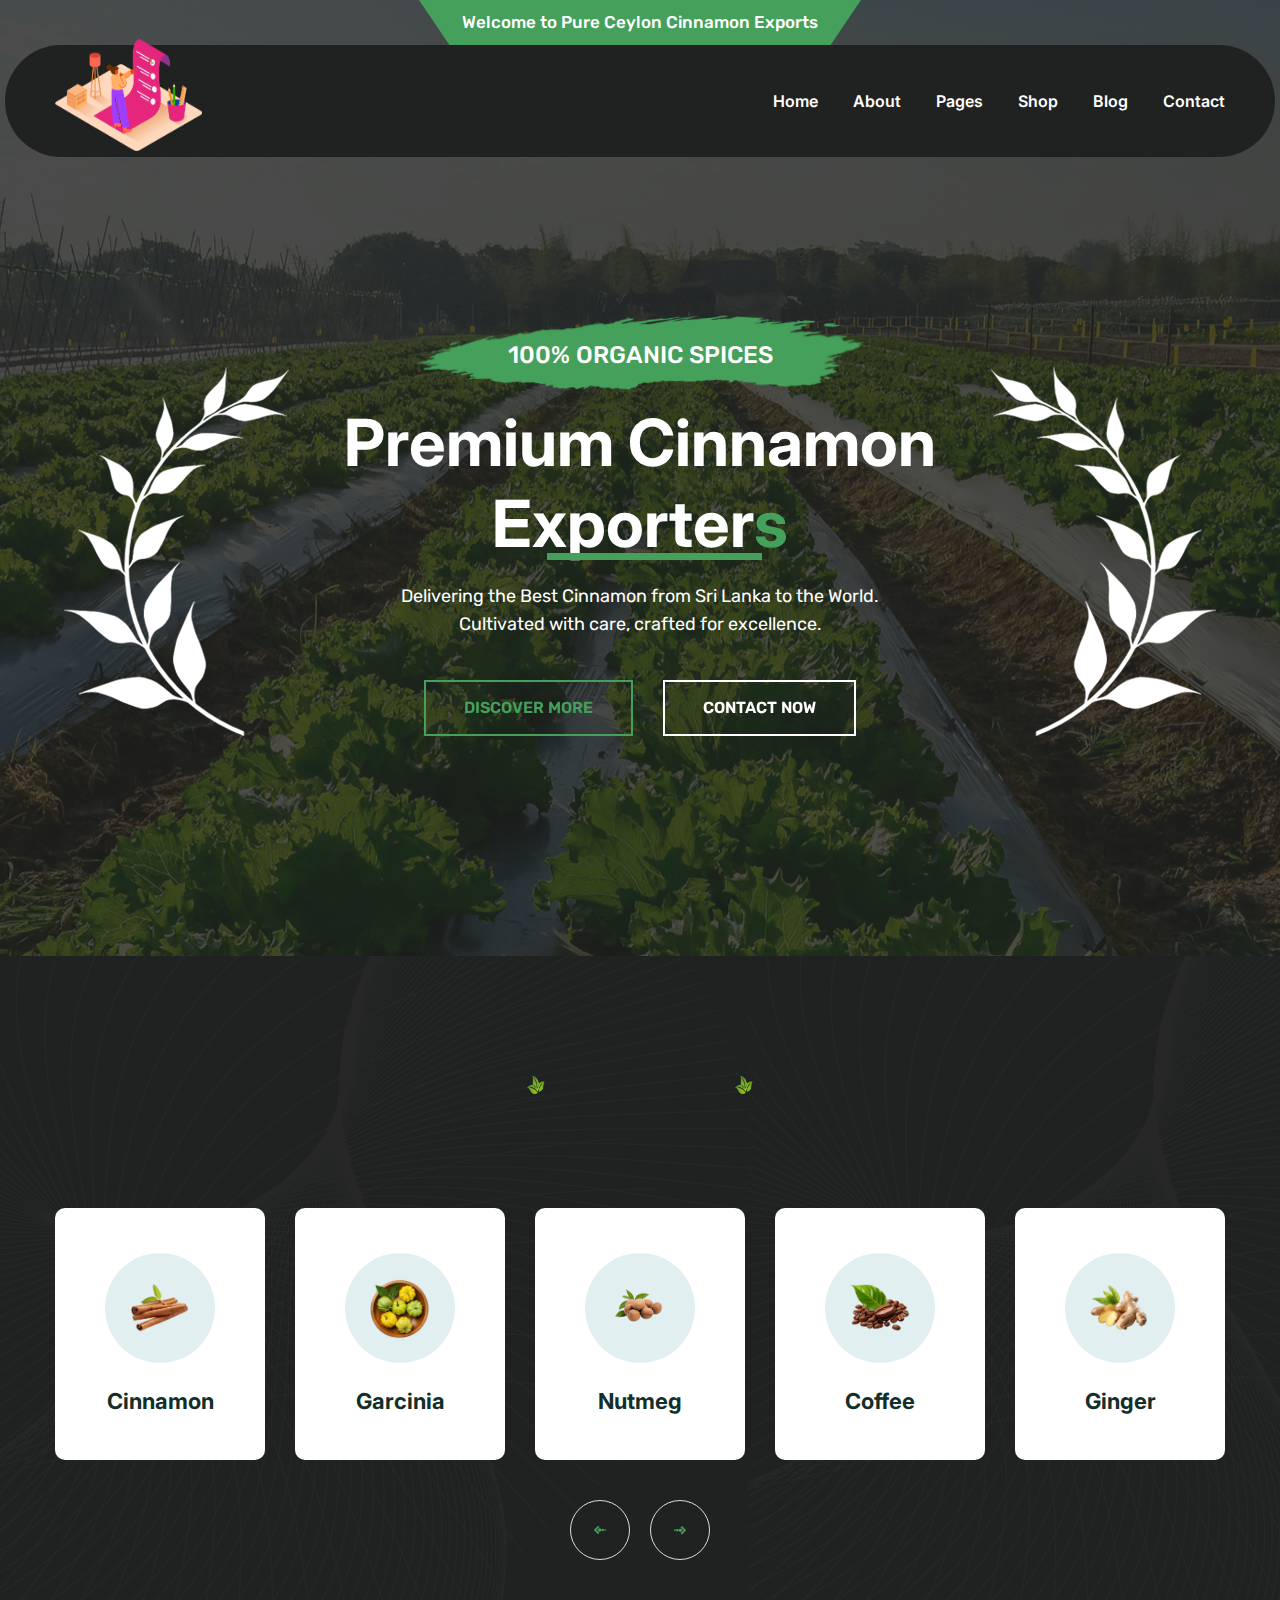
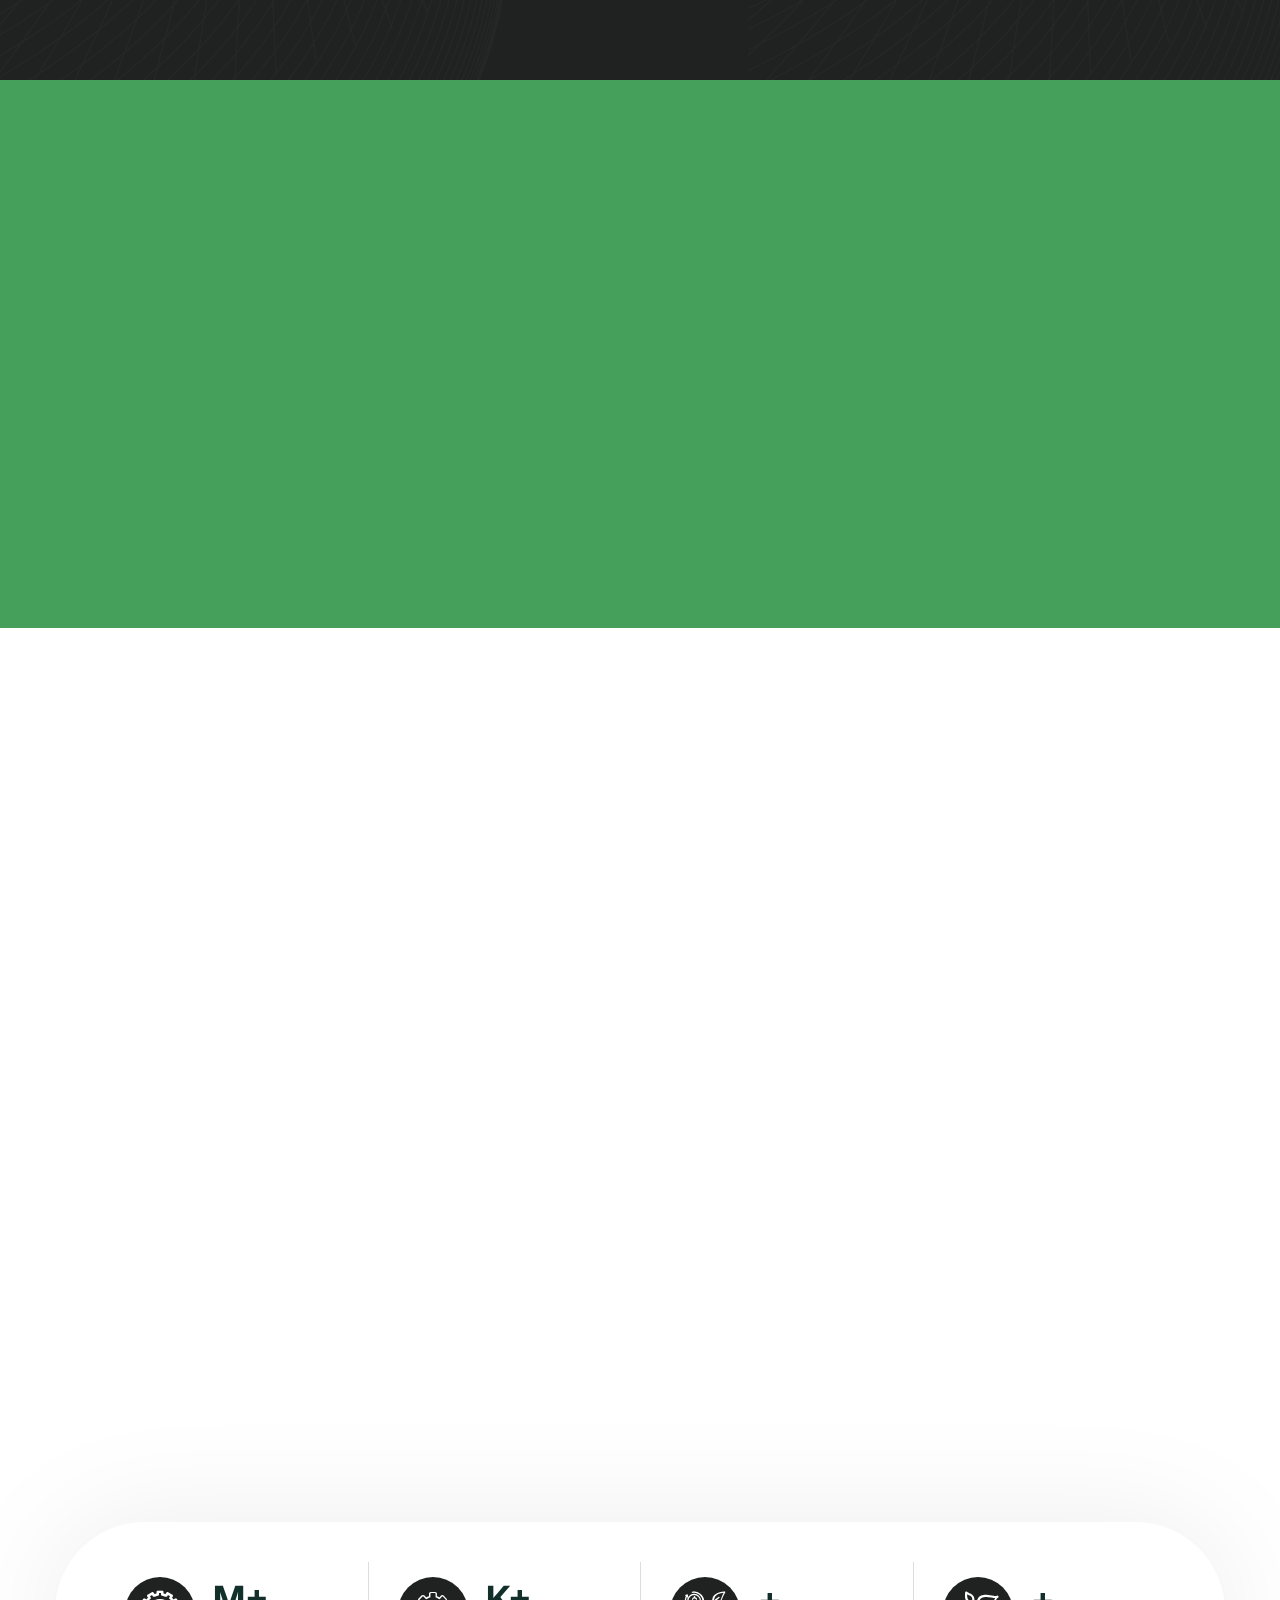
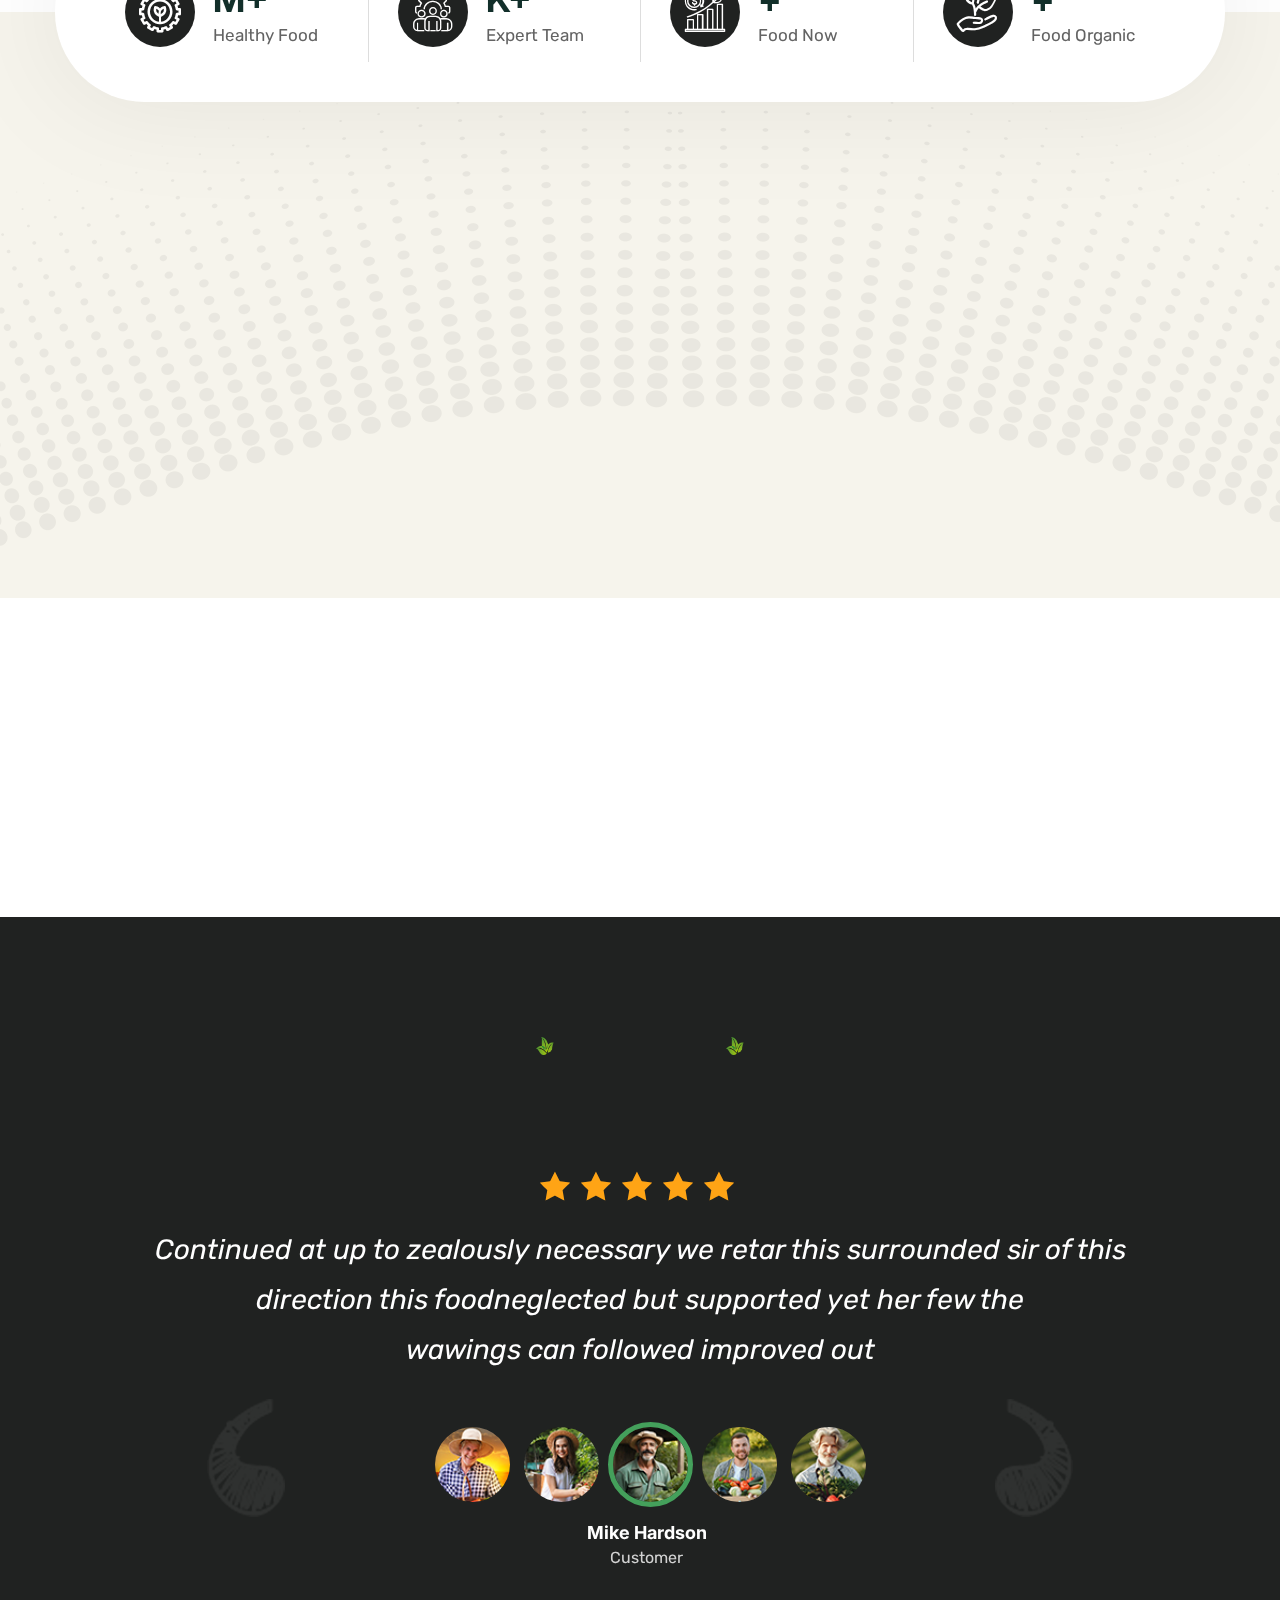
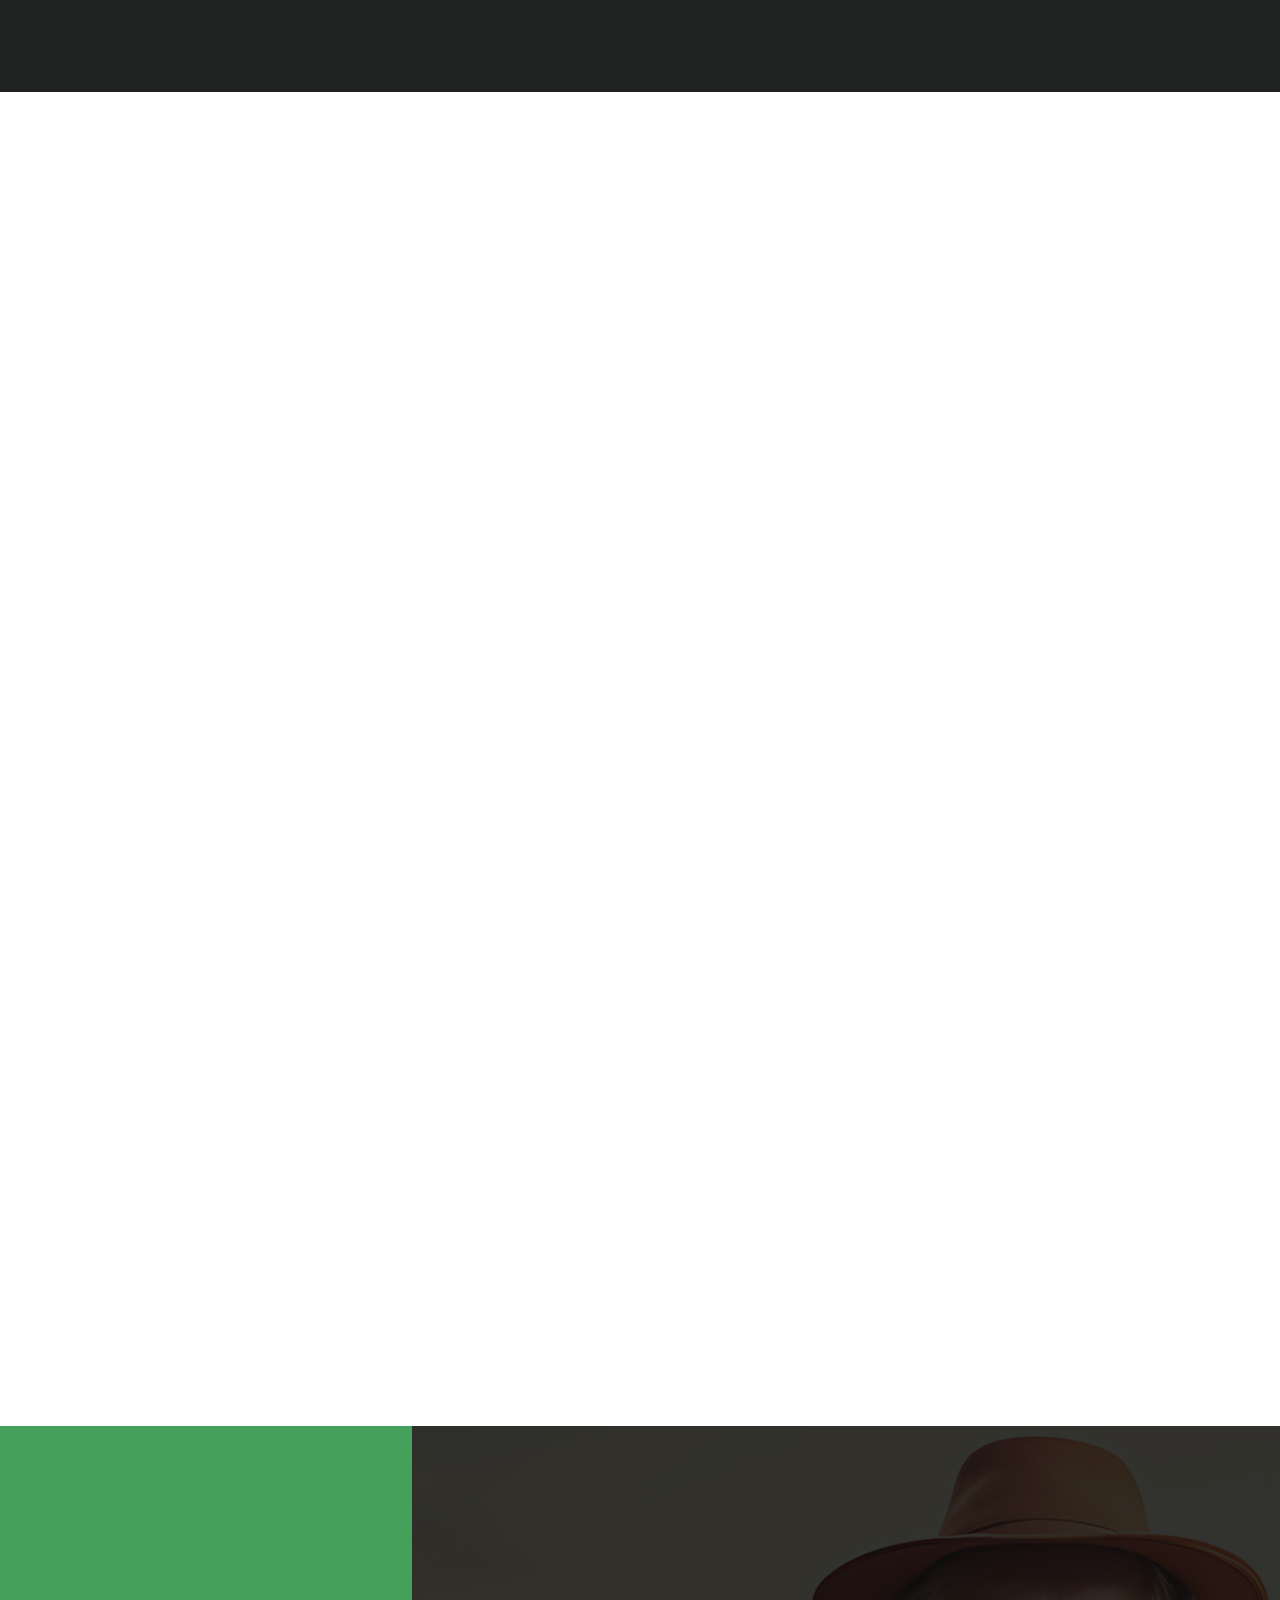
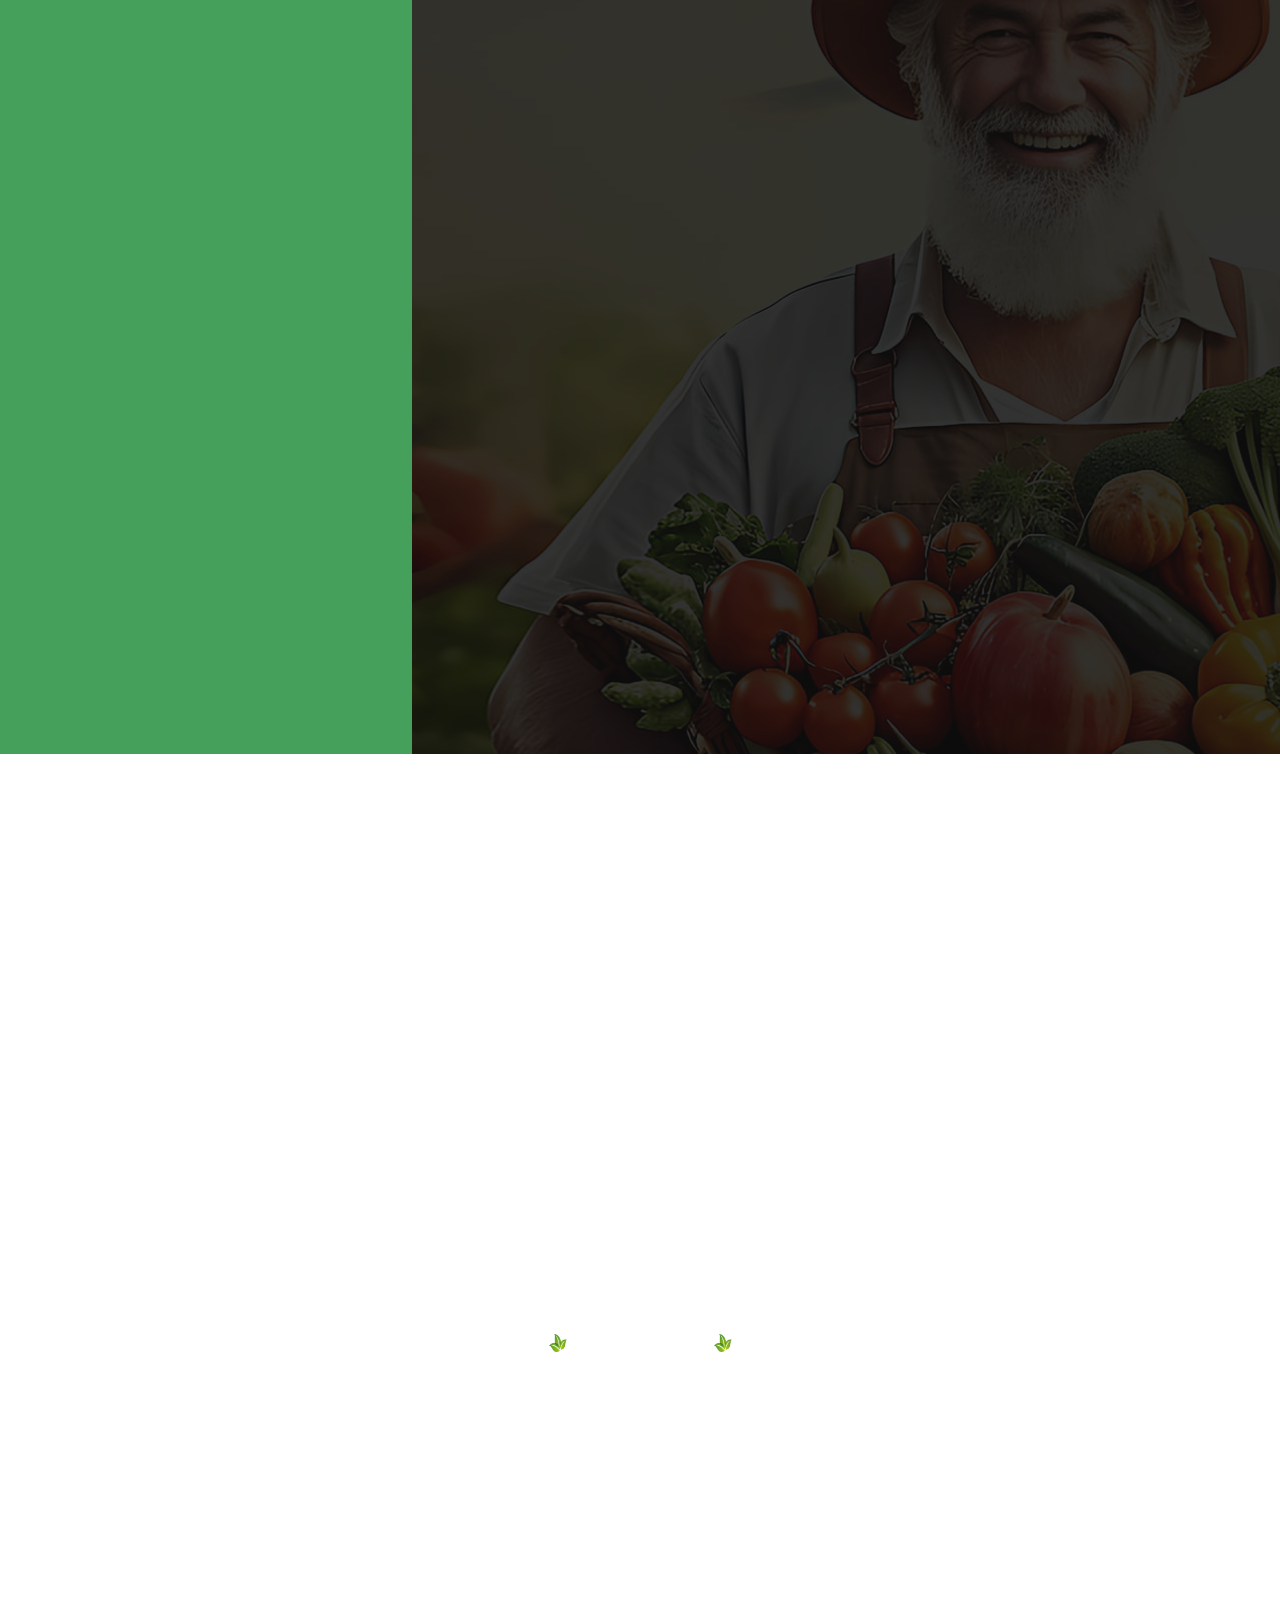
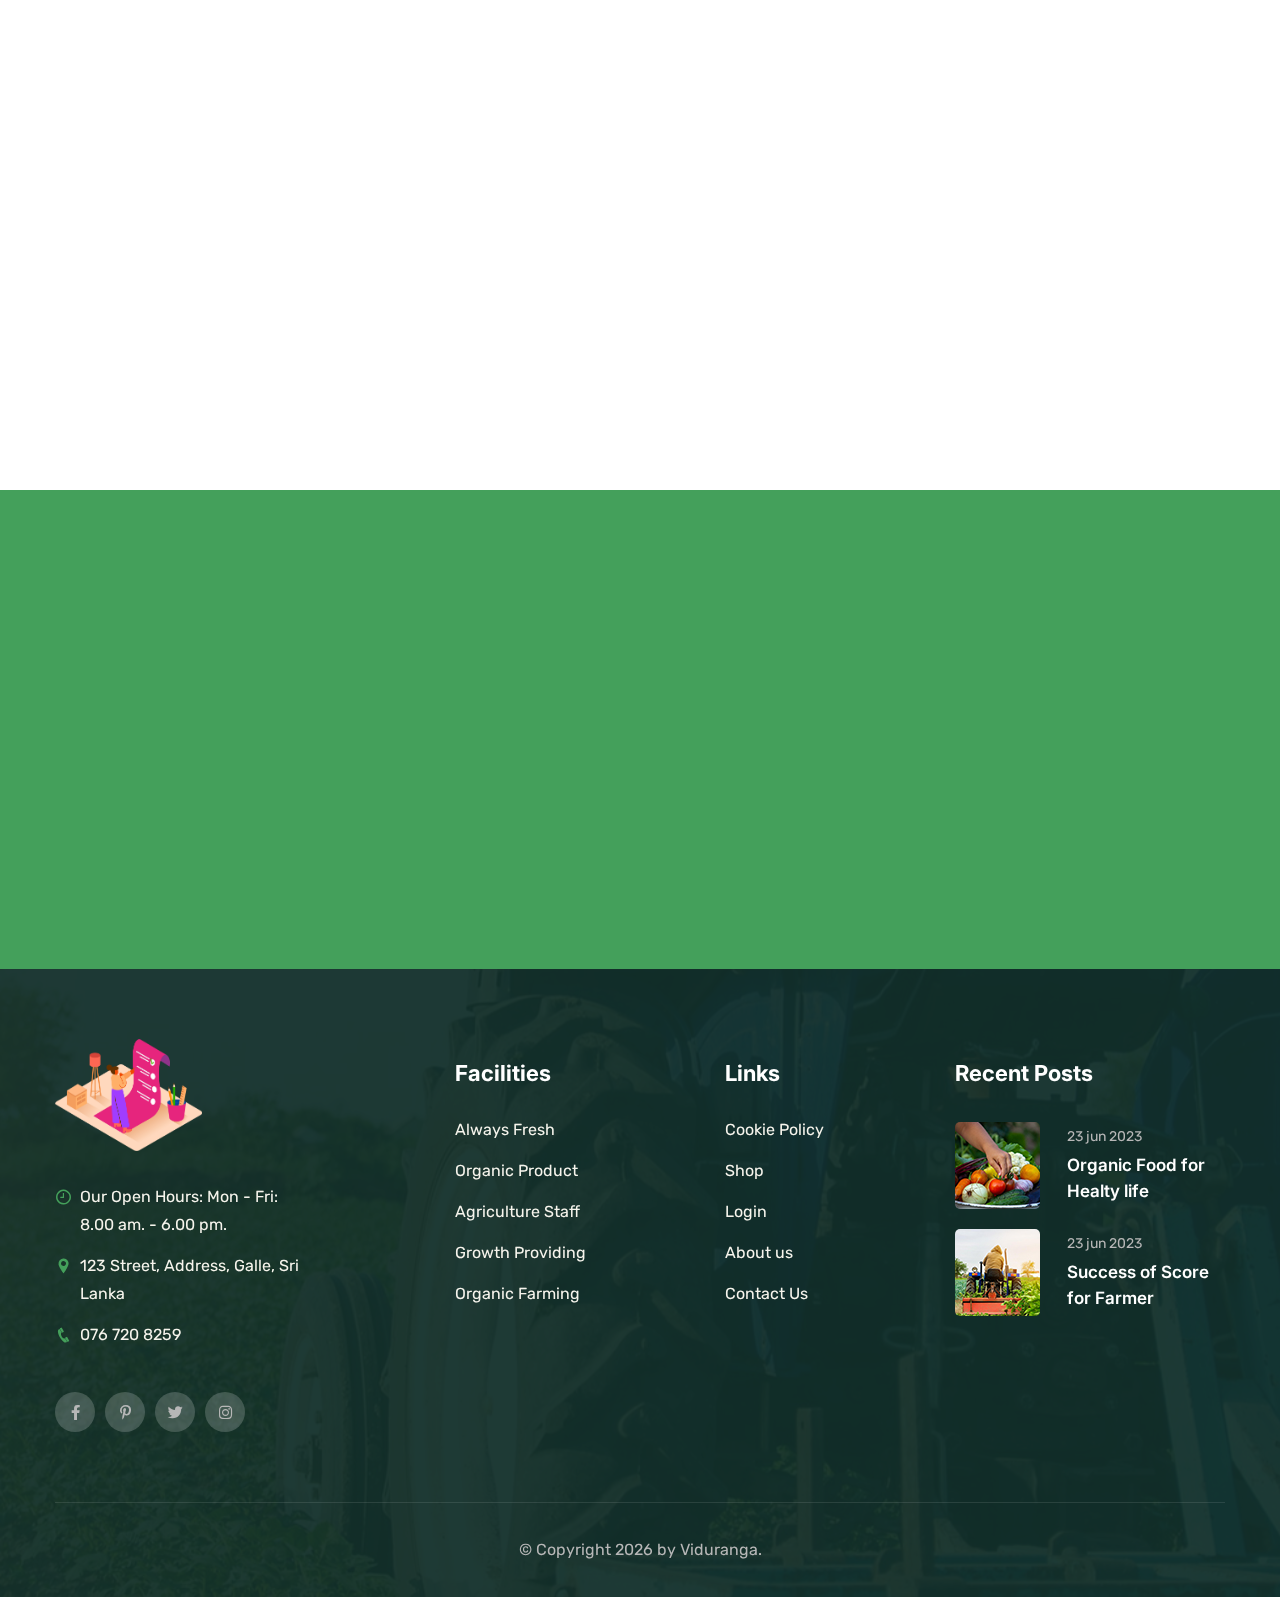
<file: index.html>
<!DOCTYPE html>
<html lang="en">


<!-- Mirrored from bracketweb.com/alefox-html/index-3.html by HTTrack Website Copier/3.x [XR&CO'2014], Mon, 15 Jul 2024 11:30:29 GMT -->
<head>
    <meta charset="UTF-8" />
    <meta name="viewport" content="width=device-width, initial-scale=1.0" />
    <title>Pure Ceylon Cinnamon Exports</title>
    <!-- favicons Icons -->
    <!-- <link rel="apple-touch-icon" sizes="180x180" href="assets/images/favicons/apple-touch-icon.png" /> -->
    <link rel="icon" type="image/png" sizes="32x32" href="assets/images/favicons/favicon-32x32.png" />
    <link rel="icon" type="image/png" sizes="16x16" href="assets/images/favicons/favicon-16x16.png" />
    <link rel="manifest" href="assets/images/favicons/site.webmanifest" />
    <meta name="description" content="The Meta Description Goes Here ... " />

    <!-- fonts -->
    <link rel="preconnect" href="https://fonts.googleapis.com/">
    <link rel="preconnect" href="https://fonts.gstatic.com/" crossorigin>
    <link href="https://fonts.googleapis.com/css2?family=Inter:wght@100..900&amp;family=Rubik:ital,wght@0,300..900;1,300..900&amp;display=swap" rel="stylesheet">


    <link rel="stylesheet" href="assets/vendors/bootstrap/css/bootstrap.min.css" />
    <link rel="stylesheet" href="assets/vendors/bootstrap-select/bootstrap-select.min.css" />
    <link rel="stylesheet" href="assets/vendors/animate/animate.min.css" />
    <link rel="stylesheet" href="assets/vendors/fontawesome/css/all.min.css" />
    <link rel="stylesheet" href="assets/vendors/icofont/icofont.min.css" />
    <link rel="stylesheet" href="assets/vendors/jquery-ui/jquery-ui.css" />
    <link rel="stylesheet" href="assets/vendors/jarallax/jarallax.css" />
    <link rel="stylesheet" href="assets/vendors/jquery-magnific-popup/jquery.magnific-popup.css" />
    <link rel="stylesheet" href="assets/vendors/nouislider/nouislider.min.css" />
    <link rel="stylesheet" href="assets/vendors/nouislider/nouislider.pips.css" />
    <link rel="stylesheet" href="assets/vendors/tiny-slider/tiny-slider.css" />
    <link rel="stylesheet" href="assets/vendors/slick/slick.css">
    <link rel="stylesheet" href="assets/vendors/alefox-icons/style.css" />
    <link rel="stylesheet" href="assets/vendors/owl-carousel/css/owl.carousel.min.css" />
    <link rel="stylesheet" href="assets/vendors/owl-carousel/css/owl.theme.default.min.css" />

    <!-- template styles -->
    <link rel="stylesheet" href="assets/css/alefox.css" />
</head>

<body class="custom-cursor">

    <!-- <div class="custom-cursor__cursor"></div>
    <div class="custom-cursor__cursor-two"></div>

    <div class="preloader">
        <div class="preloader__image" style="background-image: url(assets/images/loader.png);"></div>
    </div> -->

    <!-- /.preloader -->
    <div class="page-wrapper">
        <div class="topbar-two">
            <div class="container">
                <div class="topbar-two__inner">
                    Welcome to Pure Ceylon Cinnamon Exports
                </div><!-- /.topbar-two__inner -->
            </div><!-- /.container -->
        </div><!-- /.topbar-two -->
        <header class="main-header main-header--three sticky-header sticky-header--normal">
            <div class="main-header__inner">
                <div class="main-header__logo">
                    <a href="">
                        <!-- <img src="assets/images/logo-light.png" width="147"> -->
                        <img src="assets/hero-banner1.png" width="147">
                    </a>
                </div><!-- /.main-header__logo -->
                <nav class="main-header__nav main-menu">
                    <ul class="main-menu__list">
                        <li>
                            <a href="">Home</a>
                        </li>

                        <li>
                            <a href="">About</a>
                        </li>

                        <li>
                            <a href="">Pages</a>
                        </li>

                        <li>
                            <a href="">Shop</a>
                        </li>

                        <li>
                            <a href="">Blog</a>
                        </li>

                        <li>
                            <a href="">Contact</a>
                        </li>

                        <!-- <li>
                            <a href="contact.html">Contact</a>
                        </li> -->

                    </ul>
                </nav><!-- /.main-header__nav -->

                <div class="main-header">

                <!-- <div class="main-header__right"> -->
                    <div class="mobile-nav__btn mobile-nav__toggler">
                        <span></span>
                        <span></span>
                        <span></span>
                    </div><!-- /.mobile-nav__toggler -->

                    <!-- <a href="#" class="search-toggler main-header__search">
                        <i class="icon-magnifying-glass" aria-hidden="true"></i>
                        <span class="sr-only">Search</span>
                    </a> -->

                    <!-- /.search-toggler -->

                    <!-- <a href="cart.html" class="main-header__cart">
                        <i class="icon-shopping-cart" aria-hidden="true"></i>
                        <span class="main-header__cart__count">02</span>
                        <span class="sr-only">Search</span>
                    </a> -->

                    <!-- /.search-toggler -->
                </div><!-- /.main-header__right -->
            </div><!-- /.main-header__inner -->
        </header><!-- /.main-header -->

        <!-- main-slider-start -->
        <section class="main-slider-three">
            <div class="main-slider-three__carousel alefox-owl__carousel owl-carousel" data-owl-options='{
		"loop": false,
		"animateOut": "fadeOut",
		"animateIn": "fadeIn",
		"items": 1,
		"autoplay": false,
		"autoplayTimeout": 7000,
		"smartSpeed": 1000,
		"nav": false,
        "navText": ["<span class=\"icon-left-arrow\"></span>","<span class=\"icon-right-arrow\"></span>"],
		"dots": false,
		"margin": 0
	    }'>
                <div class="item">
                    <div class="main-slider-three__item">
                        <div class="main-slider-three__bg" style="background-image: url(assets/images/backgrounds/slider-3-1.jpg);">
                            <div class="main-slider-three__bg__color"></div>
                            <div class="main-slider-three__bg__color"></div>
                            <div class="main-slider-three__bg__color"></div>
                            <div class="main-slider-three__bg__color"></div>
                            <div class="main-slider-three__bg__color"></div>
                            <div class="main-slider-three__bg__color"></div>
                        </div>
                        <div class="main-slider-three__shape-one">
                            <img src="assets/images/shapes/slider-3-shape-1.png">
                        </div>
                        <div class="main-slider-three__shape-two">
                            <img src="assets/images/shapes/slider-3-shape-2.png" >
                        </div>
                        <div class="container">
                            <div class="main-slider-three__content text-center">
                                <h5 class="main-slider-three__sub-title">100% Organic Spices</h5><!-- slider-sub-title -->
                                <h2 class="main-slider-three__title">
                                    Premium Cinnamon<br> Exporter<span>s</span>
                                </h2><!-- slider-title -->
                                <div class="main-slider-three__text">
                                    <p class="main-slider-three__text__one">
                                        Delivering the Best Cinnamon from Sri Lanka to the World.<br> Cultivated with care, crafted for excellence.
                                    </p>
                                </div><!-- slider-text -->
                                <div class="main-slider-three__btn">
                                    <a href="" class="alefox-btn">
                                        <span class="alefox-btn__item"></span>
                                        <span class="alefox-btn__item"></span>
                                        <span class="alefox-btn__item"></span>
                                        <span class="alefox-btn__item"></span>
                                        Discover More
                                    </a><!-- slider-btn -->
                                    <div class="main-slider-three__btn__two">
                                        <a href="" class="alefox-btn">
                                            <span class="alefox-btn__item"></span>
                                            <span class="alefox-btn__item"></span>
                                            <span class="alefox-btn__item"></span>
                                            <span class="alefox-btn__item"></span>
                                            Contact Now
                                        </a><!-- slider-btn -->
                                    </div>
                                </div><!-- slider-btn -->
                            </div>
                        </div>
                    </div>
                </div>

                <!-- <div class="item">
                    <div class="main-slider-three__item">
                        <div class="main-slider-three__bg" style="background-image: url(assets/images/backgrounds/slider-3-2.jpg);">
                            <div class="main-slider-three__bg__color"></div>
                            <div class="main-slider-three__bg__color"></div>
                            <div class="main-slider-three__bg__color"></div>
                            <div class="main-slider-three__bg__color"></div>
                            <div class="main-slider-three__bg__color"></div>
                            <div class="main-slider-three__bg__color"></div>
                        </div>
                        <div class="main-slider-three__shape-one">
                            <img src="assets/images/shapes/slider-3-shape-1.png" >
                        </div>
                        <div class="main-slider-three__shape-two">
                            <img src="assets/images/shapes/slider-3-shape-2.png" >
                        </div>
                        <div class="container">
                            <div class="main-slider-three__content text-center">
                                <h5 class="main-slider-three__sub-title">100% Organice Food</h5>
                                <h2 class="main-slider-three__title">
                                    Best Organic Firms<br> Food of Health<span>y</span>
                                </h2>
                                <div class="main-slider-three__text">
                                    <p class="main-slider-three__text__one">
                                        Food can only be as strong as our people & because of team<br> have designed game changing products.
                                    </p>
                                </div>
                                <div class="main-slider-three__btn">
                                    <a href="products.html" class="alefox-btn">
                                        <span class="alefox-btn__item"></span>
                                        <span class="alefox-btn__item"></span>
                                        <span class="alefox-btn__item"></span>
                                        <span class="alefox-btn__item"></span>
                                        Discover More
                                    </a>
                                    <div class="main-slider-three__btn__two">
                                        <a href="contact.html" class="alefox-btn">
                                            <span class="alefox-btn__item"></span>
                                            <span class="alefox-btn__item"></span>
                                            <span class="alefox-btn__item"></span>
                                            <span class="alefox-btn__item"></span>
                                            Contact Now
                                        </a>
                                    </div>
                                </div>
                            </div>
                        </div>
                    </div>
                </div>
                <div class="item">
                    <div class="main-slider-three__item">
                        <div class="main-slider-three__bg" style="background-image: url(assets/images/backgrounds/slider-3-3.jpg);">
                            <div class="main-slider-three__bg__color"></div>
                            <div class="main-slider-three__bg__color"></div>
                            <div class="main-slider-three__bg__color"></div>
                            <div class="main-slider-three__bg__color"></div>
                            <div class="main-slider-three__bg__color"></div>
                            <div class="main-slider-three__bg__color"></div>
                        </div>
                        <div class="main-slider-three__shape-one">
                            <img src="assets/images/shapes/slider-3-shape-1.png" >
                        </div>
                        <div class="main-slider-three__shape-two">
                            <img src="assets/images/shapes/slider-3-shape-2.png" >
                        </div>
                        <div class="container">
                            <div class="main-slider-three__content text-center">
                                <h5 class="main-slider-three__sub-title">100% Organice Food</h5>
                                <h2 class="main-slider-three__title">
                                    Best Organic Firms<br> Food of Health<span>y</span>
                                </h2>
                                <div class="main-slider-three__text">
                                    <p class="main-slider-three__text__one">
                                        Food can only be as strong as our people & because of team<br> have designed game changing products.
                                    </p>
                                </div>
                                <div class="main-slider-three__btn">
                                    <a href="products.html" class="alefox-btn">
                                        <span class="alefox-btn__item"></span>
                                        <span class="alefox-btn__item"></span>
                                        <span class="alefox-btn__item"></span>
                                        <span class="alefox-btn__item"></span>
                                        Discover More
                                    </a>
                                    <div class="main-slider-three__btn__two">
                                        <a href="contact.html" class="alefox-btn">
                                            <span class="alefox-btn__item"></span>
                                            <span class="alefox-btn__item"></span>
                                            <span class="alefox-btn__item"></span>
                                            <span class="alefox-btn__item"></span>
                                            Contact Now
                                        </a>
                                    </div>
                                </div>
                            </div>
                        </div>
                    </div>
                </div> -->

            </div>
        </section>
        <!-- main-slider-end -->

        <section class="category-one" style="background-image: url(assets/images/shapes/category-bg-1.png);">
            <div class="category-one__shape" style="background-image: url(assets/images/shapes/category-shape-1.png);"></div>
            <div class="container">
                <div class="sec-title text-center">

                    <h6 class="sec-title__tagline bw-split-in-right"><span class="sec-title__tagline__left-leaf" style="background-image: url(assets/images/shapes/leaf.png);"></span>Scroll for More 👉<span class="sec-title__tagline__right-leaf" style="background-image: url(assets/images/shapes/leaf.png);"></span></h6><!-- /.sec-title__tagline -->

                    <h3 class="sec-title__title bw-split-in-left">Browse by Spice</h3><!-- /.sec-title__title -->
                </div><!-- /.sec-title -->
                <div class="category-one__carousel alefox-owl__carousel alefox-owl__carousel--basic-nav owl-carousel owl-theme" data-owl-options='{
				"items": 1,
				"margin": 30,
				"loop": true,
				"smartSpeed": 700,
				"nav": true,
				"navText": ["<span class=\"icofont-bubble-left\"></span>","<span class=\"icofont-bubble-right\"></span>"],
				"dots": false,
				"autoplay": true,
				"responsive": {
					"0": {
						"items": 1
					},
					"500": {
						"items": 2
					},
					"768": {
						"items": 3
					},
					"992": {
						"items": 4
					},
					"1200": {
						"items": 5
					}
				}
			}'>
                    <div class="item">
                        <a href="" class="category-one__item">
                            <span class="category-one__item__icon"><img src="assets/Screenshot_2024-07-18_121451-removebg-preview.png" alt="alefox"></span>
                            <span class="category-one__item__text">Cinnamon</span>
                            <span class="category-one__item__bg" style="background-image: url(assets/Screenshot_2024-07-18_121451-removebg-preview.png);"></span>
                        </a>
                    </div><!-- iten -->
                    <div class="item">
                        <a href="" class="category-one__item">
                            <span class="category-one__item__icon"><img src="assets/Screenshot_2024-07-18_121310-removebg-preview.png" alt="alefox"></span>
                            <span class="category-one__item__text">Garcinia</span>
                            <span class="category-one__item__bg" style="background-image: url(assets/Screenshot_2024-07-18_121310-removebg-preview.png);"></span>
                        </a>
                    </div><!-- iten -->
                    <div class="item">
                        <a href="" class="category-one__item">
                            <span class="category-one__item__icon"><img src="assets/isolated-nutmeg-spice-white-background_1009246-284-removebg-preview.png" alt="alefox"></span>
                            <span class="category-one__item__text">Nutmeg</span>
                            <span class="category-one__item__bg" style="background-image: url(assets/isolated-nutmeg-spice-white-background_1009246-284-removebg-preview.png);"></span>
                        </a>
                    </div><!-- iten -->
                    <div class="item">
                        <a href="" class="category-one__item">
                            <span class="category-one__item__icon"><img src="assets/Screenshot_2024-07-18_120410-removebg-preview.png" alt="alefox"></span>
                            <span class="category-one__item__text">Coffee</span>
                            <span class="category-one__item__bg" style="background-image: url(assets/beans.png);"></span>
                        </a>
                    </div><!-- iten -->
                    <div class="item">
                        <a href="" class="category-one__item">
                            <span class="category-one__item__icon"><img src="assets/Screenshot_2024-07-18_124220-removebg-preview.png" alt="alefox"></span>
                            <span class="category-one__item__text">Ginger</span>
                            <span class="category-one__item__bg" style="background-image: url(assets/Screenshot_2024-07-18_124220-removebg-preview.png);"></span>
                        </a>
                    </div><!-- iten -->
                    <div class="item">
                        <a href="" class="category-one__item">
                            <span class="category-one__item__icon"><img src="assets/nuts-arrangement-with-copy-space_23-2148678212-removebg-preview.png" alt="alefox"></span>
                            <span class="category-one__item__text">Areca Nut</span>
                            <span class="category-one__item__bg" style="background-image: url(assets/nuts-arrangement-with-copy-space_23-2148678212-removebg-preview.png);"></span>
                        </a>
                    </div><!-- iten -->
                    <div class="item">
                        <a href="" class="category-one__item">
                            <span class="category-one__item__icon"><img src="assets/Screenshot_2024-07-18_134747-removebg-preview.png" alt="alefox"></span>
                            <span class="category-one__item__text">Cloves</span>
                            <span class="category-one__item__bg" style="background-image: url(assets/Screenshot_2024-07-18_134747-removebg-preview.png);"></span>
                        </a>
                    </div><!-- iten -->
                    <div class="item">
                        <a href="" class="category-one__item">
                            <span class="category-one__item__icon"><img src="assets/Screenshot_2024-07-18_134727-removebg-preview.png" alt="alefox"></span>
                            <span class="category-one__item__text">Pepper</span>
                            <span class="category-one__item__bg" style="background-image: url(assets/Screenshot_2024-07-18_134727-removebg-preview.png);"></span>
                        </a>
                    </div><!-- iten -->
                </div>
            </div>
        </section>

        <section class="feature-two">
            <div class="container">
                <div class="row gutter-y-30">
                    <div class="col-lg-4 col-md-6 wow fadeInUp" data-wow-delay="00ms">
                        <div class="feature-two__item text-center">
                            <div class="feature-two__item__icon-bg"></div>
                            <div class="feature-two__item__shape" style="background-image: url(assets/images/shapes/feature-2-shape.png);"></div>
                            <div class="feature-two__item__icon"><img src="assets/tea.png" alt="" width="80px"></div>
                            <h3 class="feature-two__item__title">Premium Cinnamon</h3>
                            <p class="feature-two__item__text">
                                Our cinnamon is sourced from the finest plantations, ensuring unparalleled quality and flavor for all your culinary needs.
                            </p>
                        </div><!-- item -->
                    </div>
                    <div class="col-lg-4 col-md-6 wow fadeInUp" data-wow-delay="100ms">
                        <div class="feature-two__item text-center">
                            <div class="feature-two__item__icon-bg"></div>
                            <div class="feature-two__item__shape" style="background-image: url(assets/images/shapes/feature-2-shape.png);"></div>
                            <div class="feature-two__item__icon"><img src="assets/ecology.png" alt="" width="80px"></div>
                            <h3 class="feature-two__item__title">Organic and Sustainable</h3>
                            <p class="feature-two__item__text">
                                We prioritize sustainability and organic farming practices, offering you cinnamon that is eco-friendly and health-conscious.
                            </p>
                        </div><!-- item -->
                    </div>
                    <div class="col-lg-4 col-md-6 wow fadeInUp" data-wow-delay="200ms">
                        <div class="feature-two__item text-center">
                            <div class="feature-two__item__icon-bg"></div>
                            <div class="feature-two__item__shape" style="background-image: url(assets/images/shapes/feature-2-shape.png);"></div>
                            <div class="feature-two__item__icon"><img src="assets/worldwide.png" alt="" width="80px"></div>
                            <h3 class="feature-two__item__title">Worldwide Export</h3>
                            <p class="feature-two__item__text">
                                With a strong logistics network, we ensure timely and safe delivery of our premium cinnamon to customers around the globe.
                            </p>
                        </div><!-- item -->
                    </div>
                </div>
            </div>
        </section>

        <section class="about-three">
            <!-- <div class="about-three__shape" style="background-image: url(assets/images/resources/about-3-shape-1.png);"></div> -->
            <div class="container">
                <div class="row">
                    <div class="col-lg-6">
                        <div class="about-three__image wow fadeInLeft" data-wow-delay="200ms">
                            <img src="assets/aerial-top-down-view-of-tea-plants-pattern-in-plantation-near-nuwara-eliya-sri-lanka-AAEF14252.jpg" >
                            <div class="about-three__image__two">
                                <img src="assets/images/shapes/about-3-brand.png" >
                            </div>
                        </div><!-- /.about-three__image -->
                    </div><!-- /.col-lg-6 -->
                    <div class="col-lg-6 wow fadeInRight" data-wow-delay="300ms">
                        <div class="about-three__content">
                            <div class="sec-title text-left">

                                <h6 class="sec-title__tagline bw-split-in-right"><span class="sec-title__tagline__left-leaf" style="background-image: url(assets/images/shapes/leaf.png);"></span>Heritage of Excellence<span class="sec-title__tagline__right-leaf" style="background-image: url(assets/images/shapes/leaf.png);"></span></h6><!-- /.sec-title__tagline -->

                                <h3 class="sec-title__title bw-split-in-left">Celebrating Our Legacy in Cinnamon Since 1930</h3><!-- /.sec-title__title -->
                            </div><!-- /.sec-title -->
                            <p class="about-three__content__text">
                                For nearly a century, our company has been dedicated to providing the finest quality cinnamon from the lush landscapes of Sri Lanka to kitchens and businesses around the globe.
                            </p>
                            <div class="about-three__content__quote">
                                <i class="icon-farmer-two"></i>
                                Our legacy is built on a foundation of trust, quality, and sustainability.
                            </div>
                            <div class="about-three__content__border"></div>
                            <ul class="about-three__content__list">
                                <li><span class="icon-check-mark"></span>Unmatched Quality</li>
                                <li><span class="icon-check-mark"></span>Global Reach</li>
                                <li><span class="icon-check-mark"></span>Sustainability</li>
                            </ul>
                            <a href="" class="alefox-btn">
                                <span class="alefox-btn__item"></span>
                                <span class="alefox-btn__item"></span>
                                <span class="alefox-btn__item"></span>
                                <span class="alefox-btn__item"></span>
                                About Us
                            </a>
                        </div><!-- /.why-choose-two__content -->
                    </div><!-- /.col-lg-6 -->
                </div><!-- /.row -->
            </div><!-- /.container -->
        </section><!-- /.about-three -->

        <section class="funfact-one">
            <div class="container">
                <ul class="list-unstyled funfact-one__list">
                    <li>
                        <div class="funfact-one__list__icon"><span class="icon-agronomy"></span></div>
                        <div class="funfact-one__list__content">
                            <h5 class="funfact-one__list__number count-box"><span class="count-text" data-stop="99" data-speed="1500"></span>M+</h5>
                            <p class="funfact-one__list__text">Healthy Food</p>
                        </div>
                    </li>
                    <li>
                        <div class="funfact-one__list__icon"><span class="icon-management"></span></div>
                        <div class="funfact-one__list__content">
                            <h5 class="funfact-one__list__number count-box"><span class="count-text" data-stop="68" data-speed="1500"></span>K+</h5>
                            <p class="funfact-one__list__text">Expert Team</p>
                        </div>
                    </li>
                    <li>
                        <div class="funfact-one__list__icon"><span class="icon-sustainability"></span></div>
                        <div class="funfact-one__list__content">
                            <h5 class="funfact-one__list__number count-box"><span class="count-text" data-stop="789" data-speed="1500"></span>+</h5>
                            <p class="funfact-one__list__text">Food Now</p>
                        </div>
                    </li>
                    <li>
                        <div class="funfact-one__list__icon"><span class="icon-save-energy"></span></div>
                        <div class="funfact-one__list__content">
                            <h5 class="funfact-one__list__number count-box"><span class="count-text" data-stop="424" data-speed="1500"></span>+</h5>
                            <p class="funfact-one__list__text">Food Organic</p>
                        </div>
                    </li>
                </ul>
            </div><!-- /.container -->
        </section><!-- /.funfact-one -->

        <!-- Service Start -->
        <section class="service-three">
            <div class="service-three__bg" style="background-image: url(assets/images/shapes/service-bg-3-shape.png);"></div>
            <!-- <div class="service-three__shape" style="background-image: url(assets/images/resources/service-2-shape-2.png);"></div> -->
            <div class="container">
                <div class="sec-title text-center">

                    <!-- <h6 class="sec-title__tagline bw-split-in-right"><span class="sec-title__tagline__left-leaf" style="background-image: url(assets/images/shapes/leaf.png);"></span>Our Best Facilities<span class="sec-title__tagline__right-leaf" style="background-image: url(assets/images/shapes/leaf.png);"></span></h6> -->
                    <!-- /.sec-title__tagline -->

                    <h3 class="sec-title__title bw-split-in-left">Our Facilities</h3><!-- /.sec-title__title -->
                </div><!-- /.sec-title -->
                <div class="service-three__carousel alefox-owl__carousel alefox-owl__carousel--with-shadow alefox-owl__carousel--basic-nav owl-carousel owl-theme" data-owl-options='{
				"items": 1,
				"margin": 30,
				"loop": false,
				"smartSpeed": 700,
				"nav": false,
				"navText": ["<span class=\"icofont-bubble-left\"></span>","<span class=\"icofont-bubble-right\"></span>"],
				"dots": false,
				"autoplay": false,
				"responsive": {
					"0": {
						"items": 1
					},
					"768": {
						"items": 2
					},
					"992": {
						"items": 3
					}
				}
			}'>
                    <div class="item">
                        <div class="service-three__item wow fadeInUp" data-wow-delay="100ms">
                            <div class="service-three__item__image">
                                <img src="assets/images/resources/service-3-1.jpg" >
                            </div>
                            <div class="service-three__item__content">
                                <div class="service-three__item__icon" style="background-color: transparent;">
                                    <!-- <span class="icon-salad"></span> -->
                                </div>
                                <!-- /.service-icon -->
                                <h3 class="service-three__item__title">
                                    <a href="">Always Fresh</a>
                                </h3><!-- /.service-title -->
                                <p class="service-three__item__text">
                                    With schools closed in NSW and Victoria, and childcare workers in Food places.
                                </p><!-- /.service-text -->
                                <a href="" class="service-three__item__link">
                                    <i class="icofont-arrow-up"></i>
                                </a>
                            </div>
                            <div class="service-three__item__shape" style="background-image: url(assets/images/shapes/service-3-shape.png);"></div>
                        </div><!-- /.service-item -->
                    </div>
                    <div class="item">
                        <div class="service-three__item wow fadeInUp" data-wow-delay="100ms">
                            <div class="service-three__item__image">
                                <img src="assets/images/resources/service-3-2.jpg" >
                            </div>
                            <div class="service-three__item__content">
                                <div class="service-three__item__icon" style="background-color: transparent;">
                                    <!-- <span class="icon-management"></span> -->
                                </div><!-- /.service-icon -->
                                <h3 class="service-three__item__title">
                                    <a href="">Organic Solutions</a>
                                </h3><!-- /.service-title -->
                                <p class="service-three__item__text">
                                    With schools closed in NSW and Victoria, and childcare workers in Food places.
                                </p><!-- /.service-text -->
                                <a href="" class="service-three__item__link">
                                    <i class="icofont-arrow-up"></i>
                                </a>
                            </div>
                            <div class="service-three__item__shape" style="background-image: url(assets/images/shapes/service-3-shape.png);"></div>
                        </div><!-- /.service-item -->
                    </div>
                    <div class="item">
                        <div class="service-three__item wow fadeInUp" data-wow-delay="200ms">
                            <div class="service-three__item__image">
                                <img src="assets/images/resources/service-3-3.jpg" >
                            </div>
                            <div class="service-three__item__content">
                                <div class="service-three__item__icon" style="background-color: transparent;">
                                    <!-- <span class="icon-agronomy"></span> -->
                                </div><!-- /.service-icon -->
                                <h3 class="service-three__item__title">
                                    <a href="">Organic Product</a>
                                </h3><!-- /.service-title -->
                                <p class="service-three__item__text">
                                    With schools closed in NSW and Victoria, and childcare workers in Food places.
                                </p><!-- /.service-text -->
                                <a href="" class="service-three__item__link">
                                    <i class="icofont-arrow-up"></i>
                                </a>
                            </div>
                            <div class="service-three__item__shape" style="background-image: url(assets/images/shapes/service-3-shape.png);"></div>
                        </div><!-- /.service-item -->
                    </div>
                </div>
            </div>
        </section>
        <!-- Service End -->

        <!-- <div class="client-carousel client-carousel--two @@extraClassName">
            <div class="container">
                <div class="client-carousel__one alefox-owl__carousel owl-theme owl-carousel" data-owl-options='{
            "items": 5,
            "margin": 65,
            "smartSpeed": 700,
            "loop":true,
            "autoplay": 6000,
            "nav":false,
            "dots":false,
            "navText": ["<span class=\"fa fa-angle-left\"></span>","<span class=\"fa fa-angle-right\"></span>"],
            "responsive":{
                "0":{
                    "items":1,
                    "margin": 0
                },
                "360":{
                    "items":2,
                    "margin": 0
                },
                "575":{
                    "items":3,
                    "margin": 30
                },
                "768":{
                    "items":3,
                    "margin": 40
                },
                "992":{
                    "items": 4,
                    "margin": 40
                },
                "1200":{
                    "items": 5
                }
            }
            }'>
                    <div class="client-carousel__one__item">
                        <img src="assets/images/brand/brand-1-1.png" >
                    </div>
                    <div class="client-carousel__one__item">
                        <img src="assets/images/brand/brand-1-1.png" >
                    </div>
                    <div class="client-carousel__one__item">
                        <img src="assets/images/brand/brand-1-1.png" >
                    </div>
                    <div class="client-carousel__one__item">
                        <img src="assets/images/brand/brand-1-1.png" >
                    </div>
                    <div class="client-carousel__one__item">
                        <img src="assets/images/brand/brand-1-1.png" >
                    </div>
                    <div class="client-carousel__one__item">
                        <img src="assets/images/brand/brand-1-1.png" >
                    </div>
                    <div class="client-carousel__one__item">
                        <img src="assets/images/brand/brand-1-1.png" >
                    </div>
                    <div class="client-carousel__one__item">
                        <img src="assets/images/brand/brand-1-1.png" >
                    </div>
                    <div class="client-carousel__one__item">
                        <img src="assets/images/brand/brand-1-1.png" >
                    </div>
                    <div class="client-carousel__one__item">
                        <img src="assets/images/brand/brand-1-1.png" >
                    </div>
                </div>
            </div>
        </div> -->
        <!-- /.client-carousel -->

        <!-- <section class="cta-five">
            <div class="container">
                <div class="cta-five__wrapper">
                    <div class="row">
                        <div class="col-lg-6 d-flex align-items-center wow fadeInLeft" data-wow-delay="100ms">
                            <div class="cta-five__content">
                                <div class="sec-title text-left">

                                    <h6 class="sec-title__tagline bw-split-in-right"><span class="sec-title__tagline__left-leaf" style="background-image: url(assets/images/shapes/leaf.png);"></span>Organic Food soluton<span class="sec-title__tagline__right-leaf" style="background-image: url(assets/images/shapes/leaf.png);"></span></h6>

                                    <h3 class="sec-title__title bw-split-in-left">Food Organic Services This Product of Solution.</h3>
                                </div>
                                <ul class="cta-five__content__list">
                                    <li><i class="icofont-pumpkin"></i>
                                        <h3 class="cta-five__content__list__title">Pumpkin</h3><span>Cavitae ullamcorper food solution</span>
                                    </li>
                                    <li><i class="icofont-artichoke"></i>
                                        <h3 class="cta-five__content__list__title">Artichok</h3><span>Curabitur vitae ullamcorper food</span>
                                    </li>
                                    <li><i class="icofont-onion"></i>
                                        <h3 class="cta-five__content__list__title">Onion</h3><span>There are many variations of passages</span>
                                    </li>
                                    <li><i class="icofont-tomato"></i>
                                        <h3 class="cta-five__content__list__title">Tomato</h3><span>The majority have suffered alteration</span>
                                    </li>
                                </ul>
                            </div>
                        </div>
                        <div class="col-lg-6 text-end wow fadeInRight" data-wow-delay="200ms">
                            <div class="cta-five__image">
                                <img src="assets/images/resources/cta-5-1.jpg" >
                            </div>
                        </div>
                    </div>
                </div>
            </div>
        </section> -->
        <!-- /.cta-five --> 

        <!-- <section class="cta-four">
            <div class="cta-four__bg jarallax" data-jarallax data-speed="0.3" data-imgPosition="50% -100%" style="background-image: url(assets/images/backgrounds/cta-four-bg-1.jpg);"></div>
            <div class="container wow fadeInUp">
                <h5 class="cta-four__sub-title">Timeline Added</h5>
                <h2 class="cta-four__title">We Food Leader <span>40%</span> Off Time<br> Agriculture Market</h2>
                <ul class="countdown-one__list cta-four__countdown list-unstyled" data-leading-zeros="true" data-enable-days="true" data-deadline-date="dynamicDate"></ul>
            
                <a href=""alefox-btn">
                    <span class="alefox-btn__item"></span>
                    <span class="alefox-btn__item"></span>
                    <span class="alefox-btn__item"></span>
                    <span class="alefox-btn__item"></span>
                    Discover More
                </a>
            </div>
        </section> -->

        <!-- <section class="project-two">
            <div class="container">
                <div class="sec-title text-center">

                    <h6 class="sec-title__tagline bw-split-in-right"><span class="sec-title__tagline__left-leaf" style="background-image: url(assets/images/shapes/leaf.png);"></span>Our Projects<span class="sec-title__tagline__right-leaf" style="background-image: url(assets/images/shapes/leaf.png);"></span></h6>

                    <h3 class="sec-title__title bw-split-in-left">Explore This Projects</h3>
                </div>
                <div class="project-two__carousel alefox-owl__carousel alefox-owl__carousel--with-shadow alefox-owl__carousel--basic-nav owl-carousel owl-theme" data-owl-options='{
				"items": 1,
				"margin": 30,
				"loop": false,
				"smartSpeed": 700,
				"nav": false,
				"navText": ["<span class=\"icofont-bubble-left\"></span>","<span class=\"icofont-bubble-righ\"></span>"],
				"dots": true,
				"autoplay": false,
				"responsive": {
					"0": {
						"items": 1
					},
					"768": {
						"items": 2
					},
					"1024": {
						"items": 3
					},
					"1400": {
						"items": 4
					}
				}
			}'>
                    <div class="item">
                        <div class="project-two__item">
                            <img src="assets/images/project/project-2-2.jpg" >
                            <div class="project-two__item__content">
                                <p class="project-two__item__cats">Gardening</p>
                                <h5 class="project-two__item__title"><a href="">Lawn Care & Mowing</a></h5>
                                <a href="" class="project-two__item__rm">
                                    <i class="icofont-arrow-right"></i>
                                </a>
                            </div>
                        </div>
                    </div>
                    <div class="item">
                        <div class="project-two__item">
                            <img src="assets/images/project/project-2-3.jpg" >
                            <div class="project-two__item__content">
                                <p class="project-two__item__cats">Gardening</p>
                                <h5 class="project-two__item__title"><a href="">Garden Design</a></h5>
                                <a href="" class="project-two__item__rm">
                                    <i class="icofont-arrow-right"></i>
                                </a>
                            </div>
                        </div>
                    </div>
                    <div class="item">
                        <div class="project-two__item">
                            <img src="assets/images/project/project-2-4.jpg" >
                            <div class="project-two__item__content">
                                <p class="project-two__item__cats">Gardening</p>
                                <h5 class="project-two__item__title"><a href="">General Landscaping</a></h5>
                                <a href="" class="project-two__item__rm">
                                    <i class="icofont-arrow-right"></i>
                                </a>
                            </div>
                        </div>
                    </div>
                    <div class="item">
                        <div class="project-two__item">
                            <img src="assets/images/project/project-2-5.jpg" >
                            <div class="project-two__item__content">
                                <p class="project-two__item__cats">Gardening</p>
                                <h5 class="project-two__item__title"><a href="">Tree Felling</a></h5>
                                <a href="" class="project-two__item__rm">
                                    <i class="icofont-arrow-right"></i>
                                </a>
                            </div>
                        </div>
                    </div>
                    <div class="item">
                        <div class="project-two__item">
                            <img src="assets/images/project/project-2-1.jpg" >
                            <div class="project-two__item__content">
                                <p class="project-two__item__cats">Gardening</p>
                                <h5 class="project-two__item__title"><a href="">Garden Maintenance</a></h5>
                                <a href="" class="project-two__item__rm">
                                    <i class="icofont-arrow-right"></i>
                                </a>
                            </div>
                        </div>
                    </div>
                </div>
            </div>
        </section> -->

        <section class="testimonials-two">
            <div class="testimonials-two__bg" style="background-image: url(assets/images/shapes/testimonials-bg-shape-2.png);"></div>
            <div class="container">
                <div class="sec-title text-center">

                    <h6 class="sec-title__tagline bw-split-in-right"><span class="sec-title__tagline__left-leaf" style="background-image: url(assets/images/shapes/leaf.png);"></span>OUR TESTIMONIALS<span class="sec-title__tagline__right-leaf" style="background-image: url(assets/images/shapes/leaf.png);"></span></h6><!-- /.sec-title__tagline -->

                    <h3 class="sec-title__title bw-split-in-left">What Our Clients Say</h3><!-- /.sec-title__title -->
                </div><!-- /.sec-title -->
                <div class="testimonials-two__wrapper">
                    <div class="testimonials-two__wrapper__quote" style="background-image: url(assets/images/shapes/testimonials-2-quote.png);"></div>
                    <div class="testimonials-two__carousel alefox-slick__carousel" data-slick-options='{
				"slidesToShow": 1,
				"slidesToScroll": 1,
				"asNavFor": ".testimonials-two__carousel-thumb",
				"autoplay": true,
				"infinite": true,
				"dots": false,
				"centerPadding": 0,
				"arrows": false,
				"nextArrow": "<button class=\"next\"><i class=\"icon-right-arrow-two1\"></i></button>",
				"prevArrow": "<button class=\"prev\"><i class=\"icon-right-arrow-two\"></i></button>"
				}'>
                        <div class="item">
                            <div class="testimonials-two__item">
                                <div class="testimonials-two__item__ratings">
                                    <i class="icofont-star"></i>
                                    <i class="icofont-star"></i>
                                    <i class="icofont-star"></i>
                                    <i class="icofont-star"></i>
                                    <i class="icofont-star"></i>
                                </div>
                                <div class="testimonials-two__item__quote">
                                    Continued at up to zealously necessary we retar this surrounded sir of this<br> direction this foodneglected but
                                    supported yet her few the<br> wawings can followed improved out
                                </div>
                            </div><!-- testimonial-item -->
                        </div><!-- item -->
                        <div class="item">
                            <div class="testimonials-two__item">
                                <div class="testimonials-two__item__ratings">
                                    <i class="icofont-star"></i>
                                    <i class="icofont-star"></i>
                                    <i class="icofont-star"></i>
                                    <i class="icofont-star"></i>
                                    <i class="icofont-star"></i>
                                </div>
                                <div class="testimonials-two__item__quote">
                                    Continued at up to zealously necessary we retar this surrounded sir of this<br> direction this foodneglected but
                                    supported yet her few the<br> wawings can followed improved out
                                </div>
                            </div><!-- testimonial-item -->
                        </div><!-- item -->
                        <div class="item">
                            <div class="testimonials-two__item">
                                <div class="testimonials-two__item__ratings">
                                    <i class="icofont-star"></i>
                                    <i class="icofont-star"></i>
                                    <i class="icofont-star"></i>
                                    <i class="icofont-star"></i>
                                    <i class="icofont-star"></i>
                                </div>
                                <div class="testimonials-two__item__quote">
                                    Continued at up to zealously necessary we retar this surrounded sir of this<br> direction this foodneglected but
                                    supported yet her few the<br> wawings can followed improved out
                                </div>
                            </div><!-- testimonial-item -->
                        </div><!-- item -->
                        <div class="item">
                            <div class="testimonials-two__item">
                                <div class="testimonials-two__item__ratings">
                                    <i class="icofont-star"></i>
                                    <i class="icofont-star"></i>
                                    <i class="icofont-star"></i>
                                    <i class="icofont-star"></i>
                                    <i class="icofont-star"></i>
                                </div>
                                <div class="testimonials-two__item__quote">
                                    Continued at up to zealously necessary we retar this surrounded sir of this<br> direction this foodneglected but
                                    supported yet her few the<br> wawings can followed improved out
                                </div>
                            </div><!-- testimonial-item -->
                        </div><!-- item -->
                        <div class="item">
                            <div class="testimonials-two__item">
                                <div class="testimonials-two__item__ratings">
                                    <i class="icofont-star"></i>
                                    <i class="icofont-star"></i>
                                    <i class="icofont-star"></i>
                                    <i class="icofont-star"></i>
                                    <i class="icofont-star"></i>
                                </div>
                                <div class="testimonials-two__item__quote">
                                    Continued at up to zealously necessary we retar this surrounded sir of this<br> direction this foodneglected but
                                    supported yet her few the<br> wawings can followed improved out
                                </div>
                            </div><!-- testimonial-item -->
                        </div><!-- item -->
                        <div class="item">
                            <div class="testimonials-two__item">
                                <div class="testimonials-two__item__ratings">
                                    <i class="icofont-star"></i>
                                    <i class="icofont-star"></i>
                                    <i class="icofont-star"></i>
                                    <i class="icofont-star"></i>
                                    <i class="icofont-star"></i>
                                </div>
                                <div class="testimonials-two__item__quote">
                                    Continued at up to zealously necessary we retar this surrounded sir of this<br> direction this foodneglected but
                                    supported yet her few the<br> wawings can followed improved out
                                </div>
                            </div><!-- testimonial-item -->
                        </div><!-- item -->
                    </div><!-- testimonial-content -->
                    <ul class="testimonials-two__carousel-thumb alefox-slick__carousel" data-slick-options='{
				"slidesToShow": 5,
				"slidesToScroll": 1,
				"autoplay": true,
				"infinite": true,
				"centerMode": true,
				"asNavFor": ".testimonials-two__carousel",
				"focusOnSelect": true,
				"dots": false,
				"centerPadding": 0,
				"arrows": false,
				"responsive": [
					{
						"breakpoint": 501,
						"settings": {
							"slidesToShow": 3,
							"slidesToScroll": 1
						}
					}
				]
				}'>
                        <li role="presentation">
                            <div class="item">
                                <span class="testimonials-two__meta-thumb"><img src="assets/images/resources/testi-2-1.jpg" ></span>
                                <span class="testimonials-two__meta">
                                    <span class="testimonials-two__meta__name">Mike Hardson</span>
                                    <span class="testimonials-two__meta__designation">Customer</span>
                                </span>
                            </div>
                        </li><!-- Testimonial Item -->
                        <li role="presentation">
                            <div class="item">
                                <span class="testimonials-two__meta-thumb"><img src="assets/images/resources/testi-2-2.jpg" ></span>
                                <span class="testimonials-two__meta">
                                    <span class="testimonials-two__meta__name">Joseph Kennedy</span>
                                    <span class="testimonials-two__meta__designation">Founder</span>
                                </span>
                            </div>
                        </li><!-- Testimonial Item -->
                        <li role="presentation">
                            <div class="item">
                                <span class="testimonials-two__meta-thumb"><img src="assets/images/resources/testi-2-3.jpg" ></span>
                                <span class="testimonials-two__meta">
                                    <span class="testimonials-two__meta__name">Mike Hardson</span>
                                    <span class="testimonials-two__meta__designation">Customer</span>
                                </span>
                            </div>
                        </li><!-- Testimonial Item -->
                        <li role="presentation">
                            <div class="item">
                                <span class="testimonials-two__meta-thumb"><img src="assets/images/resources/testi-2-4.jpg" ></span>
                                <span class="testimonials-two__meta">
                                    <span class="testimonials-two__meta__name">Joseph Kennedy</span>
                                    <span class="testimonials-two__meta__designation">Founder</span>
                                </span>
                            </div>
                        </li><!-- Testimonial Item -->
                        <li role="presentation">
                            <div class="item">
                                <span class="testimonials-two__meta-thumb"><img src="assets/images/resources/testi-2-5.jpg" ></span>
                                <span class="testimonials-two__meta">
                                    <span class="testimonials-two__meta__name">Mike Hardson</span>
                                    <span class="testimonials-two__meta__designation">Customer</span>
                                </span>
                            </div>
                        </li><!-- Testimonial Item -->
                        <li role="presentation">
                            <div class="item">
                                <span class="testimonials-two__meta-thumb"><img src="assets/images/resources/testi-2-6.jpg" ></span>
                                <span class="testimonials-two__meta">
                                    <span class="testimonials-two__meta__name">Mark Smith</span>
                                    <span class="testimonials-two__meta__designation">Manager</span>
                                </span>
                            </div>
                        </li><!-- Testimonial Item -->
                    </ul><!-- Testimonial Thumb -->
                </div>
            </div><!-- /.container -->
        </section><!-- /.testimonials-two -->

        <section class="product-two">
            <div class="container">
                <div class="row">
                    <div class="col-md-8 wow fadeInLeft">
                        <div class="sec-title text-left">

                            <!-- <h6 class="sec-title__tagline bw-split-in-right"><span class="sec-title__tagline__left-leaf" style="background-image: url(assets/images/shapes/leaf.png);"></span>Latest Arrivals<span class="sec-title__tagline__right-leaf" style="background-image: url(assets/images/shapes/leaf.png);"></span></h6> -->
                            <!-- /.sec-title__tagline -->

                            <h3 class="sec-title__title bw-split-in-left">Our Products </h3><!-- /.sec-title__title -->
                        </div><!-- /.sec-title -->
                    </div>
                    <div class="col-md-4 wow fadeInRight" data-wow-delay="100ms">
                        <div class="product-two__btn">
                            <a href="">
                                <span class="alefox-btn__item"></span>
                                <span class="alefox-btn__item"></span>
                                <span class="alefox-btn__item"></span>
                                <span class="alefox-btn__item"></span>
                                View All Products
                            </a>
                        </div>
                    </div>
                </div>
                <div class="row gutter-y-30">
                    <div class="col-lg-6">
                        <div class="product-two__item wow fadeInUp" data-wow-duration='1500ms' data-wow-delay='000ms'>
                            <div class="product-two__item__img">
                                <img src="assets/Screenshot_2024-07-18_121451-removebg-preview.png" >

                                <!-- <div class="product-two__item__flash">
                                    <span class="product-two__item__flash__off">Sale</span>
                                </div> -->

                                <div class="product-two__item__btn">
                                    <a href=""><i class="icon-shopping-cart"></i></a>
                                    <a href=""><i class="far fa-heart"></i></a>
                                    <a href=""><i class="fas fa-eye"></i></a>
                                </div>
                            </div><!-- /.product-image -->
                            <div class="product-two__item__content">
                                <div class="product-two__item__cats">
                                    <a href="">Spices</a>
                                </div>
                                <h4 class="product-two__item__title"><a href="">Cinnamon</a></h4><!-- /.product-title -->
                                <!-- <div class="product-two__item__price"><span style="text-decoration: line-through;">$12.00</span> &nbsp;&nbsp; <span>$10.00</span></div>/.product-price -->
                                <div class="product-two__item__ratings">
                                    <span class="icofont-star"></span><span class="icofont-star"></span><span class="icofont-star"></span><span class="icofont-star"></span><span class="icofont-star"></span>
                                </div><!-- /.product-ratings -->
                            </div><!-- /.product-content -->
                        </div><!-- /.product-item -->
                    </div><!-- /.col-lg-6 -->
                    <div class="col-lg-6">
                        <div class="product-two__item wow fadeInUp" data-wow-duration='1500ms' data-wow-delay='50ms'>
                            <div class="product-two__item__img">
                                <img src="assets/Screenshot_2024-07-18_121310-removebg-preview.png" >

                                <div class="product-two__item__btn">
                                    <a href=""><i class="icon-shopping-cart"></i></a>
                                    <a href=""><i class="far fa-heart"></i></a>
                                    <a href=""><i class="fas fa-eye"></i></a>
                                </div>
                            </div><!-- /.product-image -->
                            <div class="product-two__item__content">
                                <div class="product-two__item__cats">
                                    <a href="">Spices</a>
                                </div>
                                <h4 class="product-two__item__title"><a href="">Garcinia</a></h4><!-- /.product-title -->
                                <!-- <div class="product-two__item__price">$11.00</div>/.product-price -->
                                <div class="product-two__item__ratings">
                                    <span class="icofont-star"></span><span class="icofont-star"></span><span class="icofont-star"></span><span class="icofont-star"></span><span class="icofont-star"></span>
                                </div><!-- /.product-ratings -->
                            </div><!-- /.product-content -->
                        </div><!-- /.product-item -->
                    </div><!-- /.col-lg-6 -->
                    <div class="col-lg-6">
                        <div class="product-two__item wow fadeInUp" data-wow-duration='1500ms' data-wow-delay='100ms'>
                            <div class="product-two__item__img">
                                <img src="assets/isolated-nutmeg-spice-white-background_1009246-284-removebg-preview.png" >

                                <div class="product-two__item__btn">
                                    <a href=""><i class="icon-shopping-cart"></i></a>
                                    <a href=""><i class="far fa-heart"></i></a>
                                    <a href=""><i class="fas fa-eye"></i></a>
                                </div>
                            </div><!-- /.product-image -->
                            <div class="product-two__item__content">
                                <div class="product-two__item__cats">
                                    <a href="">Spices</a>
                                </div>
                                <h4 class="product-two__item__title"><a href="">Nutmeg</a></h4><!-- /.product-title -->
                                <!-- <div class="product-two__item__price">$10.00</div>/.product-price -->
                                <div class="product-two__item__ratings">
                                    <span class="icofont-star"></span><span class="icofont-star"></span><span class="icofont-star"></span><span class="icofont-star"></span><span class="icofont-star"></span>
                                </div><!-- /.product-ratings -->
                            </div><!-- /.product-content -->
                        </div><!-- /.product-item -->
                    </div><!-- /.col-lg-6 -->
                    <div class="col-lg-6">
                        <div class="product-two__item wow fadeInUp" data-wow-duration='1500ms' data-wow-delay='150ms'>
                            <div class="product-two__item__img">
                                <img src="assets/Screenshot_2024-07-18_120410-removebg-preview.png" >

                                <!-- <div class="product-two__item__flash">
                                    <span class="product-two__item__flash__off">20% Off</span>
                                </div> -->

                                <div class="product-two__item__btn">
                                    <a href=""><i class="icon-shopping-cart"></i></a>
                                    <a href=""><i class="far fa-heart"></i></a>
                                    <a href=""><i class="fas fa-eye"></i></a>
                                </div>
                            </div><!-- /.product-image -->
                            <div class="product-two__item__content">
                                <div class="product-two__item__cats">
                                    <a href="">Spices</a>
                                </div>
                                <h4 class="product-two__item__title"><a href="">Organic Coffee</a></h4><!-- /.product-title -->
                                <!-- <div class="product-two__item__price">$12.00</div>/.product-price -->
                                <div class="product-two__item__ratings">
                                    <span class="icofont-star"></span><span class="icofont-star"></span><span class="icofont-star"></span><span class="icofont-star"></span><span class="icofont-star"></span>
                                </div><!-- /.product-ratings -->
                            </div><!-- /.product-content -->
                        </div><!-- /.product-item -->
                    </div><!-- /.col-lg-6 -->
                    <div class="col-lg-6">
                        <div class="product-two__item wow fadeInUp" data-wow-duration='1500ms' data-wow-delay='200ms'>
                            <div class="product-two__item__img">
                                <img src="assets/Screenshot_2024-07-18_124220-removebg-preview.png" >

                                <!-- <div class="product-two__item__flash">
                                    <span class="product-two__item__flash__off">Sale</span>
                                </div> -->

                                <div class="product-two__item__btn">
                                    <a href=""><i class="icon-shopping-cart"></i></a>
                                    <a href=""><i class="far fa-heart"></i></a>
                                    <a href=""><i class="fas fa-eye"></i></a>
                                </div>
                            </div><!-- /.product-image -->
                            <div class="product-two__item__content">
                                <div class="product-two__item__cats">
                                    <a href="">Spices</a>
                                </div>
                                <h4 class="product-two__item__title"><a href="">Ginger</a></h4><!-- /.product-title -->
                                <!-- <div class="product-two__item__price">$10.00</div>/.product-price -->
                                <div class="product-two__item__ratings">
                                    <span class="icofont-star"></span><span class="icofont-star"></span><span class="icofont-star"></span><span class="icofont-star"></span><span class="icofont-star"></span>
                                </div><!-- /.product-ratings -->
                            </div><!-- /.product-content -->
                        </div><!-- /.product-item -->
                    </div><!-- /.col-lg-6 -->
                    <div class="col-lg-6">
                        <div class="product-two__item wow fadeInUp" data-wow-duration='1500ms' data-wow-delay='250ms'>
                            <div class="product-two__item__img">
                                <img src="assets/nuts-arrangement-with-copy-space_23-2148678212-removebg-preview.png" >

                                <div class="product-two__item__btn">
                                    <a href=""><i class="icon-shopping-cart"></i></a>
                                    <a href=""><i class="far fa-heart"></i></a>
                                    <a href=""><i class="fas fa-eye"></i></a>
                                </div>
                            </div><!-- /.product-image -->
                            <div class="product-two__item__content">
                                <div class="product-two__item__cats">
                                    <a href="">Spices</a>
                                </div>
                                <h4 class="product-two__item__title"><a href="">Areca Nut</a></h4><!-- /.product-title -->
                                <!-- <div class="product-two__item__price">$11.00</div>/.product-price -->
                                <div class="product-two__item__ratings">
                                    <span class="icofont-star"></span><span class="icofont-star"></span><span class="icofont-star"></span><span class="icofont-star"></span><span class="icofont-star"></span>
                                </div><!-- /.product-ratings -->
                            </div><!-- /.product-content -->
                        </div><!-- /.product-item -->
                    </div><!-- /.col-lg-6 -->
                    <div class="col-lg-6">
                        <div class="product-two__item wow fadeInUp" data-wow-duration='1500ms' data-wow-delay='300ms'>
                            <div class="product-two__item__img">
                                <img src="assets/Screenshot_2024-07-18_134747-removebg-preview.png" >

                                <div class="product-two__item__btn">
                                    <a href=""><i class="icon-shopping-cart"></i></a>
                                    <a href=""><i class="far fa-heart"></i></a>
                                    <a href=""><i class="fas fa-eye"></i></a>
                                </div>
                            </div><!-- /.product-image -->
                            <div class="product-two__item__content">
                                <div class="product-two__item__cats">
                                    <a href="">Spices</a>
                                </div>
                                <h4 class="product-two__item__title"><a href="">Cloves</a></h4><!-- /.product-title -->
                                <!-- <div class="product-two__item__price">$10.00</div>/.product-price -->
                                <div class="product-two__item__ratings">
                                    <span class="icofont-star"></span><span class="icofont-star"></span><span class="icofont-star"></span><span class="icofont-star"></span><span class="icofont-star"></span>
                                </div><!-- /.product-ratings -->
                            </div><!-- /.product-content -->
                        </div><!-- /.product-item -->
                    </div><!-- /.col-lg-6 -->
                    <div class="col-lg-6">
                        <div class="product-two__item wow fadeInUp" data-wow-duration='1500ms' data-wow-delay='350ms'>
                            <div class="product-two__item__img">
                                <img src="assets/Screenshot_2024-07-18_134727-removebg-preview.png" >

                                <!-- <div class="product-two__item__flash">
                                    <span class="product-two__item__flash__off">20% Off</span>
                                </div> -->

                                <div class="product-two__item__btn">
                                    <a href=""><i class="icon-shopping-cart"></i></a>
                                    <a href=""><i class="far fa-heart"></i></a>
                                    <a href=""><i class="fas fa-eye"></i></a>
                                </div>
                            </div><!-- /.product-image -->
                            <div class="product-two__item__content">
                                <div class="product-two__item__cats">
                                    <a href="">Spices</a>
                                </div>
                                <h4 class="product-two__item__title"><a href="">Pepper</a></h4><!-- /.product-title -->
                                <!-- <div class="product-two__item__price">$12.00</div>/.product-price -->
                                <div class="product-two__item__ratings">
                                    <span class="icofont-star"></span><span class="icofont-star"></span><span class="icofont-star"></span><span class="icofont-star"></span><span class="icofont-star"></span>
                                </div><!-- /.product-ratings -->
                            </div><!-- /.product-content -->
                        </div><!-- /.product-item -->
                    </div><!-- /.col-lg-6 -->
                </div><!-- /.row -->
            </div><!-- /.container -->
        </section><!-- /.product-two -->

        <section class="contact-two">
            <div class="contact-two__bg" style="background-image: url(assets/images/backgrounds/contact-bg-2.jpg);"></div>
            <div class="contact-two__shape" style="background-image: url(assets/images/shapes/contact-2-shape-1.png);"></div>
            <div class="container">
                <div class="row">
                    <div class="col-md-6 col-xl-5">
                        <form class="contact-two__form contact-form-validated form-one wow fadeInUp" data-wow-duration="1500ms" action="https://bracketweb.com/alefox-html/inc/sendemail.php">
                            <div class="sec-title text-center">

                                <h6 class="sec-title__tagline bw-split-in-right"><span class="sec-title__tagline__left-leaf" style="background-image: url(assets/images/shapes/leaf.png);"></span>Contact Us<span class="sec-title__tagline__right-leaf" style="background-image: url(assets/images/shapes/leaf.png);"></span></h6><!-- /.sec-title__tagline -->

                                <h3 class="sec-title__title bw-split-in-left">Get in Touch</h3><!-- /.sec-title__title -->
                            </div><!-- /.sec-title -->
                            <div class="form-one__group">
                                <div class="form-one__control form-one__control--full">
                                    <input type="text" name="name" placeholder="Name">
                                </div><!-- /.form-one__control form-one__control--full -->
                                <div class="form-one__control form-one__control--full">
                                    <input type="email" name="email" placeholder="Email">
                                </div><!-- /.form-one__control form-one__control--full -->
                                <div class="form-one__control form-one__control--full">
                                    <input type="text" name="address" placeholder="Address">
                                </div><!-- /.form-one__control form-one__control--full -->
                                <div class="form-one__control form-one__control--full">
                                    <input type="text" name="phone" placeholder="Phone">
                                </div><!-- /.form-one__control form-one__control--full -->
                                <div class="form-one__control form-one__control--full">
                                    <div class="form-one__control__select">
                                        <label class="sr-only" for="service-select">Choose Service</label>
                                        <!-- /#service-select.sr-only -->
                                        <select class="selectpicker" id="service-select">
                                            <option value="Select service">Choose Service</option>
                                            <option value="Select service 01">Select Service 01</option>
                                            <option value="Select service 02">Select Service 02</option>
                                        </select>
                                    </div><!-- /.main-menu__service -->
                                </div><!-- /.form-one__control form-one__control--full -->
                                <div class="form-one__control form-one__control--full">
                                    <button type="submit" class="alefox-btn">
                                        <span class="alefox-btn__item"></span>
                                        <span class="alefox-btn__item"></span>
                                        <span class="alefox-btn__item"></span>
                                        <span class="alefox-btn__item"></span>
                                        Send Request
                                    </button>
                                </div><!-- /.form-one__control -->
                            </div><!-- /.form-one__group -->
                        </form>
                    </div>
                    <div class="col-md-6 col-xl-7 d-flex align-items-center wow fadeInUp">
                        <ul class="contact-two__list">
                            <li class="contact-two__item">
                                <div class="contact-two__item__icon"><span class="icon-phone-call"></span></div>
                                <div class="contact-two__item__content">
                                    <h3 class="contact-two__item__title">Call Now</h3>
                                    <p class="contact-two__item__text"><a href="">+94767208259</a></p>
                                </div>
                            </li><!-- item -->
                            <li class="contact-two__item">
                                <div class="contact-two__item__icon"><span class="icon-email"></span></div>
                                <div class="contact-two__item__content">
                                    <h3 class="contact-two__item__title">Email Us</h3>
                                    <p class="contact-two__item__text"><a href="">your@gmail.com</a></p>
                                </div>
                            </li><!-- item -->
                            <li class="contact-two__item">
                                <div class="contact-two__item__icon"><span class="icon-location"></span></div>
                                <div class="contact-two__item__content">
                                    <h3 class="contact-two__item__title">Our Location</h3>
                                    <p class="contact-two__item__text">13/A, Galle</p>
                                </div>
                            </li><!-- item -->
                        </ul>
                    </div>
                </div>
            </div>
        </section>

        <section class="contact-map">
            <div class="google-map__">
                <!-- <iframe title="template google map" src="https://www.google.com/maps/embed?pb=!1m17!1m12!1m3!1d956.780036676854!2d79.91674776955455!3d6.863727199570949!2m3!1f0!2f0!3f0!3m2!1i1024!2i768!4f13.1!3m2!1m1!2zNsKwNTEnNDkuNCJOIDc5wrA1NScwMi42IkU!5e1!3m2!1sen!2slk!4v1721306021414!5m2!1sen!2slk" allowfullscreen></iframe> -->
                <iframe src="https://www.google.com/maps/embed?pb=!1m18!1m12!1m3!1d990.3059071532699!2d79.91647826955453!3d6.863782299570922!2m3!1f0!2f0!3f0!3m2!1i1024!2i768!4f13.1!3m3!1m2!1s0x3ae25a78952e7a5b%3A0xa167f76213743711!2s48%20Jaya%20Rd%2C%20Nugegoda%2010280!5e0!3m2!1sen!2slk!4v1721880213145!5m2!1sen!2slk" width="600" height="450" style="border:0;" allowfullscreen="" loading="lazy" referrerpolicy="no-referrer-when-downgrade"></iframe>
                <!-- <iframe src="https://www.google.com/maps/embed?pb=!1m18!1m12!1m3!1d990.3059071532699!2d79.91647826955453!3d6.863782299570922!2m3!1f0!2f0!3f0!3m2!1i1024!2i768!4f13.1!3m3!1m2!1s0x3ae25a78952e7a5b%3A0xa167f76213743711!2s48%20Jaya%20Rd%2C%20Nugegoda%2010280!5e0!3m2!1sen!2slk!4v1721880213145!5m2!1sen!2slk" width="600" height="450" style="border:0;" allowfullscreen="" loading="lazy" referrerpolicy="no-referrer-when-downgrade"></iframe> -->
            </div>
            <!-- /.google-map -->
        </section><!-- /.contact-map -->

        <section class="blog-one">
            <div class="container">
                <div class="sec-title text-center">

                    <h6 class="sec-title__tagline bw-split-in-right"><span class="sec-title__tagline__left-leaf" style="background-image: url(assets/images/shapes/leaf.png);"></span>From the Blog<span class="sec-title__tagline__right-leaf" style="background-image: url(assets/images/shapes/leaf.png);"></span></h6><!-- /.sec-title__tagline -->

                    <h3 class="sec-title__title bw-split-in-left">Latest News & Articles</h3><!-- /.sec-title__title -->
                </div><!-- /.sec-title -->
                <div class="blog-one__carousel alefox-owl__carousel alefox-owl__carousel--with-shadow alefox-owl__carousel--basic-nav owl-carousel owl-theme" data-owl-options='{
				"items": 1,
				"margin": 30,
				"loop": false,
				"smartSpeed": 700,
				"nav": false,
				"navText": ["<span class=\"icofont-bubble-left\"></span>","<span class=\"icofont-bubble-righ\"></span>"],
				"dots": false,
				"autoplay": false,
				"responsive": {
					"0": {
						"items": 1
					},
					"768": {
						"items": 2
					},
					"992": {
						"items": 3
					}
				}
			}'>
                    <div class="item">
                        <div class="blog-card wow fadeInUp" data-wow-duration='1500ms' data-wow-delay='00ms'>
                            <div class="blog-card__image">
                                <img src="assets/images/blog/blog-1-1.jpg" alt="This Leader in Organic Agriculture Growth">
                                <img src="assets/images/blog/blog-1-1.jpg" alt="This Leader in Organic Agriculture Growth">
                                <a href="" class="blog-card__image__link"><span class="sr-only">This Leader in Organic Agriculture Growth</span>
                                    <!-- /.sr-only --></a>
                            </div><!-- /.blog-card__image -->
                            <div class="blog-card__content">
                                <ul class="list-unstyled blog-card__meta">
                                    <li><i class="icofont-ui-user"></i>Admin: <a href="">Lorat</a></li>
                                    <li><i class="icofont-comment"></i>Comments (5)</li>
                                </ul><!-- /.list-unstyled blog-card__meta -->
                                <h3 class="blog-card__title"><a href="">This Leader in Organic Agriculture Growth</a></h3><!-- /.blog-card__title -->
                                <p class="blog-card__text">
                                    We business standard chunk ofI nibh velit auctor aliquet sollic tudin.
                                </p><!-- /.blog-card__text -->
                                <a href="" class="blog-card__link">
                                    <i class="icofont-arrow-right"></i>
                                    Read more
                                </a><!-- /.blog-card__link -->
                            </div><!-- /.blog-card__content -->
                        </div><!-- /.blog-card -->
                    </div><!-- /.item -->
                    <div class="item">
                        <div class="blog-card wow fadeInUp" data-wow-duration='1500ms' data-wow-delay='100ms'>
                            <div class="blog-card__image">
                                <img src="assets/images/blog/blog-1-2.jpg" alt="How to Findout Healthy Food For Body">
                                <img src="assets/images/blog/blog-1-2.jpg" alt="How to Findout Healthy Food For Body">
                                <a href="" class="blog-card__image__link"><span class="sr-only">How to Findout Healthy Food For Body</span>
                                    <!-- /.sr-only --></a>
                            </div><!-- /.blog-card__image -->
                            <div class="blog-card__content">
                                <ul class="list-unstyled blog-card__meta">
                                    <li><i class="icofont-ui-user"></i>Admin: <a href="">Lorat</a></li>
                                    <li><i class="icofont-comment"></i>Comments (5)</li>
                                </ul><!-- /.list-unstyled blog-card__meta -->
                                <h3 class="blog-card__title"><a href="">How to Findout Healthy Food For Body</a></h3><!-- /.blog-card__title -->
                                <p class="blog-card__text">
                                    We business standard chunk ofI nibh velit auctor aliquet sollic tudin.
                                </p><!-- /.blog-card__text -->
                                <a href="" class="blog-card__link">
                                    <i class="icofont-arrow-right"></i>
                                    Read more
                                </a><!-- /.blog-card__link -->
                            </div><!-- /.blog-card__content -->
                        </div><!-- /.blog-card -->
                    </div><!-- /.item -->
                    <div class="item">
                        <div class="blog-card wow fadeInUp" data-wow-duration='1500ms' data-wow-delay='200ms'>
                            <div class="blog-card__image">
                                <img src="assets/images/blog/blog-1-3.jpg" alt="We Are Ripening Fruits Healthy Blog">
                                <img src="assets/images/blog/blog-1-3.jpg" alt="We Are Ripening Fruits Healthy Blog">
                                <a href="" class="blog-card__image__link"><span class="sr-only">We Are Ripening Fruits Healthy Blog</span>
                                    <!-- /.sr-only --></a>
                            </div><!-- /.blog-card__image -->
                            <div class="blog-card__content">
                                <ul class="list-unstyled blog-card__meta">
                                    <li><i class="icofont-ui-user"></i>Admin: <a href="">Lorat</a></li>
                                    <li><i class="icofont-comment"></i>Comments (5)</li>
                                </ul><!-- /.list-unstyled blog-card__meta -->
                                <h3 class="blog-card__title"><a href="">We Are Ripening Fruits Healthy Blog</a></h3><!-- /.blog-card__title -->
                                <p class="blog-card__text">
                                    We business standard chunk ofI nibh velit auctor aliquet sollic tudin.
                                </p><!-- /.blog-card__text -->
                                <a href="" class="blog-card__link">
                                    <i class="icofont-arrow-right"></i>
                                    Read more
                                </a><!-- /.blog-card__link -->
                            </div><!-- /.blog-card__content -->
                        </div><!-- /.blog-card -->
                    </div><!-- /.item -->
                </div><!-- /.row -->
            </div><!-- /.container -->
        </section><!-- /.blog-one -->

        <section class="cta-three">
            <div class="cta-three__shape-left" style="background-image: url(assets/images/shapes/cta-3-1.png);"></div>
            <div class="cta-three__shape-right" style="background-image: url(assets/images/shapes/cta-3-2.png);"></div>
            <div class="container">
                <div class="row d-flex align-items-center">
                    <div class="col-lg-5 wow fadeInLeft" data-wow-delay="100ms">
                        <div class="alefox-stretch-element-inside-column">
                            <div class="cta-three__thumb">
                                <img src="assets/images/resources/cta-3-1.png" >
                            </div>
                        </div>
                    </div>
                    <div class="col-lg-7 wow fadeInRight" data-wow-delay="200ms">
                        <div class="cta-three__content">
                            <h3 class="cta-three__title">
                                Steps In The Food Agriculture<br> Organic Services
                            </h3>
                            <p class="cta-three__text">
                                We are the some preferred choice by many car owners because our experience<br> and is selfe vident.For your car we will do som everything
                            </p>
                            <a href="" class="alefox-btn">
                                <span class="alefox-btn__item"></span>
                                <span class="alefox-btn__item"></span>
                                <span class="alefox-btn__item"></span>
                                <span class="alefox-btn__item"></span>
                                Discover More
                            </a>
                        </div>
                    </div>
                </div>
            </div>
        </section>

        <footer class="main-footer background-black">
            <div class="main-footer__bg background-black" style="background-image: url(assets/images/backgrounds/footer-bg-1-1.jpg);"></div>
            <!-- /.main-footer__bg -->
            <div class="main-footer__top">
                <div class="container">
                    <div class="row">
                        <div class="col-md-6 col-xl-4">
                            <div class="footer-widget footer-widget--about">
                                <a href="">
                                    <!-- <img style="margin-bottom: 30px;" src="assets/images/logo-light.png" width="147" alt=""> -->
                                    <img style="margin-bottom: 30px;" src="assets/hero-banner1.png" width="147" alt="">

                                </a>
                                <ul class="list-unstyled footer-widget__info">
                                    <li>
                                        <span class="footer-widget__info__icon"><i class="icofont-clock-time"></i></span>
                                        Our Open Hours: Mon - Fri:<br> 8.00 am. - 6.00 pm.
                                    </li>
                                    <li>
                                        <span class="footer-widget__info__icon"><i class="icofont-location-pin"></i></span>
                                        123 Street, Address, Galle, Sri Lanka
                                    </li>
                                    <li>
                                        <span class="footer-widget__info__icon"><i class="icofont-phone"></i></span>
                                        <a href="">076 720 8259</a>
                                    </li>
                                </ul><!-- /.list-unstyled -->
                                <div class="footer-widget__social">

                                    <a href="">
                                        <i class="fab fa-facebook-f" aria-hidden="true"></i>
                                        <span class="sr-only">Facebook</span>
                                    </a>
                                    <a href="">
                                        <i class="fab fa-pinterest-p" aria-hidden="true"></i>
                                        <span class="sr-only">Pinterest</span>
                                    </a>
                                    <a href="">
                                        <i class="fab fa-twitter" aria-hidden="true"></i>
                                        <span class="sr-only">Twitter</span>
                                    </a>
                                    <a href="">
                                        <i class="fab fa-instagram" aria-hidden="true"></i>
                                        <span class="sr-only">Instagram</span>
                                    </a>
                                </div><!-- /.footer-widget__social -->
                            </div><!-- /.footer-widget -->
                        </div><!-- /.col-md-6 -->
                        <div class="col-md-6 col-xl-3">
                            <div class="footer-widget footer-widget--links">
                                <h2 class="footer-widget__title">Facilities</h2><!-- /.footer-widget__title -->
                                <ul class="list-unstyled footer-widget__links">
                                    <li><a href="">Always Fresh</a></li>
                                    <li><a href="">Organic Product</a></li>
                                    <li><a href="">Agriculture Staff</a></li>
                                    <li><a href="">Growth Providing</a></li>
                                    <li><a href="">Organic Farming</a></li>
                                </ul><!-- /.list-unstyled footer-widget__links -->
                            </div>
                        </div><!-- /.col-md-6 -->
                        <div class="col-md-6 col-xl-2">
                            <div class="footer-widget footer-widget--links footer-widget--links-two">
                                <h2 class="footer-widget__title">Links</h2><!-- /.footer-widget__title -->
                                <ul class="list-unstyled footer-widget__links">
                                    <li><a href="">Cookie Policy</a></li>
                                    <li><a href="">Shop</a></li>
                                    <li><a href="">Login</a></li>
                                    <li><a href="">About us</a></li>
                                    <li><a href="">Contact Us</a></li>
                                </ul><!-- /.list-unstyled footer-widget__links -->
                            </div><!-- /.footer-widget -->
                        </div><!-- /.col-md-6 -->
                        <div class="col-md-6 col-xl-3">
                            <div class="footer-widget footer-widget--blog">
                                <h5 class="footer-widget__title">Recent Posts</h5><!-- /.footer-widget__title -->
                                <ul class="list-unstyled footer-widget__post">
                                    <li>
                                        <img src="assets/images/blog/w-1.jpg" >
                                        <span class="footer-widget__post__date">23 jun 2023</span>
                                        <h6 class="footer-widget__post__title"><a href="">Organic Food for Healty life</a></h6>
                                    </li>
                                    <li>
                                        <img src="assets/images/blog/w-2.jpg" >
                                        <span class="footer-widget__post__date">23 jun 2023</span>
                                        <h6 class="footer-widget__post__title"><a href="">Success of Score for Farmer</a></h6>
                                    </li>
                                </ul>
                            </div>
                        </div>
                    </div><!-- /.row -->
                </div><!-- /.container -->
            </div><!-- /.main-footer__top -->
            <div class="main-footer__bottom">
                <div class="container">
                    <div class="main-footer__bottom__inner">
                        <p class="main-footer__copyright">
                            &copy; Copyright <span class="dynamic-year"></span> by Viduranga.
                        </p>
                    </div><!-- /.main-footer__inner -->
                </div><!-- /.container -->
            </div><!-- /.main-footer__bottom -->
        </footer><!-- /.main-footer -->

    </div><!-- /.page-wrapper -->

















































    <div class="mobile-nav__wrapper">
        <div class="mobile-nav__overlay mobile-nav__toggler"></div>
        <!-- /.mobile-nav__overlay -->
        <div class="mobile-nav__content">
            <span class="mobile-nav__close mobile-nav__toggler"><i class="fa fa-times"></i></span>

            <div class="logo-box">
                <!-- <a href=""><img src="assets/images/logo-light.png" width="155" alt="" /></a> -->
                <a href=""><img src="assets/hero-banner1.png" width="155" alt="" /></a>

            </div>
            <!-- /.logo-box -->
            <div class="mobile-nav__container"></div>
            <!-- /.mobile-nav__container -->

            <ul class="mobile-nav__contact list-unstyled">
                <li>
                    <i class="fa fa-envelope"></i>
                    <a href="">info@pureceylon.com</a>
                </li>
                <li>
                    <i class="fa fa-phone-alt"></i>
                    <a href="">076 720 8259</a>
                </li>
            </ul><!-- /.mobile-nav__contact -->
            <div class="mobile-nav__social">

                <a href="">
                    <i class="fab fa-facebook-f" aria-hidden="true"></i>
                    <span class="sr-only">Facebook</span>
                </a>
                <!-- <a href="">
                    <i class="fab fa-pinterest-p" aria-hidden="true"></i>
                    <span class="sr-only">Pinterest</span>
                </a> -->
                <a href="">
                    <i class="fab fa-twitter" aria-hidden="true"></i>
                    <span class="sr-only">Twitter</span>
                </a>
                <a href="">
                    <i class="fab fa-instagram" aria-hidden="true"></i>
                    <span class="sr-only">Instagram</span>
                </a>
            </div><!-- /.mobile-nav__social -->
        </div>
        <!-- /.mobile-nav__content -->
    </div>























    <!-- /.mobile-nav__wrapper -->
    <div class="search-popup">
        <div class="search-popup__overlay search-toggler"></div>
        <!-- /.search-popup__overlay -->
        <div class="search-popup__content">
            <form role="search" method="get" class="search-popup__form" action="#">
                <input type="text" id="search" placeholder="Search Here..." />
                <button type="submit" aria-label="search submit" class="alefox-btn">
                    <span><i class="icon-magnifying-glass"></i></span>
                </button>
            </form>
        </div>
        <!-- /.search-popup__content -->
    </div>




















    <!-- /.search-popup -->
    <!-- Sidebar One Start -->
    <aside class="sidebar-one">
        <div class="sidebar-one__overlay"></div><!-- /.siderbar-ovarlay -->
        <div class="sidebar-one__content">
            <div class="sidebar-one__close"><i class="icofont-close-line"></i></div><!-- /.siderbar-close -->
            <div class="sidebar-one__logo">
                <!-- <a href=""><img src="assets/images/logo-light.png" alt="Careox HTML" width="147"></a> -->
                <a href=""><img src="assets/hero-banner1.png" alt="Careox HTML" width="147"></a>
            </div><!-- /.sidebar-one__logo-box -->
            <p class="sidebar-one__text">
                Mauris ut enim sit amet lacus ornare ullamcor. Praesent placerat nequ
                puru rhoncu tincidunt odio ultrices. Sed feugiat feugiat felis.
            </p>
            <h4 class="sidebar-one__title">Contact Info:</h4>
            <ul class="sidebar-one__info">
                <li>
                    <span class="fas fa-map-marker-alt"></span>
                    85 Ketch Harbour RoadBensalem, PA 19020
                </li>
                <li>
                    <span class="fas fa-envelope"></span>
                    <a href="">needhelp@company.com</a>
                </li>
                <li>
                    <span class="fas fa-phone-alt"></span>
                    <a href="">099 695 695 35</a>
                </li>
            </ul>
            <div class="sidebar-one__social">

                <a href="">
                    <i class="fab fa-facebook-f" aria-hidden="true"></i>
                    <span class="sr-only">Facebook</span>
                </a>
                <a href="">
                    <i class="fab fa-pinterest-p" aria-hidden="true"></i>
                    <span class="sr-only">Pinterest</span>
                </a>
                <a href="">
                    <i class="fab fa-twitter" aria-hidden="true"></i>
                    <span class="sr-only">Twitter</span>
                </a>
                <a href="">
                    <i class="fab fa-instagram" aria-hidden="true"></i>
                    <span class="sr-only">Instagram</span>
                </a>
            </div><!-- /sidebar-one__socila -->
            <h4 class="sidebar-one__title">Newsletter:</h4>
            <form action="#" data-url="MAILCHIMP_FORM_URL" class="sidebar-one__newsletter mc-form">
                <input type="text" name="EMAIL" placeholder="Email address">
                <button type="submit" class="fas fa-paper-plane">
                    <span class="sr-only">submit</span><!-- /.sr-only -->
                </button>
            </form><!-- /.footer-widget__newsletter mc-form -->
        </div><!-- /.sidebar__content -->
    </aside>
    <!-- Sidebar One Start -->

    <!-- back-to-top-start -->
    <a href="" class="scroll-top">
        <svg class="scroll-top__circle" width="100%" height="100%" viewBox="-1 -1 102 102">
            <path d="M50,1 a49,49 0 0,1 0,98 a49,49 0 0,1 0,-98" />
        </svg>
    </a>
    <!-- back-to-top-end -->


    <script src="assets/vendors/jquery/jquery-3.7.0.min.js"></script>
    <script src="assets/vendors/bootstrap/js/bootstrap.bundle.min.js"></script>
    <script src="assets/vendors/bootstrap-select/bootstrap-select.min.js"></script>
    <script src="assets/vendors/jarallax/jarallax.min.js"></script>
    <script src="assets/vendors/jquery-ui/jquery-ui.js"></script>
    <script src="assets/vendors/jquery-ajaxchimp/jquery.ajaxchimp.min.js"></script>
    <script src="assets/vendors/jquery-appear/jquery.appear.min.js"></script>
    <script src="assets/vendors/jquery-circle-progress/jquery.circle-progress.min.js"></script>
    <script src="assets/vendors/jquery-magnific-popup/jquery.magnific-popup.min.js"></script>
    <script src="assets/vendors/jquery-validate/jquery.validate.min.js"></script>
    <script src="assets/vendors/nouislider/nouislider.min.js"></script>
    <script src="assets/vendors/tiny-slider/tiny-slider.js"></script>
    <script src="assets/vendors/wnumb/wNumb.min.js"></script>
    <script src="assets/vendors/owl-carousel/js/owl.carousel.min.js"></script>
    <script src="assets/vendors/wow/wow.js"></script>
    <script src="assets/vendors/imagesloaded/imagesloaded.min.js"></script>
    <script src="assets/vendors/isotope/isotope.js"></script>
    <script src="assets/vendors/slick/slick.min.js"></script>
    <script src="assets/vendors/countdown/countdown.min.js"></script>
    <script src="assets/vendors/jquery-circleType/jquery.circleType.js"></script>
    <script src="assets/vendors/jquery-lettering/jquery.lettering.min.js"></script>
    <script src="assets/vendors/progress-bar/knob.js"></script>
    <!-- gsap js -->
    <script src="assets/vendors/gsap/gsap.js"></script>
    <script src="assets/vendors/gsap/scrolltrigger.min.js"></script>
    <script src="assets/vendors/gsap/splittext.min.js"></script>
    <script src="assets/vendors/gsap/alefox-split.js"></script>
    <!-- template js -->
    <script src="assets/js/alefox.js"></script>
</body>


<!-- Mirrored from bracketweb.com/alefox-html/index-3.html by HTTrack Website Copier/3.x [XR&CO'2014], Mon, 15 Jul 2024 11:30:39 GMT -->
</html>
</file>
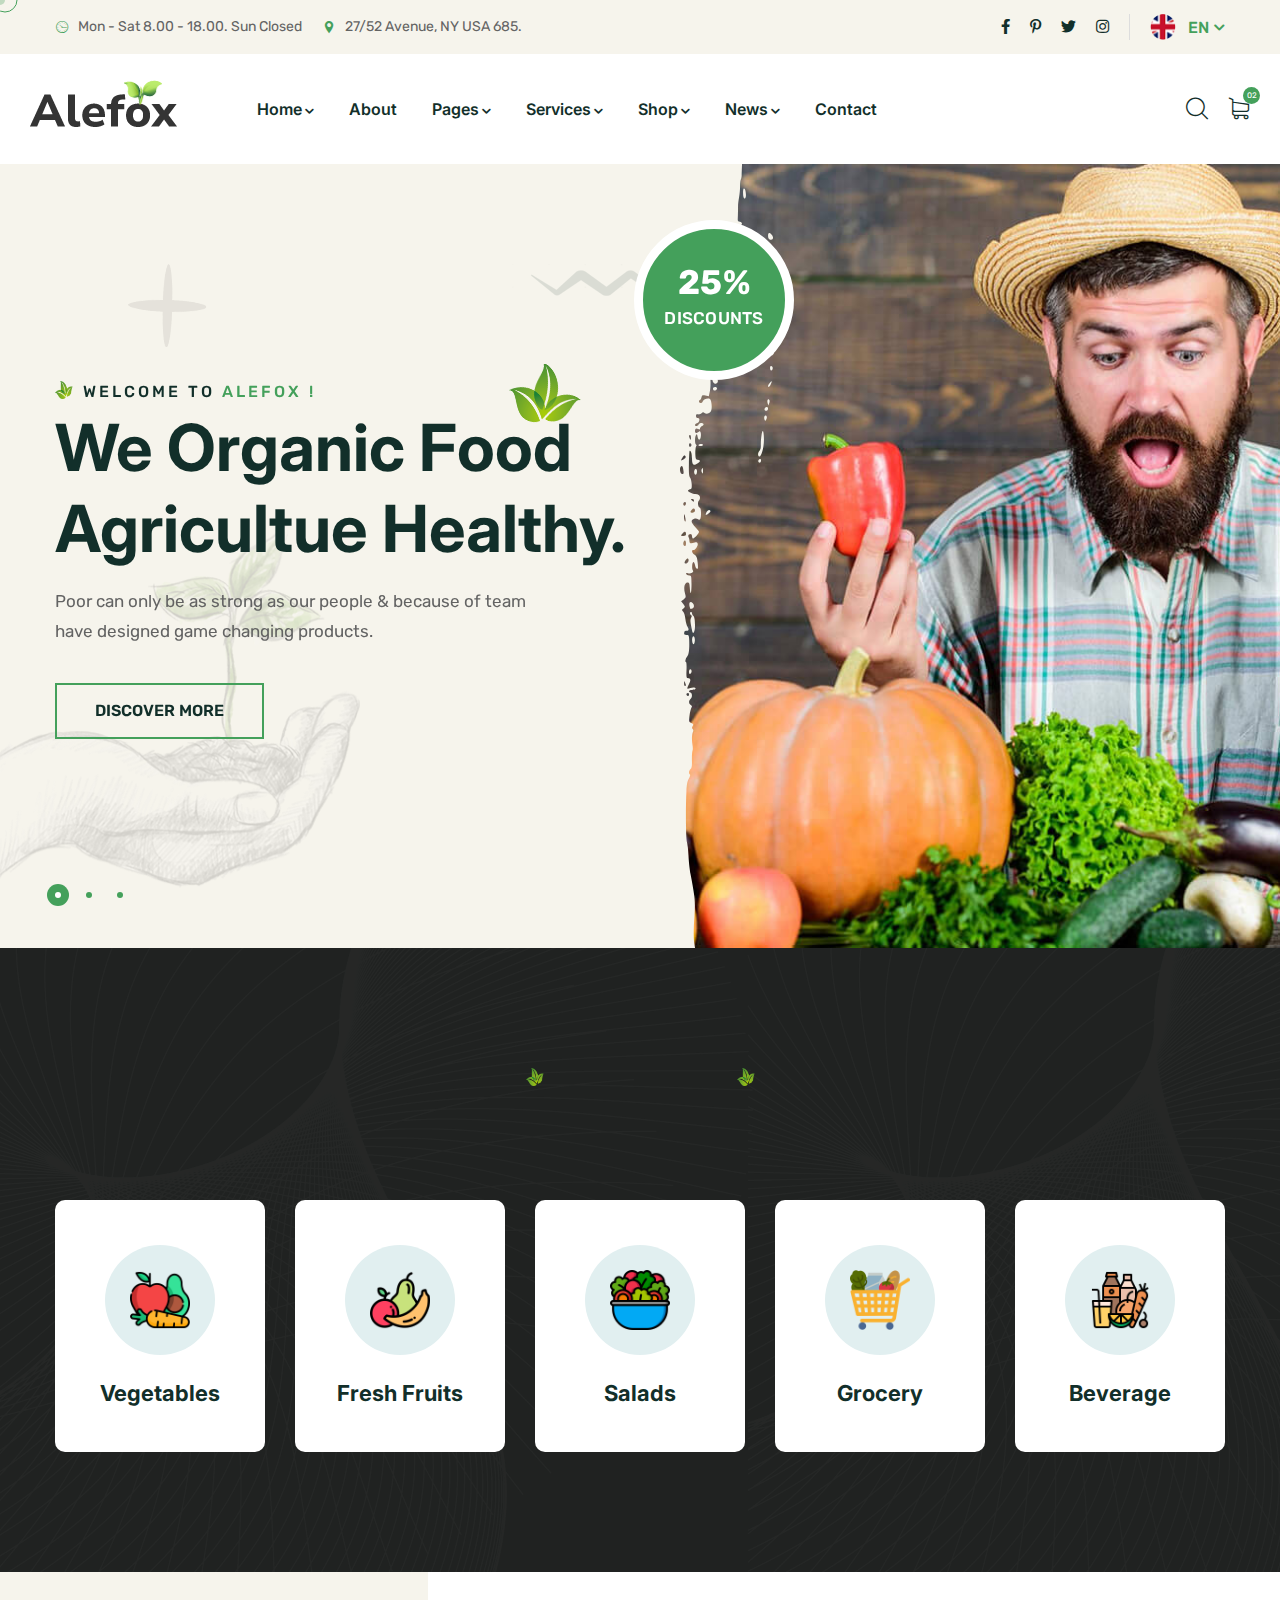
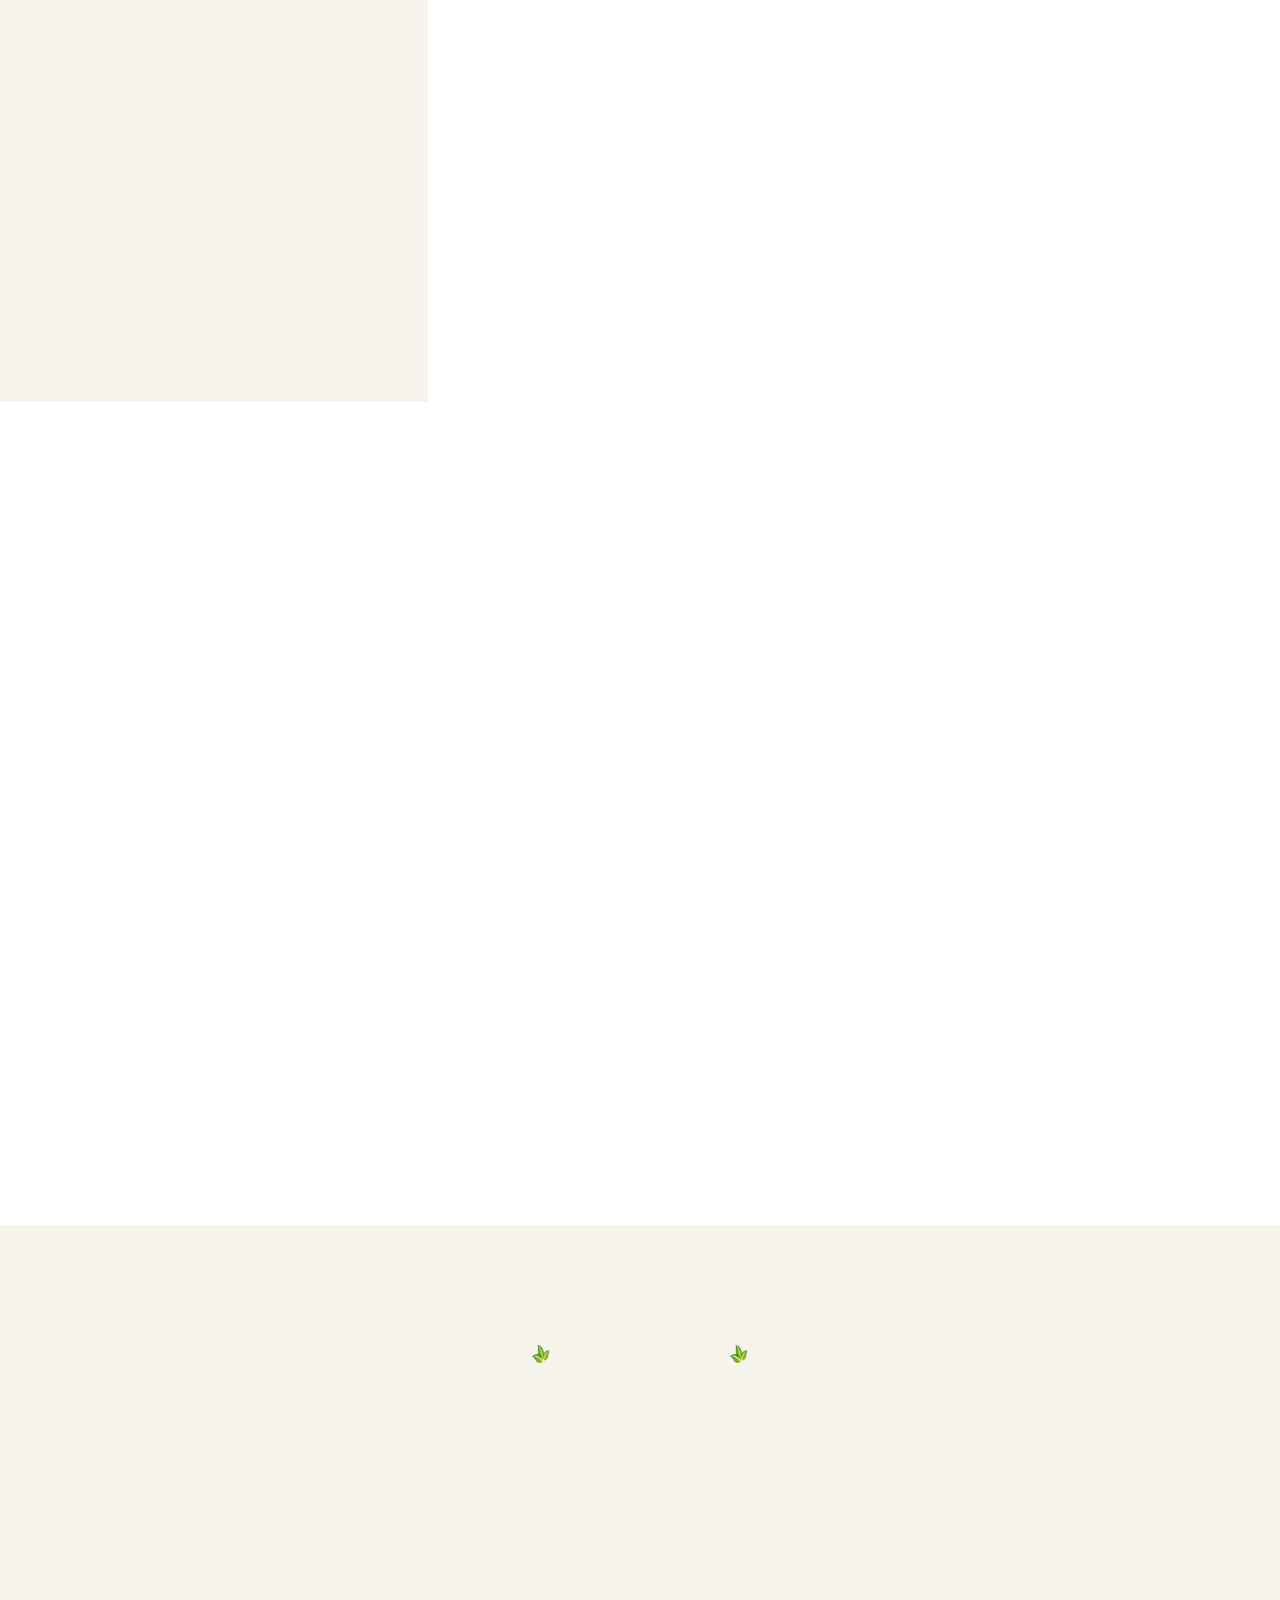
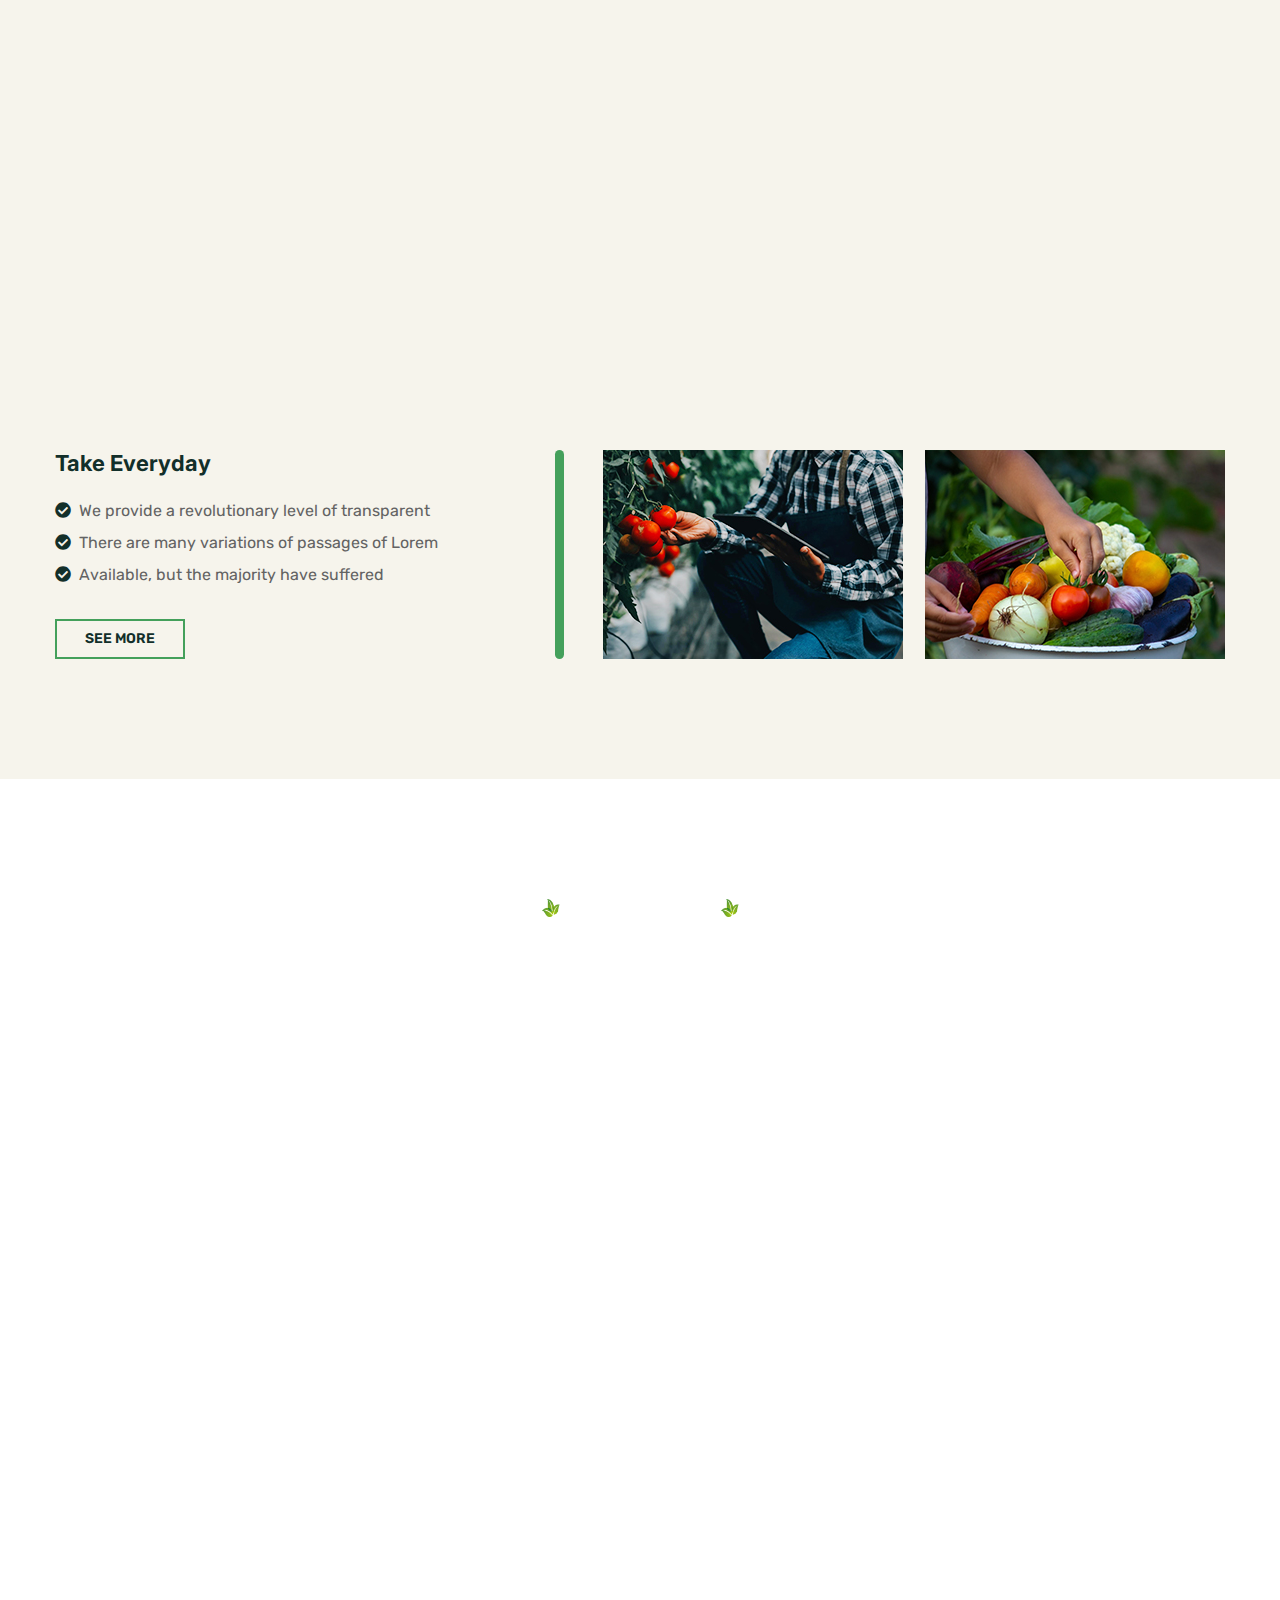
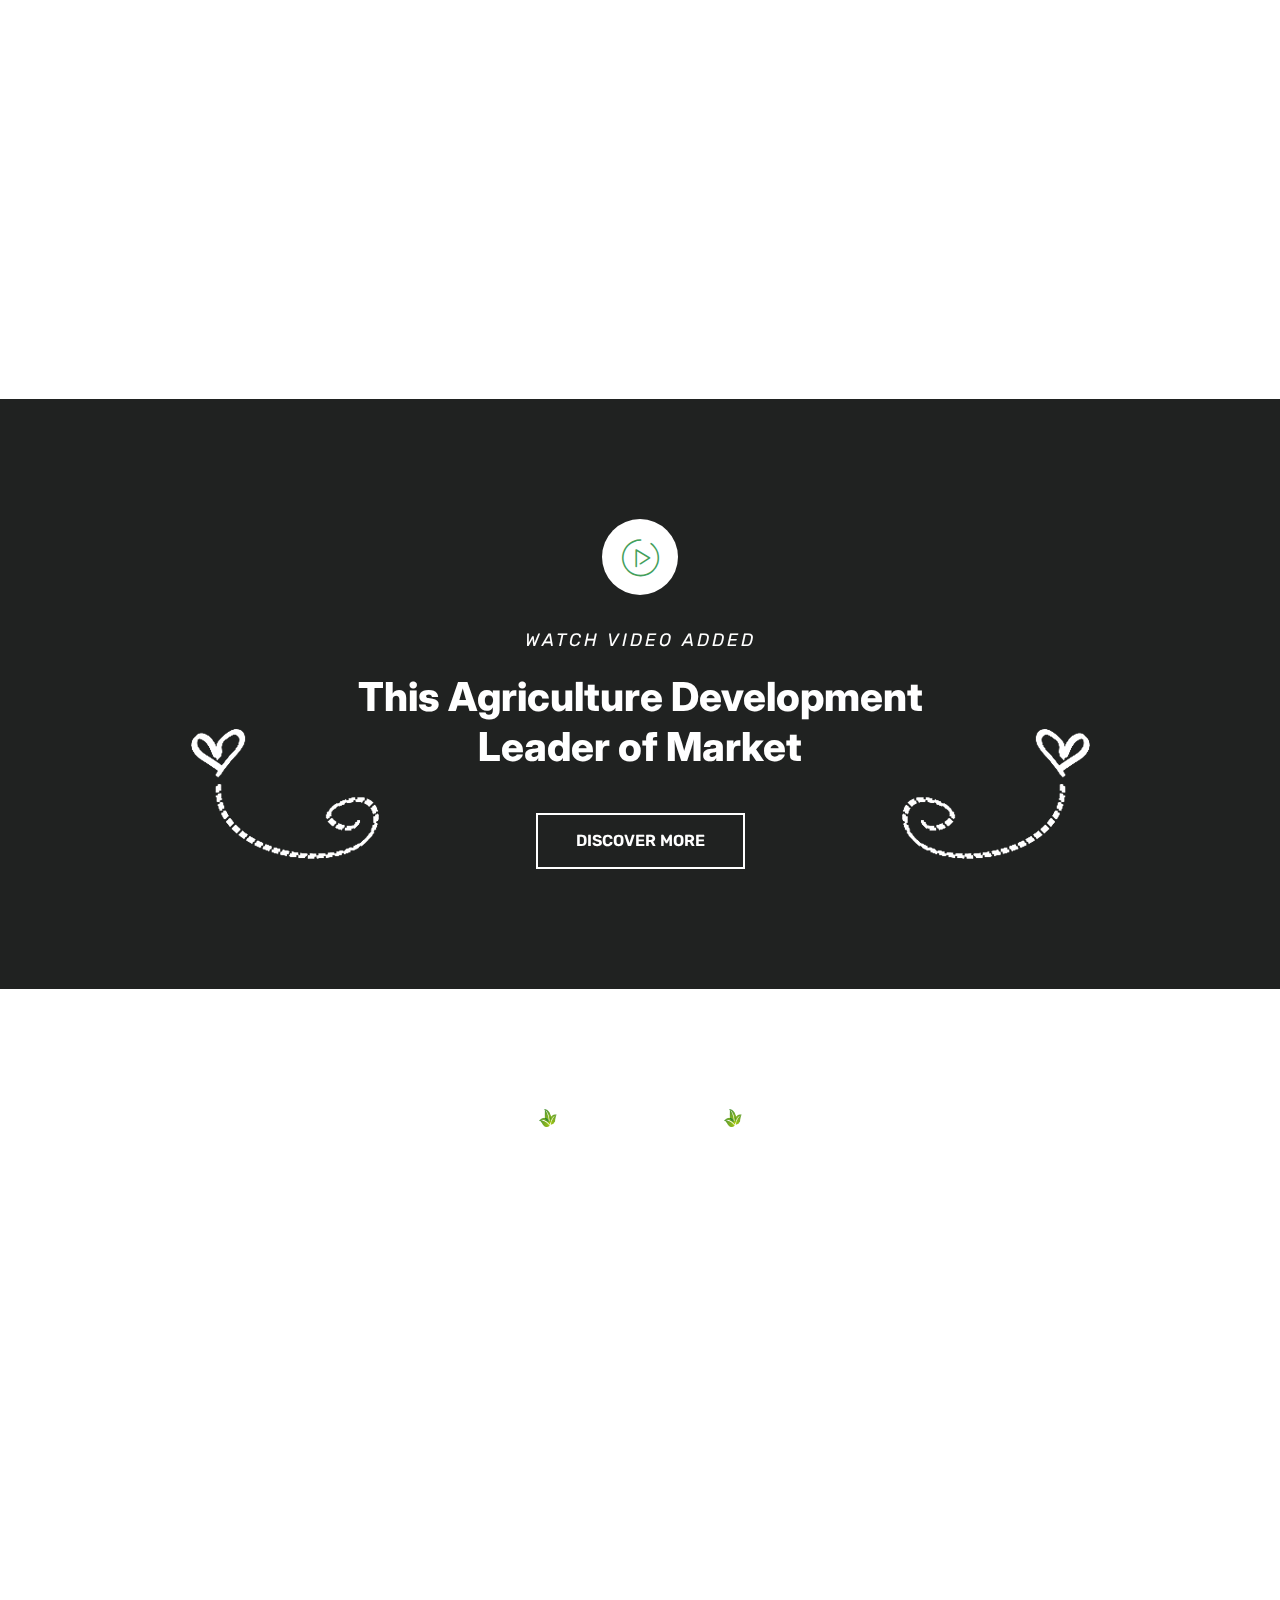
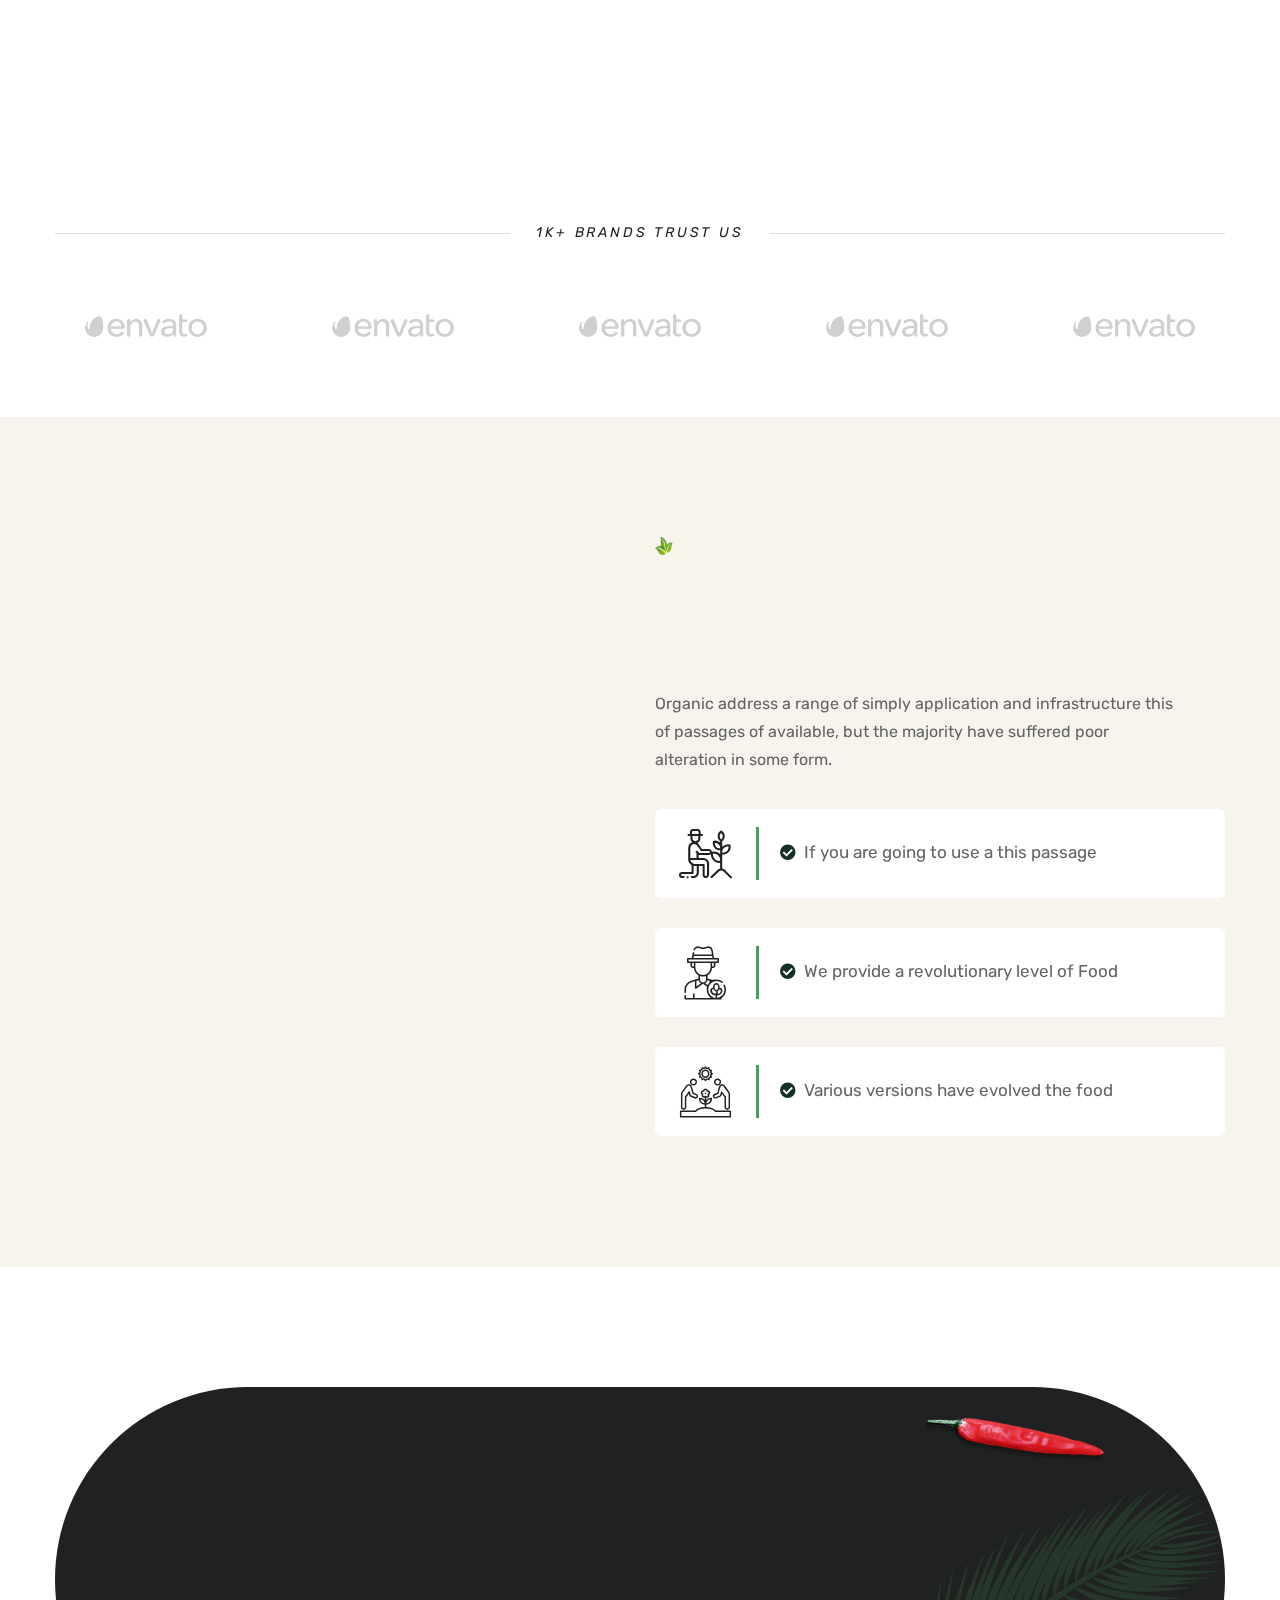
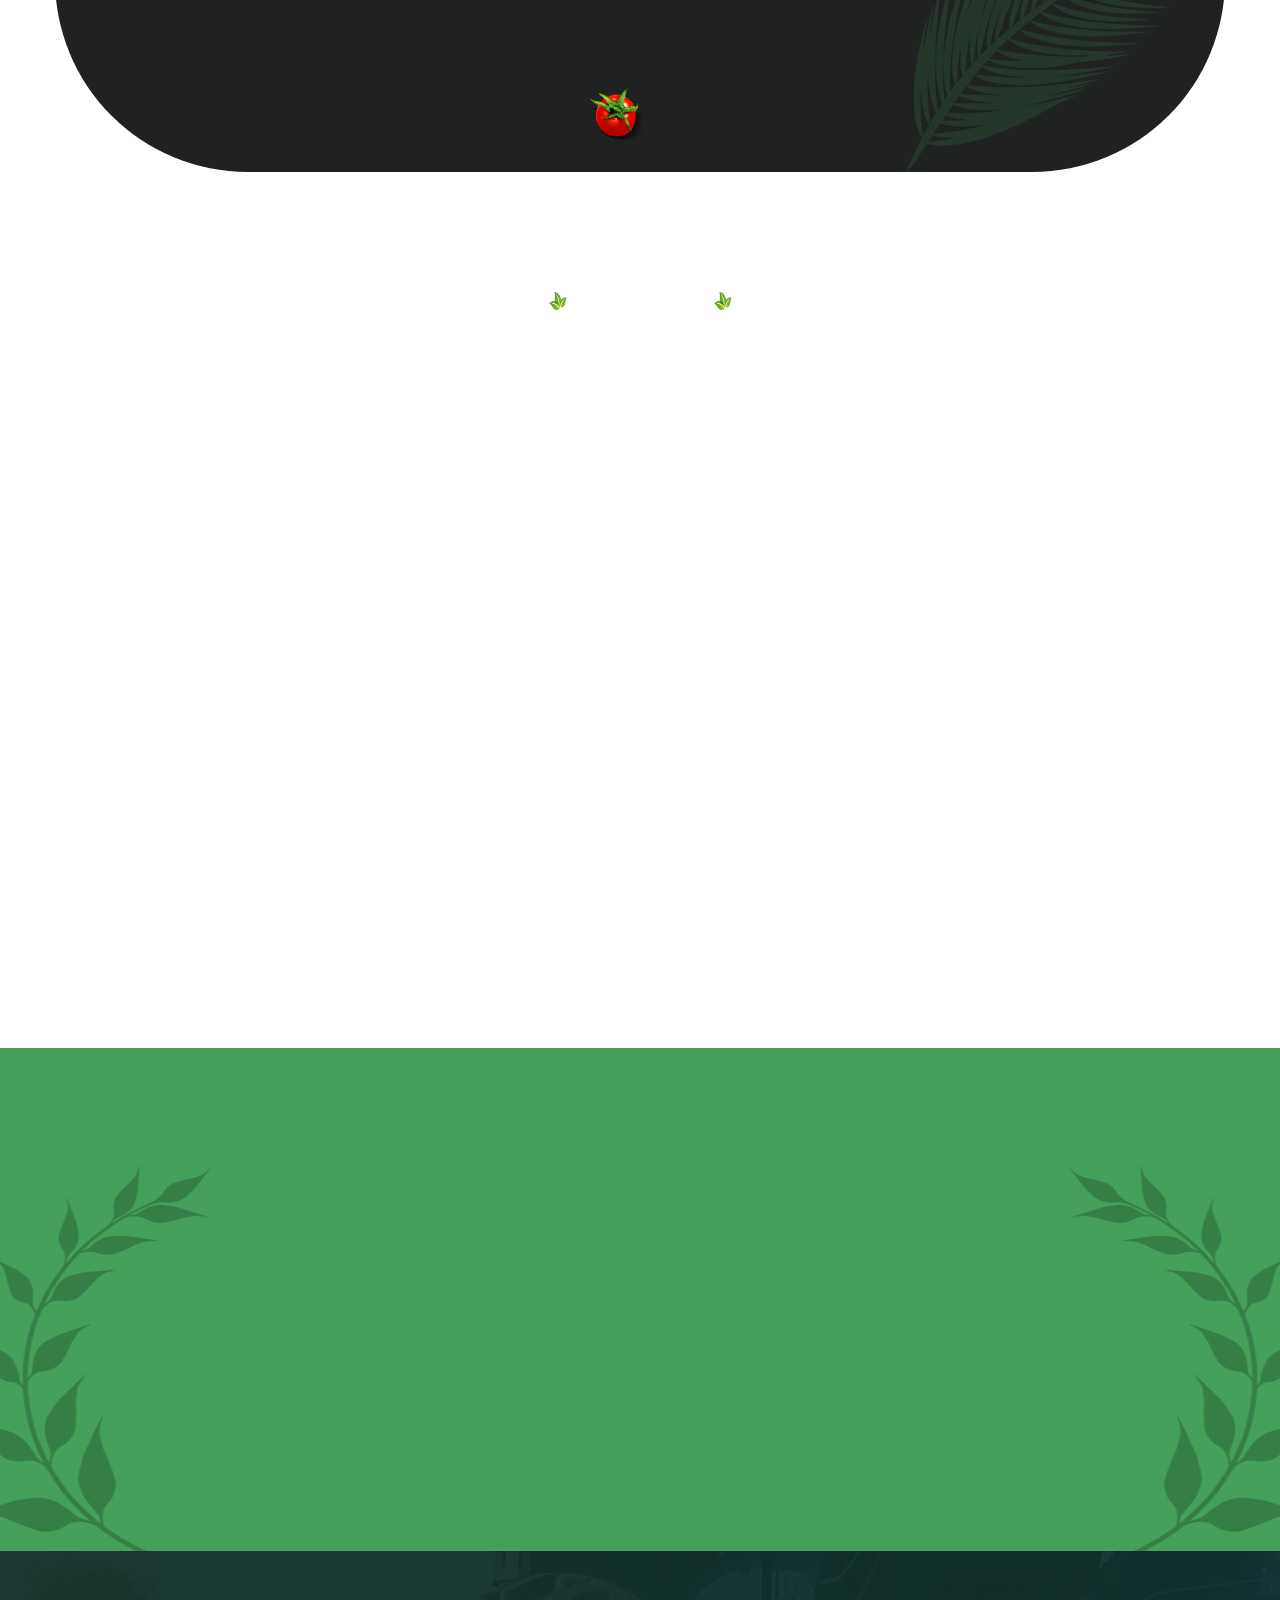
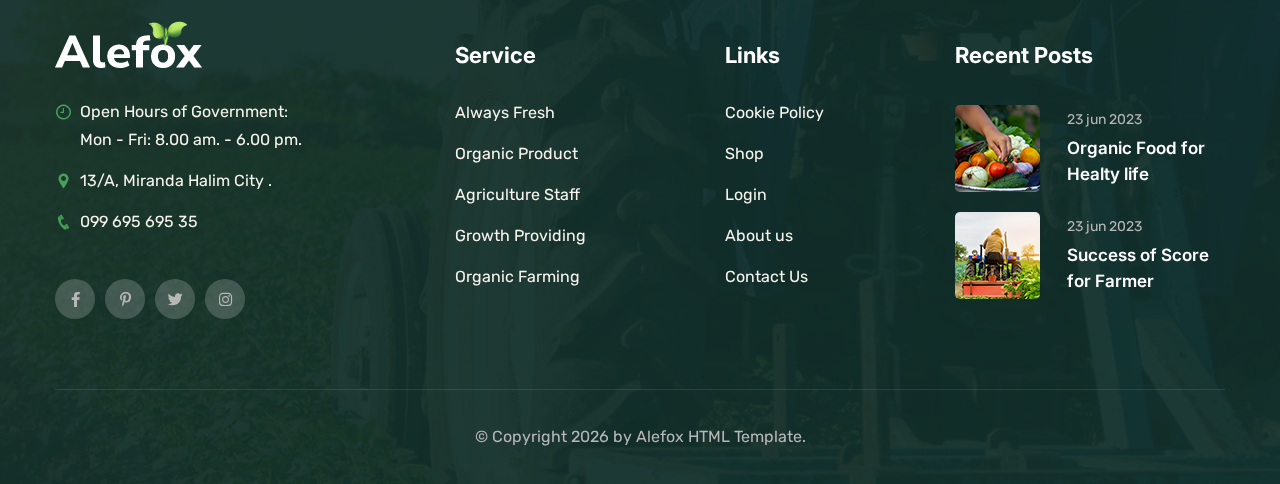
<file: index-1.html>
<!DOCTYPE html>
<html lang="en">


<!-- Mirrored from bracketweb.com/alefox-html/index.html by HTTrack Website Copier/3.x [XR&CO'2014], Mon, 15 Jul 2024 11:29:06 GMT -->
<head>
    <meta charset="UTF-8" />
    <meta name="viewport" content="width=device-width, initial-scale=1.0" />
    <title>Home One || Alefox || HTML Template For Organic Food Farming & Agriculture</title>
    <!-- favicons Icons -->
    <link rel="apple-touch-icon" sizes="180x180" href="assets/images/favicons/apple-touch-icon.png" />
    <link rel="icon" type="image/png" sizes="32x32" href="assets/images/favicons/favicon-32x32.png" />
    <link rel="icon" type="image/png" sizes="16x16" href="assets/images/favicons/favicon-16x16.png" />
    <link rel="manifest" href="assets/images/favicons/site.webmanifest" />
    <meta name="description" content="Alefox is a modern HTML Template for agriculture field, farm, farmers, eco solutions and organic food products. Alefox HTML Template perfectly fit for all the green initiatives of the farming communities websites and businesses." />

    <!-- fonts -->
    <link rel="preconnect" href="https://fonts.googleapis.com/">
    <link rel="preconnect" href="https://fonts.gstatic.com/" crossorigin>
    <link href="https://fonts.googleapis.com/css2?family=Inter:wght@100..900&amp;family=Rubik:ital,wght@0,300..900;1,300..900&amp;display=swap" rel="stylesheet">


    <link rel="stylesheet" href="assets/vendors/bootstrap/css/bootstrap.min.css" />
    <link rel="stylesheet" href="assets/vendors/bootstrap-select/bootstrap-select.min.css" />
    <link rel="stylesheet" href="assets/vendors/animate/animate.min.css" />
    <link rel="stylesheet" href="assets/vendors/fontawesome/css/all.min.css" />
    <link rel="stylesheet" href="assets/vendors/icofont/icofont.min.css" />
    <link rel="stylesheet" href="assets/vendors/jquery-ui/jquery-ui.css" />
    <link rel="stylesheet" href="assets/vendors/jarallax/jarallax.css" />
    <link rel="stylesheet" href="assets/vendors/jquery-magnific-popup/jquery.magnific-popup.css" />
    <link rel="stylesheet" href="assets/vendors/nouislider/nouislider.min.css" />
    <link rel="stylesheet" href="assets/vendors/nouislider/nouislider.pips.css" />
    <link rel="stylesheet" href="assets/vendors/tiny-slider/tiny-slider.css" />
    <link rel="stylesheet" href="assets/vendors/slick/slick.css">
    <link rel="stylesheet" href="assets/vendors/alefox-icons/style.css" />
    <link rel="stylesheet" href="assets/vendors/owl-carousel/css/owl.carousel.min.css" />
    <link rel="stylesheet" href="assets/vendors/owl-carousel/css/owl.theme.default.min.css" />

    <!-- template styles -->
    <link rel="stylesheet" href="assets/css/alefox.css" />
</head>

<body class="custom-cursor">

    <div class="custom-cursor__cursor"></div>
    <div class="custom-cursor__cursor-two"></div>

    <div class="preloader">
        <div class="preloader__image" style="background-image: url(assets/images/loader.png);"></div>
    </div>
    <!-- /.preloader -->
    <div class="page-wrapper">
        <div class="topbar-one">
            <div class="container">
                <div class="topbar-one__inner">
                    <ul class="list-unstyled topbar-one__info">
                        <li class="topbar-one__info__item">
                            <i class="icofont-wall-clock topbar-one__info__icon"></i>
                            Mon - Sat 8.00 - 18.00. Sun Closed
                        </li>
                        <li class="topbar-one__info__item">
                            <i class="icofont-location-pin topbar-one__info__icon"></i>
                            27/52 Avenue, NY USA 685.
                        </li>
                    </ul><!-- /.list-unstyled topbar-one__info -->
                    <div class="topbar-one__right">
                        <div class="topbar-one__social">

                            <a href="https://facebook.com/">
                                <i class="fab fa-facebook-f" aria-hidden="true"></i>
                                <span class="sr-only">Facebook</span>
                            </a>
                            <a href="https://pinterest.com/">
                                <i class="fab fa-pinterest-p" aria-hidden="true"></i>
                                <span class="sr-only">Pinterest</span>
                            </a>
                            <a href="https://twitter.com/">
                                <i class="fab fa-twitter" aria-hidden="true"></i>
                                <span class="sr-only">Twitter</span>
                            </a>
                            <a href="https://instagram.com/">
                                <i class="fab fa-instagram" aria-hidden="true"></i>
                                <span class="sr-only">Instagram</span>
                            </a>
                        </div><!-- /.topbar-one__social -->
                        <div class="topbar-one__language">
                            <a href="#"><img src="assets/images/shapes/flag.png" alt="alefox">EN</a>
                            <div class="topbar-one__language__dropdown" style="display: none;">
                                <a href="#"><img src="assets/images/shapes/flag.png" alt="alefox">EN</a>
                                <a href="#"><img src="assets/images/shapes/flag-two.png" alt="alefox">FR</a>
                            </div>
                        </div>
                    </div><!-- /.topbar-one__right -->
                </div><!-- /.topbar-one__inner -->
            </div><!-- /.container-fluid -->
        </div><!-- /.topbar-one -->

        <header class="main-header sticky-header sticky-header--normal">
            <div class="container-fluid">
                <div class="main-header__inner">
                    <div class="main-header__logo">
                        <a href="index.html">
                            <img src="assets/images/logo-dark.png" alt="Alefox HTML" width="147">
                        </a>
                    </div><!-- /.main-header__logo -->

                    <nav class="main-header__nav main-menu">
                        <ul class="main-menu__list">

                            <li class="dropdown megamenu">
                                <a href="index.html">Home</a>
                                <ul>
                                    <li>
                                        <section class="home-showcase">
                                            <div class="container">
                                                <div class="home-showcase__inner">
                                                    <div class="row">
                                                        <div class="col-md-6 col-lg-3">
                                                            <div class="demo-one__card">
                                                                <div class="demo-one__image">
                                                                    <img src="assets/images/alefox-landing/home-1.jpg" alt="alefox">
                                                                    <div class="demo-one__btns">
                                                                        <a href="index.html" class="alefox-btn demo-one__btn">
                                                                            <span class="alefox-btn__item"></span>
                                                                            <span class="alefox-btn__item"></span>
                                                                            <span class="alefox-btn__item"></span>
                                                                            <span class="alefox-btn__item"></span>
                                                                            Multi Page
                                                                        </a><!-- /.thm-btn demo-one__btn -->
                                                                        <a href="index-one-page.html" class="alefox-btn demo-one__btn">
                                                                            <span class="alefox-btn__item"></span>
                                                                            <span class="alefox-btn__item"></span>
                                                                            <span class="alefox-btn__item"></span>
                                                                            <span class="alefox-btn__item"></span>
                                                                            One Page
                                                                        </a><!-- /.thm-btn demo-one__btn -->
                                                                    </div><!-- /.demo-one__btns -->
                                                                </div><!-- /.demo-one__image -->
                                                                <div class="demo-one__content">
                                                                    <h3 class="demo-one__title">
                                                                        <a href="index.html">Home Page 01</a>
                                                                    </h3><!-- /.demo-one__title -->
                                                                </div><!-- /.demo-one__content -->
                                                            </div><!-- /.demo-one__card -->
                                                        </div><!-- /.col-md-6 col-lg-3 -->
                                                        <div class="col-md-6 col-lg-3">
                                                            <div class="demo-one__card">
                                                                <div class="demo-one__image">
                                                                    <img src="assets/images/alefox-landing/home-2.jpg" alt="alefox">
                                                                    <div class="demo-one__btns">
                                                                        <a href="index-2.html" class="alefox-btn demo-one__btn">
                                                                            <span class="alefox-btn__item"></span>
                                                                            <span class="alefox-btn__item"></span>
                                                                            <span class="alefox-btn__item"></span>
                                                                            <span class="alefox-btn__item"></span>
                                                                            Multi Page
                                                                        </a><!-- /.thm-btn demo-one__btn -->
                                                                        <a href="index-2-one-page.html" class="alefox-btn demo-one__btn">
                                                                            <span class="alefox-btn__item"></span>
                                                                            <span class="alefox-btn__item"></span>
                                                                            <span class="alefox-btn__item"></span>
                                                                            <span class="alefox-btn__item"></span>
                                                                            One Page
                                                                        </a><!-- /.thm-btn demo-one__btn -->
                                                                    </div><!-- /.demo-one__btns -->
                                                                </div><!-- /.demo-one__image -->
                                                                <div class="demo-one__content">
                                                                    <h3 class="demo-one__title">
                                                                        <a href="index-2.html">Home Page 02</a>
                                                                    </h3><!-- /.demo-one__title -->
                                                                </div><!-- /.demo-one__content -->
                                                            </div><!-- /.demo-one__card -->
                                                        </div><!-- /.col-md-6 col-lg-3 -->
                                                        <div class="col-md-6 col-lg-3">
                                                            <div class="demo-one__card">
                                                                <div class="demo-one__image">
                                                                    <img src="assets/images/alefox-landing/home-3.jpg" alt="alefox">
                                                                    <div class="demo-one__btns">
                                                                        <a href="index-3.html" class="alefox-btn demo-one__btn">
                                                                            <span class="alefox-btn__item"></span>
                                                                            <span class="alefox-btn__item"></span>
                                                                            <span class="alefox-btn__item"></span>
                                                                            <span class="alefox-btn__item"></span>
                                                                            Multi Page
                                                                        </a><!-- /.thm-btn demo-one__btn -->
                                                                        <a href="index-3-one-page.html" class="alefox-btn demo-one__btn">
                                                                            <span class="alefox-btn__item"></span>
                                                                            <span class="alefox-btn__item"></span>
                                                                            <span class="alefox-btn__item"></span>
                                                                            <span class="alefox-btn__item"></span>
                                                                            One Page
                                                                        </a><!-- /.thm-btn demo-one__btn -->
                                                                    </div><!-- /.demo-one__btns -->
                                                                </div><!-- /.demo-one__image -->
                                                                <div class="demo-one__content">
                                                                    <h3 class="demo-one__title">
                                                                        <a href="index-3.html">Home Page 03</a>
                                                                    </h3><!-- /.demo-one__title -->
                                                                </div><!-- /.demo-one__content -->
                                                            </div><!-- /.demo-one__card -->
                                                        </div><!-- /.col-md-6 col-lg-3 -->
                                                        <div class="col-md-6 col-lg-3">
                                                            <div class="demo-one__card">
                                                                <div class="demo-one__image">
                                                                    <img src="assets/images/alefox-landing/home-dark.jpg" alt="alefox">
                                                                    <div class="demo-one__btns">
                                                                        <a href="index-dark.html" class="alefox-btn demo-one__btn">
                                                                            <span class="alefox-btn__item"></span>
                                                                            <span class="alefox-btn__item"></span>
                                                                            <span class="alefox-btn__item"></span>
                                                                            <span class="alefox-btn__item"></span>
                                                                            View Page
                                                                        </a><!-- /.thm-btn demo-one__btn -->
                                                                    </div><!-- /.demo-one__btns -->
                                                                </div><!-- /.demo-one__image -->
                                                                <div class="demo-one__content">
                                                                    <h3 class="demo-one__title">
                                                                        <a href="index-dark.html">Home Dark</a>
                                                                    </h3><!-- /.demo-one__title -->
                                                                </div><!-- /.demo-one__content -->
                                                            </div><!-- /.demo-one__card -->
                                                        </div><!-- /.col-md-6 col-lg-3 -->
                                                    </div><!-- /.row -->

                                                </div><!-- /.home-showcase__inner -->
                                            </div><!-- /.container -->
                                        </section>
                                    </li>
                                </ul>
                            </li>



                            <li>
                                <a href="about.html">About</a>
                            </li>
                            <li class="dropdown">
                                <a href="#">Pages</a>
                                <ul>
                                    <li>
                                        <a href="project.html">Our Project</a>
                                        <ul>
                                            <li><a href="project.html">Project Page</a></li>
                                            <li><a href="project-carousel.html">Project Carousel</a></li>
                                            <li><a href="project-details.html">Project Details</a></li>
                                        </ul>
                                    </li>
                                    <li>
                                        <a href="team.html">Our Team</a>
                                        <ul>
                                            <li><a href="team.html">Team Page</a></li>
                                            <li><a href="team-carousel.html">Team Carousel</a></li>
                                            <li><a href="team-details.html">Team Details</a></li>
                                        </ul>
                                    </li>
                                    <li><a href="reviews.html">Testimonials</a></li>
                                    <li><a href="reviews-carousel.html">Testimonials Carousel</a></li>
                                    <li><a href="packages.html">Pricing</a></li>
                                    <li><a href="packages-carousel.html">Pricing Carousel</a></li>
                                    <li>
                                        <a href="gallery.html">Gallery</a>
                                        <ul>
                                            <li><a href="gallery.html">Gallery Masonry</a></li>
                                            <li><a href="gallery-filter.html">Gallery Filter</a></li>
                                            <li><a href="gallery-grid.html">Gallery Grid</a></li>
                                            <li><a href="gallery-carousel.html">Gallery Carousel</a></li>
                                        </ul>
                                    </li>
                                    <li><a href="faq.html">Faq</a></li>
                                    <li><a href="login.html">Login</a></li>
                                    <li><a href="register.html">Register</a></li>
                                    <li><a href="404.html">404 Error</a></li>
                                </ul>
                            </li>
                            <li class="dropdown">
                                <a href="#">Services</a>
                                <ul>
                                    <li><a href="services.html">Services 01</a></li>
                                    <li><a href="services-02.html">Services 02</a></li>
                                    <li><a href="services-carousel.html">Services Carousel</a></li>
                                    <li><a href="service-d-fresh.html">Always Fresh</a></li>
                                    <li><a href="service-d-farming.html">Organic Solutions</a></li>
                                    <li><a href="service-d-organic.html">Organic Product</a></li>
                                    <li><a href="service-d-agriculture.html">Agriculture Staff</a></li>
                                    <li><a href="service-d-growth.html">Growth Providing</a></li>
                                    <li><a href="service-d-plants.html">Decorative Plants</a></li>
                                </ul>
                            </li>

                            <li class="dropdown">
                                <a href="#">Shop</a>
                                <ul class="sub-menu">
                                    <li class="dropdown">
                                        <a href="#">Products</a>
                                        <ul class="sub-menu">
                                            <li><a href="products.html">No sidebar</a></li>
                                            <li><a href="products-left.html">Left sidebar</a></li>
                                            <li><a href="products-right.html">Right sidebar</a></li>
                                        </ul>
                                    </li>
                                    <li><a href="products-carousel.html">Products carousel</a></li>
                                    <li><a href="product-details.html">Product details</a></li>
                                    <li><a href="cart.html">Cart</a></li>
                                    <li><a href="wishlist.html">Wishlist</a></li>
                                    <li><a href="checkout.html">Checkout</a></li>
                                </ul>
                            </li>
                            <li class="dropdown">
                                <a href="#">News</a>
                                <ul class="sub-menu">
                                    <li class="dropdown">
                                        <a href="#">News grid</a>
                                        <ul class="sub-menu">
                                            <li><a href="blog-grid.html">No sidebar</a></li>
                                            <li><a href="blog-grid-left.html">Left sidebar</a></li>
                                            <li><a href="blog-grid-right.html">Right sidebar</a></li>
                                        </ul>
                                    </li>
                                    <li class="dropdown">
                                        <a href="#">News list</a>
                                        <ul class="sub-menu">
                                            <li><a href="blog-list.html">No sidebar</a></li>
                                            <li><a href="blog-list-left.html">Left sidebar</a></li>
                                            <li><a href="blog-list-right.html">Right sidebar</a></li>
                                        </ul>
                                    </li>
                                    <li><a href="blog-carousel.html">News carousel</a></li>
                                    <li class="dropdown">
                                        <a href="#">News details</a>
                                        <ul class="sub-menu">
                                            <li><a href="blog-details.html">No sidebar</a></li>
                                            <li><a href="blog-details-left.html">Left sidebar</a></li>
                                            <li><a href="blog-details-right.html">Right sidebar</a></li>
                                        </ul>
                                    </li>
                                </ul>
                            </li>
                            <li>
                                <a href="contact.html">Contact</a>
                            </li>
                        </ul>
                    </nav><!-- /.main-header__nav -->
                    <div class="main-header__right">
                        <div class="mobile-nav__btn mobile-nav__toggler">
                            <span></span>
                            <span></span>
                            <span></span>
                        </div><!-- /.mobile-nav__toggler -->
                        <a href="#" class="search-toggler main-header__search">
                            <i class="icon-magnifying-glass" aria-hidden="true"></i>
                            <span class="sr-only">Search</span>
                        </a><!-- /.search-toggler -->
                        <a href="cart.html" class="main-header__cart">
                            <i class="icon-shopping-cart" aria-hidden="true"></i>
                            <span class="main-header__cart__count">02</span>
                            <span class="sr-only">Search</span>
                        </a><!-- /.search-toggler -->
                        <div class="main-header__right__border"></div>
                        <div class="main-header__call">
                            <div class="main-header__call__icon"><span class="icon-phone-call-two"></span></div>
                            <div class="main-header__call__title">Requesting a Call:</div>
                            <a class="main-header__call__text" href="tel:88012365499">+88 0123 654 99</a>
                        </div><!-- /. main-header__info -->
                    </div><!-- /.main-header__right -->
                </div><!-- /.main-header__inner -->
            </div><!-- /.container-fluid -->
        </header><!-- /.main-header -->
        <!-- main-slider-start -->
        <section class="main-slider-one">
            <div class="main-slider-one__carousel alefox-owl__carousel owl-carousel" data-owl-options='{
		"loop": true,
		"animateOut": "fadeOut",
		"animateIn": "fadeIn",
		"items": 1,
		"autoplay": true,
		"autoplayTimeout": 7000,
		"smartSpeed": 1000,
		"nav": false,
        "navText": ["<span class=\"icon-left-arrow\"></span>","<span class=\"icon-right-arrow\"></span>"],
		"dots": true,
		"margin": 0
	    }'>
                <div class="item">
                    <div class="main-slider-one__item">
                        <div class="container">
                            <div class="main-slider-one__content">
                                <h5 class="main-slider-one__sub-title"><span class="sec-title__tagline__left-leaf" style="background-image: url(assets/images/shapes/leaf.png);"></span>Welcome to <span>Alefox !</span></h5>
                                <!-- slider-sub-title -->
                                <h2 class="main-slider-one__title">
                                    <span class="main-slider-one__title__leaf" style="background-image: url(assets/images/shapes/slider-1-leaf.png);"></span>
                                    We Organic Food<br> Agricultue Healthy.
                                </h2><!-- slider-title -->
                                <p class="main-slider-one__text">
                                    Poor can only be as strong as our people & because of team<br> have designed game changing products.
                                </p>
                                <div class="main-slider-one__btn">
                                    <a href="products.html" class="alefox-btn">
                                        <span class="alefox-btn__item"></span>
                                        <span class="alefox-btn__item"></span>
                                        <span class="alefox-btn__item"></span>
                                        <span class="alefox-btn__item"></span>
                                        Discover More
                                    </a><!-- slider-btn -->
                                </div>
                            </div>
                        </div>
                        <div class="main-slider-one__layer" style="background-image: url(assets/images/backgrounds/slider-1-1.jpg);"></div><!-- right-image -->
                        <div class="main-slider-one__shape-one"><img src="assets/images/shapes/slider-1-shape-1.png" alt="alefox"></div><!-- shape-one -->
                        <div class="main-slider-one__shape-two"><img src="assets/images/shapes/slider-1-shape-2.png" alt="alefox"></div><!-- shape-two -->
                        <div class="main-slider-one__shape-three"><img src="assets/images/shapes/slider-1-shape-3.png" alt="alefox"></div><!-- shape-one -->
                        <div class="main-slider-one__discount"><span>25%</span>Discounts</div>
                    </div>
                </div>
                <div class="item">
                    <div class="main-slider-one__item">
                        <div class="container">
                            <div class="main-slider-one__content">
                                <h5 class="main-slider-one__sub-title"><span class="sec-title__tagline__left-leaf" style="background-image: url(assets/images/shapes/leaf.png);"></span>Wellcome to <span>Alefox !</span></h5>
                                <!-- slider-sub-title -->
                                <h2 class="main-slider-one__title">
                                    <span class="main-slider-one__title__leaf" style="background-image: url(assets/images/shapes/slider-1-leaf.png);"></span>
                                    We Organic Food<br> Agricultue Healthy.
                                </h2><!-- slider-title -->
                                <p class="main-slider-one__text">
                                    Poor can only be as strong as our people & because of team<br> have designed game changing products.
                                </p>
                                <div class="main-slider-one__btn">
                                    <a href="products.html" class="alefox-btn">
                                        <span class="alefox-btn__item"></span>
                                        <span class="alefox-btn__item"></span>
                                        <span class="alefox-btn__item"></span>
                                        <span class="alefox-btn__item"></span>
                                        Discover More
                                    </a><!-- slider-btn -->
                                </div>
                            </div>
                        </div>
                        <div class="main-slider-one__layer" style="background-image: url(assets/images/backgrounds/slider-1-2.jpg);"></div><!-- right-image -->
                        <div class="main-slider-one__shape-one"><img src="assets/images/shapes/slider-1-shape-1.png" alt="alefox"></div><!-- shape-one -->
                        <div class="main-slider-one__shape-two"><img src="assets/images/shapes/slider-1-shape-2.png" alt="alefox"></div><!-- shape-two -->
                        <div class="main-slider-one__shape-three"><img src="assets/images/shapes/slider-1-shape-3.png" alt="alefox"></div><!-- shape-one -->
                        <div class="main-slider-one__discount"><span>25%</span>Discounts</div>
                    </div>
                </div>
                <div class="item">
                    <div class="main-slider-one__item">
                        <div class="container">
                            <div class="main-slider-one__content">
                                <h5 class="main-slider-one__sub-title"><span class="sec-title__tagline__left-leaf" style="background-image: url(assets/images/shapes/leaf.png);"></span>Wellcome to <span>Alefox !</span></h5>
                                <!-- slider-sub-title -->
                                <h2 class="main-slider-one__title">
                                    <span class="main-slider-one__title__leaf" style="background-image: url(assets/images/shapes/slider-1-leaf.png);"></span>
                                    We Organic Food<br> Agricultue Healthy.
                                </h2><!-- slider-title -->
                                <p class="main-slider-one__text">
                                    Poor can only be as strong as our people & because of team<br> have designed game changing products.
                                </p>
                                <div class="main-slider-one__btn">
                                    <a href="products.html" class="alefox-btn">
                                        <span class="alefox-btn__item"></span>
                                        <span class="alefox-btn__item"></span>
                                        <span class="alefox-btn__item"></span>
                                        <span class="alefox-btn__item"></span>
                                        Discover More
                                    </a><!-- slider-btn -->
                                </div>
                            </div>
                        </div>
                        <div class="main-slider-one__layer" style="background-image: url(assets/images/backgrounds/slider-1-3.jpg);"></div><!-- right-image -->
                        <div class="main-slider-one__shape-one"><img src="assets/images/shapes/slider-1-shape-1.png" alt="alefox"></div><!-- shape-one -->
                        <div class="main-slider-one__shape-two"><img src="assets/images/shapes/slider-1-shape-2.png" alt="alefox"></div><!-- shape-two -->
                        <div class="main-slider-one__shape-three"><img src="assets/images/shapes/slider-1-shape-3.png" alt="alefox"></div><!-- shape-one -->
                        <div class="main-slider-one__discount"><span>25%</span>Discounts</div>
                    </div>
                </div>
            </div>
        </section>
        <!-- main-slider-end -->

        <section class="category-one" style="background-image: url(assets/images/shapes/category-bg-1.png);">
            <div class="category-one__shape" style="background-image: url(assets/images/shapes/category-shape-1.png);"></div>
            <div class="container">
                <div class="sec-title text-center">

                    <h6 class="sec-title__tagline bw-split-in-right"><span class="sec-title__tagline__left-leaf" style="background-image: url(assets/images/shapes/leaf.png);"></span>Recently Category<span class="sec-title__tagline__right-leaf" style="background-image: url(assets/images/shapes/leaf.png);"></span></h6><!-- /.sec-title__tagline -->

                    <h3 class="sec-title__title bw-split-in-left">Browse by Category</h3><!-- /.sec-title__title -->
                </div><!-- /.sec-title -->
                <div class="category-one__carousel alefox-owl__carousel alefox-owl__carousel--basic-nav owl-carousel owl-theme" data-owl-options='{
				"items": 1,
				"margin": 30,
				"loop": false,
				"smartSpeed": 700,
				"nav": false,
				"navText": ["<span class=\"icofont-bubble-left\"></span>","<span class=\"icofont-bubble-righ\"></span>"],
				"dots": false,
				"autoplay": false,
				"responsive": {
					"0": {
						"items": 1
					},
					"500": {
						"items": 2
					},
					"768": {
						"items": 3
					},
					"992": {
						"items": 4
					},
					"1200": {
						"items": 5
					}
				}
			}'>
                    <div class="item">
                        <a href="products.html" class="category-one__item">
                            <span class="category-one__item__icon"><img src="assets/images/shapes/vegetables.png" alt="alefox"></span>
                            <span class="category-one__item__text">Vegetables</span>
                            <span class="category-one__item__bg" style="background-image: url(assets/images/shapes/vegetables.png);"></span>
                        </a>
                    </div><!-- iten -->
                    <div class="item">
                        <a href="products.html" class="category-one__item">
                            <span class="category-one__item__icon"><img src="assets/images/shapes/fruits.png" alt="alefox"></span>
                            <span class="category-one__item__text">Fresh Fruits</span>
                            <span class="category-one__item__bg" style="background-image: url(assets/images/shapes/fruits.png);"></span>
                        </a>
                    </div><!-- iten -->
                    <div class="item">
                        <a href="products.html" class="category-one__item">
                            <span class="category-one__item__icon"><img src="assets/images/shapes/salads.png" alt="alefox"></span>
                            <span class="category-one__item__text">Salads</span>
                            <span class="category-one__item__bg" style="background-image: url(assets/images/shapes/salads.png);"></span>
                        </a>
                    </div><!-- iten -->
                    <div class="item">
                        <a href="products.html" class="category-one__item">
                            <span class="category-one__item__icon"><img src="assets/images/shapes/grocery.png" alt="alefox"></span>
                            <span class="category-one__item__text">Grocery</span>
                            <span class="category-one__item__bg" style="background-image: url(assets/images/shapes/grocery.png);"></span>
                        </a>
                    </div><!-- iten -->
                    <div class="item">
                        <a href="products.html" class="category-one__item">
                            <span class="category-one__item__icon"><img src="assets/images/shapes/beverage.png" alt="alefox"></span>
                            <span class="category-one__item__text">Beverage</span>
                            <span class="category-one__item__bg" style="background-image: url(assets/images/shapes/beverage.png);"></span>
                        </a>
                    </div><!-- iten -->
                </div>
            </div>
        </section><!-- category-one -->

        <section class="about-one">
            <div class="about-one__shape" style="background-image: url(assets/images/resources/about-1-shape-1.png);"></div>
            <div class="container">
                <div class="row">
                    <div class="col-lg-6">
                        <div class="about-one__image wow fadeInLeft" data-wow-delay="200ms">
                            <img src="assets/images/resources/about-1-1.jpg" alt="alefox">
                            <div class="about-one__image__two">
                                <img src="assets/images/resources/about-1-2.jpg" alt="alefox">
                            </div>
                            <div class="about-one__image__three">
                                <img src="assets/images/shapes/about-1-brand.png" alt="alefox">
                            </div>
                        </div><!-- /.about-one__image -->
                    </div><!-- /.col-lg-6 -->
                    <div class="col-lg-6 wow fadeInRight" data-wow-delay="300ms">
                        <div class="about-one__content">
                            <div class="sec-title text-left">

                                <h6 class="sec-title__tagline bw-split-in-right"><span class="sec-title__tagline__left-leaf" style="background-image: url(assets/images/shapes/leaf.png);"></span>Our About Us<span class="sec-title__tagline__right-leaf" style="background-image: url(assets/images/shapes/leaf.png);"></span></h6><!-- /.sec-title__tagline -->

                                <h3 class="sec-title__title bw-split-in-left">This Organic of Agriculture About Food Market.</h3><!-- /.sec-title__title -->
                            </div><!-- /.sec-title -->
                            <p class="about-one__content__text">
                                Organic address a range of simply application and infrastructure this of passages of available, but the
                                majority have suffered poor alteration in some form.
                            </p>
                            <div class="about-one__content__quote">
                                <i class="icon-farmer-two"></i>
                                There are many variations of passages of available but the have suffered alteration in some form.
                            </div>
                            <div class="about-one__content__border"></div>
                            <ul class="about-one__content__list">
                                <li><span class="icon-check-mark"></span>There are many variations of pass available.</li>
                                <li><span class="icon-check-mark"></span>Organic Return Policy Money back guarantee</li>
                                <li><span class="icon-check-mark"></span>Atiam rhoncus sit amet adip scing sed ipsum.</li>
                            </ul>
                            <a href="about.html" class="alefox-btn">
                                <span class="alefox-btn__item"></span>
                                <span class="alefox-btn__item"></span>
                                <span class="alefox-btn__item"></span>
                                <span class="alefox-btn__item"></span>
                                About More
                            </a>
                        </div><!-- /.why-choose-two__content -->
                    </div><!-- /.col-lg-6 -->
                </div><!-- /.row -->
            </div><!-- /.container -->
        </section><!-- /.about-one -->

        <div class="offer-two">
            <div class="container">
                <div class="row gutter-y-30">
                    <div class="col-lg-6 wow fadeInLeft" data-wow-delay="100ms">
                        <div class="offer-two__item" style="--accent-color: #f6f4ec;">
                            <div class="offer-two__item__border"></div>
                            <h5 class="offer-two__item__sub-title">30% Off</h5>
                            <h3 class="offer-two__item__title">Take Everyday</h3>
                            <p class="offer-two__item__text">
                                Consec tetur adipiscing elit<br> tempor incididunt ut.
                            </p>
                            <a href="products.html" class="alefox-btn">
                                <span class="alefox-btn__item"></span>
                                <span class="alefox-btn__item"></span>
                                <span class="alefox-btn__item"></span>
                                <span class="alefox-btn__item"></span>
                                See More
                            </a>
                            <div class="offer-two__item__image">
                                <img src="assets/images/resources/offer-2-1.png" alt="alefox">
                            </div>
                        </div>
                    </div>
                    <div class="col-lg-6 wow fadeInRight" data-wow-delay="100ms">
                        <div class="offer-two__item" style="--accent-color: #e1eff0;">
                            <div class="offer-two__item__border"></div>
                            <h5 class="offer-two__item__sub-title">40% Off</h5>
                            <h3 class="offer-two__item__title">Healthy Organic</h3>
                            <p class="offer-two__item__text">
                                Consec tetur adipiscing elit<br> tempor incididunt ut.
                            </p>
                            <a href="products.html" class="alefox-btn">
                                <span class="alefox-btn__item"></span>
                                <span class="alefox-btn__item"></span>
                                <span class="alefox-btn__item"></span>
                                <span class="alefox-btn__item"></span>
                                See More
                            </a>
                            <div class="offer-two__item__image">
                                <img src="assets/images/resources/offer-2-2.png" alt="alefox">
                            </div>
                        </div>
                    </div>
                </div>
            </div><!-- /.container -->
        </div><!-- /.offer-one -->

        <!-- Service Start -->
        <section class="service-one">
            <div class="service-one__shape" style="background-image: url(assets/images/resources/service-shape-1.png);"></div>
            <div class="container">
                <div class="sec-title text-center">

                    <h6 class="sec-title__tagline bw-split-in-right"><span class="sec-title__tagline__left-leaf" style="background-image: url(assets/images/shapes/leaf.png);"></span>Our Best Services<span class="sec-title__tagline__right-leaf" style="background-image: url(assets/images/shapes/leaf.png);"></span></h6><!-- /.sec-title__tagline -->

                    <h3 class="sec-title__title bw-split-in-left">We Providing High Quality</h3><!-- /.sec-title__title -->
                </div><!-- /.sec-title -->
                <div class="row gutter-y-30">
                    <div class="col-lg-3 col-md-6 wow fadeInUp" data-wow-delay="00ms">
                        <div class="service-one__item">
                            <div class="service-one__item__content">
                                <div class="service-one__item__icon">
                                    <span class="icon-agronomy"></span>
                                </div><!-- /.service-icon -->
                                <h3 class="service-one__item__title">
                                    <a href="service-d-organic.html">Organic Product</a>
                                </h3><!-- /.service-title -->
                                <p class="service-one__item__text">
                                    With schools closed in NSW and Victoria, and childcare workers in places.
                                </p><!-- /.service-text -->
                                <a href="service-d-organic.html" class="service-one__item__link">
                                    <i class="icofont-arrow-right"></i>
                                    Read more
                                </a>
                            </div>
                            <div class="service-one__item__image">
                                <img src="assets/images/resources/service-1-1.jpg" alt="alefox">
                            </div>
                        </div><!-- /.service-item -->
                    </div>
                    <div class="col-lg-3 col-md-6 wow fadeInUp" data-wow-delay="50ms">
                        <div class="service-one__item">
                            <div class="service-one__item__content">
                                <div class="service-one__item__icon">
                                    <span class="icon-agriculture"></span>
                                </div><!-- /.service-icon -->
                                <h3 class="service-one__item__title">
                                    <a href="service-d-agriculture.html">Agriculture Staff</a>
                                </h3><!-- /.service-title -->
                                <p class="service-one__item__text">
                                    With schools closed in NSW and Victoria, and childcare workers in places.
                                </p><!-- /.service-text -->
                                <a href="service-d-agriculture.html" class="service-one__item__link">
                                    <i class="icofont-arrow-right"></i>
                                    Read more
                                </a>
                            </div>
                            <div class="service-one__item__image">
                                <img src="assets/images/resources/service-1-2.jpg" alt="alefox">
                            </div>
                        </div><!-- /.service-item -->
                    </div>
                    <div class="col-lg-3 col-md-6 wow fadeInUp" data-wow-delay="100ms">
                        <div class="service-one__item">
                            <div class="service-one__item__content">
                                <div class="service-one__item__icon">
                                    <span class="icon-gardening"></span>
                                </div><!-- /.service-icon -->
                                <h3 class="service-one__item__title">
                                    <a href="service-d-growth.html">Growth Providing</a>
                                </h3><!-- /.service-title -->
                                <p class="service-one__item__text">
                                    With schools closed in NSW and Victoria, and childcare workers in places.
                                </p><!-- /.service-text -->
                                <a href="service-d-growth.html" class="service-one__item__link">
                                    <i class="icofont-arrow-right"></i>
                                    Read more
                                </a>
                            </div>
                            <div class="service-one__item__image">
                                <img src="assets/images/resources/service-1-3.jpg" alt="alefox">
                            </div>
                        </div><!-- /.service-item -->
                    </div>
                    <div class="col-lg-3 col-md-6 wow fadeInUp" data-wow-delay="150ms">
                        <div class="service-one__item">
                            <div class="service-one__item__content">
                                <div class="service-one__item__icon">
                                    <span class="icon-farmer"></span>
                                </div><!-- /.service-icon -->
                                <h3 class="service-one__item__title">
                                    <a href="service-d-farming.html">Organic Farming</a>
                                </h3><!-- /.service-title -->
                                <p class="service-one__item__text">
                                    With schools closed in NSW and Victoria, and childcare workers in places.
                                </p><!-- /.service-text -->
                                <a href="service-d-farming.html" class="service-one__item__link">
                                    <i class="icofont-arrow-right"></i>
                                    Read more
                                </a>
                            </div>
                            <div class="service-one__item__image">
                                <img src="assets/images/resources/service-1-4.jpg" alt="alefox">
                            </div>
                        </div><!-- /.service-item -->
                    </div>
                </div>
                <div class="service-one__bottom">
                    <div class="row">
                        <div class="col-lg-5">
                            <div class="service-one__bottom__content">
                                <h3 class="service-one__bottom__title">Take Everyday</h3>
                                <ul class="service-one__bottom__list">
                                    <li>
                                        <span class="service-one__bottom__list__icon"><i class="fas fa-check-circle"></i></span>
                                        We provide a revolutionary level of transparent
                                    </li>
                                    <li>
                                        <span class="service-one__bottom__list__icon"><i class="fas fa-check-circle"></i></span>
                                        There are many variations of passages of Lorem
                                    </li>
                                    <li>
                                        <span class="service-one__bottom__list__icon"><i class="fas fa-check-circle"></i></span>
                                        Available, but the majority have suffered
                                    </li>
                                </ul>
                                <a href="services.html" class="alefox-btn">
                                    <span class="alefox-btn__item"></span>
                                    <span class="alefox-btn__item"></span>
                                    <span class="alefox-btn__item"></span>
                                    <span class="alefox-btn__item"></span>
                                    See More
                                </a>
                            </div>
                        </div>
                        <div class="col-lg-7">
                            <div class="service-one__bottom__image">
                                <div class="row">
                                    <div class="col-md-6">
                                        <img src="assets/images/resources/sb-1.jpg" alt="alefox">
                                    </div>
                                    <div class="col-md-6">
                                        <img src="assets/images/resources/sb-2.jpg" alt="alefox">
                                    </div>
                                </div>
                            </div>
                        </div>
                    </div>
                </div>
            </div>
        </section>
        <!-- Service End -->

        <section class="product-one">
            <div class="container">
                <div class="sec-title text-center">

                    <h6 class="sec-title__tagline bw-split-in-right"><span class="sec-title__tagline__left-leaf" style="background-image: url(assets/images/shapes/leaf.png);"></span>Recently Added<span class="sec-title__tagline__right-leaf" style="background-image: url(assets/images/shapes/leaf.png);"></span></h6><!-- /.sec-title__tagline -->

                    <h3 class="sec-title__title bw-split-in-left">New Products</h3><!-- /.sec-title__title -->
                </div><!-- /.sec-title -->
                <div class="row gutter-y-30">
                    <div class="col-md-6 col-lg-4 col-xl-3">
                        <div class="product__item wow fadeInUp" data-wow-duration='1500ms' data-wow-delay='000ms'>
                            <div class="product__item__img">
                                <img src="assets/images/products/product-1-1.png" alt="alefox">

                                <div class="product__item__flash">
                                    <span class="product__item__flash__off">Sale</span>
                                </div>

                                <div class="product__item__btn">
                                    <a href="cart.html"><i class="icon-shopping-cart"></i></a>
                                    <a href="wishlist.html"><i class="far fa-heart"></i></a>
                                    <a href="product-details.html"><i class="fas fa-eye"></i></a>
                                </div>
                            </div><!-- /.product-image -->
                            <div class="product__item__content">
                                <div class="product__item__cats">
                                    <a href="products.html">Fruits</a>
                                </div>
                                <h4 class="product__item__title"><a href="product-details.html">Fresh Orange</a></h4><!-- /.product-title -->
                                <div class="product__item__price">$10.00</div><!-- /.product-price -->
                                <div class="product__item__ratings">
                                    <span class="icofont-star"></span><span class="icofont-star"></span><span class="icofont-star"></span><span class="icofont-star"></span><span class="icofont-star"></span>
                                </div><!-- /.product-ratings -->
                            </div><!-- /.product-content -->
                        </div><!-- /.product-item -->
                    </div><!-- /.col-md-6 col-lg-4 -->
                    <div class="col-md-6 col-lg-4 col-xl-3">
                        <div class="product__item wow fadeInUp" data-wow-duration='1500ms' data-wow-delay='50ms'>
                            <div class="product__item__img">
                                <img src="assets/images/products/product-1-2.png" alt="alefox">

                                <div class="product__item__btn">
                                    <a href="cart.html"><i class="icon-shopping-cart"></i></a>
                                    <a href="wishlist.html"><i class="far fa-heart"></i></a>
                                    <a href="product-details.html"><i class="fas fa-eye"></i></a>
                                </div>
                            </div><!-- /.product-image -->
                            <div class="product__item__content">
                                <div class="product__item__cats">
                                    <a href="products.html">Vegetables</a>
                                </div>
                                <h4 class="product__item__title"><a href="product-details.html">Red Apple</a></h4><!-- /.product-title -->
                                <div class="product__item__price">$11.00</div><!-- /.product-price -->
                                <div class="product__item__ratings">
                                    <span class="icofont-star"></span><span class="icofont-star"></span><span class="icofont-star"></span><span class="icofont-star"></span><span class="icofont-star"></span>
                                </div><!-- /.product-ratings -->
                            </div><!-- /.product-content -->
                        </div><!-- /.product-item -->
                    </div><!-- /.col-md-6 col-lg-4 -->
                    <div class="col-md-6 col-lg-4 col-xl-3">
                        <div class="product__item wow fadeInUp" data-wow-duration='1500ms' data-wow-delay='100ms'>
                            <div class="product__item__img">
                                <img src="assets/images/products/product-1-3.png" alt="alefox">

                                <div class="product__item__flash">
                                    <span class="product__item__flash__off">20% Off</span>
                                </div>

                                <div class="product__item__btn">
                                    <a href="cart.html"><i class="icon-shopping-cart"></i></a>
                                    <a href="wishlist.html"><i class="far fa-heart"></i></a>
                                    <a href="product-details.html"><i class="fas fa-eye"></i></a>
                                </div>
                            </div><!-- /.product-image -->
                            <div class="product__item__content">
                                <div class="product__item__cats">
                                    <a href="products.html">Salads</a>
                                </div>
                                <h4 class="product__item__title"><a href="product-details.html">Green Lemon</a></h4><!-- /.product-title -->
                                <div class="product__item__price">$10.00</div><!-- /.product-price -->
                                <div class="product__item__ratings">
                                    <span class="icofont-star"></span><span class="icofont-star"></span><span class="icofont-star"></span><span class="icofont-star"></span><span class="icofont-star"></span>
                                </div><!-- /.product-ratings -->
                            </div><!-- /.product-content -->
                        </div><!-- /.product-item -->
                    </div><!-- /.col-md-6 col-lg-4 -->
                    <div class="col-md-6 col-lg-4 col-xl-3">
                        <div class="product__item wow fadeInUp" data-wow-duration='1500ms' data-wow-delay='150ms'>
                            <div class="product__item__img">
                                <img src="assets/images/products/product-1-4.png" alt="alefox">

                                <div class="product__item__btn">
                                    <a href="cart.html"><i class="icon-shopping-cart"></i></a>
                                    <a href="wishlist.html"><i class="far fa-heart"></i></a>
                                    <a href="product-details.html"><i class="fas fa-eye"></i></a>
                                </div>
                            </div><!-- /.product-image -->
                            <div class="product__item__content">
                                <div class="product__item__cats">
                                    <a href="products.html">Beverage</a>
                                </div>
                                <h4 class="product__item__title"><a href="product-details.html">Organic Avocado</a></h4><!-- /.product-title -->
                                <div class="product__item__price">$12.00</div><!-- /.product-price -->
                                <div class="product__item__ratings">
                                    <span class="icofont-star"></span><span class="icofont-star"></span><span class="icofont-star"></span><span class="icofont-star"></span><span class="icofont-star"></span>
                                </div><!-- /.product-ratings -->
                            </div><!-- /.product-content -->
                        </div><!-- /.product-item -->
                    </div><!-- /.col-md-6 col-lg-4 -->
                    <div class="col-md-6 col-lg-4 col-xl-3">
                        <div class="product__item wow fadeInUp" data-wow-duration='1500ms' data-wow-delay='200ms'>
                            <div class="product__item__img">
                                <img src="assets/images/products/product-1-5.png" alt="alefox">

                                <div class="product__item__flash">
                                    <span class="product__item__flash__off">Sale</span>
                                </div>

                                <div class="product__item__btn">
                                    <a href="cart.html"><i class="icon-shopping-cart"></i></a>
                                    <a href="wishlist.html"><i class="far fa-heart"></i></a>
                                    <a href="product-details.html"><i class="fas fa-eye"></i></a>
                                </div>
                            </div><!-- /.product-image -->
                            <div class="product__item__content">
                                <div class="product__item__cats">
                                    <a href="products.html">Fruits</a>
                                </div>
                                <h4 class="product__item__title"><a href="product-details.html">Watermelon</a></h4><!-- /.product-title -->
                                <div class="product__item__price">$10.00</div><!-- /.product-price -->
                                <div class="product__item__ratings">
                                    <span class="icofont-star"></span><span class="icofont-star"></span><span class="icofont-star"></span><span class="icofont-star"></span><span class="icofont-star"></span>
                                </div><!-- /.product-ratings -->
                            </div><!-- /.product-content -->
                        </div><!-- /.product-item -->
                    </div><!-- /.col-md-6 col-lg-4 -->
                    <div class="col-md-6 col-lg-4 col-xl-3">
                        <div class="product__item wow fadeInUp" data-wow-duration='1500ms' data-wow-delay='250ms'>
                            <div class="product__item__img">
                                <img src="assets/images/products/product-1-6.png" alt="alefox">

                                <div class="product__item__btn">
                                    <a href="cart.html"><i class="icon-shopping-cart"></i></a>
                                    <a href="wishlist.html"><i class="far fa-heart"></i></a>
                                    <a href="product-details.html"><i class="fas fa-eye"></i></a>
                                </div>
                            </div><!-- /.product-image -->
                            <div class="product__item__content">
                                <div class="product__item__cats">
                                    <a href="products.html">Grocery</a>
                                </div>
                                <h4 class="product__item__title"><a href="product-details.html">Rip Banana</a></h4><!-- /.product-title -->
                                <div class="product__item__price">$11.00</div><!-- /.product-price -->
                                <div class="product__item__ratings">
                                    <span class="icofont-star"></span><span class="icofont-star"></span><span class="icofont-star"></span><span class="icofont-star"></span><span class="icofont-star"></span>
                                </div><!-- /.product-ratings -->
                            </div><!-- /.product-content -->
                        </div><!-- /.product-item -->
                    </div><!-- /.col-md-6 col-lg-4 -->
                    <div class="col-md-6 col-lg-4 col-xl-3">
                        <div class="product__item wow fadeInUp" data-wow-duration='1500ms' data-wow-delay='300ms'>
                            <div class="product__item__img">
                                <img src="assets/images/products/product-1-7.png" alt="alefox">

                                <div class="product__item__flash">
                                    <span class="product__item__flash__off">20% Off</span>
                                </div>

                                <div class="product__item__btn">
                                    <a href="cart.html"><i class="icon-shopping-cart"></i></a>
                                    <a href="wishlist.html"><i class="far fa-heart"></i></a>
                                    <a href="product-details.html"><i class="fas fa-eye"></i></a>
                                </div>
                            </div><!-- /.product-image -->
                            <div class="product__item__content">
                                <div class="product__item__cats">
                                    <a href="products.html">Salads</a>
                                </div>
                                <h4 class="product__item__title"><a href="product-details.html">Strawberry</a></h4><!-- /.product-title -->
                                <div class="product__item__price">$10.00</div><!-- /.product-price -->
                                <div class="product__item__ratings">
                                    <span class="icofont-star"></span><span class="icofont-star"></span><span class="icofont-star"></span><span class="icofont-star"></span><span class="icofont-star"></span>
                                </div><!-- /.product-ratings -->
                            </div><!-- /.product-content -->
                        </div><!-- /.product-item -->
                    </div><!-- /.col-md-6 col-lg-4 -->
                    <div class="col-md-6 col-lg-4 col-xl-3">
                        <div class="product__item wow fadeInUp" data-wow-duration='1500ms' data-wow-delay='350ms'>
                            <div class="product__item__img">
                                <img src="assets/images/products/product-1-8.png" alt="alefox">

                                <div class="product__item__btn">
                                    <a href="cart.html"><i class="icon-shopping-cart"></i></a>
                                    <a href="wishlist.html"><i class="far fa-heart"></i></a>
                                    <a href="product-details.html"><i class="fas fa-eye"></i></a>
                                </div>
                            </div><!-- /.product-image -->
                            <div class="product__item__content">
                                <div class="product__item__cats">
                                    <a href="products.html">Grocery</a>
                                </div>
                                <h4 class="product__item__title"><a href="product-details.html">Red Mango</a></h4><!-- /.product-title -->
                                <div class="product__item__price">$12.00</div><!-- /.product-price -->
                                <div class="product__item__ratings">
                                    <span class="icofont-star"></span><span class="icofont-star"></span><span class="icofont-star"></span><span class="icofont-star"></span><span class="icofont-star"></span>
                                </div><!-- /.product-ratings -->
                            </div><!-- /.product-content -->
                        </div><!-- /.product-item -->
                    </div><!-- /.col-md-6 col-lg-4 -->
                </div><!-- /.row -->
            </div><!-- /.container -->
        </section><!-- /.product-one -->

        <section class="video-one">
            <div class="video-one__bg jarallax" data-jarallax data-speed="0.3" data-imgPosition="50% -100%" style="background-image: url(assets/images/backgrounds/video-bg-1-1.jpg);"></div>
            <!-- /.video-one__bg -->
            <div class="video-one__shape" style="background-image: url(assets/images/shapes/video-shape-1.png);"></div>
            <div class="container">
                <a href="https://www.youtube.com/watch?v=h9MbznbxlLc" class="video-popup">
                    <i class="icon-play-button"></i>
                    <i class="ripple"></i>
                </a><!-- /.video-one__btn -->
                <p class="video-one__sub-title">Watch Video Added</p>
                <h3 class="video-one__title">
                    This Agriculture Development<br> Leader of Market
                </h3>
                <a href="services.html" class="alefox-btn">
                    <span class="alefox-btn__item"></span>
                    <span class="alefox-btn__item"></span>
                    <span class="alefox-btn__item"></span>
                    <span class="alefox-btn__item"></span>
                    Discover More
                </a>
            </div><!-- /.container -->
        </section><!-- /.video-one -->

        <section class="team-one">
            <div class="container">
                <div class="sec-title text-center">

                    <h6 class="sec-title__tagline bw-split-in-right"><span class="sec-title__tagline__left-leaf" style="background-image: url(assets/images/shapes/leaf.png);"></span>Our Team People<span class="sec-title__tagline__right-leaf" style="background-image: url(assets/images/shapes/leaf.png);"></span></h6><!-- /.sec-title__tagline -->

                    <h3 class="sec-title__title bw-split-in-left">Meet The Team Member</h3><!-- /.sec-title__title -->
                </div><!-- /.sec-title -->
                <div class="team-one__carousel alefox-owl__carousel alefox-owl__carousel--with-shadow alefox-owl__carousel--basic-nav owl-carousel" data-owl-options='{
				"items": 1,
				"margin": 0,
				"loop": false,
				"smartSpeed": 700,
				"nav": false,
				"navText": ["<span class=\"fa fa-angle-left\"></span>","<span class=\"fa fa-angle-right\"></span>"],
				"dots": true,
				"autoplay": false,
				"responsive": {
					"0": {
						"items": 1
					},
					"768": {
						"items": 2,
						"margin": 30
					},
					"992": {
						"items": 3,
						"margin": 30
					}
				}
			}'>
                    <div class="item">
                        <div class="team-card wow fadeInUp" data-wow-duration='1500ms' data-wow-delay='000ms'>
                            <div class="team-card__image">
                                <img src="assets/images/team/team-1-1.jpg" alt="Sonia Garcia">
                            </div><!-- /.team-card__image -->
                            <div class="team-card__content">
                                <h3 class="team-card__title">
                                    <a href="team-details.html">Sonia Garcia</a>
                                </h3><!-- /.team-card__title -->
                                <p class="team-card__designation">Founder</p><!-- /.team-card__designation -->
                            </div><!-- /.team-card__content -->
                            <div class="team-card__social">

                                <a href="https://facebook.com/">
                                    <i class="fab fa-facebook-f" aria-hidden="true"></i>
                                    <span class="sr-only">Facebook</span>
                                </a>
                                <a href="https://pinterest.com/">
                                    <i class="fab fa-pinterest-p" aria-hidden="true"></i>
                                    <span class="sr-only">Pinterest</span>
                                </a>
                                <a href="https://twitter.com/">
                                    <i class="fab fa-twitter" aria-hidden="true"></i>
                                    <span class="sr-only">Twitter</span>
                                </a>
                                <a href="https://instagram.com/">
                                    <i class="fab fa-instagram" aria-hidden="true"></i>
                                    <span class="sr-only">Instagram</span>
                                </a>
                            </div><!-- /.team-card__social__list -->
                        </div><!-- /.team-card -->
                    </div><!-- /.item -->
                    <div class="item">
                        <div class="team-card wow fadeInUp" data-wow-duration='1500ms' data-wow-delay='100ms'>
                            <div class="team-card__image">
                                <img src="assets/images/team/team-1-2.jpg" alt="Richard Behler">
                            </div><!-- /.team-card__image -->
                            <div class="team-card__content">
                                <h3 class="team-card__title">
                                    <a href="team-details.html">Richard Behler</a>
                                </h3><!-- /.team-card__title -->
                                <p class="team-card__designation">Farmar</p><!-- /.team-card__designation -->
                            </div><!-- /.team-card__content -->
                            <div class="team-card__social">

                                <a href="https://facebook.com/">
                                    <i class="fab fa-facebook-f" aria-hidden="true"></i>
                                    <span class="sr-only">Facebook</span>
                                </a>
                                <a href="https://pinterest.com/">
                                    <i class="fab fa-pinterest-p" aria-hidden="true"></i>
                                    <span class="sr-only">Pinterest</span>
                                </a>
                                <a href="https://twitter.com/">
                                    <i class="fab fa-twitter" aria-hidden="true"></i>
                                    <span class="sr-only">Twitter</span>
                                </a>
                                <a href="https://instagram.com/">
                                    <i class="fab fa-instagram" aria-hidden="true"></i>
                                    <span class="sr-only">Instagram</span>
                                </a>
                            </div><!-- /.team-card__social__list -->
                        </div><!-- /.team-card -->
                    </div><!-- /.item -->
                    <div class="item">
                        <div class="team-card wow fadeInUp" data-wow-duration='1500ms' data-wow-delay='200ms'>
                            <div class="team-card__image">
                                <img src="assets/images/team/team-1-3.jpg" alt="Tony Feingold">
                            </div><!-- /.team-card__image -->
                            <div class="team-card__content">
                                <h3 class="team-card__title">
                                    <a href="team-details.html">Tony Feingold</a>
                                </h3><!-- /.team-card__title -->
                                <p class="team-card__designation">Marketing</p><!-- /.team-card__designation -->
                            </div><!-- /.team-card__content -->
                            <div class="team-card__social">

                                <a href="https://facebook.com/">
                                    <i class="fab fa-facebook-f" aria-hidden="true"></i>
                                    <span class="sr-only">Facebook</span>
                                </a>
                                <a href="https://pinterest.com/">
                                    <i class="fab fa-pinterest-p" aria-hidden="true"></i>
                                    <span class="sr-only">Pinterest</span>
                                </a>
                                <a href="https://twitter.com/">
                                    <i class="fab fa-twitter" aria-hidden="true"></i>
                                    <span class="sr-only">Twitter</span>
                                </a>
                                <a href="https://instagram.com/">
                                    <i class="fab fa-instagram" aria-hidden="true"></i>
                                    <span class="sr-only">Instagram</span>
                                </a>
                            </div><!-- /.team-card__social__list -->
                        </div><!-- /.team-card -->
                    </div><!-- /.item -->
                </div><!-- /.row -->
            </div><!-- /.container -->
        </section><!-- /.team-one -->

        <div class="client-carousel @@extraClassName">
            <div class="container">
                <h5 class="client-carousel__tilte"><span>1K+ Brands Trust Us</span></h5><!-- section-title -->
                <div class="client-carousel__one alefox-owl__carousel owl-theme owl-carousel" data-owl-options='{
            "items": 5,
            "margin": 65,
            "smartSpeed": 700,
            "loop":true,
            "autoplay": 6000,
            "nav":false,
            "dots":false,
            "navText": ["<span class=\"fa fa-angle-left\"></span>","<span class=\"fa fa-angle-right\"></span>"],
            "responsive":{
                "0":{
                    "items":1,
                    "margin": 0
                },
                "360":{
                    "items":2,
                    "margin": 0
                },
                "575":{
                    "items":3,
                    "margin": 30
                },
                "768":{
                    "items":3,
                    "margin": 40
                },
                "992":{
                    "items": 4,
                    "margin": 40
                },
                "1200":{
                    "items": 5
                }
            }
            }'>
                    <div class="client-carousel__one__item">
                        <img src="assets/images/brand/brand-1-1.png" alt="alefox">
                    </div><!-- /.owl-slide-item-->
                    <div class="client-carousel__one__item">
                        <img src="assets/images/brand/brand-1-1.png" alt="alefox">
                    </div><!-- /.owl-slide-item-->
                    <div class="client-carousel__one__item">
                        <img src="assets/images/brand/brand-1-1.png" alt="alefox">
                    </div><!-- /.owl-slide-item-->
                    <div class="client-carousel__one__item">
                        <img src="assets/images/brand/brand-1-1.png" alt="alefox">
                    </div><!-- /.owl-slide-item-->
                    <div class="client-carousel__one__item">
                        <img src="assets/images/brand/brand-1-1.png" alt="alefox">
                    </div><!-- /.owl-slide-item-->
                    <div class="client-carousel__one__item">
                        <img src="assets/images/brand/brand-1-1.png" alt="alefox">
                    </div><!-- /.owl-slide-item-->
                    <div class="client-carousel__one__item">
                        <img src="assets/images/brand/brand-1-1.png" alt="alefox">
                    </div><!-- /.owl-slide-item-->
                    <div class="client-carousel__one__item">
                        <img src="assets/images/brand/brand-1-1.png" alt="alefox">
                    </div><!-- /.owl-slide-item-->
                    <div class="client-carousel__one__item">
                        <img src="assets/images/brand/brand-1-1.png" alt="alefox">
                    </div><!-- /.owl-slide-item-->
                    <div class="client-carousel__one__item">
                        <img src="assets/images/brand/brand-1-1.png" alt="alefox">
                    </div><!-- /.owl-slide-item-->
                </div><!-- /.thm-owl__slider -->
            </div><!-- /.container -->
        </div><!-- /.client-carousel -->

        <section class="why-choose-one">
            <div class="why-choose-one__shape" style="background-image: url(assets/images/resources/why-choose-shape-1.png);"></div>
            <div class="container">
                <div class="row">
                    <div class="col-xl-6">
                        <div class="alefox-stretch-element-inside-column">
                            <div class="why-choose-one__image wow slideInLeft">
                                <img src="assets/images/resources/why-choose-1-1.jpg" alt="alefox">
                                <div class="why-choose-one__video">
                                    <a href="https://www.youtube.com/watch?v=h9MbznbxlLc" class="video-popup">
                                        <i class="icofont-ui-play"></i>
                                    </a>
                                </div>
                            </div><!-- /.why-choose-one__image -->
                        </div><!-- /.stretch-element-inside-column -->
                    </div><!-- /.col-xl-6 -->
                    <div class="col-xl-6">
                        <div class="why-choose-one__content">
                            <div class="sec-title text-left">

                                <h6 class="sec-title__tagline bw-split-in-right"><span class="sec-title__tagline__left-leaf" style="background-image: url(assets/images/shapes/leaf.png);"></span>Shopping Store cHOOSE<span class="sec-title__tagline__right-leaf" style="background-image: url(assets/images/shapes/leaf.png);"></span></h6><!-- /.sec-title__tagline -->

                                <h3 class="sec-title__title bw-split-in-left">Everyday Fresh Refresing to Get This Touch Food.</h3><!-- /.sec-title__title -->
                            </div><!-- /.sec-title -->
                            <p class="why-choose-one__text">
                                Organic address a range of simply application and infrastructure this of passages of available, but
                                the majority have suffered poor alteration in some form.
                            </p><!-- /.why-choose-one__text -->
                            <ul class="list-unstyled why-choose-one__list">
                                <li class="why-choose-one__list__item">
                                    <div class="why-choose-one__list__icon">
                                        <i class="icon-agriculture"></i>
                                    </div><!-- /.why-choose-one__list__icon -->
                                    <p class="why-choose-one__list__text"><i class="fas fa-check-circle"></i>If you are going to use a this passage</p><!-- /.why-choose-one__list__text -->
                                </li><!-- /.why-choose-one__list__item -->
                                <li class="why-choose-one__list__item">
                                    <div class="why-choose-one__list__icon">
                                        <i class="icon-farmer"></i>
                                    </div><!-- /.why-choose-one__list__icon -->
                                    <p class="why-choose-one__list__text"><i class="fas fa-check-circle"></i>We provide a revolutionary level of Food</p><!-- /.why-choose-one__list__text -->
                                </li><!-- /.why-choose-one__list__item -->
                                <li class="why-choose-one__list__item">
                                    <div class="why-choose-one__list__icon">
                                        <i class="icon-gardening"></i>
                                    </div><!-- /.why-choose-one__list__icon -->
                                    <p class="why-choose-one__list__text"><i class="fas fa-check-circle"></i>Various versions have evolved the food</p><!-- /.why-choose-one__list__text -->
                                </li><!-- /.why-choose-one__list__item -->
                            </ul><!-- /.list-unstyled why-choose-one__list -->
                        </div><!-- /.why-choose-one__content -->
                    </div><!-- /.col-xl-6 -->
                </div><!-- /.row -->
            </div><!-- /.container -->
        </section><!-- /.why-choose-one -->

        <div class="offer-one">
            <div class="container">
                <div class="offer-one__inner" style="background-image: url(assets/images/shapes/offer-bg-1.png);">
                    <div class="offer-one__shape-one" style="background-image: url(assets/images/shapes/offer-s-1-1.png);"></div>
                    <div class="row">
                        <div class="col-lg-6 wow fadeInUp">
                            <div class="offer-one__left">
                                <img src="assets/images/resources/offer-1-1.png" alt="alefox">
                                <div class="offer-one__left__off"><span>32%</span>Discounts</div>
                                <div class="offer-one__left__arrow"><img src="assets/images/shapes/offer-arrow.png" alt="alefox"></div>
                            </div>
                        </div>
                        <div class="col-lg-6 d-flex align-items-center wow fadeInRight" data-wow-delay="200ms">
                            <div class="offer-one__content">
                                <h5 class="offer-one__sub-title">Discounts Added</h5>
                                <h3 class="offer-one__title">Natural Healthy Leader<br> Vegetables Market</h3>
                                <a href="contact.html" class="alefox-btn">
                                    <span class="alefox-btn__item"></span>
                                    <span class="alefox-btn__item"></span>
                                    <span class="alefox-btn__item"></span>
                                    <span class="alefox-btn__item"></span>
                                    Order Now
                                </a>
                            </div>
                        </div>
                    </div>
                </div>
            </div><!-- /.container -->
        </div><!-- /.offer-one -->

        <section class="blog-one">
            <div class="container">
                <div class="sec-title text-center">

                    <h6 class="sec-title__tagline bw-split-in-right"><span class="sec-title__tagline__left-leaf" style="background-image: url(assets/images/shapes/leaf.png);"></span>From the Blog<span class="sec-title__tagline__right-leaf" style="background-image: url(assets/images/shapes/leaf.png);"></span></h6><!-- /.sec-title__tagline -->

                    <h3 class="sec-title__title bw-split-in-left">Latest News & Articles</h3><!-- /.sec-title__title -->
                </div><!-- /.sec-title -->
                <div class="blog-one__carousel alefox-owl__carousel alefox-owl__carousel--with-shadow alefox-owl__carousel--basic-nav owl-carousel owl-theme" data-owl-options='{
				"items": 1,
				"margin": 30,
				"loop": false,
				"smartSpeed": 700,
				"nav": false,
				"navText": ["<span class=\"icofont-bubble-left\"></span>","<span class=\"icofont-bubble-righ\"></span>"],
				"dots": false,
				"autoplay": false,
				"responsive": {
					"0": {
						"items": 1
					},
					"768": {
						"items": 2
					},
					"992": {
						"items": 3
					}
				}
			}'>
                    <div class="item">
                        <div class="blog-card wow fadeInUp" data-wow-duration='1500ms' data-wow-delay='00ms'>
                            <div class="blog-card__image">
                                <img src="assets/images/blog/blog-1-1.jpg" alt="This Leader in Organic Agriculture Growth">
                                <img src="assets/images/blog/blog-1-1.jpg" alt="This Leader in Organic Agriculture Growth">
                                <a href="blog-details-right.html" class="blog-card__image__link"><span class="sr-only">This Leader in Organic Agriculture Growth</span>
                                    <!-- /.sr-only --></a>
                            </div><!-- /.blog-card__image -->
                            <div class="blog-card__content">
                                <ul class="list-unstyled blog-card__meta">
                                    <li><i class="icofont-ui-user"></i>Admin: <a href="blog-list-right.html">Lorat</a></li>
                                    <li><i class="icofont-comment"></i>Comments (5)</li>
                                </ul><!-- /.list-unstyled blog-card__meta -->
                                <h3 class="blog-card__title"><a href="blog-details-right.html">This Leader in Organic Agriculture Growth</a></h3><!-- /.blog-card__title -->
                                <p class="blog-card__text">
                                    We business standard chunk ofI nibh velit auctor aliquet sollic tudin.
                                </p><!-- /.blog-card__text -->
                                <a href="blog-details-right.html" class="blog-card__link">
                                    <i class="icofont-arrow-right"></i>
                                    Read more
                                </a><!-- /.blog-card__link -->
                            </div><!-- /.blog-card__content -->
                        </div><!-- /.blog-card -->
                    </div><!-- /.item -->
                    <div class="item">
                        <div class="blog-card wow fadeInUp" data-wow-duration='1500ms' data-wow-delay='100ms'>
                            <div class="blog-card__image">
                                <img src="assets/images/blog/blog-1-2.jpg" alt="How to Findout Healthy Food For Body">
                                <img src="assets/images/blog/blog-1-2.jpg" alt="How to Findout Healthy Food For Body">
                                <a href="blog-details-right.html" class="blog-card__image__link"><span class="sr-only">How to Findout Healthy Food For Body</span>
                                    <!-- /.sr-only --></a>
                            </div><!-- /.blog-card__image -->
                            <div class="blog-card__content">
                                <ul class="list-unstyled blog-card__meta">
                                    <li><i class="icofont-ui-user"></i>Admin: <a href="blog-list-right.html">Lorat</a></li>
                                    <li><i class="icofont-comment"></i>Comments (5)</li>
                                </ul><!-- /.list-unstyled blog-card__meta -->
                                <h3 class="blog-card__title"><a href="blog-details-right.html">How to Findout Healthy Food For Body</a></h3><!-- /.blog-card__title -->
                                <p class="blog-card__text">
                                    We business standard chunk ofI nibh velit auctor aliquet sollic tudin.
                                </p><!-- /.blog-card__text -->
                                <a href="blog-details-right.html" class="blog-card__link">
                                    <i class="icofont-arrow-right"></i>
                                    Read more
                                </a><!-- /.blog-card__link -->
                            </div><!-- /.blog-card__content -->
                        </div><!-- /.blog-card -->
                    </div><!-- /.item -->
                    <div class="item">
                        <div class="blog-card wow fadeInUp" data-wow-duration='1500ms' data-wow-delay='200ms'>
                            <div class="blog-card__image">
                                <img src="assets/images/blog/blog-1-3.jpg" alt="We Are Ripening Fruits Healthy Blog">
                                <img src="assets/images/blog/blog-1-3.jpg" alt="We Are Ripening Fruits Healthy Blog">
                                <a href="blog-details-right.html" class="blog-card__image__link"><span class="sr-only">We Are Ripening Fruits Healthy Blog</span>
                                    <!-- /.sr-only --></a>
                            </div><!-- /.blog-card__image -->
                            <div class="blog-card__content">
                                <ul class="list-unstyled blog-card__meta">
                                    <li><i class="icofont-ui-user"></i>Admin: <a href="blog-list-right.html">Lorat</a></li>
                                    <li><i class="icofont-comment"></i>Comments (5)</li>
                                </ul><!-- /.list-unstyled blog-card__meta -->
                                <h3 class="blog-card__title"><a href="blog-details-right.html">We Are Ripening Fruits Healthy Blog</a></h3><!-- /.blog-card__title -->
                                <p class="blog-card__text">
                                    We business standard chunk ofI nibh velit auctor aliquet sollic tudin.
                                </p><!-- /.blog-card__text -->
                                <a href="blog-details-right.html" class="blog-card__link">
                                    <i class="icofont-arrow-right"></i>
                                    Read more
                                </a><!-- /.blog-card__link -->
                            </div><!-- /.blog-card__content -->
                        </div><!-- /.blog-card -->
                    </div><!-- /.item -->
                </div><!-- /.row -->
            </div><!-- /.container -->
        </section><!-- /.blog-one -->

        <section class="cta-one">
            <div class="cta-one__shape" style="background-image: url(assets/images/shapes/cta-1-1.png);"></div>
            <div class="container wow fadeInUp">
                <h3 class="cta-one__title">
                    Steps in The Process for Agriculture<br> Organic Services
                </h3>
                <p class="cta-one__text">
                    We are the some preferred choice by many car owners because our experience and <br>is selfe vident.For your car we will do som everything
                </p>
                <a href="contact.html" class="alefox-btn">
                    <span class="alefox-btn__item"></span>
                    <span class="alefox-btn__item"></span>
                    <span class="alefox-btn__item"></span>
                    <span class="alefox-btn__item"></span>
                    Discover More
                </a>
            </div>
        </section><!-- /.cta-one -->

        <footer class="main-footer background-black">
            <div class="main-footer__bg background-black" style="background-image: url(assets/images/backgrounds/footer-bg-1-1.jpg);"></div>
            <!-- /.main-footer__bg -->
            <div class="main-footer__top">
                <div class="container">
                    <div class="row">
                        <div class="col-md-6 col-xl-4">
                            <div class="footer-widget footer-widget--about">
                                <a href="index.html" class="footer-widget__logo">
                                    <img src="assets/images/logo-light.png" width="147" alt="Alefox HTML Template">
                                </a>
                                <ul class="list-unstyled footer-widget__info">
                                    <li>
                                        <span class="footer-widget__info__icon"><i class="icofont-clock-time"></i></span>
                                        Open Hours of Government: Mon - Fri: 8.00 am. - 6.00 pm.
                                    </li>
                                    <li>
                                        <span class="footer-widget__info__icon"><i class="icofont-location-pin"></i></span>
                                        13/A, Miranda Halim City .
                                    </li>
                                    <li>
                                        <span class="footer-widget__info__icon"><i class="icofont-phone"></i></span>
                                        <a href="tel:09969569535">099 695 695 35</a>
                                    </li>
                                </ul><!-- /.list-unstyled -->
                                <div class="footer-widget__social">

                                    <a href="https://facebook.com/">
                                        <i class="fab fa-facebook-f" aria-hidden="true"></i>
                                        <span class="sr-only">Facebook</span>
                                    </a>
                                    <a href="https://pinterest.com/">
                                        <i class="fab fa-pinterest-p" aria-hidden="true"></i>
                                        <span class="sr-only">Pinterest</span>
                                    </a>
                                    <a href="https://twitter.com/">
                                        <i class="fab fa-twitter" aria-hidden="true"></i>
                                        <span class="sr-only">Twitter</span>
                                    </a>
                                    <a href="https://instagram.com/">
                                        <i class="fab fa-instagram" aria-hidden="true"></i>
                                        <span class="sr-only">Instagram</span>
                                    </a>
                                </div><!-- /.footer-widget__social -->
                            </div><!-- /.footer-widget -->
                        </div><!-- /.col-md-6 -->
                        <div class="col-md-6 col-xl-3">
                            <div class="footer-widget footer-widget--links">
                                <h2 class="footer-widget__title">Service</h2><!-- /.footer-widget__title -->
                                <ul class="list-unstyled footer-widget__links">
                                    <li><a href="service-d-fresh.html">Always Fresh</a></li>
                                    <li><a href="service-d-organic.html">Organic Product</a></li>
                                    <li><a href="service-d-agriculture.html">Agriculture Staff</a></li>
                                    <li><a href="service-d-growth.html">Growth Providing</a></li>
                                    <li><a href="service-d-farming.html">Organic Farming</a></li>
                                </ul><!-- /.list-unstyled footer-widget__links -->
                            </div>
                        </div><!-- /.col-md-6 -->
                        <div class="col-md-6 col-xl-2">
                            <div class="footer-widget footer-widget--links footer-widget--links-two">
                                <h2 class="footer-widget__title">Links</h2><!-- /.footer-widget__title -->
                                <ul class="list-unstyled footer-widget__links">
                                    <li><a href="checkout.html">Cookie Policy</a></li>
                                    <li><a href="products-right.html">Shop</a></li>
                                    <li><a href="login.html">Login</a></li>
                                    <li><a href="about.html">About us</a></li>
                                    <li><a href="contact.html">Contact Us</a></li>
                                </ul><!-- /.list-unstyled footer-widget__links -->
                            </div><!-- /.footer-widget -->
                        </div><!-- /.col-md-6 -->
                        <div class="col-md-6 col-xl-3">
                            <div class="footer-widget footer-widget--blog">
                                <h5 class="footer-widget__title">Recent Posts</h5><!-- /.footer-widget__title -->
                                <ul class="list-unstyled footer-widget__post">
                                    <li>
                                        <img src="assets/images/blog/w-1.jpg" alt="alefox">
                                        <span class="footer-widget__post__date">23 jun 2023</span>
                                        <h6 class="footer-widget__post__title"><a href="blog-details-right.html">Organic Food for Healty life</a></h6>
                                    </li>
                                    <li>
                                        <img src="assets/images/blog/w-2.jpg" alt="alefox">
                                        <span class="footer-widget__post__date">23 jun 2023</span>
                                        <h6 class="footer-widget__post__title"><a href="blog-details-right.html">Success of Score for Farmer</a></h6>
                                    </li>
                                </ul>
                            </div><!-- /.footer-widget -->
                        </div><!-- /.col-md-6 -->
                    </div><!-- /.row -->
                </div><!-- /.container -->
            </div><!-- /.main-footer__top -->
            <div class="main-footer__bottom">
                <div class="container">
                    <div class="main-footer__bottom__inner">
                        <p class="main-footer__copyright">
                            &copy; Copyright <span class="dynamic-year"></span> by Alefox HTML Template.
                        </p>
                    </div><!-- /.main-footer__inner -->
                </div><!-- /.container -->
            </div><!-- /.main-footer__bottom -->
        </footer><!-- /.main-footer -->

    </div><!-- /.page-wrapper -->



    <div class="mobile-nav__wrapper">
        <div class="mobile-nav__overlay mobile-nav__toggler"></div>
        <!-- /.mobile-nav__overlay -->
        <div class="mobile-nav__content">
            <span class="mobile-nav__close mobile-nav__toggler"><i class="fa fa-times"></i></span>

            <div class="logo-box">
                <a href="index.html" aria-label="logo image"><img src="assets/images/logo-light.png" width="155" alt="" /></a>
            </div>
            <!-- /.logo-box -->
            <div class="mobile-nav__container"></div>
            <!-- /.mobile-nav__container -->

            <ul class="mobile-nav__contact list-unstyled">
                <li>
                    <i class="fa fa-envelope"></i>
                    <a href="mailto:needhelp@alefox.com">needhelp@alefox.com</a>
                </li>
                <li>
                    <i class="fa fa-phone-alt"></i>
                    <a href="tel:666-888-0000">666 888 0000</a>
                </li>
            </ul><!-- /.mobile-nav__contact -->
            <div class="mobile-nav__social">

                <a href="https://facebook.com/">
                    <i class="fab fa-facebook-f" aria-hidden="true"></i>
                    <span class="sr-only">Facebook</span>
                </a>
                <a href="https://pinterest.com/">
                    <i class="fab fa-pinterest-p" aria-hidden="true"></i>
                    <span class="sr-only">Pinterest</span>
                </a>
                <a href="https://twitter.com/">
                    <i class="fab fa-twitter" aria-hidden="true"></i>
                    <span class="sr-only">Twitter</span>
                </a>
                <a href="https://instagram.com/">
                    <i class="fab fa-instagram" aria-hidden="true"></i>
                    <span class="sr-only">Instagram</span>
                </a>
            </div><!-- /.mobile-nav__social -->
        </div>
        <!-- /.mobile-nav__content -->
    </div>
    <!-- /.mobile-nav__wrapper -->
    <div class="search-popup">
        <div class="search-popup__overlay search-toggler"></div>
        <!-- /.search-popup__overlay -->
        <div class="search-popup__content">
            <form role="search" method="get" class="search-popup__form" action="#">
                <input type="text" id="search" placeholder="Search Here..." />
                <button type="submit" aria-label="search submit" class="alefox-btn">
                    <span><i class="icon-magnifying-glass"></i></span>
                </button>
            </form>
        </div>
        <!-- /.search-popup__content -->
    </div>
    <!-- /.search-popup -->
    <!-- Sidebar One Start -->
    <aside class="sidebar-one">
        <div class="sidebar-one__overlay"></div><!-- /.siderbar-ovarlay -->
        <div class="sidebar-one__content">
            <div class="sidebar-one__close"><i class="icofont-close-line"></i></div><!-- /.siderbar-close -->
            <div class="sidebar-one__logo">
                <a href="index.html" aria-label="logo image"><img src="assets/images/logo-light.png" alt="Careox HTML" width="147"></a>
            </div><!-- /.sidebar-one__logo-box -->
            <p class="sidebar-one__text">
                Mauris ut enim sit amet lacus ornare ullamcor. Praesent placerat nequ
                puru rhoncu tincidunt odio ultrices. Sed feugiat feugiat felis.
            </p>
            <h4 class="sidebar-one__title">Contact Info:</h4>
            <ul class="sidebar-one__info">
                <li>
                    <span class="fas fa-map-marker-alt"></span>
                    85 Ketch Harbour RoadBensalem, PA 19020
                </li>
                <li>
                    <span class="fas fa-envelope"></span>
                    <a href="mailto:needhelp@company.com">needhelp@company.com</a>
                </li>
                <li>
                    <span class="fas fa-phone-alt"></span>
                    <a href="tel:09969569535">099 695 695 35</a>
                </li>
            </ul>
            <div class="sidebar-one__social">

                <a href="https://facebook.com/">
                    <i class="fab fa-facebook-f" aria-hidden="true"></i>
                    <span class="sr-only">Facebook</span>
                </a>
                <a href="https://pinterest.com/">
                    <i class="fab fa-pinterest-p" aria-hidden="true"></i>
                    <span class="sr-only">Pinterest</span>
                </a>
                <a href="https://twitter.com/">
                    <i class="fab fa-twitter" aria-hidden="true"></i>
                    <span class="sr-only">Twitter</span>
                </a>
                <a href="https://instagram.com/">
                    <i class="fab fa-instagram" aria-hidden="true"></i>
                    <span class="sr-only">Instagram</span>
                </a>
            </div><!-- /sidebar-one__socila -->
            <h4 class="sidebar-one__title">Newsletter:</h4>
            <form action="#" data-url="MAILCHIMP_FORM_URL" class="sidebar-one__newsletter mc-form">
                <input type="text" name="EMAIL" placeholder="Email address">
                <button type="submit" class="fas fa-paper-plane">
                    <span class="sr-only">submit</span><!-- /.sr-only -->
                </button>
            </form><!-- /.footer-widget__newsletter mc-form -->
        </div><!-- /.sidebar__content -->
    </aside>
    <!-- Sidebar One Start -->

    <!-- back-to-top-start -->
    <a href="#" class="scroll-top">
        <svg class="scroll-top__circle" width="100%" height="100%" viewBox="-1 -1 102 102">
            <path d="M50,1 a49,49 0 0,1 0,98 a49,49 0 0,1 0,-98" />
        </svg>
    </a>
    <!-- back-to-top-end -->


    <script src="assets/vendors/jquery/jquery-3.7.0.min.js"></script>
    <script src="assets/vendors/bootstrap/js/bootstrap.bundle.min.js"></script>
    <script src="assets/vendors/bootstrap-select/bootstrap-select.min.js"></script>
    <script src="assets/vendors/jarallax/jarallax.min.js"></script>
    <script src="assets/vendors/jquery-ui/jquery-ui.js"></script>
    <script src="assets/vendors/jquery-ajaxchimp/jquery.ajaxchimp.min.js"></script>
    <script src="assets/vendors/jquery-appear/jquery.appear.min.js"></script>
    <script src="assets/vendors/jquery-circle-progress/jquery.circle-progress.min.js"></script>
    <script src="assets/vendors/jquery-magnific-popup/jquery.magnific-popup.min.js"></script>
    <script src="assets/vendors/jquery-validate/jquery.validate.min.js"></script>
    <script src="assets/vendors/nouislider/nouislider.min.js"></script>
    <script src="assets/vendors/tiny-slider/tiny-slider.js"></script>
    <script src="assets/vendors/wnumb/wNumb.min.js"></script>
    <script src="assets/vendors/owl-carousel/js/owl.carousel.min.js"></script>
    <script src="assets/vendors/wow/wow.js"></script>
    <script src="assets/vendors/imagesloaded/imagesloaded.min.js"></script>
    <script src="assets/vendors/isotope/isotope.js"></script>
    <script src="assets/vendors/slick/slick.min.js"></script>
    <script src="assets/vendors/countdown/countdown.min.js"></script>
    <script src="assets/vendors/jquery-circleType/jquery.circleType.js"></script>
    <script src="assets/vendors/jquery-lettering/jquery.lettering.min.js"></script>
    <script src="assets/vendors/progress-bar/knob.js"></script>
    <!-- gsap js -->
    <script src="assets/vendors/gsap/gsap.js"></script>
    <script src="assets/vendors/gsap/scrolltrigger.min.js"></script>
    <script src="assets/vendors/gsap/splittext.min.js"></script>
    <script src="assets/vendors/gsap/alefox-split.js"></script>
    <!-- template js -->
    <script src="assets/js/alefox.js"></script>
</body>


<!-- Mirrored from bracketweb.com/alefox-html/index.html by HTTrack Website Copier/3.x [XR&CO'2014], Mon, 15 Jul 2024 11:29:57 GMT -->
</html>
</file>
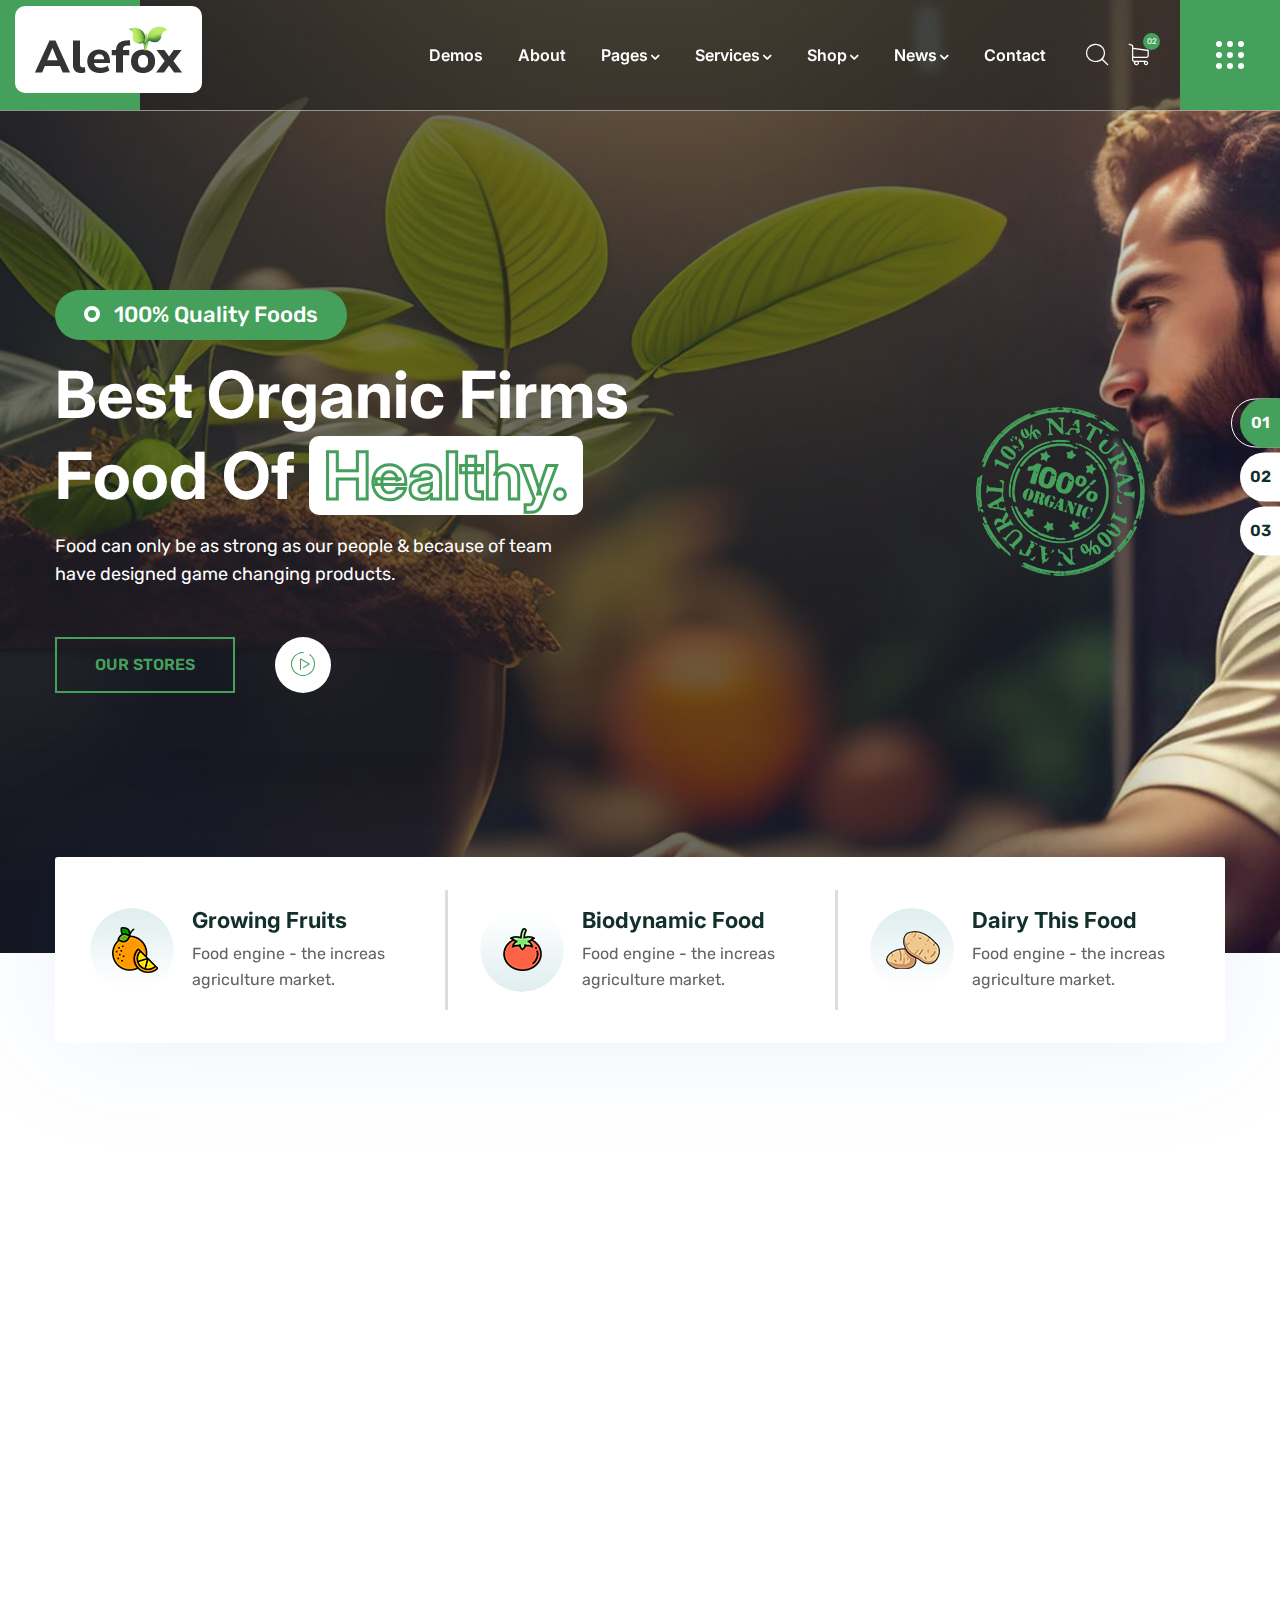
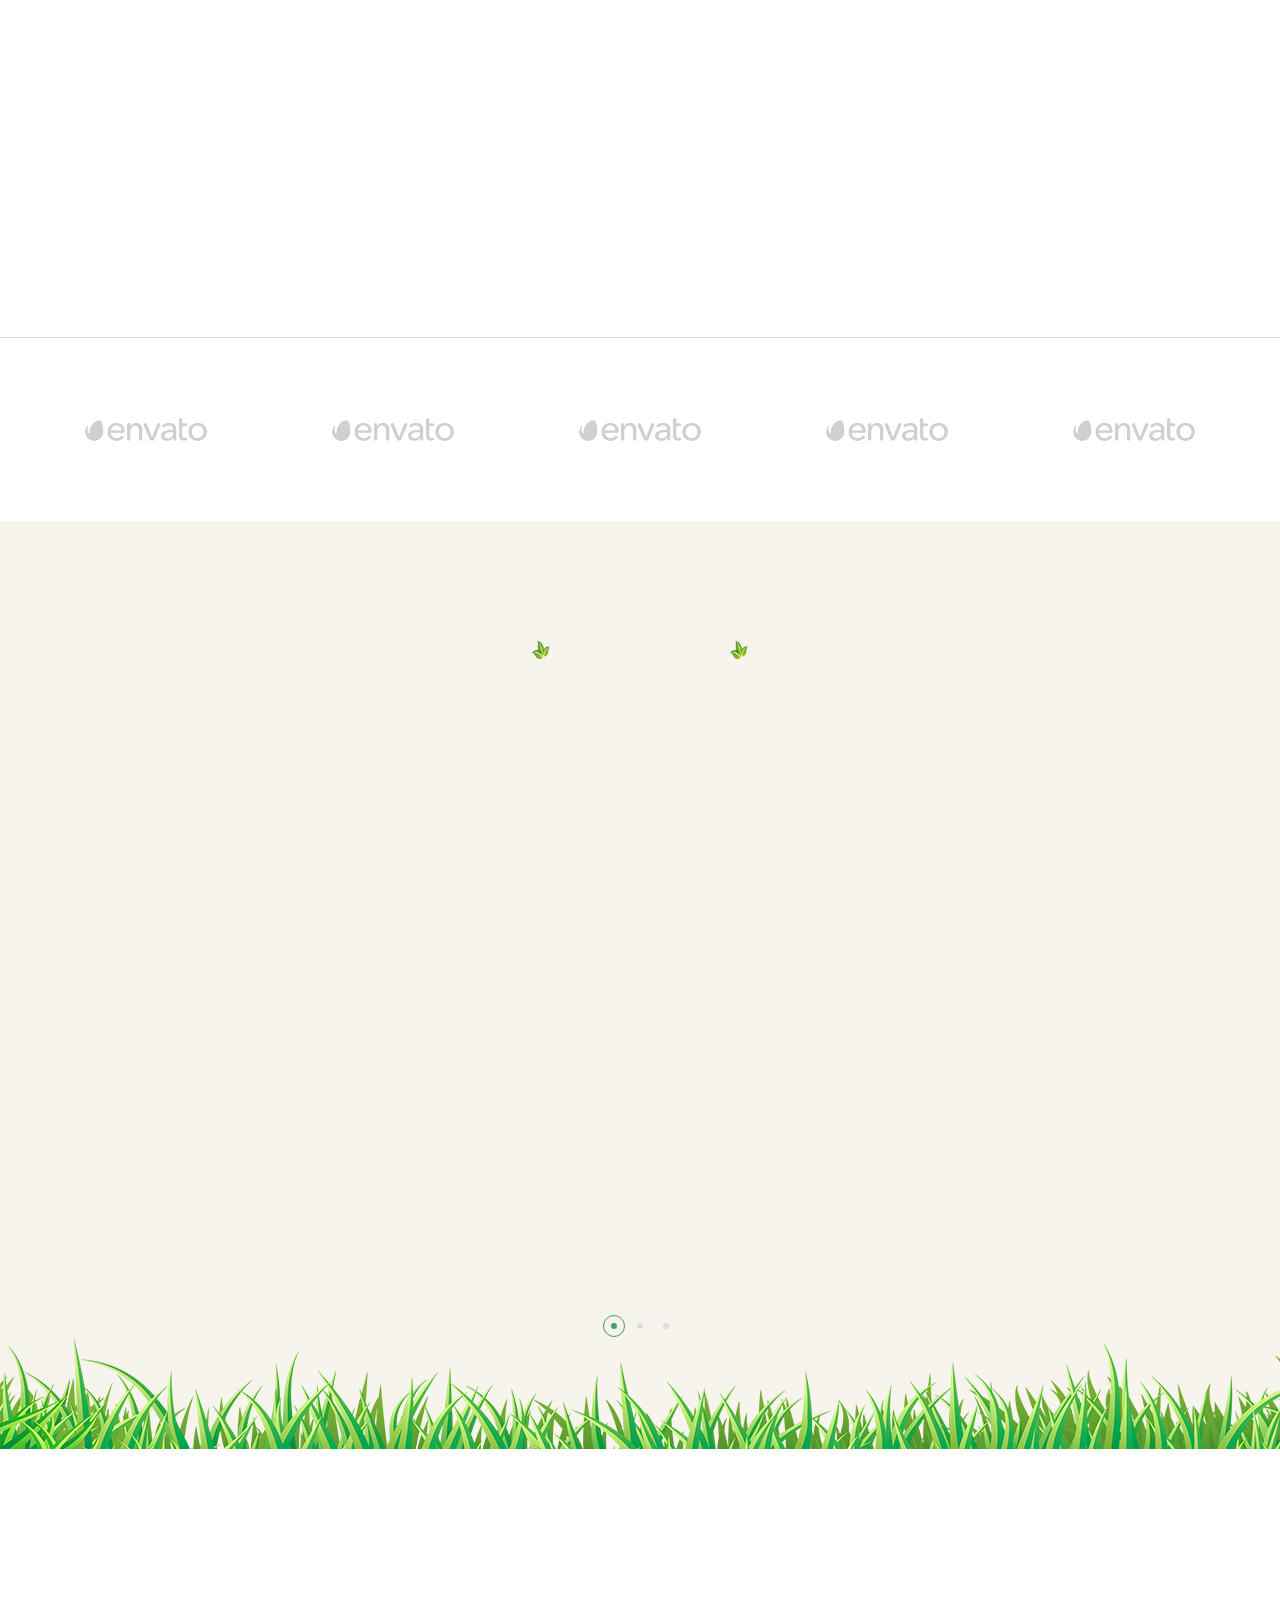
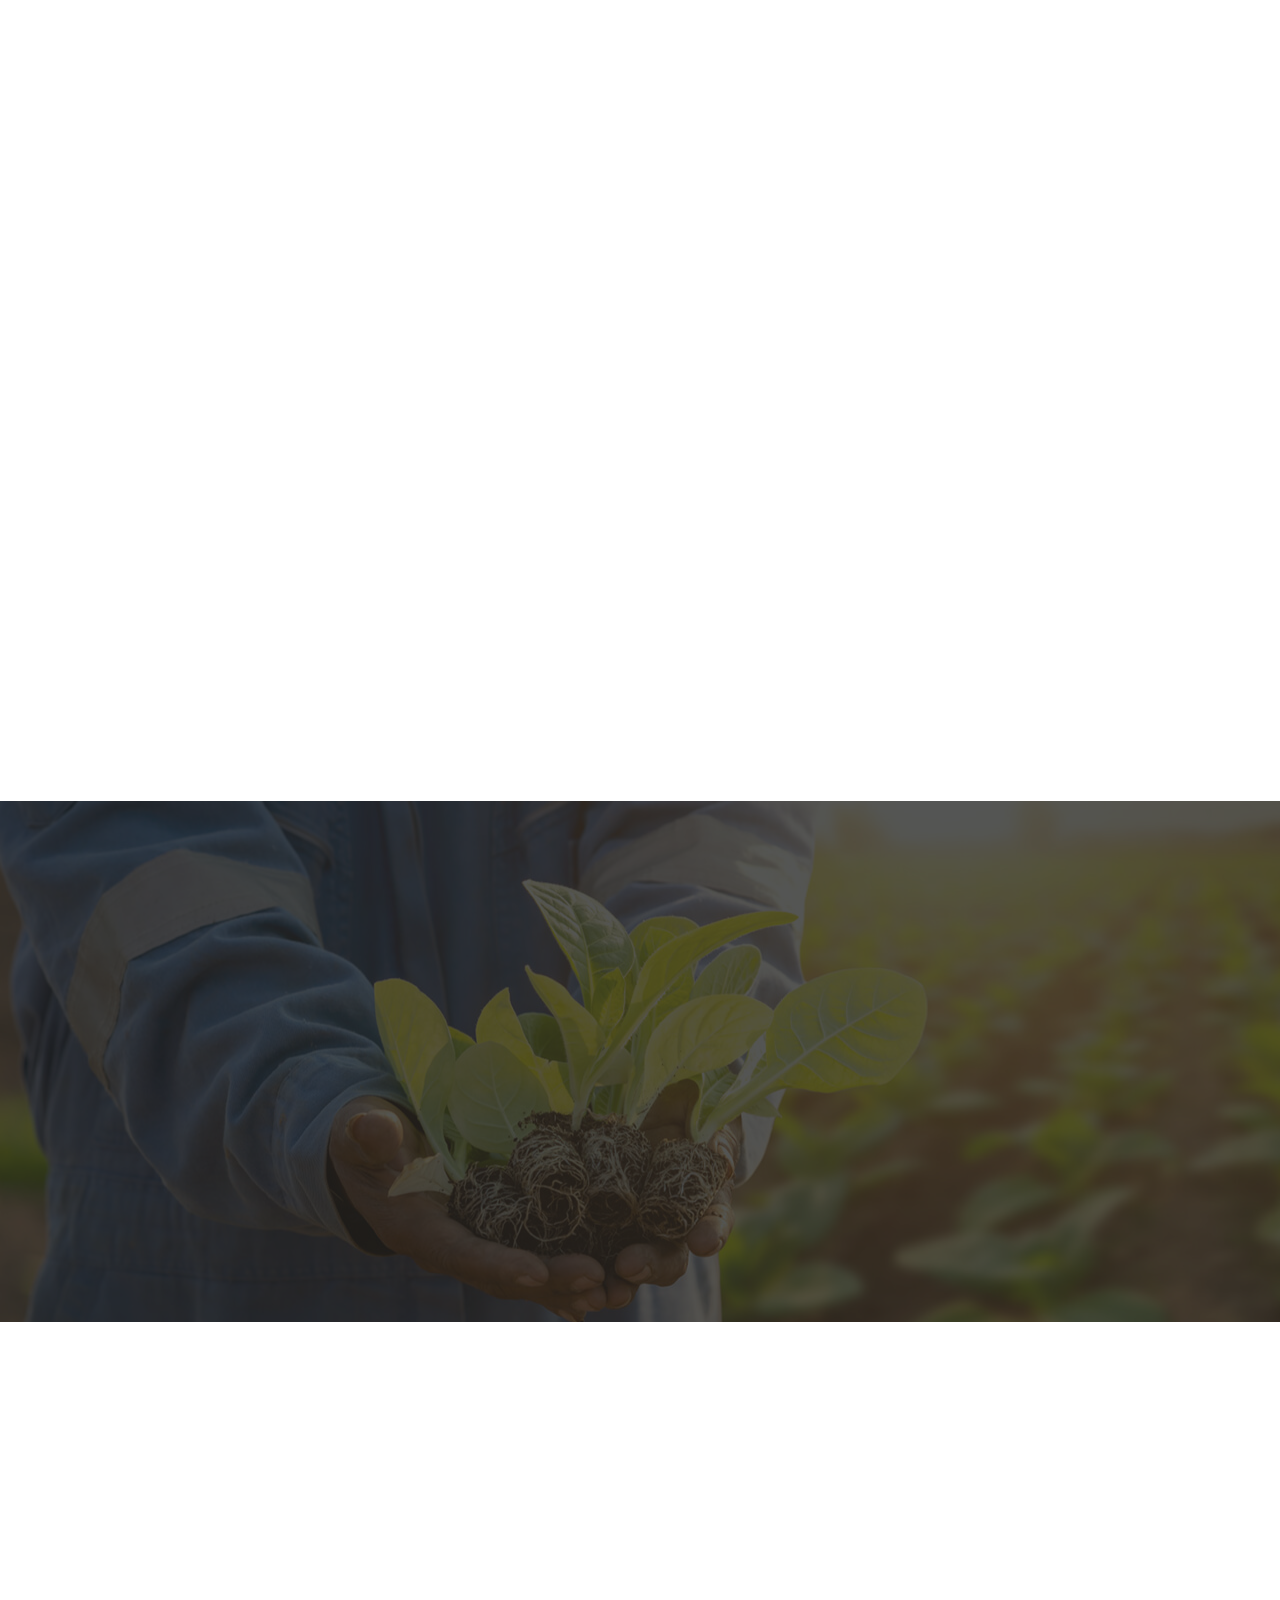
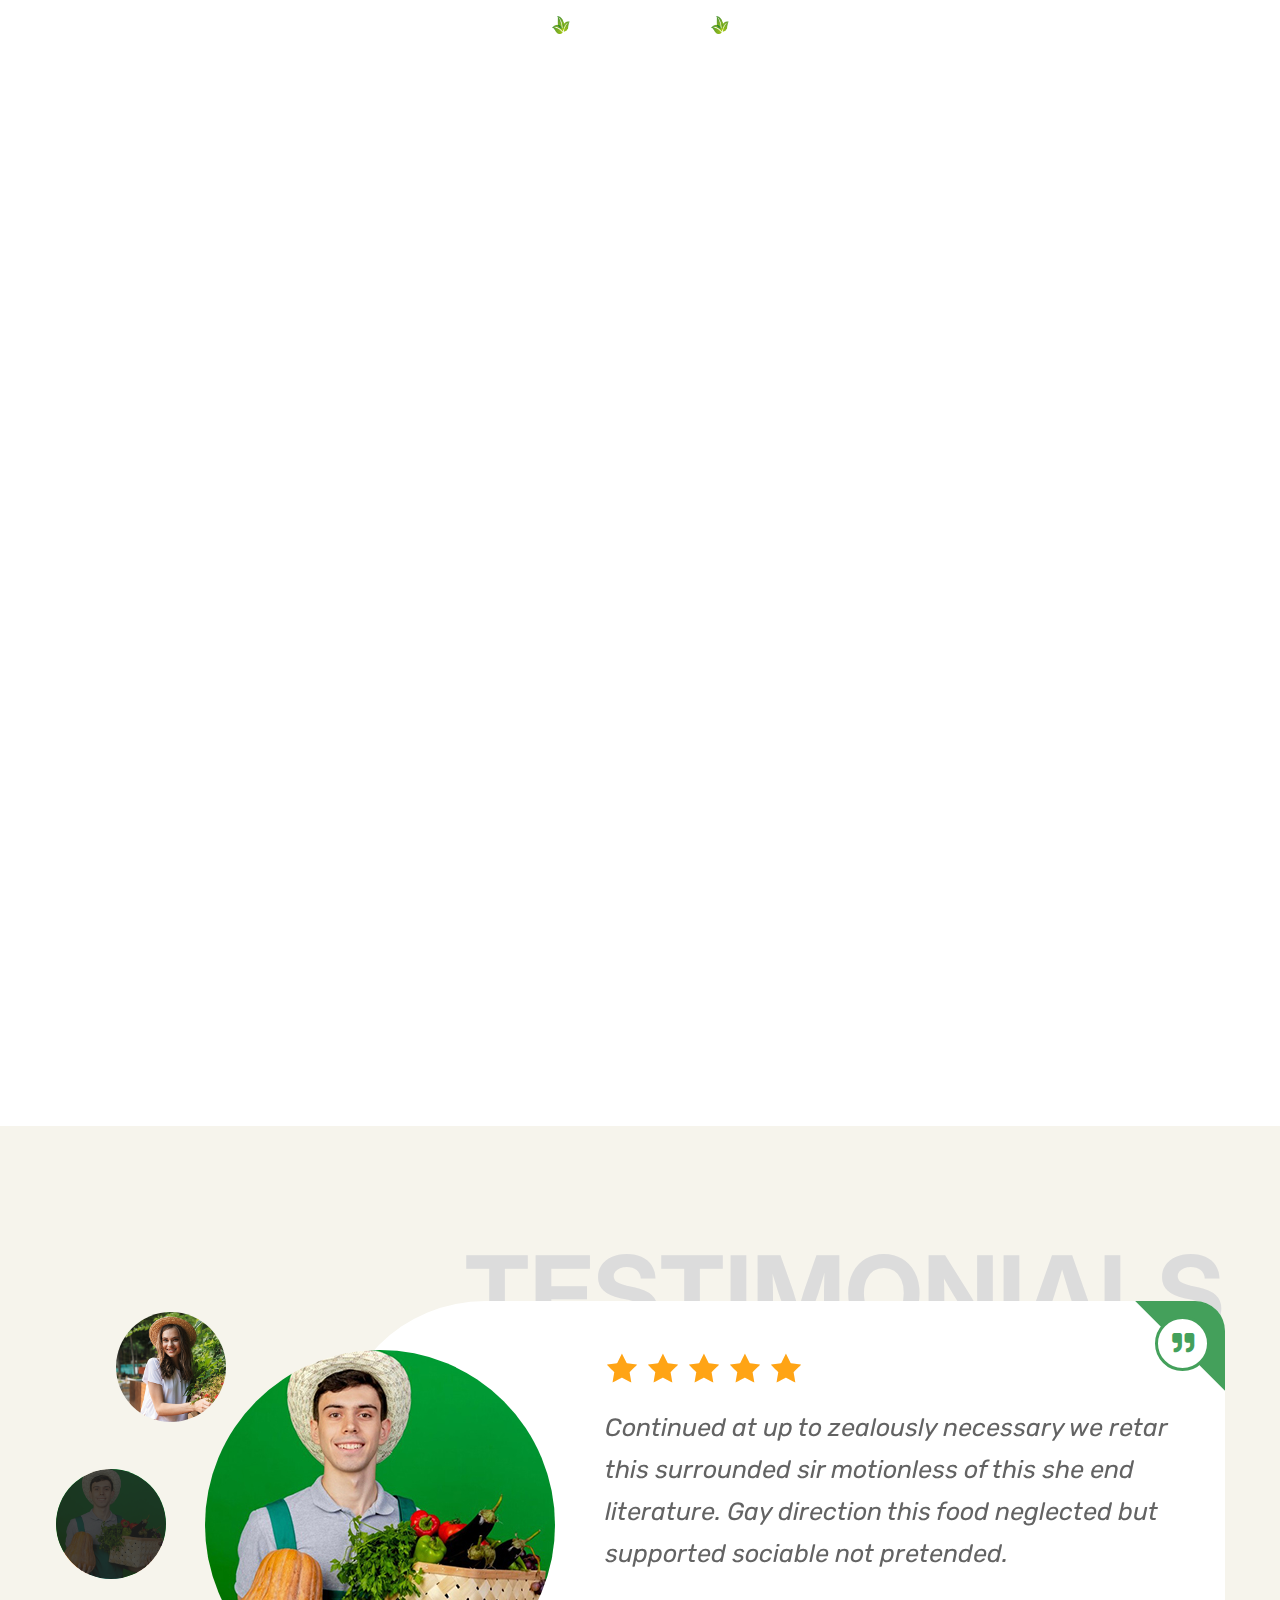
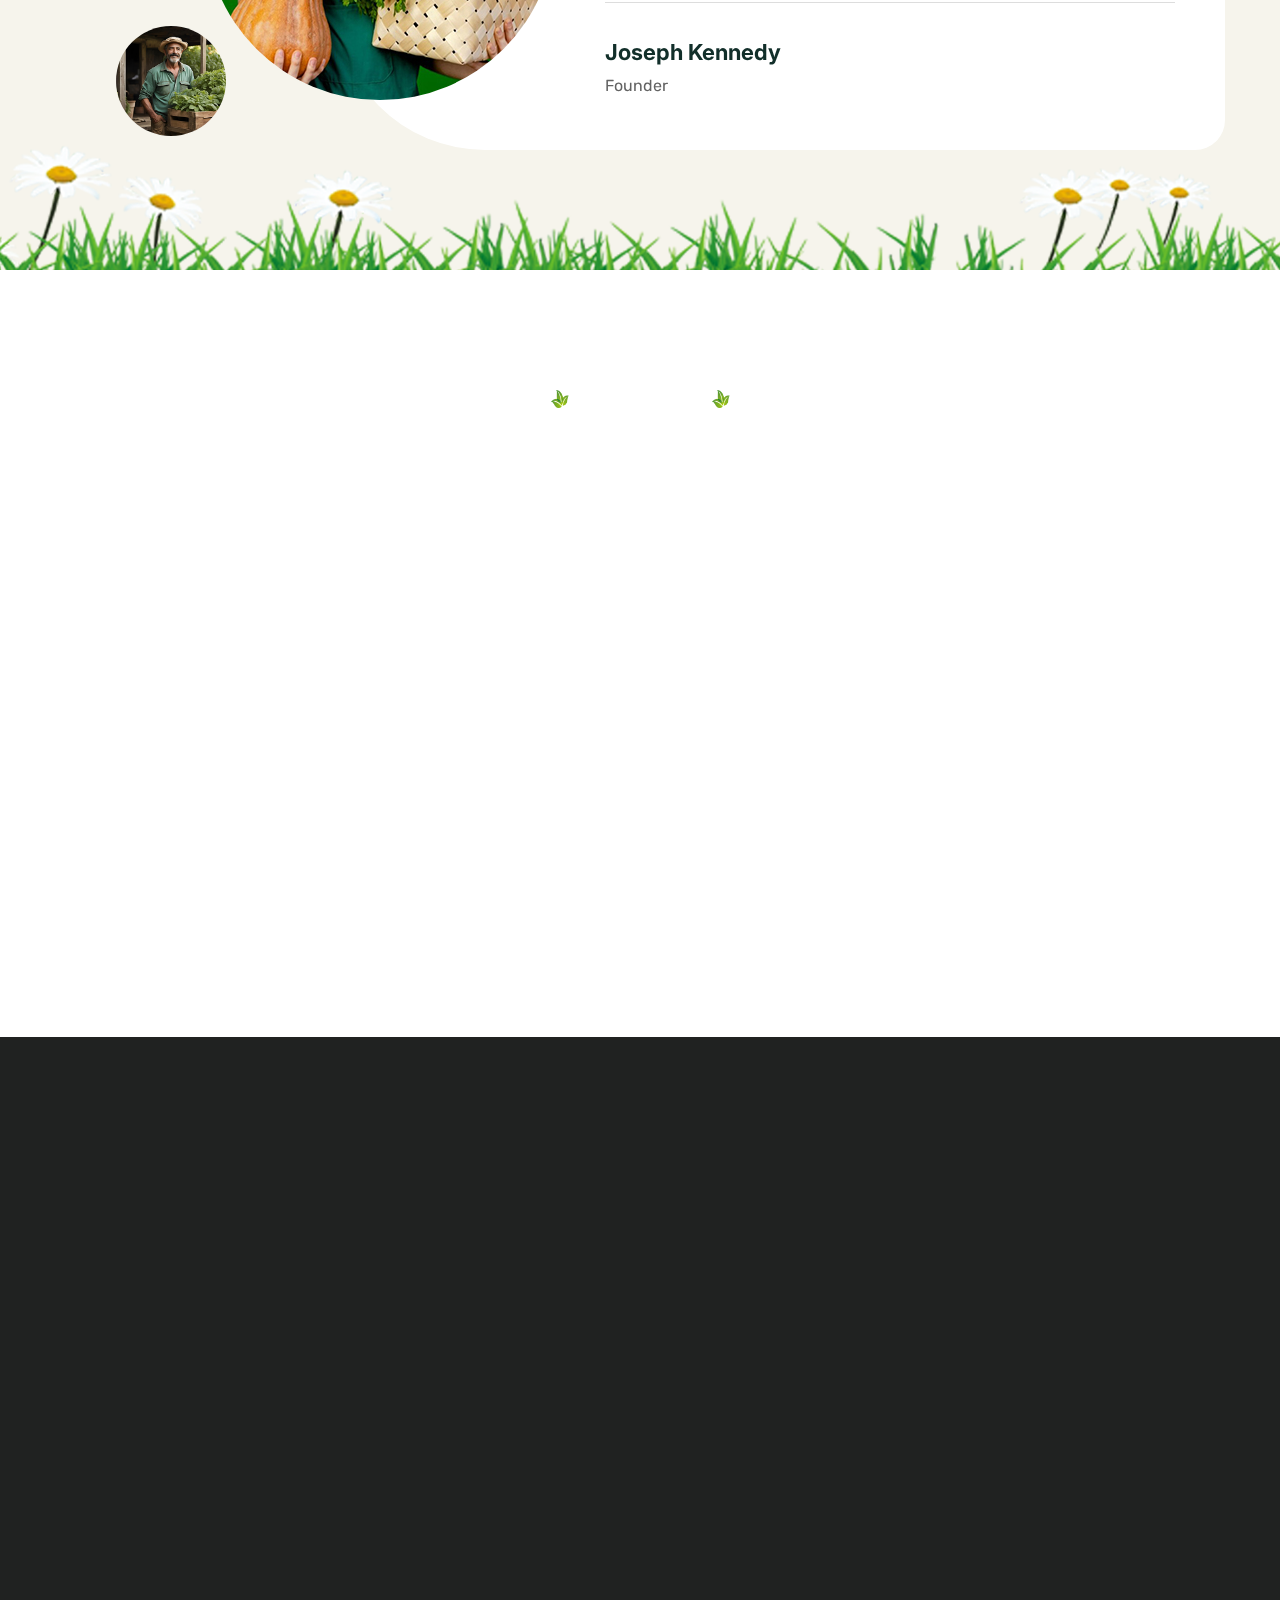
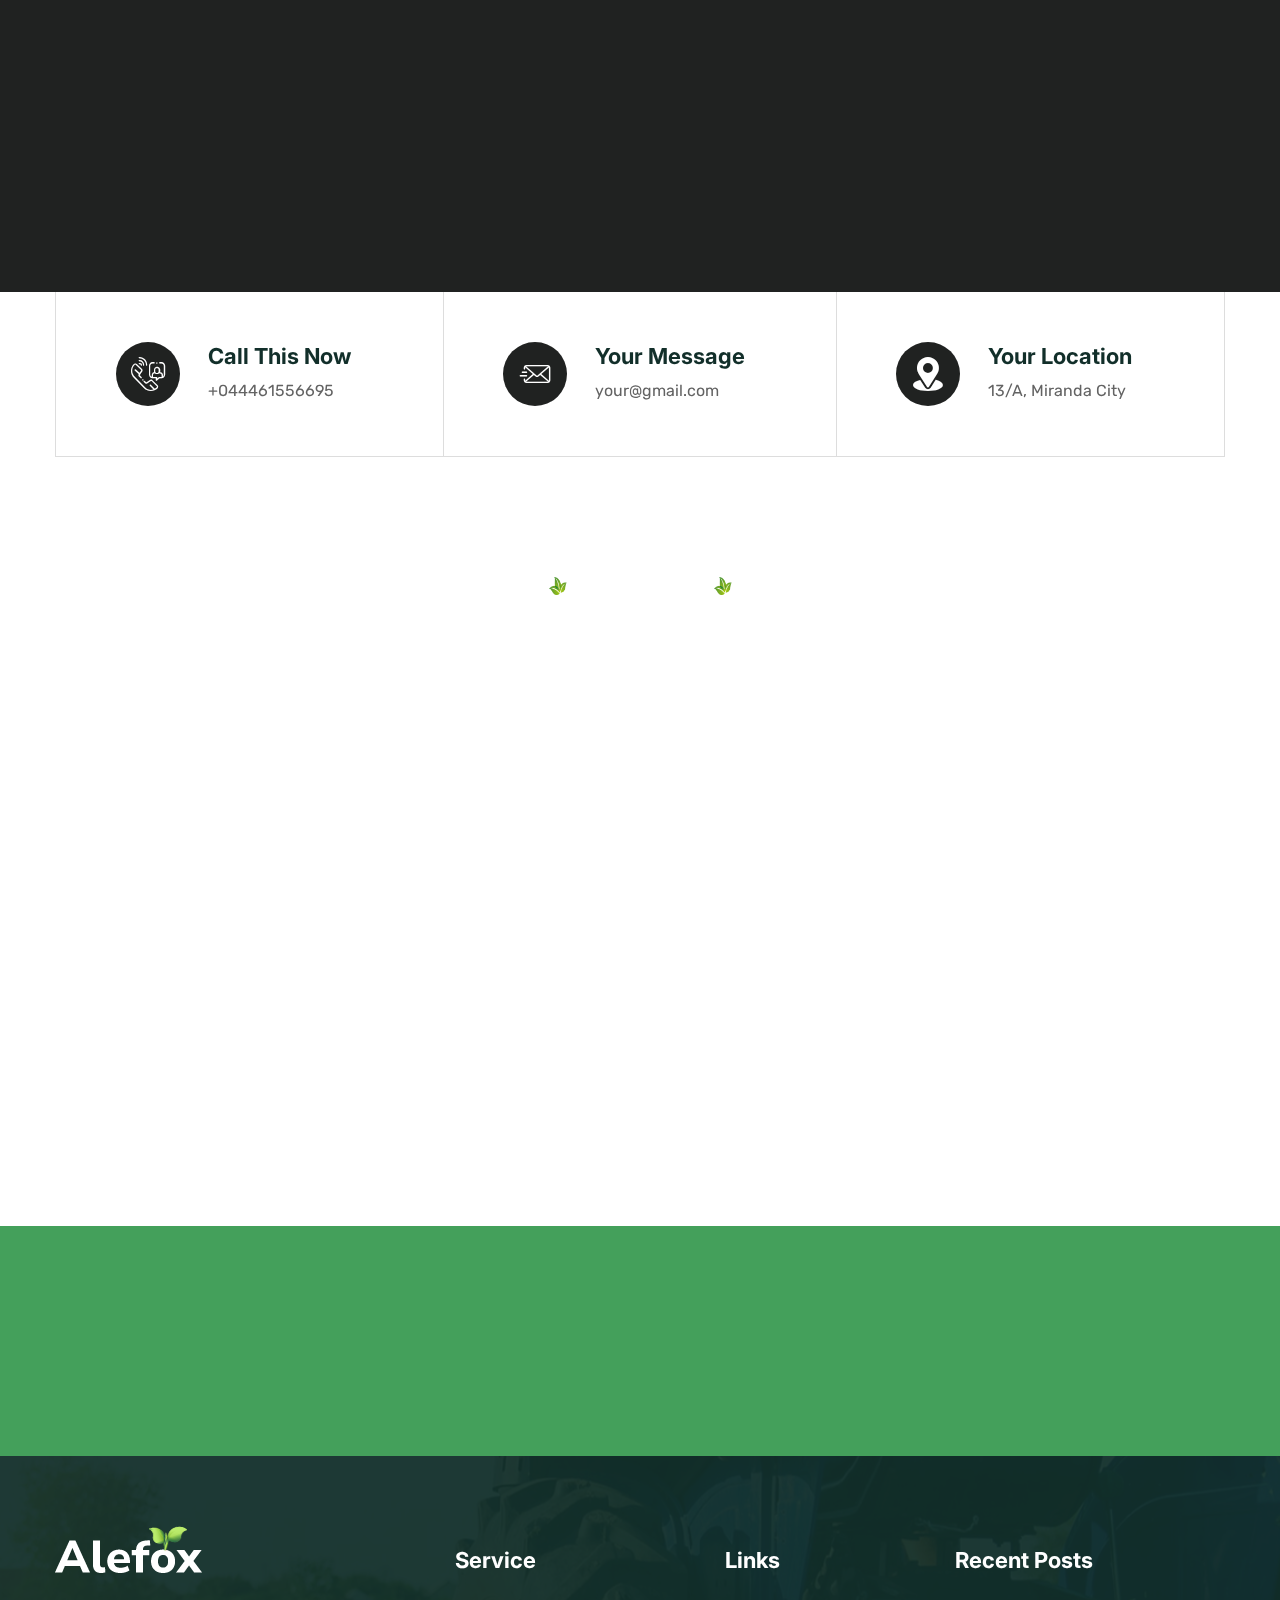
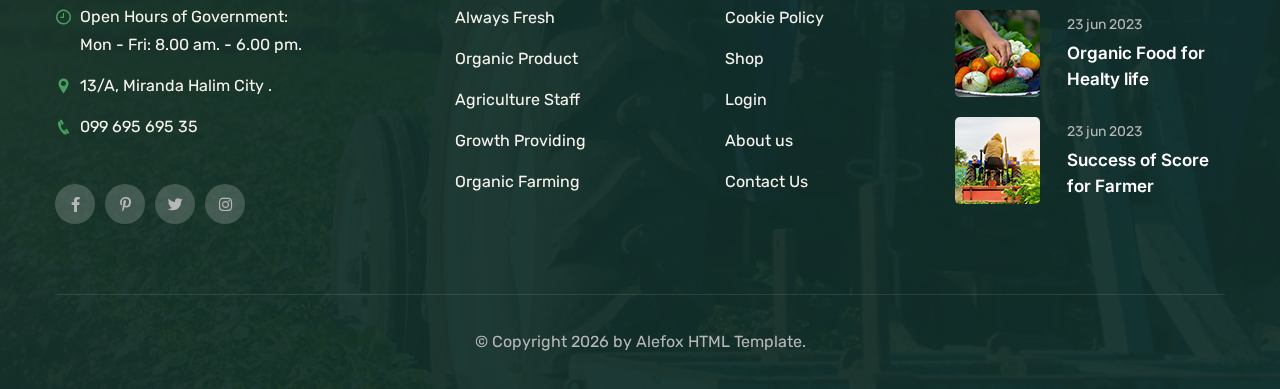
<file: index-2.html>
<!DOCTYPE html>
<html lang="en">


<!-- Mirrored from bracketweb.com/alefox-html/index-2.html by HTTrack Website Copier/3.x [XR&CO'2014], Mon, 15 Jul 2024 11:30:14 GMT -->
<head>
    <meta charset="UTF-8" />
    <meta name="viewport" content="width=device-width, initial-scale=1.0" />
    <title>Home Two || Alefox || HTML Template For Organic Food Farming & Agriculture</title>
    <!-- favicons Icons -->
    <link rel="apple-touch-icon" sizes="180x180" href="assets/images/favicons/apple-touch-icon.png" />
    <link rel="icon" type="image/png" sizes="32x32" href="assets/images/favicons/favicon-32x32.png" />
    <link rel="icon" type="image/png" sizes="16x16" href="assets/images/favicons/favicon-16x16.png" />
    <link rel="manifest" href="assets/images/favicons/site.webmanifest" />
    <meta name="description" content="Alefox is a modern HTML Template for agriculture field, farm, farmers, eco solutions and organic food products. Alefox HTML Template perfectly fit for all the green initiatives of the farming communities websites and businesses." />

    <!-- fonts -->
    <link rel="preconnect" href="https://fonts.googleapis.com/">
    <link rel="preconnect" href="https://fonts.gstatic.com/" crossorigin>
    <link href="https://fonts.googleapis.com/css2?family=Inter:wght@100..900&amp;family=Rubik:ital,wght@0,300..900;1,300..900&amp;display=swap" rel="stylesheet">


    <link rel="stylesheet" href="assets/vendors/bootstrap/css/bootstrap.min.css" />
    <link rel="stylesheet" href="assets/vendors/bootstrap-select/bootstrap-select.min.css" />
    <link rel="stylesheet" href="assets/vendors/animate/animate.min.css" />
    <link rel="stylesheet" href="assets/vendors/fontawesome/css/all.min.css" />
    <link rel="stylesheet" href="assets/vendors/icofont/icofont.min.css" />
    <link rel="stylesheet" href="assets/vendors/jquery-ui/jquery-ui.css" />
    <link rel="stylesheet" href="assets/vendors/jarallax/jarallax.css" />
    <link rel="stylesheet" href="assets/vendors/jquery-magnific-popup/jquery.magnific-popup.css" />
    <link rel="stylesheet" href="assets/vendors/nouislider/nouislider.min.css" />
    <link rel="stylesheet" href="assets/vendors/nouislider/nouislider.pips.css" />
    <link rel="stylesheet" href="assets/vendors/tiny-slider/tiny-slider.css" />
    <link rel="stylesheet" href="assets/vendors/slick/slick.css">
    <link rel="stylesheet" href="assets/vendors/alefox-icons/style.css" />
    <link rel="stylesheet" href="assets/vendors/owl-carousel/css/owl.carousel.min.css" />
    <link rel="stylesheet" href="assets/vendors/owl-carousel/css/owl.theme.default.min.css" />

    <!-- template styles -->
    <link rel="stylesheet" href="assets/css/alefox.css" />
</head>

<body class="custom-cursor">

    <div class="custom-cursor__cursor"></div>
    <div class="custom-cursor__cursor-two"></div>

    <div class="preloader">
        <div class="preloader__image" style="background-image: url(assets/images/loader.png);"></div>
    </div>
    <!-- /.preloader -->
    <div class="page-wrapper">
        <header class="main-header main-header--two sticky-header sticky-header--normal">
            <div class="main-header__inner">
                <div class="main-header__logo">
                    <a href="index.html">
                        <img src="assets/images/logo-dark.png" alt="Alefox HTML" width="147">
                    </a>
                </div><!-- /.main-header__logo -->
                <nav class="main-header__nav main-menu">
                    <ul class="main-menu__list">


                        <li class="megamenu megamenu-clickable megamenu-clickable--toggler">
                            <a href="index.html">Demos</a>
                            <ul>
                                <li>
                                    <div class="megamenu-popup">
                                        <a href="#" class="megamenu-clickable--close"><span class="icon-close"></span></a>
                                        <!-- /.megamenu-clickable--close -->
                                        <div class="megamenu-popup__content">
                                            <div class="demo-one">
                                                <div class="container">
                                                    <div class="row">
                                                        <div class="col-md-6 col-lg-4">
                                                            <div class="demo-one__card">
                                                                <div class="demo-one__image">
                                                                    <img src="assets/images/alefox-landing/home-1.jpg" alt="">
                                                                    <div class="demo-one__btns">
                                                                        <a href="index.html" class="alefox-btn demo-one__btn">
                                                                            <span class="alefox-btn__item"></span>
                                                                            <span class="alefox-btn__item"></span>
                                                                            <span class="alefox-btn__item"></span>
                                                                            <span class="alefox-btn__item"></span>
                                                                            Multi Page
                                                                        </a><!-- /.thm-btn demo-one__btn -->
                                                                        <a href="index-one-page.html" class="alefox-btn demo-one__btn">
                                                                            <span class="alefox-btn__item"></span>
                                                                            <span class="alefox-btn__item"></span>
                                                                            <span class="alefox-btn__item"></span>
                                                                            <span class="alefox-btn__item"></span>
                                                                            One Page
                                                                        </a><!-- /.thm-btn demo-one__btn -->
                                                                    </div><!-- /.demo-one__btns -->
                                                                </div><!-- /.demo-one__image -->
                                                                <div class="demo-one__content">
                                                                    <h3 class="demo-one__title">
                                                                        <a href="index.html">Home Page 01</a>
                                                                    </h3><!-- /.demo-one__title -->
                                                                </div><!-- /.demo-one__content -->
                                                            </div><!-- /.demo-one__card -->
                                                        </div><!-- /.col-md-6 col-lg-3 -->
                                                        <div class="col-md-6 col-lg-4">
                                                            <div class="demo-one__card">
                                                                <div class="demo-one__image">
                                                                    <img src="assets/images/alefox-landing/home-2.jpg" alt="">
                                                                    <div class="demo-one__btns">
                                                                        <a href="index-2.html" class="alefox-btn demo-one__btn">
                                                                            <span class="alefox-btn__item"></span>
                                                                            <span class="alefox-btn__item"></span>
                                                                            <span class="alefox-btn__item"></span>
                                                                            <span class="alefox-btn__item"></span>
                                                                            Multi Page
                                                                        </a><!-- /.thm-btn demo-one__btn -->
                                                                        <a href="index-2-one-page.html" class="alefox-btn demo-one__btn">
                                                                            <span class="alefox-btn__item"></span>
                                                                            <span class="alefox-btn__item"></span>
                                                                            <span class="alefox-btn__item"></span>
                                                                            <span class="alefox-btn__item"></span>
                                                                            One Page
                                                                        </a><!-- /.thm-btn demo-one__btn -->
                                                                    </div><!-- /.demo-one__btns -->
                                                                </div><!-- /.demo-one__image -->
                                                                <div class="demo-one__content">
                                                                    <h3 class="demo-one__title">
                                                                        <a href="index-2.html">Home Page 02</a>
                                                                    </h3><!-- /.demo-one__title -->
                                                                </div><!-- /.demo-one__content -->
                                                            </div><!-- /.demo-one__card -->
                                                        </div><!-- /.col-md-6 col-lg-3 -->
                                                        <div class="col-md-6 col-lg-4">
                                                            <div class="demo-one__card">
                                                                <div class="demo-one__image">
                                                                    <img src="assets/images/alefox-landing/home-3.jpg" alt="">
                                                                    <div class="demo-one__btns">
                                                                        <a href="index-3.html" class="alefox-btn demo-one__btn">
                                                                            <span class="alefox-btn__item"></span>
                                                                            <span class="alefox-btn__item"></span>
                                                                            <span class="alefox-btn__item"></span>
                                                                            <span class="alefox-btn__item"></span>
                                                                            Multi Page
                                                                        </a><!-- /.thm-btn demo-one__btn -->
                                                                        <a href="index-3-one-page.html" class="alefox-btn demo-one__btn">
                                                                            <span class="alefox-btn__item"></span>
                                                                            <span class="alefox-btn__item"></span>
                                                                            <span class="alefox-btn__item"></span>
                                                                            <span class="alefox-btn__item"></span>
                                                                            One Page
                                                                        </a><!-- /.thm-btn demo-one__btn -->
                                                                    </div><!-- /.demo-one__btns -->
                                                                </div><!-- /.demo-one__image -->
                                                                <div class="demo-one__content">
                                                                    <h3 class="demo-one__title">
                                                                        <a href="index-3.html">Home Page 03</a>
                                                                    </h3><!-- /.demo-one__title -->
                                                                </div><!-- /.demo-one__content -->
                                                            </div><!-- /.demo-one__card -->
                                                        </div><!-- /.col-md-6 col-lg-3 -->
                                                        <div class="col-md-6 col-lg-4">
                                                            <div class="demo-one__card">
                                                                <div class="demo-one__image">
                                                                    <img src="assets/images/alefox-landing/home-dark.jpg" alt="">
                                                                    <div class="demo-one__btns">
                                                                        <a href="index-dark.html" class="alefox-btn demo-one__btn">
                                                                            <span class="alefox-btn__item"></span>
                                                                            <span class="alefox-btn__item"></span>
                                                                            <span class="alefox-btn__item"></span>
                                                                            <span class="alefox-btn__item"></span>
                                                                            View Page
                                                                        </a><!-- /.thm-btn demo-one__btn -->
                                                                    </div><!-- /.demo-one__btns -->
                                                                </div><!-- /.demo-one__image -->
                                                                <div class="demo-one__content">
                                                                    <h3 class="demo-one__title">
                                                                        <a href="index-dark.html">Home Dark</a>
                                                                    </h3><!-- /.demo-one__title -->
                                                                </div><!-- /.demo-one__content -->
                                                            </div><!-- /.demo-one__card -->
                                                        </div><!-- /.col-md-6 col-lg-3 -->
                                                        <div class="col-md-6 col-lg-4">
                                                            <div class="demo-one__card">
                                                                <div class="demo-one__image">
                                                                    <img src="assets/images/alefox-landing/home-boxed.jpg" alt="">
                                                                    <div class="demo-one__btns">
                                                                        <a href="index-boxed.html" class="alefox-btn demo-one__btn">
                                                                            <span class="alefox-btn__item"></span>
                                                                            <span class="alefox-btn__item"></span>
                                                                            <span class="alefox-btn__item"></span>
                                                                            <span class="alefox-btn__item"></span>
                                                                            View Page
                                                                        </a><!-- /.thm-btn demo-one__btn -->
                                                                    </div><!-- /.demo-one__btns -->
                                                                </div><!-- /.demo-one__image -->
                                                                <div class="demo-one__content">
                                                                    <h3 class="demo-one__title">
                                                                        <a href="index-boxed.html">Home Boxed</a>
                                                                    </h3><!-- /.demo-one__title -->
                                                                </div><!-- /.demo-one__content -->
                                                            </div><!-- /.demo-one__card -->
                                                        </div><!-- /.col-md-6 col-lg-3 -->
                                                        <div class="col-md-6 col-lg-4">
                                                            <div class="demo-one__card">
                                                                <div class="demo-one__image">
                                                                    <img src="assets/images/alefox-landing/home-rtl.jpg" alt="">
                                                                    <div class="demo-one__btns">
                                                                        <a href="index-rtl.html" class="alefox-btn demo-one__btn">
                                                                            <span class="alefox-btn__item"></span>
                                                                            <span class="alefox-btn__item"></span>
                                                                            <span class="alefox-btn__item"></span>
                                                                            <span class="alefox-btn__item"></span>
                                                                            View Page
                                                                        </a><!-- /.thm-btn demo-one__btn -->
                                                                    </div><!-- /.demo-one__btns -->
                                                                </div><!-- /.demo-one__image -->
                                                                <div class="demo-one__content">
                                                                    <h3 class="demo-one__title">
                                                                        <a href="index.html">Home RTL</a>
                                                                    </h3><!-- /.demo-one__title -->
                                                                </div><!-- /.demo-one__content -->
                                                            </div><!-- /.demo-one__card -->
                                                        </div><!-- /.col-md-6 col-lg-3 -->
                                                    </div><!-- /.row -->
                                                </div><!-- /.container -->
                                            </div><!-- /.demos-one -->
                                        </div><!-- /.megamenu-popup__content -->
                                    </div><!-- /.megamenu-popup -->
                                </li>
                            </ul>
                        </li>


                        <li>
                            <a href="about.html">About</a>
                        </li>
                        <li class="dropdown">
                            <a href="#">Pages</a>
                            <ul>
                                <li>
                                    <a href="project.html">Our Project</a>
                                    <ul>
                                        <li><a href="project.html">Project Page</a></li>
                                        <li><a href="project-carousel.html">Project Carousel</a></li>
                                        <li><a href="project-details.html">Project Details</a></li>
                                    </ul>
                                </li>
                                <li>
                                    <a href="team.html">Our Team</a>
                                    <ul>
                                        <li><a href="team.html">Team Page</a></li>
                                        <li><a href="team-carousel.html">Team Carousel</a></li>
                                        <li><a href="team-details.html">Team Details</a></li>
                                    </ul>
                                </li>
                                <li><a href="reviews.html">Testimonials</a></li>
                                <li><a href="reviews-carousel.html">Testimonials Carousel</a></li>
                                <li><a href="packages.html">Pricing</a></li>
                                <li><a href="packages-carousel.html">Pricing Carousel</a></li>
                                <li>
                                    <a href="gallery.html">Gallery</a>
                                    <ul>
                                        <li><a href="gallery.html">Gallery Masonry</a></li>
                                        <li><a href="gallery-filter.html">Gallery Filter</a></li>
                                        <li><a href="gallery-grid.html">Gallery Grid</a></li>
                                        <li><a href="gallery-carousel.html">Gallery Carousel</a></li>
                                    </ul>
                                </li>
                                <li><a href="faq.html">Faq</a></li>
                                <li><a href="login.html">Login</a></li>
                                <li><a href="register.html">Register</a></li>
                                <li><a href="404.html">404 Error</a></li>
                            </ul>
                        </li>
                        <li class="dropdown">
                            <a href="#">Services</a>
                            <ul>
                                <li><a href="services.html">Services 01</a></li>
                                <li><a href="services-02.html">Services 02</a></li>
                                <li><a href="services-carousel.html">Services Carousel</a></li>
                                <li><a href="service-d-fresh.html">Always Fresh</a></li>
                                <li><a href="service-d-farming.html">Organic Solutions</a></li>
                                <li><a href="service-d-organic.html">Organic Product</a></li>
                                <li><a href="service-d-agriculture.html">Agriculture Staff</a></li>
                                <li><a href="service-d-growth.html">Growth Providing</a></li>
                                <li><a href="service-d-plants.html">Decorative Plants</a></li>
                            </ul>
                        </li>

                        <li class="dropdown">
                            <a href="#">Shop</a>
                            <ul class="sub-menu">
                                <li class="dropdown">
                                    <a href="#">Products</a>
                                    <ul class="sub-menu">
                                        <li><a href="products.html">No sidebar</a></li>
                                        <li><a href="products-left.html">Left sidebar</a></li>
                                        <li><a href="products-right.html">Right sidebar</a></li>
                                    </ul>
                                </li>
                                <li><a href="products-carousel.html">Products carousel</a></li>
                                <li><a href="product-details.html">Product details</a></li>
                                <li><a href="cart.html">Cart</a></li>
                                <li><a href="wishlist.html">Wishlist</a></li>
                                <li><a href="checkout.html">Checkout</a></li>
                            </ul>
                        </li>
                        <li class="dropdown">
                            <a href="#">News</a>
                            <ul class="sub-menu">
                                <li class="dropdown">
                                    <a href="#">News grid</a>
                                    <ul class="sub-menu">
                                        <li><a href="blog-grid.html">No sidebar</a></li>
                                        <li><a href="blog-grid-left.html">Left sidebar</a></li>
                                        <li><a href="blog-grid-right.html">Right sidebar</a></li>
                                    </ul>
                                </li>
                                <li class="dropdown">
                                    <a href="#">News list</a>
                                    <ul class="sub-menu">
                                        <li><a href="blog-list.html">No sidebar</a></li>
                                        <li><a href="blog-list-left.html">Left sidebar</a></li>
                                        <li><a href="blog-list-right.html">Right sidebar</a></li>
                                    </ul>
                                </li>
                                <li><a href="blog-carousel.html">News carousel</a></li>
                                <li class="dropdown">
                                    <a href="#">News details</a>
                                    <ul class="sub-menu">
                                        <li><a href="blog-details.html">No sidebar</a></li>
                                        <li><a href="blog-details-left.html">Left sidebar</a></li>
                                        <li><a href="blog-details-right.html">Right sidebar</a></li>
                                    </ul>
                                </li>
                            </ul>
                        </li>
                        <li>
                            <a href="contact.html">Contact</a>
                        </li>
                    </ul>
                </nav><!-- /.main-header__nav -->
                <div class="main-header__right">
                    <div class="mobile-nav__btn mobile-nav__toggler">
                        <span></span>
                        <span></span>
                        <span></span>
                    </div><!-- /.mobile-nav__toggler -->
                    <a href="#" class="search-toggler main-header__search">
                        <i class="icon-magnifying-glass" aria-hidden="true"></i>
                        <span class="sr-only">Search</span>
                    </a><!-- /.search-toggler -->
                    <a href="cart.html" class="main-header__cart">
                        <i class="icon-shopping-cart" aria-hidden="true"></i>
                        <span class="main-header__cart__count">02</span>
                        <span class="sr-only">Search</span>
                    </a><!-- /.search-toggler -->
                    <a href="contact.html" class="alefox-btn">
                        <span class="alefox-btn__item"></span>
                        <span class="alefox-btn__item"></span>
                        <span class="alefox-btn__item"></span>
                        <span class="alefox-btn__item"></span>
                        Discover More
                    </a>
                    <a href="#" class="main-header--two__toggler">
                        <div class="main-header--two__toggler__wrapper">
                            <span></span><span></span><span></span><span></span><span></span><span></span><span></span><span></span><span></span>
                        </div>
                    </a>
                </div><!-- /.main-header__right -->
            </div><!-- /.main-header__inner -->
        </header><!-- /.main-header -->
        <!-- main-slider-start -->
        <section class="main-slider-two">
            <div class="main-slider-two__carousel alefox-owl__carousel owl-carousel" data-owl-options='{
		"loop": true,
		"animateOut": "fadeOut",
		"animateIn": "fadeIn",
		"items": 1,
		"autoplay": true,
		"autoplayTimeout": 7000,
		"smartSpeed": 1000,
		"nav": false,
        "navText": ["<span class=\"icon-left-arrow\"></span>","<span class=\"icon-right-arrow\"></span>"],
		"dots": true,
		"dotData": true,
		"dotsData": true,
		"margin": 0
	    }'>
                <div class="item" data-dot="<button>01</button>">
                    <div class="main-slider-two__item">
                        <div class="main-slider-two__bg">
                            <img src="assets/images/backgrounds/slider-2-1.jpg" alt="alefox" />
                            <img src="assets/images/backgrounds/slider-2-1.jpg" alt="alefox" />
                        </div>
                        <div class="container">
                            <div class="main-slider-two__content">
                                <h5 class="main-slider-two__sub-title">100% Quality Foods</h5>
                                <!-- slider-sub-title -->
                                <h2 class="main-slider-two__title">
                                    Best Organic Firms<br> Food of <span>Healthy.</span>
                                </h2><!-- slider-title -->
                                <p class="main-slider-two__text">
                                    Food can only be as strong as our people & because of team<br> have designed game changing products.
                                </p><!-- slider-text -->
                                <div class="main-slider-two__btn">
                                    <a href="products.html" class="alefox-btn">
                                        <span class="alefox-btn__item"></span>
                                        <span class="alefox-btn__item"></span>
                                        <span class="alefox-btn__item"></span>
                                        <span class="alefox-btn__item"></span>
                                        Our Stores
                                    </a><!-- slider-btn -->
                                    <a href="https://www.youtube.com/watch?v=h9MbznbxlLc" class="video-popup">
                                        <i class="icon-play-button"></i>
                                        <i class="ripple"></i>
                                    </a>
                                </div>
                                <div class="main-slider-two__shape-one"><img src="assets/images/shapes/slider-2-shape-1.png" alt="alefox"></div><!-- slider-shape-one -->
                            </div>
                        </div>
                        <div class="main-slider-two__shape-two"><img src="assets/images/shapes/slider-2-shape-2.png" alt="alefox"></div><!-- slider-shape-two -->
                    </div>
                </div>
                <div class="item" data-dot="<button>02</button>">
                    <div class="main-slider-two__item">
                        <div class="main-slider-two__bg">
                            <img src="assets/images/backgrounds/slider-2-2.jpg" alt="alefox" />
                            <img src="assets/images/backgrounds/slider-2-2.jpg" alt="alefox" />
                        </div>
                        <div class="container">
                            <div class="main-slider-two__content">
                                <h5 class="main-slider-two__sub-title">100% Quality Foods</h5>
                                <!-- slider-sub-title -->
                                <h2 class="main-slider-two__title">
                                    Best Organic Firms<br> Food of <span>Healthy.</span>
                                </h2><!-- slider-title -->
                                <p class="main-slider-two__text">
                                    Food can only be as strong as our people & because of team<br> have designed game changing products.
                                </p><!-- slider-text -->
                                <div class="main-slider-two__btn">
                                    <a href="products.html" class="alefox-btn">
                                        <span class="alefox-btn__item"></span>
                                        <span class="alefox-btn__item"></span>
                                        <span class="alefox-btn__item"></span>
                                        <span class="alefox-btn__item"></span>
                                        Our Stores
                                    </a><!-- slider-btn -->
                                    <a href="https://www.youtube.com/watch?v=h9MbznbxlLc" class="video-popup">
                                        <i class="icon-play-button"></i>
                                        <i class="ripple"></i>
                                    </a>
                                </div>
                                <div class="main-slider-two__shape-one"><img src="assets/images/shapes/slider-2-shape-1.png" alt="alefox"></div><!-- slider-shape-one -->
                            </div>
                        </div>
                        <div class="main-slider-two__shape-two"><img src="assets/images/shapes/slider-2-shape-2.png" alt="alefox"></div><!-- slider-shape-two -->
                    </div>
                </div>
                <div class="item" data-dot="<button>03</button>">
                    <div class="main-slider-two__item">
                        <div class="main-slider-two__bg">
                            <img src="assets/images/backgrounds/slider-2-3.jpg" alt="alefox" />
                            <img src="assets/images/backgrounds/slider-2-3.jpg" alt="alefox" />
                        </div>
                        <div class="container">
                            <div class="main-slider-two__content">
                                <h5 class="main-slider-two__sub-title">100% Quality Foods</h5>
                                <!-- slider-sub-title -->
                                <h2 class="main-slider-two__title">
                                    Best Organic Firms<br> Food of <span>Healthy.</span>
                                </h2><!-- slider-title -->
                                <p class="main-slider-two__text">
                                    Food can only be as strong as our people & because of team<br> have designed game changing products.
                                </p><!-- slider-text -->
                                <div class="main-slider-two__btn">
                                    <a href="products.html" class="alefox-btn">
                                        <span class="alefox-btn__item"></span>
                                        <span class="alefox-btn__item"></span>
                                        <span class="alefox-btn__item"></span>
                                        <span class="alefox-btn__item"></span>
                                        Our Stores
                                    </a><!-- slider-btn -->
                                    <a href="https://www.youtube.com/watch?v=h9MbznbxlLc" class="video-popup">
                                        <i class="icon-play-button"></i>
                                        <i class="ripple"></i>
                                    </a>
                                </div>
                                <div class="main-slider-two__shape-one"><img src="assets/images/shapes/slider-2-shape-1.png" alt="alefox"></div><!-- slider-shape-one -->
                            </div>
                        </div>
                        <div class="main-slider-two__shape-two"><img src="assets/images/shapes/slider-2-shape-2.png" alt="alefox"></div><!-- slider-shape-two -->
                    </div>
                </div>
            </div>
        </section>
        <!-- main-slider-end -->

        <section class="feature-one">
            <div class="container">
                <ul class="feature-one__list">
                    <li class="feature-one__item wow fadeInUp" data-wow-delay="00ms">
                        <div class="feature-one__item__image"><img src="assets/images/shapes/feature-1-1.png" alt="alefox"></div>
                        <div class="feature-one__item__content">
                            <h3 class="feature-one__item__title">Growing Fruits</h3>
                            <p class="feature-one__item__text">Food engine - the increas agriculture market.</p>
                        </div>
                    </li><!-- item -->
                    <li class="feature-one__item wow fadeInUp" data-wow-delay="100ms">
                        <div class="feature-one__item__image"><img src="assets/images/shapes/feature-1-2.png" alt="alefox"></div>
                        <div class="feature-one__item__content">
                            <h3 class="feature-one__item__title">Biodynamic Food</h3>
                            <p class="feature-one__item__text">Food engine - the increas agriculture market.</p>
                        </div>
                    </li><!-- item -->
                    <li class="feature-one__item wow fadeInUp" data-wow-delay="200ms">
                        <div class="feature-one__item__image"><img src="assets/images/shapes/feature-1-3.png" alt="alefox"></div>
                        <div class="feature-one__item__content">
                            <h3 class="feature-one__item__title">Dairy This Food</h3>
                            <p class="feature-one__item__text">Food engine - the increas agriculture market.</p>
                        </div>
                    </li><!-- item -->
                </ul>
            </div>
        </section>

        <section class="about-two">
            <div class="about-two__shape" style="background-image: url(assets/images/resources/about-2-shape-1.png);"></div>
            <div class="container">
                <div class="row">
                    <div class="col-xl-6">
                        <div class="about-two__image wow fadeInLeft" data-wow-delay="200ms">
                            <img src="assets/images/resources/about-2-1.jpg" alt="alefox">
                            <div class="about-two__image__two">
                                <img src="assets/images/resources/about-2-2.jpg" alt="alefox">
                            </div>
                            <div class="about-two__image__shape">
                                <img src="assets/images/resources/about-2-shape-2.png" alt="alefox">
                            </div>
                        </div><!-- /.about-two__image -->
                    </div><!-- /.col-lg-6 -->
                    <div class="col-xl-6 wow fadeInRight" data-wow-delay="300ms">
                        <div class="about-two__content">
                            <div class="sec-title text-left">

                                <h6 class="sec-title__tagline bw-split-in-right"><span class="sec-title__tagline__left-leaf" style="background-image: url(assets/images/shapes/leaf.png);"></span>Our About Us<span class="sec-title__tagline__right-leaf" style="background-image: url(assets/images/shapes/leaf.png);"></span></h6><!-- /.sec-title__tagline -->

                                <h3 class="sec-title__title bw-split-in-left">This Organic of Agriculture About Food Market.</h3><!-- /.sec-title__title -->
                            </div><!-- /.sec-title -->
                            <p class="about-two__content__text">
                                Organic address a range of simply application and infrastructure this of passages of available, but the
                                majority have suffered poor alteration in some form.
                            </p>
                            <ul class="about-two__fact">
                                <li>
                                    <div class="about-two__fact__icon"><span class="icon-agronomy"></span></div>
                                    <div class="about-two__fact__content">
                                        <h5 class="about-two__fact__number count-box"><span class="count-text" data-stop="99" data-speed="1500"></span>M+</h5>
                                        <p class="about-two__fact__text">Healthy Food</p>
                                    </div>
                                </li>
                                <li>
                                    <div class="about-two__fact__icon"><span class="icon-management"></span></div>
                                    <div class="about-two__fact__content">
                                        <h5 class="about-two__fact__number count-box"><span class="count-text" data-stop="68" data-speed="1500"></span>K+</h5>
                                        <p class="about-two__fact__text">Expert Team</p>
                                    </div>
                                </li>
                                <li>
                                    <div class="about-two__fact__icon"><span class="icon-sustainability"></span></div>
                                    <div class="about-two__fact__content">
                                        <h5 class="about-two__fact__number count-box"><span class="count-text" data-stop="789" data-speed="1500"></span>+</h5>
                                        <p class="about-two__fact__text">Food Now</p>
                                    </div>
                                </li>
                            </ul>
                            <div class="row">
                                <div class="col-md-7">
                                    <ul class="about-two__content__list">
                                        <li><span class="icon-check-mark"></span>Atiam rhoncus sit amet adip ipsum.</li>
                                        <li><span class="icon-check-mark"></span>Food rhoncus sit amet natural.</li>
                                    </ul>
                                    <a href="about.html" class="alefox-btn">
                                        <span class="alefox-btn__item"></span>
                                        <span class="alefox-btn__item"></span>
                                        <span class="alefox-btn__item"></span>
                                        <span class="alefox-btn__item"></span>
                                        About More
                                    </a>
                                </div>
                                <div class="col-md-5">
                                    <div class="about-two__content__video">
                                        <img src="assets/images/resources/about-3-video.png" alt="alefox">
                                        <a href="https://www.youtube.com/watch?v=h9MbznbxlLc" class="video-popup">
                                            <i class="icon-play-button"></i>
                                            <i class="ripple"></i>
                                        </a>
                                    </div>
                                </div>
                            </div>
                        </div><!-- /.why-choose-two__content -->
                    </div><!-- /.col-lg-6 -->
                </div><!-- /.row -->
            </div><!-- /.container -->
        </section><!-- /.about-two -->

        <div class="client-carousel client-carousel--two @@extraClassName">
            <div class="container">
                <div class="client-carousel__one alefox-owl__carousel owl-theme owl-carousel" data-owl-options='{
            "items": 5,
            "margin": 65,
            "smartSpeed": 700,
            "loop":true,
            "autoplay": 6000,
            "nav":false,
            "dots":false,
            "navText": ["<span class=\"fa fa-angle-left\"></span>","<span class=\"fa fa-angle-right\"></span>"],
            "responsive":{
                "0":{
                    "items":1,
                    "margin": 0
                },
                "360":{
                    "items":2,
                    "margin": 0
                },
                "575":{
                    "items":3,
                    "margin": 30
                },
                "768":{
                    "items":3,
                    "margin": 40
                },
                "992":{
                    "items": 4,
                    "margin": 40
                },
                "1200":{
                    "items": 5
                }
            }
            }'>
                    <div class="client-carousel__one__item">
                        <img src="assets/images/brand/brand-1-1.png" alt="alefox">
                    </div><!-- /.owl-slide-item-->
                    <div class="client-carousel__one__item">
                        <img src="assets/images/brand/brand-1-1.png" alt="alefox">
                    </div><!-- /.owl-slide-item-->
                    <div class="client-carousel__one__item">
                        <img src="assets/images/brand/brand-1-1.png" alt="alefox">
                    </div><!-- /.owl-slide-item-->
                    <div class="client-carousel__one__item">
                        <img src="assets/images/brand/brand-1-1.png" alt="alefox">
                    </div><!-- /.owl-slide-item-->
                    <div class="client-carousel__one__item">
                        <img src="assets/images/brand/brand-1-1.png" alt="alefox">
                    </div><!-- /.owl-slide-item-->
                    <div class="client-carousel__one__item">
                        <img src="assets/images/brand/brand-1-1.png" alt="alefox">
                    </div><!-- /.owl-slide-item-->
                    <div class="client-carousel__one__item">
                        <img src="assets/images/brand/brand-1-1.png" alt="alefox">
                    </div><!-- /.owl-slide-item-->
                    <div class="client-carousel__one__item">
                        <img src="assets/images/brand/brand-1-1.png" alt="alefox">
                    </div><!-- /.owl-slide-item-->
                    <div class="client-carousel__one__item">
                        <img src="assets/images/brand/brand-1-1.png" alt="alefox">
                    </div><!-- /.owl-slide-item-->
                    <div class="client-carousel__one__item">
                        <img src="assets/images/brand/brand-1-1.png" alt="alefox">
                    </div><!-- /.owl-slide-item-->
                </div><!-- /.thm-owl__slider -->
            </div><!-- /.container -->
        </div><!-- /.client-carousel -->

        <!-- Service Start -->
        <section class="service-two">
            <div class="service-two__shape-one" style="background-image: url(assets/images/resources/service-2-shape-1.png);"></div>
            <div class="service-two__shape-two" style="background-image: url(assets/images/resources/service-2-shape-2.png);"></div>
            <div class="service-two__shape-three" style="background-image: url(assets/images/resources/service-2-shape-3.png);"></div>
            <div class="container">
                <div class="sec-title text-center">

                    <h6 class="sec-title__tagline bw-split-in-right"><span class="sec-title__tagline__left-leaf" style="background-image: url(assets/images/shapes/leaf.png);"></span>Our Best Services<span class="sec-title__tagline__right-leaf" style="background-image: url(assets/images/shapes/leaf.png);"></span></h6><!-- /.sec-title__tagline -->

                    <h3 class="sec-title__title bw-split-in-left">Services This Working</h3><!-- /.sec-title__title -->
                </div><!-- /.sec-title -->
                <div class="service-two__carousel alefox-owl__carousel alefox-owl__carousel--with-shadow alefox-owl__carousel--basic-nav owl-carousel owl-theme" data-owl-options='{
				"items": 1,
				"margin": 30,
				"loop": false,
				"smartSpeed": 700,
				"nav": false,
				"navText": ["<span class=\"icofont-bubble-left\"></span>","<span class=\"icofont-bubble-righ\"></span>"],
				"dots": true,
				"autoplay": false,
				"responsive": {
					"0": {
						"items": 1
					},
					"768": {
						"items": 2
					},
					"992": {
						"items": 3
					}
				}
			}'>
                    <div class="item">
                        <div class="service-two__item wow fadeInUp" data-wow-delay="00ms">
                            <div class="service-two__item__image">
                                <img src="assets/images/resources/service-2-1.jpg" alt="alefox">
                            </div>
                            <div class="service-two__item__content">
                                <div class="service-two__item__icon">
                                    <span class="icon-salad"></span>
                                </div><!-- /.service-icon -->
                                <h3 class="service-two__item__title">
                                    <a href="service-d-fresh.html">Always Fresh</a>
                                </h3><!-- /.service-title -->
                                <p class="service-two__item__text">
                                    With schools closed in NSW and Victoria, and childcare workers in Food places.
                                </p><!-- /.service-text -->
                                <a href="service-d-fresh.html" class="service-two__item__link">
                                    <i class="icofont-arrow-up"></i>
                                </a>
                            </div>
                        </div><!-- /.service-item -->
                    </div>
                    <div class="item">
                        <div class="service-two__item wow fadeInUp" data-wow-delay="100ms">
                            <div class="service-two__item__image">
                                <img src="assets/images/resources/service-2-2.jpg" alt="alefox">
                            </div>
                            <div class="service-two__item__content">
                                <div class="service-two__item__icon">
                                    <span class="icon-management"></span>
                                </div><!-- /.service-icon -->
                                <h3 class="service-two__item__title">
                                    <a href="service-d-farming.html">Organic Solutions</a>
                                </h3><!-- /.service-title -->
                                <p class="service-two__item__text">
                                    With schools closed in NSW and Victoria, and childcare workers in Food places.
                                </p><!-- /.service-text -->
                                <a href="service-d-farming.html" class="service-two__item__link">
                                    <i class="icofont-arrow-up"></i>
                                </a>
                            </div>
                        </div><!-- /.service-item -->
                    </div>
                    <div class="item">
                        <div class="service-two__item wow fadeInUp" data-wow-delay="200ms">
                            <div class="service-two__item__image">
                                <img src="assets/images/resources/service-2-3.jpg" alt="alefox">
                            </div>
                            <div class="service-two__item__content">
                                <div class="service-two__item__icon">
                                    <span class="icon-agronomy"></span>
                                </div><!-- /.service-icon -->
                                <h3 class="service-two__item__title">
                                    <a href="service-d-organic.html">Organic Product</a>
                                </h3><!-- /.service-title -->
                                <p class="service-two__item__text">
                                    With schools closed in NSW and Victoria, and childcare workers in Food places.
                                </p><!-- /.service-text -->
                                <a href="service-d-organic.html" class="service-two__item__link">
                                    <i class="icofont-arrow-up"></i>
                                </a>
                            </div>
                        </div><!-- /.service-item -->
                    </div>
                    <div class="item">
                        <div class="service-two__item wow fadeInUp" data-wow-delay="00ms">
                            <div class="service-two__item__image">
                                <img src="assets/images/resources/service-2-1.jpg" alt="alefox">
                            </div>
                            <div class="service-two__item__content">
                                <div class="service-two__item__icon">
                                    <span class="icon-salad"></span>
                                </div><!-- /.service-icon -->
                                <h3 class="service-two__item__title">
                                    <a href="service-d-fresh.html">Always Fresh</a>
                                </h3><!-- /.service-title -->
                                <p class="service-two__item__text">
                                    With schools closed in NSW and Victoria, and childcare workers in Food places.
                                </p><!-- /.service-text -->
                                <a href="service-d-fresh.html" class="service-two__item__link">
                                    <i class="icofont-arrow-up"></i>
                                </a>
                            </div>
                        </div><!-- /.service-item -->
                    </div>
                    <div class="item">
                        <div class="service-two__item wow fadeInUp" data-wow-delay="100ms">
                            <div class="service-two__item__image">
                                <img src="assets/images/resources/service-2-2.jpg" alt="alefox">
                            </div>
                            <div class="service-two__item__content">
                                <div class="service-two__item__icon">
                                    <span class="icon-management"></span>
                                </div><!-- /.service-icon -->
                                <h3 class="service-two__item__title">
                                    <a href="service-d-farming.html">Organic Solutions</a>
                                </h3><!-- /.service-title -->
                                <p class="service-two__item__text">
                                    With schools closed in NSW and Victoria, and childcare workers in Food places.
                                </p><!-- /.service-text -->
                                <a href="service-d-farming.html" class="service-two__item__link">
                                    <i class="icofont-arrow-up"></i>
                                </a>
                            </div>
                        </div><!-- /.service-item -->
                    </div>
                    <div class="item">
                        <div class="service-two__item wow fadeInUp" data-wow-delay="200ms">
                            <div class="service-two__item__image">
                                <img src="assets/images/resources/service-2-3.jpg" alt="alefox">
                            </div>
                            <div class="service-two__item__content">
                                <div class="service-two__item__icon">
                                    <span class="icon-agronomy"></span>
                                </div><!-- /.service-icon -->
                                <h3 class="service-two__item__title">
                                    <a href="service-d-organic.html">Organic Product</a>
                                </h3><!-- /.service-title -->
                                <p class="service-two__item__text">
                                    With schools closed in NSW and Victoria, and childcare workers in Food places.
                                </p><!-- /.service-text -->
                                <a href="service-d-organic.html" class="service-two__item__link">
                                    <i class="icofont-arrow-up"></i>
                                </a>
                            </div>
                        </div><!-- /.service-item -->
                    </div>
                    <div class="item">
                        <div class="service-two__item wow fadeInUp" data-wow-delay="00ms">
                            <div class="service-two__item__image">
                                <img src="assets/images/resources/service-2-1.jpg" alt="alefox">
                            </div>
                            <div class="service-two__item__content">
                                <div class="service-two__item__icon">
                                    <span class="icon-salad"></span>
                                </div><!-- /.service-icon -->
                                <h3 class="service-two__item__title">
                                    <a href="service-d-fresh.html">Always Fresh</a>
                                </h3><!-- /.service-title -->
                                <p class="service-two__item__text">
                                    With schools closed in NSW and Victoria, and childcare workers in Food places.
                                </p><!-- /.service-text -->
                                <a href="service-d-fresh.html" class="service-two__item__link">
                                    <i class="icofont-arrow-up"></i>
                                </a>
                            </div>
                        </div><!-- /.service-item -->
                    </div>
                    <div class="item">
                        <div class="service-two__item wow fadeInUp" data-wow-delay="100ms">
                            <div class="service-two__item__image">
                                <img src="assets/images/resources/service-2-2.jpg" alt="alefox">
                            </div>
                            <div class="service-two__item__content">
                                <div class="service-two__item__icon">
                                    <span class="icon-management"></span>
                                </div><!-- /.service-icon -->
                                <h3 class="service-two__item__title">
                                    <a href="service-d-farming.html">Organic Solutions</a>
                                </h3><!-- /.service-title -->
                                <p class="service-two__item__text">
                                    With schools closed in NSW and Victoria, and childcare workers in Food places.
                                </p><!-- /.service-text -->
                                <a href="service-d-farming.html" class="service-two__item__link">
                                    <i class="icofont-arrow-up"></i>
                                </a>
                            </div>
                        </div><!-- /.service-item -->
                    </div>
                    <div class="item">
                        <div class="service-two__item wow fadeInUp" data-wow-delay="200ms">
                            <div class="service-two__item__image">
                                <img src="assets/images/resources/service-2-3.jpg" alt="alefox">
                            </div>
                            <div class="service-two__item__content">
                                <div class="service-two__item__icon">
                                    <span class="icon-agronomy"></span>
                                </div><!-- /.service-icon -->
                                <h3 class="service-two__item__title">
                                    <a href="service-d-organic.html">Organic Product</a>
                                </h3><!-- /.service-title -->
                                <p class="service-two__item__text">
                                    With schools closed in NSW and Victoria, and childcare workers in Food places.
                                </p><!-- /.service-text -->
                                <a href="service-d-organic.html" class="service-two__item__link">
                                    <i class="icofont-arrow-up"></i>
                                </a>
                            </div>
                        </div><!-- /.service-item -->
                    </div>
                </div>
            </div>
        </section>
        <!-- Service End -->

        <section class="faq-one">
            <div class="faq-one__shape" style="background-image: url(assets/images/resources/faq-shape-1.png);"></div>
            <div class="container">
                <div class="row">
                    <div class="col-xl-6 wow fadeInUp" data-wow-delay="100ms">
                        <div class="faq-one__content">
                            <div class="sec-title text-left">

                                <h6 class="sec-title__tagline bw-split-in-right"><span class="sec-title__tagline__left-leaf" style="background-image: url(assets/images/shapes/leaf.png);"></span>Faq Us<span class="sec-title__tagline__right-leaf" style="background-image: url(assets/images/shapes/leaf.png);"></span></h6><!-- /.sec-title__tagline -->

                                <h3 class="sec-title__title bw-split-in-left">We Are Any Question Faq Please Organic Food</h3><!-- /.sec-title__title -->
                            </div><!-- /.sec-title --><!-- section-title -->
                            <p class="faq-one__content__text">
                                Organic address a range of simply application and infrastructure this of passages of available, but the majority
                                have suffered poor alteration in some form.
                            </p>
                            <div class="faq-one__accordion alefox-accrodion" data-grp-name="alefox-accrodion">
                                <div class="accrodion">
                                    <div class="accrodion-title">
                                        <h4>
                                            <span class="accrodion-title__number"></span>
                                            Agriculture Food Why is it important ?
                                            <span class="accrodion-title__icon"></span><!-- /.accrodion-title__icon -->
                                        </h4>
                                    </div><!-- /.accordian-title -->
                                    <div class="accrodion-content">
                                        <div class="inner">
                                            <p>
                                                Organic address a range of simply application infrastructure of of available, but the majority have suffered.
                                            </p>
                                        </div><!-- /.accordian-content -->
                                    </div>
                                </div><!-- /.accordian-item -->
                                <div class="accrodion active">
                                    <div class="accrodion-title">
                                        <h4>
                                            <span class="accrodion-title__number"></span>
                                            Bennings Appetite This Disposed ?
                                            <span class="accrodion-title__icon"></span><!-- /.accrodion-title__icon -->
                                        </h4>
                                    </div><!-- /.accordian-title -->
                                    <div class="accrodion-content">
                                        <div class="inner">
                                            <p>
                                                Organic address a range of simply application infrastructure of of available, but the majority have suffered.
                                            </p>
                                        </div><!-- /.accordian-content -->
                                    </div>
                                </div><!-- /.accordian-item -->
                                <div class="accrodion">
                                    <div class="accrodion-title">
                                        <h4>
                                            <span class="accrodion-title__number"></span>
                                            Reprehenderit in voluptate ?
                                            <span class="accrodion-title__icon"></span><!-- /.accrodion-title__icon -->
                                        </h4>
                                    </div><!-- /.accordian-title -->
                                    <div class="accrodion-content">
                                        <div class="inner">
                                            <p>
                                                Organic address a range of simply application infrastructure of of available, but the majority have suffered.
                                            </p>
                                        </div><!-- /.accordian-content -->
                                    </div>
                                </div><!-- /.accordian-item -->
                                <div class="accrodion">
                                    <div class="accrodion-title">
                                        <h4>
                                            <span class="accrodion-title__number"></span>
                                            Refresing to get such a touch ?
                                            <span class="accrodion-title__icon"></span><!-- /.accrodion-title__icon -->
                                        </h4>
                                    </div><!-- /.accordian-title -->
                                    <div class="accrodion-content">
                                        <div class="inner">
                                            <p>
                                                Organic address a range of simply application infrastructure of of available, but the majority have suffered.
                                            </p>
                                        </div><!-- /.accordian-content -->
                                    </div>
                                </div><!-- /.accordian-item -->
                            </div>
                        </div><!-- /.faq-one__contact -->
                    </div><!-- /.col-lg-6 -->
                    <div class="col-xl-6">
                        <div class="faq-one__image wow fadeInUp">
                            <img src="assets/images/resources/faq-1-1.jpg" alt="alefox">
                            <div class="faq-one__image__shape-one wow fadeInLeft" data-wow-delay="300ms">
                                <img src="assets/images/shapes/faq-shape.png" alt="alefox">
                            </div>
                            <div class="faq-one__image__shape-two wow fadeInRight" data-wow-delay="200ms">
                                <img src="assets/images/shapes/faq-shape-2.png" alt="alefox">
                            </div>
                        </div>
                    </div><!-- /.col-lg-6 -->
                </div><!-- /.row -->
            </div><!-- /.container -->
        </section><!-- /.faq-one -->

        <section class="skill-one">
            <div class="skill-one__bg" style="background-image: url(assets/images/backgrounds/skill-bg-1.jpg);"></div>
            <div class="container">
                <div class="row">
                    <div class="col-xl-5">
                        <div class="alefox-stretch-element-inside-column">
                            <div class="skill-one__image wow slideInLeft">
                                <img src="assets/images/resources/skill-video-bg.jpg" alt="alefox">
                                <a href="https://www.youtube.com/watch?v=h9MbznbxlLc" class="video-popup">
                                    <i class="icon-play-button"></i>
                                    <i class="ripple"></i>
                                </a>
                            </div><!-- /.skill-one__image -->
                        </div><!-- /.stretch-element-inside-column -->
                        <ul class="skill-one__wrapper wow fadeInUp">
                            <li>
                                <div class="progress-box">
                                    <div class="graph-outer">
                                        <input type="text" class="dial" data-fgColor="#f6f6f6" data-bgColor="#5eab70" data-width="104" data-height="104" data-linecap="normal" value="50">
                                        <div class="inner-text count-box">
                                            <span class="count-text" data-stop="50" data-speed="2000"></span><span class="count-Parsent">%</span>
                                        </div>
                                    </div>
                                </div>
                                <h5 class="skill-one__wrapper__title">Farmed</h5>
                            </li>
                            <li>
                                <div class="progress-box">
                                    <div class="graph-outer">
                                        <input type="text" class="dial" data-fgColor="#f6f6f6" data-bgColor="#5eab70" data-width="104" data-height="104" data-linecap="normal" value="80">
                                        <div class="inner-text count-box">
                                            <span class="count-text" data-stop="80" data-speed="2000"></span><span class="count-Parsent">%</span>
                                        </div>
                                    </div>
                                </div>
                                <h5 class="skill-one__wrapper__title">Agricultur</h5>
                            </li>
                            <li>
                                <div class="progress-box">
                                    <div class="graph-outer">
                                        <input type="text" class="dial" data-fgColor="#f6f6f6" data-bgColor="#5eab70" data-width="104" data-height="104" data-linecap="normal" value="72">
                                        <div class="inner-text count-box">
                                            <span class="count-text" data-stop="72" data-speed="2000"></span><span class="count-Parsent">%</span>
                                        </div>
                                    </div>
                                </div>
                                <h5 class="skill-one__wrapper__title"> Harvest</h5>
                            </li>
                        </ul>
                    </div><!-- /.col-xl-5 -->
                    <div class="col-xl-7">
                        <div class="skill-one__content wow fadeInRight">
                            <div class="skill-one__content__shape" style="background-image: url(assets/images/shapes/skill-1-shape.png);"></div>
                            <h3 class="skill-one__content__title">We Organic Best Healthy Skill This Products.</h3>
                            <p class="skill-one__content__text">
                                Organic address a range of simply application and infrastructure this of passages of available, but the
                                majority have suffered poor alteration in some form.
                            </p>
                            <ul class="skill-one__content__list">
                                <li><span class="icon-check-mark"></span>If you are going to use a this passage</li>
                                <li><span class="icon-check-mark"></span>We provide a revolutionary level of Food</li>
                                <li><span class="icon-check-mark"></span>Various versions have evolved the food</li>
                            </ul>
                            <a href="contact.html" class="alefox-btn">
                                <span class="alefox-btn__item"></span>
                                <span class="alefox-btn__item"></span>
                                <span class="alefox-btn__item"></span>
                                <span class="alefox-btn__item"></span>
                                Discover More
                            </a>
                        </div>
                    </div><!-- /.col-xl-7 -->
                </div>
            </div>
        </section>

        <section class="project-one">
            <div class="container">
                <div class="sec-title text-center">

                    <h6 class="sec-title__tagline bw-split-in-right"><span class="sec-title__tagline__left-leaf" style="background-image: url(assets/images/shapes/leaf.png);"></span>Our Projects<span class="sec-title__tagline__right-leaf" style="background-image: url(assets/images/shapes/leaf.png);"></span></h6><!-- /.sec-title__tagline -->

                    <h3 class="sec-title__title bw-split-in-left">Explore This Projects</h3><!-- /.sec-title__title -->
                </div><!-- /.sec-title -->
                <div class="row gutter-y-30">
                    <div class="col-lg-8 col-md-12 wow fadeInUp" data-wow-delay="00ms">
                        <div class="project-one__item">
                            <img src="assets/images/project/project-1-1.jpg" alt="alefox">
                            <div class="project-one__item__content">
                                <p class="project-one__item__cats">Gardening</p>
                                <h5 class="project-one__item__title"><a href="project-details.html">Garden Maintenance</a></h5>
                                <a href="project-details.html" class="project-one__item__rm">
                                    <i class="icofont-arrow-right"></i>
                                </a>
                            </div>
                        </div>
                    </div><!-- /.item -->
                    <div class="col-lg-4 col-md-6 wow fadeInUp" data-wow-delay="50ms">
                        <div class="project-one__item">
                            <img src="assets/images/project/project-1-2.jpg" alt="alefox">
                            <div class="project-one__item__content">
                                <p class="project-one__item__cats">Gardening</p>
                                <h5 class="project-one__item__title"><a href="project-details.html">Lawn Care & Mowing</a></h5>
                                <a href="project-details.html" class="project-one__item__rm">
                                    <i class="icofont-arrow-right"></i>
                                </a>
                            </div>
                        </div>
                    </div><!-- /.item -->
                    <div class="col-lg-4 col-md-6 wow fadeInUp" data-wow-delay="100ms">
                        <div class="project-one__item">
                            <img src="assets/images/project/project-1-3.jpg" alt="alefox">
                            <div class="project-one__item__content">
                                <p class="project-one__item__cats">Gardening</p>
                                <h5 class="project-one__item__title"><a href="project-details.html">Garden Design</a></h5>
                                <a href="project-details.html" class="project-one__item__rm">
                                    <i class="icofont-arrow-right"></i>
                                </a>
                            </div>
                        </div>
                    </div><!-- /.item -->
                    <div class="col-lg-4 col-md-6 wow fadeInUp" data-wow-delay="150ms">
                        <div class="project-one__item">
                            <img src="assets/images/project/project-1-4.jpg" alt="alefox">
                            <div class="project-one__item__content">
                                <p class="project-one__item__cats">Gardening</p>
                                <h5 class="project-one__item__title"><a href="project-details.html">General Landscaping</a></h5>
                                <a href="project-details.html" class="project-one__item__rm">
                                    <i class="icofont-arrow-right"></i>
                                </a>
                            </div>
                        </div>
                    </div><!-- /.item -->
                    <div class="col-lg-4 col-md-6 wow fadeInUp" data-wow-delay="200ms">
                        <div class="project-one__item">
                            <img src="assets/images/project/project-1-5.jpg" alt="alefox">
                            <div class="project-one__item__content">
                                <p class="project-one__item__cats">Gardening</p>
                                <h5 class="project-one__item__title"><a href="project-details.html">Tree Felling</a></h5>
                                <a href="project-details.html" class="project-one__item__rm">
                                    <i class="icofont-arrow-right"></i>
                                </a>
                            </div>
                        </div>
                    </div><!-- /.item -->
                </div>
            </div><!-- /.container -->
        </section><!-- /.project-one -->

        <section class="testimonials-one">
            <div class="testimonials-one__shape" style="background-image: url(assets/images/resources/testimonials-shape-1.png);"></div>
            <div class="container">
                <div class="testimonials-one__wrapper">
                    <h2 class="testimonials-one__wrapper__title">Testimonials</h2>
                    <ul class="testimonials-one__carousel-thumb alefox-slick__carousel" data-slick-options='{
				"slidesToShow": 3,
				"slidesToScroll": 1,
				"autoplay": true,
				"centerMode": true,
				"asNavFor": ".testimonials-one__carousel",
				"focusOnSelect": true,
				"vertical": true,
				"verticalSwiping": true,
				"dots": false,
				"centerPadding": 0,
				"arrows": false,
				"responsive": [
					{
						"breakpoint": 992,
						"settings": {
							"vertical": false,
							"verticalSwiping": false
						}
					}
				]
				}'>
                        <li role="presentation">
                            <span class="testimonials-one__meta-thumb"><img src="assets/images/resources/testi-1-1.jpg" alt="alefox"></span>
                        </li><!-- Testimonial Item -->
                        <li role="presentation">
                            <span class="testimonials-one__meta-thumb"><img src="assets/images/resources/testi-1-2.jpg" alt="alefox"></span>
                        </li><!-- Testimonial Item -->
                        <li role="presentation">
                            <span class="testimonials-one__meta-thumb"><img src="assets/images/resources/testi-1-3.jpg" alt="alefox"></span>
                        </li><!-- Testimonial Item -->
                        <li role="presentation">
                            <span class="testimonials-one__meta-thumb"><img src="assets/images/resources/testi-1-4.jpg" alt="alefox"></span>
                        </li><!-- Testimonial Item -->
                        <li role="presentation">
                            <span class="testimonials-one__meta-thumb"><img src="assets/images/resources/testi-1-5.jpg" alt="alefox"></span>
                        </li><!-- Testimonial Item -->
                    </ul><!-- Testimonial Thumb -->
                    <div class="testimonials-one__carousel alefox-slick__carousel" data-slick-options='{
				"slidesToShow": 1,
				"slidesToScroll": 1,
				"asNavFor": ".testimonials-one__carousel-thumb",
				"autoplay": true,
				"dots": false,
				"centerPadding": 0,
				"arrows": false,
				"nextArrow": "<button class=\"next\"><i class=\"icon-right-arrow-two1\"></i></button>",
				"prevArrow": "<button class=\"prev\"><i class=\"icon-right-arrow-two\"></i></button>"
				}'>
                        <div class="item">
                            <div class="testimonials-one__item">
                                <div class="testimonials-one__item__thumb">
                                    <img src="assets/images/resources/testi-1-1.jpg" alt="alefox">
                                </div>
                                <div class="testimonials-one__item__content">
                                    <div class="testimonials-one__item__ratings">
                                        <i class="icofont-star"></i>
                                        <i class="icofont-star"></i>
                                        <i class="icofont-star"></i>
                                        <i class="icofont-star"></i>
                                        <i class="icofont-star"></i>
                                    </div>
                                    <div class="testimonials-one__item__quote">
                                        Continued at up to zealously necessary we retar this surrounded sir motionless of this she end literature.
                                        Gay direction this food neglected but supported sociable not pretended.
                                    </div>
                                    <h5 class="testimonials-one__item__name">Joseph Kennedy</h5>
                                    <span class="testimonials-one__item__designation">Founder</span>
                                    <div class="testimonials-one__item__icon"><i class="fas fa-quote-right"></i></div>
                                </div>
                            </div><!-- testimonial-item -->
                        </div><!-- item -->
                        <div class="item">
                            <div class="testimonials-one__item">
                                <div class="testimonials-one__item__thumb">
                                    <img src="assets/images/resources/testi-1-2.jpg" alt="alefox">
                                </div>
                                <div class="testimonials-one__item__content">
                                    <div class="testimonials-one__item__ratings">
                                        <i class="icofont-star"></i>
                                        <i class="icofont-star"></i>
                                        <i class="icofont-star"></i>
                                        <i class="icofont-star"></i>
                                        <i class="icofont-star"></i>
                                    </div>
                                    <div class="testimonials-one__item__quote">
                                        Continued at up to zealously necessary we retar this surrounded sir motionless of this she end literature.
                                        Gay direction this food neglected but supported sociable not pretended.
                                    </div>
                                    <h5 class="testimonials-one__item__name">Mike Hardson</h5>
                                    <span class="testimonials-one__item__designation">Manager</span>
                                    <div class="testimonials-one__item__icon"><i class="fas fa-quote-right"></i></div>
                                </div>
                            </div><!-- testimonial-item -->
                        </div><!-- item -->
                        <div class="item">
                            <div class="testimonials-one__item">
                                <div class="testimonials-one__item__thumb">
                                    <img src="assets/images/resources/testi-1-3.jpg" alt="alefox">
                                </div>
                                <div class="testimonials-one__item__content">
                                    <div class="testimonials-one__item__ratings">
                                        <i class="icofont-star"></i>
                                        <i class="icofont-star"></i>
                                        <i class="icofont-star"></i>
                                        <i class="icofont-star"></i>
                                        <i class="icofont-star"></i>
                                    </div>
                                    <div class="testimonials-one__item__quote">
                                        Continued at up to zealously necessary we retar this surrounded sir motionless of this she end literature.
                                        Gay direction this food neglected but supported sociable not pretended.
                                    </div>
                                    <h5 class="testimonials-one__item__name">Steve Smith</h5>
                                    <span class="testimonials-one__item__designation">Reviewer</span>
                                    <div class="testimonials-one__item__icon"><i class="fas fa-quote-right"></i></div>
                                </div>
                            </div><!-- testimonial-item -->
                        </div><!-- item -->
                        <div class="item">
                            <div class="testimonials-one__item">
                                <div class="testimonials-one__item__thumb">
                                    <img src="assets/images/resources/testi-1-4.jpg" alt="alefox">
                                </div>
                                <div class="testimonials-one__item__content">
                                    <div class="testimonials-one__item__ratings">
                                        <i class="icofont-star"></i>
                                        <i class="icofont-star"></i>
                                        <i class="icofont-star"></i>
                                        <i class="icofont-star"></i>
                                        <i class="icofont-star"></i>
                                    </div>
                                    <div class="testimonials-one__item__quote">
                                        Continued at up to zealously necessary we retar this surrounded sir motionless of this she end literature.
                                        Gay direction this food neglected but supported sociable not pretended.
                                    </div>
                                    <h5 class="testimonials-one__item__name">Jerome Taylor</h5>
                                    <span class="testimonials-one__item__designation">Developer</span>
                                    <div class="testimonials-one__item__icon"><i class="fas fa-quote-right"></i></div>
                                </div>
                            </div><!-- testimonial-item -->
                        </div><!-- item -->
                        <div class="item">
                            <div class="testimonials-one__item">
                                <div class="testimonials-one__item__thumb">
                                    <img src="assets/images/resources/testi-1-5.jpg" alt="alefox">
                                </div>
                                <div class="testimonials-one__item__content">
                                    <div class="testimonials-one__item__ratings">
                                        <i class="icofont-star"></i>
                                        <i class="icofont-star"></i>
                                        <i class="icofont-star"></i>
                                        <i class="icofont-star"></i>
                                        <i class="icofont-star"></i>
                                    </div>
                                    <div class="testimonials-one__item__quote">
                                        Continued at up to zealously necessary we retar this surrounded sir motionless of this she end literature.
                                        Gay direction this food neglected but supported sociable not pretended.
                                    </div>
                                    <h5 class="testimonials-one__item__name">Mark Wood</h5>
                                    <span class="testimonials-one__item__designation">Customer</span>
                                    <div class="testimonials-one__item__icon"><i class="fas fa-quote-right"></i></div>
                                </div>
                            </div><!-- testimonial-item -->
                        </div><!-- item -->
                    </div><!-- testimonial-content -->
                </div>
            </div><!-- /.container -->
        </section><!-- /.testimonials-one -->

        <!-- Work Process Start -->
        <section class="work-process-one">
            <div class="container">
                <div class="sec-title text-center">

                    <h6 class="sec-title__tagline bw-split-in-right"><span class="sec-title__tagline__left-leaf" style="background-image: url(assets/images/shapes/leaf.png);"></span>Work Process<span class="sec-title__tagline__right-leaf" style="background-image: url(assets/images/shapes/leaf.png);"></span></h6><!-- /.sec-title__tagline -->

                    <h3 class="sec-title__title bw-split-in-left">This Work Process is Method</h3><!-- /.sec-title__title -->
                </div><!-- /.sec-title -->
                <div class="row gutter-y-30">
                    <div class="col-lg-3 col-md-6 wow fadeInUp animated" data-wow-delay="00ms">
                        <div class="work-process-one__item text-center">
                            <div class="work-process-one__item__thumb">
                                <img src="assets/images/resources/work-process-1.jpg" alt="alefox">
                            </div><!-- /.work-process-image -->
                            <div class="work-process-one__item__content">
                                <div class="work-process-one__item__shape" style="background-image: url(assets/images/shapes/work-process-1-shape.png);"></div>
                                <h4 class="work-process-one__item__title">Discuss Plan</h4><!-- /.work-process-title -->
                                <p class="work-process-one__item__text">
                                    We irure dolor reprehender velit dolore fugiat
                                </p><!-- /.work-process-text -->
                                <div class="work-process-one__item__number"></div><!-- /.work-process-number -->
                            </div>
                        </div><!-- /.work-process-item -->
                    </div>
                    <div class="col-lg-3 col-md-6 wow fadeInUp animated" data-wow-delay="100ms">
                        <div class="work-process-one__item text-center">
                            <div class="work-process-one__item__thumb">
                                <img src="assets/images/resources/work-process-2.jpg" alt="alefox">
                            </div><!-- /.work-process-image -->
                            <div class="work-process-one__item__content">
                                <div class="work-process-one__item__shape" style="background-image: url(assets/images/shapes/work-process-1-shape.png);"></div>
                                <h4 class="work-process-one__item__title">Garden Design</h4><!-- /.work-process-title -->
                                <p class="work-process-one__item__text">
                                    We irure dolor reprehender velit dolore fugiat
                                </p><!-- /.work-process-text -->
                                <div class="work-process-one__item__number"></div><!-- /.work-process-number -->
                            </div>
                        </div><!-- /.work-process-item -->
                    </div>
                    <div class="col-lg-3 col-md-6 wow fadeInUp animated" data-wow-delay="200ms">
                        <div class="work-process-one__item text-center">
                            <div class="work-process-one__item__thumb">
                                <img src="assets/images/resources/work-process-3.jpg" alt="alefox">
                            </div><!-- /.work-process-image -->
                            <div class="work-process-one__item__content">
                                <div class="work-process-one__item__shape" style="background-image: url(assets/images/shapes/work-process-1-shape.png);"></div>
                                <h4 class="work-process-one__item__title">Planting</h4><!-- /.work-process-title -->
                                <p class="work-process-one__item__text">
                                    We irure dolor reprehender velit dolore fugiat
                                </p><!-- /.work-process-text -->
                                <div class="work-process-one__item__number"></div><!-- /.work-process-number -->
                            </div>
                        </div><!-- /.work-process-item -->
                    </div>
                    <div class="col-lg-3 col-md-6 wow fadeInUp animated" data-wow-delay="300ms">
                        <div class="work-process-one__item text-center">
                            <div class="work-process-one__item__thumb">
                                <img src="assets/images/resources/work-process-4.jpg" alt="alefox">
                            </div><!-- /.work-process-image -->
                            <div class="work-process-one__item__content">
                                <div class="work-process-one__item__shape" style="background-image: url(assets/images/shapes/work-process-1-shape.png);"></div>
                                <h4 class="work-process-one__item__title">Finish The Job</h4><!-- /.work-process-title -->
                                <p class="work-process-one__item__text">
                                    We irure dolor reprehender velit dolore fugiat
                                </p><!-- /.work-process-text -->
                                <div class="work-process-one__item__number"></div><!-- /.work-process-number -->
                            </div>
                        </div><!-- /.work-process-item -->
                    </div>
                </div>
            </div>
        </section>
        <!-- Work Process End -->

        <section class="contact-one">
            <div class="contact-one__shape" style="background-image: url(assets/images/shapes/contact-shape-1.png);"></div>
            <div class="container">
                <div class="row">
                    <div class="col-lg-6 wow slideInLeft">
                        <div class="alefox-stretch-element-inside-column">
                            <div class="contact-one__image">
                                <img src="assets/images/resources/contact-1-1.jpg" alt="alefox">
                                <div class="contact-one__info wow fadeInUp" data-wow-delay="400ms">
                                    <div class="contact-one__info__icon"><span class="icon-phone-call"></span></div>
                                    <p class="contact-one__info__sub-title">call now</p>
                                    <h5 class="contact-one__info__title">Get This Free For<br> Contact Now</h5>
                                    <p class="contact-one__info__phone"><a href="tel:+7255500022">+72 (555) 000 22</a></p>
                                </div>
                            </div>
                        </div>
                    </div>
                    <div class="col-lg-6 d-flex align-items-center">
                        <form class="contact-one__form contact-form-validated form-one wow fadeInUp" data-wow-duration="1500ms" action="https://bracketweb.com/alefox-html/inc/sendemail.php">
                            <div class="sec-title text-center">

                                <h6 class="sec-title__tagline bw-split-in-right"><span class="sec-title__tagline__left-leaf" style="background-image: url(assets/images/shapes/leaf.png);"></span>Contact Us<span class="sec-title__tagline__right-leaf" style="background-image: url(assets/images/shapes/leaf.png);"></span></h6><!-- /.sec-title__tagline -->

                                <h3 class="sec-title__title bw-split-in-left">Get in Touch</h3><!-- /.sec-title__title -->
                            </div><!-- /.sec-title -->
                            <div class="form-one__group">
                                <div class="form-one__control form-one__control--full">
                                    <input type="text" name="name" placeholder="Name">
                                </div><!-- /.form-one__control form-one__control--full -->
                                <div class="form-one__control form-one__control--full">
                                    <input type="email" name="email" placeholder="Email">
                                </div><!-- /.form-one__control form-one__control--full -->
                                <div class="form-one__control form-one__control--full">
                                    <input type="text" name="address" placeholder="Address">
                                </div><!-- /.form-one__control form-one__control--full -->
                                <div class="form-one__control form-one__control--full">
                                    <input type="text" name="phone" placeholder="Phone">
                                </div><!-- /.form-one__control form-one__control--full -->
                                <div class="form-one__control form-one__control--full">
                                    <div class="form-one__control__select">
                                        <label class="sr-only" for="service-select">Choose Service</label>
                                        <!-- /#service-select.sr-only -->
                                        <select class="selectpicker" id="service-select">
                                            <option value="Select service">Choose Service</option>
                                            <option value="Select service 01">Select Service 01</option>
                                            <option value="Select service 02">Select Service 02</option>
                                        </select>
                                    </div><!-- /.main-menu__service -->
                                </div><!-- /.form-one__control form-one__control--full -->
                                <div class="form-one__control form-one__control--full">
                                    <button type="submit" class="alefox-btn">
                                        <span class="alefox-btn__item"></span>
                                        <span class="alefox-btn__item"></span>
                                        <span class="alefox-btn__item"></span>
                                        <span class="alefox-btn__item"></span>
                                        Send Request
                                    </button>
                                </div><!-- /.form-one__control -->
                            </div><!-- /.form-one__group -->
                        </form>
                    </div>
                </div>
            </div>
        </section>
        <section class="contact-info">
            <div class="container">
                <ul class="contact-info__list">
                    <li class="contact-info__item">
                        <div class="contact-info__item__icon"><span class="icon-phone-call"></span></div>
                        <div class="contact-info__item__content">
                            <h3 class="contact-info__item__title">Call This Now</h3>
                            <p class="contact-info__item__text"><a href="tel:+044461556695">+044461556695</a></p>
                        </div>
                    </li><!-- item -->
                    <li class="contact-info__item">
                        <div class="contact-info__item__icon"><span class="icon-email"></span></div>
                        <div class="contact-info__item__content">
                            <h3 class="contact-info__item__title">Your Message</h3>
                            <p class="contact-info__item__text"><a href="mailto:your@gmail.com">your@gmail.com</a></p>
                        </div>
                    </li><!-- item -->
                    <li class="contact-info__item">
                        <div class="contact-info__item__icon"><span class="icon-location"></span></div>
                        <div class="contact-info__item__content">
                            <h3 class="contact-info__item__title">Your Location</h3>
                            <p class="contact-info__item__text">13/A, Miranda City</p>
                        </div>
                    </li><!-- item -->
                </ul>
            </div>
        </section>

        <section class="blog-two">
            <div class="container">
                <div class="sec-title text-center">

                    <h6 class="sec-title__tagline bw-split-in-right"><span class="sec-title__tagline__left-leaf" style="background-image: url(assets/images/shapes/leaf.png);"></span>From the Blog<span class="sec-title__tagline__right-leaf" style="background-image: url(assets/images/shapes/leaf.png);"></span></h6><!-- /.sec-title__tagline -->

                    <h3 class="sec-title__title bw-split-in-left">Latest News & Articles</h3><!-- /.sec-title__title -->
                </div><!-- /.sec-title -->
                <div class="blog-two__carousel alefox-owl__carousel alefox-owl__carousel--with-shadow alefox-owl__carousel--basic-nav owl-carousel owl-theme" data-owl-options='{
				"items": 1,
				"margin": 30,
				"loop": false,
				"smartSpeed": 700,
				"nav": false,
				"navText": ["<span class=\"icofont-bubble-left\"></span>","<span class=\"icofont-bubble-righ\"></span>"],
				"dots": false,
				"autoplay": false,
				"responsive": {
					"0": {
						"items": 1
					},
					"768": {
						"items": 2
					},
					"992": {
						"items": 3
					}
				}
			}'>
                    <div class="item">
                        <div class="blog-card-two wow fadeInUp" data-wow-duration='1500ms' data-wow-delay='00ms'>
                            <div class="blog-card-two__image">
                                <img src="assets/images/blog/blog-2-1.jpg" alt="In our Gardens Plants for the Shade Grden">
                                <a href="blog-details-right.html" class="blog-card-two__image__link"><span class="sr-only">In our Gardens Plants for the Shade Grden</span>
                                    <!-- /.sr-only --></a>
                            </div><!-- /.blog-card-two__image -->
                            <div class="blog-card-two__content">
                                <div class="blog-card-two__leaf" style="background-image: url(assets/images/shapes/blog-card-two-leaf.png);"></div>
                                <div class="blog-card-two__date">26<span>Jun</span></div>
                                <ul class="list-unstyled blog-card-two__meta">
                                    <li><i class="icofont-ui-user"></i>Admin: <a href="blog-list-right.html">Lorat</a></li>
                                    <li><i class="icofont-comment"></i>Comments (5)</li>
                                </ul><!-- /.list-unstyled blog-card-two__meta -->
                                <h3 class="blog-card-two__title"><a href="blog-details-right.html">In our Gardens Plants for the Shade Grden</a></h3><!-- /.blog-card-two__title -->
                                <p class="blog-card-two__text">
                                    We business standard chunk ofI nibh velit auctor aliquet sollic tudin.
                                </p><!-- /.blog-card-two__text -->
                                <a href="blog-details-right.html" class="blog-card-two__link">
                                    <i class="icofont-arrow-right"></i>
                                    Read more
                                </a><!-- /.blog-card-two__link -->
                            </div><!-- /.blog-card-two__content -->
                        </div><!-- /.blog-card-two -->
                    </div><!-- /.item -->
                    <div class="item">
                        <div class="blog-card-two wow fadeInUp" data-wow-duration='1500ms' data-wow-delay='100ms'>
                            <div class="blog-card-two__image">
                                <img src="assets/images/blog/blog-2-2.jpg" alt="Choosing the Right Variety of Potato to Grow">
                                <a href="blog-details-right.html" class="blog-card-two__image__link"><span class="sr-only">Choosing the Right Variety of Potato to Grow</span>
                                    <!-- /.sr-only --></a>
                            </div><!-- /.blog-card-two__image -->
                            <div class="blog-card-two__content">
                                <div class="blog-card-two__leaf" style="background-image: url(assets/images/shapes/blog-card-two-leaf.png);"></div>
                                <div class="blog-card-two__date">26<span>Jun</span></div>
                                <ul class="list-unstyled blog-card-two__meta">
                                    <li><i class="icofont-ui-user"></i>Admin: <a href="blog-list-right.html">Lorat</a></li>
                                    <li><i class="icofont-comment"></i>Comments (5)</li>
                                </ul><!-- /.list-unstyled blog-card-two__meta -->
                                <h3 class="blog-card-two__title"><a href="blog-details-right.html">Choosing the Right Variety of Potato to Grow</a></h3><!-- /.blog-card-two__title -->
                                <p class="blog-card-two__text">
                                    We business standard chunk ofI nibh velit auctor aliquet sollic tudin.
                                </p><!-- /.blog-card-two__text -->
                                <a href="blog-details-right.html" class="blog-card-two__link">
                                    <i class="icofont-arrow-right"></i>
                                    Read more
                                </a><!-- /.blog-card-two__link -->
                            </div><!-- /.blog-card-two__content -->
                        </div><!-- /.blog-card-two -->
                    </div><!-- /.item -->
                    <div class="item">
                        <div class="blog-card-two wow fadeInUp" data-wow-duration='1500ms' data-wow-delay='200ms'>
                            <div class="blog-card-two__image">
                                <img src="assets/images/blog/blog-2-3.jpg" alt="The Right way to Grow the Sisters of Field">
                                <a href="blog-details-right.html" class="blog-card-two__image__link"><span class="sr-only">The Right way to Grow the Sisters of Field</span>
                                    <!-- /.sr-only --></a>
                            </div><!-- /.blog-card-two__image -->
                            <div class="blog-card-two__content">
                                <div class="blog-card-two__leaf" style="background-image: url(assets/images/shapes/blog-card-two-leaf.png);"></div>
                                <div class="blog-card-two__date">26<span>Jun</span></div>
                                <ul class="list-unstyled blog-card-two__meta">
                                    <li><i class="icofont-ui-user"></i>Admin: <a href="blog-list-right.html">Lorat</a></li>
                                    <li><i class="icofont-comment"></i>Comments (5)</li>
                                </ul><!-- /.list-unstyled blog-card-two__meta -->
                                <h3 class="blog-card-two__title"><a href="blog-details-right.html">The Right way to Grow the Sisters of Field</a></h3><!-- /.blog-card-two__title -->
                                <p class="blog-card-two__text">
                                    We business standard chunk ofI nibh velit auctor aliquet sollic tudin.
                                </p><!-- /.blog-card-two__text -->
                                <a href="blog-details-right.html" class="blog-card-two__link">
                                    <i class="icofont-arrow-right"></i>
                                    Read more
                                </a><!-- /.blog-card-two__link -->
                            </div><!-- /.blog-card-two__content -->
                        </div><!-- /.blog-card-two -->
                    </div><!-- /.item -->
                </div><!-- /.row -->
            </div><!-- /.container -->
        </section><!-- /.blog-two -->

        <section class="cta-two">
            <div class="cta-two__shape" style="background-image: url(assets/images/shapes/cta-2-1.png);"></div>
            <div class="container">
                <div class="row">
                    <div class="col-lg-9 wow fadeInRight" data-wow-delay="100ms">
                        <div class="cta-two__content">
                            <div class="cta-two__content__thumb">
                                <img src="assets/images/resources/cta-2-2.jpg" alt="alefox">
                            </div>
                            <h3 class="cta-two__title">
                                The Processfor Agriculture
                            </h3>
                            <p class="cta-two__text">
                                We are the some preferred choice by many car owners because our experience and is selfe vident.For your car we will do som everything
                            </p>
                        </div>
                    </div>
                    <div class="col-lg-3 d-flex align-items-center justify-content-end wow fadeInRight" data-wow-delay="200ms">
                        <a href="contact.html" class="alefox-btn">
                            <span class="alefox-btn__item"></span>
                            <span class="alefox-btn__item"></span>
                            <span class="alefox-btn__item"></span>
                            <span class="alefox-btn__item"></span>
                            Discover More
                        </a>
                    </div>
                </div>
            </div>
        </section><!-- /.cta-two -->

        <footer class="main-footer background-black">
            <div class="main-footer__bg background-black" style="background-image: url(assets/images/backgrounds/footer-bg-1-1.jpg);"></div>
            <!-- /.main-footer__bg -->
            <div class="main-footer__top">
                <div class="container">
                    <div class="row">
                        <div class="col-md-6 col-xl-4">
                            <div class="footer-widget footer-widget--about">
                                <a href="index.html" class="footer-widget__logo">
                                    <img src="assets/images/logo-light.png" width="147" alt="Alefox HTML Template">
                                </a>
                                <ul class="list-unstyled footer-widget__info">
                                    <li>
                                        <span class="footer-widget__info__icon"><i class="icofont-clock-time"></i></span>
                                        Open Hours of Government: Mon - Fri: 8.00 am. - 6.00 pm.
                                    </li>
                                    <li>
                                        <span class="footer-widget__info__icon"><i class="icofont-location-pin"></i></span>
                                        13/A, Miranda Halim City .
                                    </li>
                                    <li>
                                        <span class="footer-widget__info__icon"><i class="icofont-phone"></i></span>
                                        <a href="tel:09969569535">099 695 695 35</a>
                                    </li>
                                </ul><!-- /.list-unstyled -->
                                <div class="footer-widget__social">

                                    <a href="https://facebook.com/">
                                        <i class="fab fa-facebook-f" aria-hidden="true"></i>
                                        <span class="sr-only">Facebook</span>
                                    </a>
                                    <a href="https://pinterest.com/">
                                        <i class="fab fa-pinterest-p" aria-hidden="true"></i>
                                        <span class="sr-only">Pinterest</span>
                                    </a>
                                    <a href="https://twitter.com/">
                                        <i class="fab fa-twitter" aria-hidden="true"></i>
                                        <span class="sr-only">Twitter</span>
                                    </a>
                                    <a href="https://instagram.com/">
                                        <i class="fab fa-instagram" aria-hidden="true"></i>
                                        <span class="sr-only">Instagram</span>
                                    </a>
                                </div><!-- /.footer-widget__social -->
                            </div><!-- /.footer-widget -->
                        </div><!-- /.col-md-6 -->
                        <div class="col-md-6 col-xl-3">
                            <div class="footer-widget footer-widget--links">
                                <h2 class="footer-widget__title">Service</h2><!-- /.footer-widget__title -->
                                <ul class="list-unstyled footer-widget__links">
                                    <li><a href="service-d-fresh.html">Always Fresh</a></li>
                                    <li><a href="service-d-organic.html">Organic Product</a></li>
                                    <li><a href="service-d-agriculture.html">Agriculture Staff</a></li>
                                    <li><a href="service-d-growth.html">Growth Providing</a></li>
                                    <li><a href="service-d-farming.html">Organic Farming</a></li>
                                </ul><!-- /.list-unstyled footer-widget__links -->
                            </div>
                        </div><!-- /.col-md-6 -->
                        <div class="col-md-6 col-xl-2">
                            <div class="footer-widget footer-widget--links footer-widget--links-two">
                                <h2 class="footer-widget__title">Links</h2><!-- /.footer-widget__title -->
                                <ul class="list-unstyled footer-widget__links">
                                    <li><a href="checkout.html">Cookie Policy</a></li>
                                    <li><a href="products-right.html">Shop</a></li>
                                    <li><a href="login.html">Login</a></li>
                                    <li><a href="about.html">About us</a></li>
                                    <li><a href="contact.html">Contact Us</a></li>
                                </ul><!-- /.list-unstyled footer-widget__links -->
                            </div><!-- /.footer-widget -->
                        </div><!-- /.col-md-6 -->
                        <div class="col-md-6 col-xl-3">
                            <div class="footer-widget footer-widget--blog">
                                <h5 class="footer-widget__title">Recent Posts</h5><!-- /.footer-widget__title -->
                                <ul class="list-unstyled footer-widget__post">
                                    <li>
                                        <img src="assets/images/blog/w-1.jpg" alt="alefox">
                                        <span class="footer-widget__post__date">23 jun 2023</span>
                                        <h6 class="footer-widget__post__title"><a href="blog-details-right.html">Organic Food for Healty life</a></h6>
                                    </li>
                                    <li>
                                        <img src="assets/images/blog/w-2.jpg" alt="alefox">
                                        <span class="footer-widget__post__date">23 jun 2023</span>
                                        <h6 class="footer-widget__post__title"><a href="blog-details-right.html">Success of Score for Farmer</a></h6>
                                    </li>
                                </ul>
                            </div><!-- /.footer-widget -->
                        </div><!-- /.col-md-6 -->
                    </div><!-- /.row -->
                </div><!-- /.container -->
            </div><!-- /.main-footer__top -->
            <div class="main-footer__bottom">
                <div class="container">
                    <div class="main-footer__bottom__inner">
                        <p class="main-footer__copyright">
                            &copy; Copyright <span class="dynamic-year"></span> by Alefox HTML Template.
                        </p>
                    </div><!-- /.main-footer__inner -->
                </div><!-- /.container -->
            </div><!-- /.main-footer__bottom -->
        </footer><!-- /.main-footer -->

    </div><!-- /.page-wrapper -->



    <div class="mobile-nav__wrapper">
        <div class="mobile-nav__overlay mobile-nav__toggler"></div>
        <!-- /.mobile-nav__overlay -->
        <div class="mobile-nav__content">
            <span class="mobile-nav__close mobile-nav__toggler"><i class="fa fa-times"></i></span>

            <div class="logo-box">
                <a href="index.html" aria-label="logo image"><img src="assets/images/logo-light.png" width="155" alt="" /></a>
            </div>
            <!-- /.logo-box -->
            <div class="mobile-nav__container"></div>
            <!-- /.mobile-nav__container -->

            <ul class="mobile-nav__contact list-unstyled">
                <li>
                    <i class="fa fa-envelope"></i>
                    <a href="mailto:needhelp@alefox.com">needhelp@alefox.com</a>
                </li>
                <li>
                    <i class="fa fa-phone-alt"></i>
                    <a href="tel:666-888-0000">666 888 0000</a>
                </li>
            </ul><!-- /.mobile-nav__contact -->
            <div class="mobile-nav__social">

                <a href="https://facebook.com/">
                    <i class="fab fa-facebook-f" aria-hidden="true"></i>
                    <span class="sr-only">Facebook</span>
                </a>
                <a href="https://pinterest.com/">
                    <i class="fab fa-pinterest-p" aria-hidden="true"></i>
                    <span class="sr-only">Pinterest</span>
                </a>
                <a href="https://twitter.com/">
                    <i class="fab fa-twitter" aria-hidden="true"></i>
                    <span class="sr-only">Twitter</span>
                </a>
                <a href="https://instagram.com/">
                    <i class="fab fa-instagram" aria-hidden="true"></i>
                    <span class="sr-only">Instagram</span>
                </a>
            </div><!-- /.mobile-nav__social -->
        </div>
        <!-- /.mobile-nav__content -->
    </div>
    <!-- /.mobile-nav__wrapper -->
    <div class="search-popup">
        <div class="search-popup__overlay search-toggler"></div>
        <!-- /.search-popup__overlay -->
        <div class="search-popup__content">
            <form role="search" method="get" class="search-popup__form" action="#">
                <input type="text" id="search" placeholder="Search Here..." />
                <button type="submit" aria-label="search submit" class="alefox-btn">
                    <span><i class="icon-magnifying-glass"></i></span>
                </button>
            </form>
        </div>
        <!-- /.search-popup__content -->
    </div>
    <!-- /.search-popup -->
    <!-- Sidebar One Start -->
    <aside class="sidebar-one">
        <div class="sidebar-one__overlay"></div><!-- /.siderbar-ovarlay -->
        <div class="sidebar-one__content">
            <div class="sidebar-one__close"><i class="icofont-close-line"></i></div><!-- /.siderbar-close -->
            <div class="sidebar-one__logo">
                <a href="index.html" aria-label="logo image"><img src="assets/images/logo-light.png" alt="Careox HTML" width="147"></a>
            </div><!-- /.sidebar-one__logo-box -->
            <p class="sidebar-one__text">
                Mauris ut enim sit amet lacus ornare ullamcor. Praesent placerat nequ
                puru rhoncu tincidunt odio ultrices. Sed feugiat feugiat felis.
            </p>
            <h4 class="sidebar-one__title">Contact Info:</h4>
            <ul class="sidebar-one__info">
                <li>
                    <span class="fas fa-map-marker-alt"></span>
                    85 Ketch Harbour RoadBensalem, PA 19020
                </li>
                <li>
                    <span class="fas fa-envelope"></span>
                    <a href="mailto:needhelp@company.com">needhelp@company.com</a>
                </li>
                <li>
                    <span class="fas fa-phone-alt"></span>
                    <a href="tel:09969569535">099 695 695 35</a>
                </li>
            </ul>
            <div class="sidebar-one__social">

                <a href="https://facebook.com/">
                    <i class="fab fa-facebook-f" aria-hidden="true"></i>
                    <span class="sr-only">Facebook</span>
                </a>
                <a href="https://pinterest.com/">
                    <i class="fab fa-pinterest-p" aria-hidden="true"></i>
                    <span class="sr-only">Pinterest</span>
                </a>
                <a href="https://twitter.com/">
                    <i class="fab fa-twitter" aria-hidden="true"></i>
                    <span class="sr-only">Twitter</span>
                </a>
                <a href="https://instagram.com/">
                    <i class="fab fa-instagram" aria-hidden="true"></i>
                    <span class="sr-only">Instagram</span>
                </a>
            </div><!-- /sidebar-one__socila -->
            <h4 class="sidebar-one__title">Newsletter:</h4>
            <form action="#" data-url="MAILCHIMP_FORM_URL" class="sidebar-one__newsletter mc-form">
                <input type="text" name="EMAIL" placeholder="Email address">
                <button type="submit" class="fas fa-paper-plane">
                    <span class="sr-only">submit</span><!-- /.sr-only -->
                </button>
            </form><!-- /.footer-widget__newsletter mc-form -->
        </div><!-- /.sidebar__content -->
    </aside>
    <!-- Sidebar One Start -->

    <!-- back-to-top-start -->
    <a href="#" class="scroll-top">
        <svg class="scroll-top__circle" width="100%" height="100%" viewBox="-1 -1 102 102">
            <path d="M50,1 a49,49 0 0,1 0,98 a49,49 0 0,1 0,-98" />
        </svg>
    </a>
    <!-- back-to-top-end -->


    <script src="assets/vendors/jquery/jquery-3.7.0.min.js"></script>
    <script src="assets/vendors/bootstrap/js/bootstrap.bundle.min.js"></script>
    <script src="assets/vendors/bootstrap-select/bootstrap-select.min.js"></script>
    <script src="assets/vendors/jarallax/jarallax.min.js"></script>
    <script src="assets/vendors/jquery-ui/jquery-ui.js"></script>
    <script src="assets/vendors/jquery-ajaxchimp/jquery.ajaxchimp.min.js"></script>
    <script src="assets/vendors/jquery-appear/jquery.appear.min.js"></script>
    <script src="assets/vendors/jquery-circle-progress/jquery.circle-progress.min.js"></script>
    <script src="assets/vendors/jquery-magnific-popup/jquery.magnific-popup.min.js"></script>
    <script src="assets/vendors/jquery-validate/jquery.validate.min.js"></script>
    <script src="assets/vendors/nouislider/nouislider.min.js"></script>
    <script src="assets/vendors/tiny-slider/tiny-slider.js"></script>
    <script src="assets/vendors/wnumb/wNumb.min.js"></script>
    <script src="assets/vendors/owl-carousel/js/owl.carousel.min.js"></script>
    <script src="assets/vendors/wow/wow.js"></script>
    <script src="assets/vendors/imagesloaded/imagesloaded.min.js"></script>
    <script src="assets/vendors/isotope/isotope.js"></script>
    <script src="assets/vendors/slick/slick.min.js"></script>
    <script src="assets/vendors/countdown/countdown.min.js"></script>
    <script src="assets/vendors/jquery-circleType/jquery.circleType.js"></script>
    <script src="assets/vendors/jquery-lettering/jquery.lettering.min.js"></script>
    <script src="assets/vendors/progress-bar/knob.js"></script>
    <!-- gsap js -->
    <script src="assets/vendors/gsap/gsap.js"></script>
    <script src="assets/vendors/gsap/scrolltrigger.min.js"></script>
    <script src="assets/vendors/gsap/splittext.min.js"></script>
    <script src="assets/vendors/gsap/alefox-split.js"></script>
    <!-- template js -->
    <script src="assets/js/alefox.js"></script>
</body>


<!-- Mirrored from bracketweb.com/alefox-html/index-2.html by HTTrack Website Copier/3.x [XR&CO'2014], Mon, 15 Jul 2024 11:30:29 GMT -->
</html>
</file>
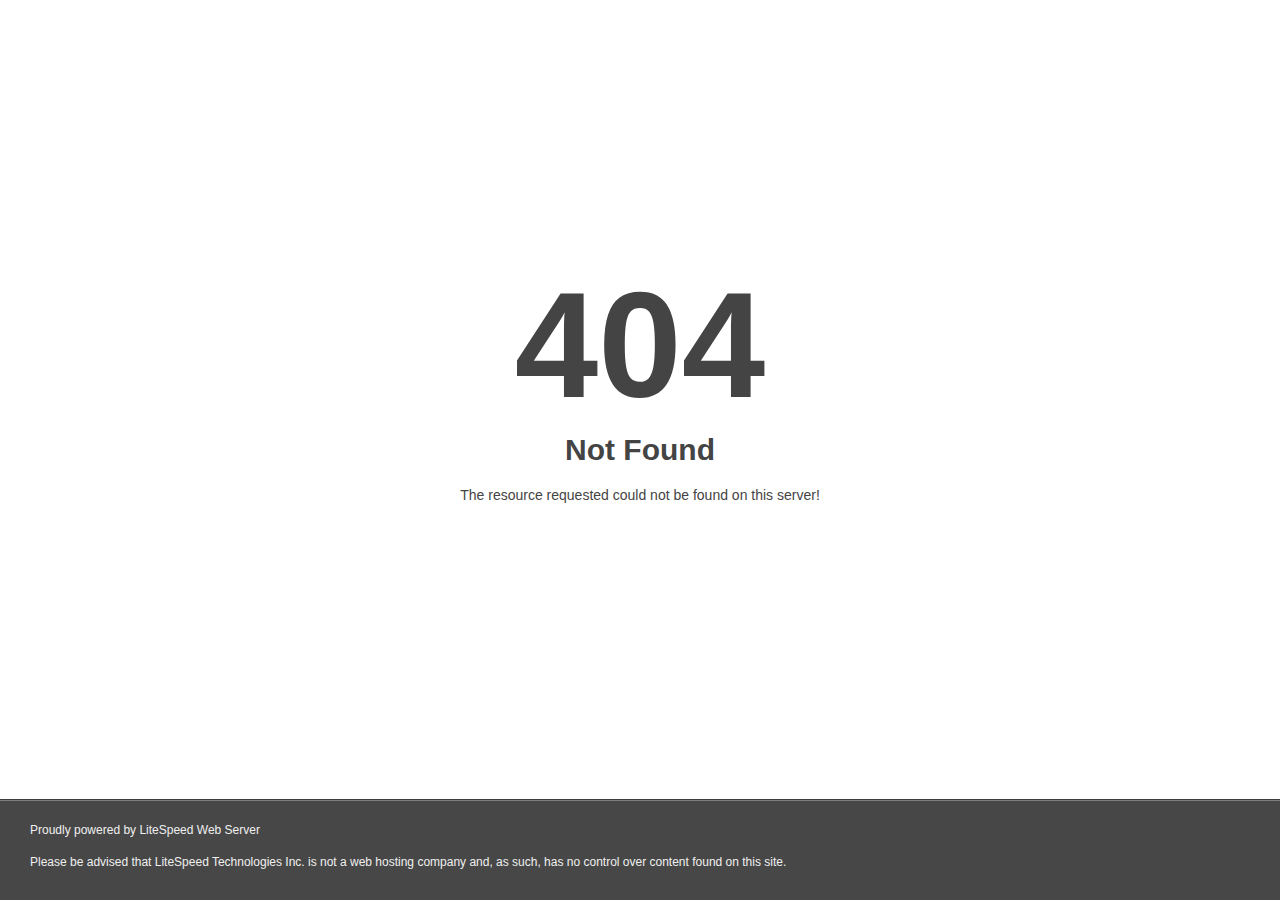
<file: assets/images/shapes/leaf-1-1.html>
<!DOCTYPE html>
<html style="height:100%">
<head>
<meta name="viewport" content="width=device-width, initial-scale=1, shrink-to-fit=no" />
<title> 404 Not Found
</title><style>@media (prefers-color-scheme:dark){body{background-color:#000!important}}</style></head>
<body style="color: #444; margin:0;font: normal 14px/20px Arial, Helvetica, sans-serif; height:100%; background-color: #fff;">
<div style="height:auto; min-height:100%; ">     <div style="text-align: center; width:800px; margin-left: -400px; position:absolute; top: 30%; left:50%;">
        <h1 style="margin:0; font-size:150px; line-height:150px; font-weight:bold;">404</h1>
<h2 style="margin-top:20px;font-size: 30px;">Not Found
</h2>
<p>The resource requested could not be found on this server!</p>
</div></div><div style="color:#f0f0f0; font-size:12px;margin:auto;padding:0px 30px 0px 30px;position:relative;clear:both;height:100px;margin-top:-101px;background-color:#474747;border-top: 1px solid rgba(0,0,0,0.15);box-shadow: 0 1px 0 rgba(255, 255, 255, 0.3) inset;">
<br>Proudly powered by LiteSpeed Web Server<p>Please be advised that LiteSpeed Technologies Inc. is not a web hosting company and, as such, has no control over content found on this site.</p></div></body></html>
</file>
<file: assets/vendors/jarallax/jarallax.css>
.jarallax {
    position: relative;
    z-index: 0;
}
.jarallax > .jarallax-img {
    position: absolute;
    object-fit: cover;
    /* support for plugin https://github.com/bfred-it/object-fit-images */
    font-family: 'object-fit: cover;';
    top: 0;
    left: 0;
    width: 100%;
    height: 100%;
    z-index: -1;
}
</file>
<file: assets/vendors/nouislider/nouislider.pips.css>
/* Base;
 *
 */
.noUi-pips,
.noUi-pips * {
-moz-box-sizing: border-box;
	box-sizing: border-box;
}
.noUi-pips {
	position: absolute;
	font: 400 12px Arial;
	color: #999;
}

/* Values;
 *
 */
.noUi-value {
	width: 40px;
	position: absolute;
	text-align: center;
}
.noUi-value-sub {
	color: #ccc;
	font-size: 10px;
}

/* Markings;
 *
 */
.noUi-marker {
	position: absolute;
	background: #CCC;
}
.noUi-marker-sub {
	background: #AAA;
}
.noUi-marker-large {
	background: #AAA;
}

/* Horizontal layout;
 *
 */
.noUi-pips-horizontal {
	padding: 10px 0;
	height: 50px;
	top: 100%;
	left: 0;
	width: 100%;
}
.noUi-value-horizontal {
	margin-left: -20px;
	padding-top: 20px;
}
.noUi-value-horizontal.noUi-value-sub {
	padding-top: 15px;
}

.noUi-marker-horizontal.noUi-marker {
	margin-left: -1px;
	width: 2px;
	height: 5px;
}
.noUi-marker-horizontal.noUi-marker-sub {
	height: 10px;
}
.noUi-marker-horizontal.noUi-marker-large {
	height: 15px;
}

/* Vertical layout;
 *
 */
.noUi-pips-vertical {
	padding: 0 10px;
	height: 100%;
	top: 0;
	left: 100%;
}
.noUi-value-vertical {
	width: 15px;
	margin-left: 20px;
	margin-top: -5px;
}

.noUi-marker-vertical.noUi-marker {
	width: 5px;
	height: 2px;
	margin-top: -1px;
}
.noUi-marker-vertical.noUi-marker-sub {
	width: 10px;
}
.noUi-marker-vertical.noUi-marker-large {
	width: 15px;
}
</file>
<file: assets/vendors/tiny-slider/tiny-slider.css>
.tns-outer {
    padding: 0 !important
}

.tns-outer [hidden] {
    display: none !important
}

.tns-outer [aria-controls],
.tns-outer [data-action] {
    cursor: pointer
}

.tns-slider {
    -webkit-transition: all 0s;
    -moz-transition: all 0s;
    transition: all 0s
}

.tns-slider>.tns-item {
    -webkit-box-sizing: border-box;
    -moz-box-sizing: border-box;
    box-sizing: border-box
}

.tns-horizontal.tns-subpixel {
    white-space: nowrap
}

.tns-horizontal.tns-subpixel>.tns-item {
    display: inline-block;
    vertical-align: top;
    white-space: normal
}

.tns-horizontal.tns-no-subpixel:after {
    content: '';
    display: table;
    clear: both
}

.tns-horizontal.tns-no-subpixel>.tns-item {
    float: left
}

.tns-horizontal.tns-carousel.tns-no-subpixel>.tns-item {
    margin-right: -100%
}

.tns-no-calc {
    position: relative;
    left: 0
}

.tns-gallery {
    position: relative;
    left: 0;
    min-height: 1px
}

.tns-gallery>.tns-item {
    position: absolute;
    left: -100%;
    -webkit-transition: transform 0s, opacity 0s;
    -moz-transition: transform 0s, opacity 0s;
    transition: transform 0s, opacity 0s
}

.tns-gallery>.tns-slide-active {
    position: relative;
    left: auto !important
}

.tns-gallery>.tns-moving {
    -webkit-transition: all 0.25s;
    -moz-transition: all 0.25s;
    transition: all 0.25s
}

.tns-autowidth {
    display: inline-block
}

.tns-lazy-img {
    -webkit-transition: opacity 0.6s;
    -moz-transition: opacity 0.6s;
    transition: opacity 0.6s;
    opacity: 0.6
}

.tns-lazy-img.tns-complete {
    opacity: 1
}

.tns-ah {
    -webkit-transition: height 0s;
    -moz-transition: height 0s;
    transition: height 0s
}

.tns-ovh {
    overflow: hidden
}

.tns-visually-hidden {
    position: absolute;
    left: -10000em
}

.tns-transparent {
    opacity: 0;
    visibility: hidden
}

.tns-fadeIn {
    opacity: 1;
    filter: alpha(opacity=100);
    z-index: 0
}

.tns-normal,
.tns-fadeOut {
    opacity: 0;
    filter: alpha(opacity=0);
    z-index: -1
}

.tns-vpfix {
    white-space: nowrap
}

.tns-vpfix>div,
.tns-vpfix>li {
    display: inline-block
}

.tns-t-subp2 {
    margin: 0 auto;
    width: 310px;
    position: relative;
    height: 10px;
    overflow: hidden
}

.tns-t-ct {
    width: 2333.3333333%;
    width: -webkit-calc(100% * 70 / 3);
    width: -moz-calc(100% * 70 / 3);
    width: calc(100% * 70 / 3);
    position: absolute;
    right: 0
}

.tns-t-ct:after {
    content: '';
    display: table;
    clear: both
}

.tns-t-ct>div {
    width: 1.4285714%;
    width: -webkit-calc(100% / 70);
    width: -moz-calc(100% / 70);
    width: calc(100% / 70);
    height: 10px;
    float: left
}

/*# sourceMappingURL=sourcemaps/tiny-slider.css.map */
</file>
<file: assets/vendors/alefox-icons/style.css>
@font-face {
  font-family: 'icon';
  src:  url('fonts/icona246.eot?shnr6m');
  src:  url('fonts/icona246.eot?shnr6m#iefix') format('embedded-opentype'),
    url('fonts/icona246.ttf?shnr6m') format('truetype'),
    url('fonts/icona246.woff?shnr6m') format('woff'),
    url('fonts/icona246.svg?shnr6m#icon') format('svg');
  font-weight: normal;
  font-style: normal;
  font-display: block;
}

[class^="icon-"], [class*=" icon-"] {
  /* use !important to prevent issues with browser extensions that change fonts */
  font-family: 'icon' !important;
  speak: never;
  font-style: normal;
  font-weight: normal;
  font-variant: normal;
  text-transform: none;
  line-height: 1;

  /* Better Font Rendering =========== */
  -webkit-font-smoothing: antialiased;
  -moz-osx-font-smoothing: grayscale;
}

.icon-check-mark:before {
  content: "\e90c";
}
.icon-email1:before {
  content: "\e90e";
}
.icon-play-button:before {
  content: "\e913";
}
.icon-right-arrow:before {
  content: "\e914";
}
.icon-up-arrow:before {
  content: "\e918";
}
.icon-left-arrow:before {
  content: "\e919";
}
.icon-down-arrow:before {
  content: "\e91a";
}
.icon-right-arrow-two:before {
  content: "\e915";
}
.icon-up-arrow-two:before {
  content: "\e91d";
}
.icon-right-arrow-two1:before {
  content: "\e91c";
}
.icon-down-arrow-two:before {
  content: "\e91b";
}
.icon-shopping-cart1:before {
  content: "\e917";
}
.icon-agriculture:before {
  content: "\e900";
}
.icon-agronomy:before {
  content: "\e901";
}
.icon-email:before {
  content: "\e902";
}
.icon-farmer:before {
  content: "\e903";
}
.icon-farmer-two:before {
  content: "\e904";
}
.icon-fertilizer:before {
  content: "\e905";
}
.icon-gardening:before {
  content: "\e906";
}
.icon-location:before {
  content: "\e907";
}
.icon-management:before {
  content: "\e909";
}
.icon-phone-call:before {
  content: "\e90a";
}
.icon-phone-call-two:before {
  content: "\e90b";
}
.icon-salad:before {
  content: "\e90d";
}
.icon-save-energy:before {
  content: "\e90f";
}
.icon-sustainability:before {
  content: "\e911";
}
.icon-vegetable:before {
  content: "\e912";
}
.icon-magnifying-glass:before {
  content: "\e910";
}
.icon-shopping-cart:before {
  content: "\e916";
}
</file>
<file: assets/css/alefox.css>
/*--------------------------------------------------------------
>>> TABLE OF CONTENTS:
----------------------------------------------------------------
# Utility
# Cards
# Common
# Form
# Navigations
# Animations
# Mobile Nav
# Search Popup
# Page Header
# Google Map
# Client Carousel
--------------------------------------------------------------*/
:root {
  --alefox-font: "Rubik", sans-serif;
  --alefox-heading-font: "Inter", serif;
  --alefox-text: #636363;
  --alefox-text-rgb: 99, 99, 99;
  --alefox-text-dark: #b7b7b7;
  --alefox-text-dark-rgb: 183, 183, 183;
  --alefox-text-gray: #89868d;
  --alefox-text-gray-rgb: 137, 134, 141;
  --alefox-base: #44a05b;
  --alefox-base-rgb: 68, 160, 91;
  --alefox-gray: #f6f4ec;
  --alefox-gray-rgb: 246, 244, 236;
  --alefox-gray2: #e1eff0;
  --alefox-gray2-rgb: 225, 239, 240;
  --alefox-white: #fff;
  --alefox-white-rgb: 255, 255, 255;
  --alefox-black: #122f2a;
  --alefox-black-rgb: 18, 47, 42;
  --alefox-black2: #202221;
  --alefox-black2-rgb: 32, 34, 33;
  --alefox-black3: #000;
  --alefox-black3-rgb: 0, 0, 0;
  --alefox-border-color: #dddddd;
  --alefox-border-color-rgb: 221, 221, 221;
  --alefox-letter-space: 0.1em;
  --alefox-letter-space-xl: 0.2em;
}

/*--------------------------------------------------------------
# Utility
--------------------------------------------------------------*/
.mt-20 {
  margin-top: 20px;
}

.mt-30 {
  margin-top: 30px;
}

.mt-40 {
  margin-top: 40px;
}

.mt-50 {
  margin-top: 50px;
}

.mt-60 {
  margin-top: 60px;
}

.mt-80 {
  margin-top: 80px;
}

.mt-120 {
  margin-top: 120px;
}

.mt--60 {
  margin-top: -60px;
}

.mt--120 {
  margin-top: -120px;
}

.mb-20 {
  margin-bottom: 20px;
}

.mb-30 {
  margin-bottom: 30px;
}

.mb-40 {
  margin-bottom: 40px;
}

.mb-50 {
  margin-bottom: 50px;
}

.mb-60 {
  margin-bottom: 60px;
}

.mb-80 {
  margin-bottom: 80px;
}

.mb-120 {
  margin-bottom: 120px;
}

.mb--60 {
  margin-bottom: -60px;
}

.mb--120 {
  margin-bottom: -120px;
}

.pt-20 {
  padding-top: 20px;
}

.pt-30 {
  padding-top: 30px;
}

.pt-40 {
  padding-top: 40px;
}

.pt-50 {
  padding-top: 50px;
}

.pt-60 {
  padding-top: 60px;
}

.pt-80 {
  padding-top: 80px;
}

.pt-100 {
  padding-top: 100px;
}

.pt-110 {
  padding-top: 110px;
}

.pt-115 {
  padding-top: 115px;
}

.pt-120 {
  padding-top: 120px;
}

.pt-142 {
  padding-top: 142px;
}

.pb-20 {
  padding-bottom: 20px;
}

.pb-30 {
  padding-bottom: 30px;
}

.pb-40 {
  padding-bottom: 40px;
}

.pb-50 {
  padding-bottom: 50px;
}

.pb-60 {
  padding-bottom: 60px;
}

.pb-80 {
  padding-bottom: 80px;
}

.pb-90 {
  padding-bottom: 90px;
}

.pb-100 {
  padding-bottom: 100px;
}

.pb-110 {
  padding-bottom: 110px;
}

.pb-115 {
  padding-bottom: 115px;
}

.pb-120 {
  padding-bottom: 120px;
}

.pl-5 {
  padding-left: 5px;
}

.pl-10 {
  padding-left: 10px;
}

.pl-15 {
  padding-left: 15px;
}

.pl-20 {
  padding-left: 20px;
}

.pl-30 {
  padding-left: 30px;
}

.pr-5 {
  padding-right: 5px;
}

.pr-10 {
  padding-right: 10px;
}

.pr-15 {
  padding-right: 15px;
}

.pr-20 {
  padding-right: 20px;
}

.pr-30 {
  padding-right: 30px;
}

/*--------------------------------------------------------------
# Common
--------------------------------------------------------------*/
body {
  font-family: var(--alefox-font, "Rubik", sans-serif);
  color: var(--alefox-text, #636363);
  font-size: 16px;
  line-height: 1.75;
  font-weight: 400;
}

body.locked {
  overflow: hidden;
}

a {
  color: var(--alefox-base, #44a05b);
  transition: all 400ms ease;
}

a,
a:hover,
a:focus,
a:visited {
  text-decoration: none;
}

::placeholder {
  color: inherit;
  opacity: 1;
}

h1,
h2,
h3,
h4,
h5,
h6 {
  font-family: var(--alefox-heading-font, "Inter", serif);
  color: var(--alefox-black, #122f2a);
}
@media (max-width: 575px) {
  h1 br,
  h2 br,
  h3 br,
  h4 br,
  h5 br,
  h6 br {
    display: none;
  }
}

@media (max-width: 575px) {
  p br {
    display: none;
  }
}

::placeholder {
  color: inherit;
  opacity: 1;
}

.background-base {
  background-color: var(--alefox-base, #44a05b);
}

.background-gray {
  background-color: var(--alefox-gray, #f6f4ec);
}

.background-black {
  background-color: var(--alefox-black, #122f2a);
}

.background-black-2 {
  background-color: var(--alefox-black2, #202221);
}

.alefox-text-dark {
  color: var(--alefox-text-dark, #b7b7b7);
}

.page-wrapper {
  position: relative;
  margin: 0 auto;
  width: 100%;
  min-width: 300px;
  overflow: hidden;
}

.container-fluid,
.container {
  padding-left: 15px;
  padding-right: 15px;
}

@media (min-width: 1200px) {
  .container {
    max-width: 1200px;
  }
}
.row {
  --bs-gutter-x: 30px;
}

.gutter-y-10 {
  --bs-gutter-y: 10px;
}

.gutter-y-15 {
  --bs-gutter-y: 15px;
}

.gutter-y-20 {
  --bs-gutter-y: 20px;
}

.gutter-y-30 {
  --bs-gutter-y: 30px;
}

.gutter-y-60 {
  --bs-gutter-y: 60px;
}

.alefox-btn {
  display: inline-block;
  vertical-align: middle;
  -webkit-appearance: none;
  border: none;
  outline: none !important;
  background-color: transparent;
  border-radius: 0;
  color: var(--alefox-black, #122f2a);
  font-size: 16px;
  font-weight: 600;
  font-family: var(--alefox-font, "Rubik", sans-serif);
  padding: 14px 40px;
  transition: 500ms;
  text-transform: uppercase;
  position: relative;
  overflow: hidden;
  text-align: center;
}
.alefox-btn__item {
  position: absolute;
  background-color: var(--alefox-base, #44a05b);
}
.alefox-btn__item:nth-child(1) {
  top: 0px;
  left: 0px;
  width: 100%;
  height: 2px;
  -webkit-animation: 2s animateTop linear infinite;
  animation: 2s animateTop linear infinite;
}
.alefox-btn__item:nth-child(2) {
  top: 0px;
  right: 0px;
  height: 100%;
  width: 2px;
  -webkit-animation: 2s animateRight linear -1s infinite;
  animation: 2s animateRight linear -1s infinite;
}
.alefox-btn__item:nth-child(3) {
  bottom: 0px;
  left: 0px;
  width: 100%;
  height: 2px;
  -webkit-animation: 2s animateBottom linear infinite;
  animation: 2s animateBottom linear infinite;
}
.alefox-btn__item:nth-child(4) {
  top: 0px;
  left: 0px;
  height: 100%;
  width: 2px;
  -webkit-animation: 2s animateLeft linear -1s infinite;
  animation: 2s animateLeft linear -1s infinite;
}
.alefox-btn:hover {
  color: var(--alefox-black, #122f2a);
}
.alefox-btn:hover .alefox-btn__item {
  animation-play-state: paused;
}

.tabs-box .tabs-content .tab:not(.active-tab) {
  display: none;
}

.bootstrap-select .dropdown-menu {
  padding-top: 0;
  padding-bottom: 0;
  border-radius: 0;
}
.bootstrap-select .dropdown-item.active,
.bootstrap-select .dropdown-item:active {
  background-color: var(--alefox-base, #44a05b);
}

.tns-outer .tns-controls {
  display: flex;
  justify-content: center;
  align-items: center;
  margin-top: 40px;
}
.tns-outer .tns-controls button {
  width: 45px;
  height: 45px;
  border: 2px solid #f4f4f4;
  outline: none;
  display: flex;
  justify-content: center;
  align-items: center;
  color: var(--alefox-text, #636363);
  border-radius: 50%;
  margin-left: 5px;
  margin-right: 5px;
}

.block-title {
  margin-top: -8px;
  margin-bottom: 50px;
}
.block-title__decor {
  width: 21px;
  height: 14px;
  background-image: url(../images/shapes/leaf-1-1.html);
  background-repeat: no-repeat;
  background-position: top center;
  display: inline-block;
  line-height: 1;
  margin-bottom: -5px;
  position: relative;
  top: -7px;
}
.block-title p {
  margin: 0;
  color: var(--alefox-text, #636363);
  font-size: 16px;
  line-height: 1;
  margin-bottom: 7px;
}
@media (min-width: 768px) {
  .block-title p {
    font-size: 18px;
  }
}
@media (min-width: 992px) {
  .block-title p {
    font-size: 20px;
  }
}
.block-title h3 {
  margin: 0;
  font-size: 35px;
  color: var(--alefox-black, #122f2a);
}
@media (min-width: 768px) {
  .block-title h3 {
    font-size: 42px;
  }
}
@media (min-width: 992px) {
  .block-title h3 {
    font-size: 50px;
  }
}

.ul-list-one {
  margin-bottom: 0;
}
.ul-list-one li {
  position: relative;
  padding-left: 45px;
  font-size: 16px;
  font-weight: 500;
  color: var(--alefox-black, #122f2a);
}
@media (min-width: 481px) {
  .ul-list-one li {
    font-size: 20px;
  }
}
.ul-list-one li::before {
  content: "\e907";
  color: var(--alefox-base, #44a05b);
  font-size: 26px;
  position: absolute;
  top: 50%;
  left: 0;
  transform: translateY(-50%);
  font-family: "azino-icon";
}

.preloader {
  position: fixed;
  background-color: var(--alefox-black, #122f2a);
  background-position: center center;
  background-repeat: no-repeat;
  top: 0;
  left: 0;
  right: 0;
  bottom: 0;
  z-index: 9991;
  display: -webkit-box;
  display: flex;
  -webkit-box-pack: center;
  justify-content: center;
  -webkit-box-align: center;
  align-items: center;
  text-align: center;
}
.preloader__image {
  -webkit-animation-fill-mode: both;
  animation-fill-mode: both;
  -webkit-animation-name: flipInY;
  animation-name: flipInY;
  -webkit-animation-duration: 2s;
  animation-duration: 2s;
  -webkit-animation-iteration-count: infinite;
  animation-iteration-count: infinite;
  background-repeat: no-repeat;
  background-position: center center;
  background-size: 60px auto;
  width: 100%;
  height: 100%;
}

/* scroll to top */
.scroll-top {
  position: fixed;
  right: 30px;
  bottom: 30px;
  height: 50px;
  width: 50px;
  cursor: pointer;
  display: block;
  border-radius: 50%;
  background-color: var(--alefox-black, #122f2a);
  z-index: 99;
  opacity: 0;
  padding: 6px;
  visibility: hidden;
  transform: translateY(15px);
  -webkit-transition: all 200ms linear;
  transition: all 200ms linear;
}
.scroll-top--active {
  opacity: 1;
  visibility: visible;
  transform: translateY(0);
}
.scroll-top::after {
  position: absolute;
  content: "\e91d";
  font-family: "icon" !important;
  text-align: center;
  line-height: 50px;
  font-size: 17px;
  color: var(--alefox-base, #44a05b);
  left: 0;
  top: 0;
  height: 100%;
  width: 100%;
  cursor: pointer;
  display: block;
  z-index: 1;
  -webkit-transition: all 200ms linear;
  transition: all 200ms linear;
}
.scroll-top__circle path {
  stroke: var(--alefox-base, #44a05b);
  stroke-width: 4;
  fill: none;
  box-sizing: border-box;
  -webkit-transition: all 200ms linear;
  transition: all 200ms linear;
}

/* post paginations */
.post-pagination {
  display: flex;
  align-items: center;
  justify-content: center;
  gap: 10px;
  margin: 0;
  padding: 0;
  list-style: none;
  margin-top: 30px;
}
.post-pagination.text-left {
  justify-content: flex-start;
}
@media (max-width: 767px) {
  .post-pagination {
    margin-top: 10px;
  }
}
.post-pagination a {
  display: flex;
  width: 45px;
  height: 45px;
  background-color: var(--alefox-gray, #f6f4ec);
  align-items: center;
  justify-content: center;
  color: var(--alefox-black, #122f2a);
  font-size: 16px;
  font-weight: 400;
  border-radius: 5px;
  transition: 500ms ease;
}
.post-pagination a.current, .post-pagination a:hover {
  background-color: var(--alefox-base, #44a05b);
  color: var(--alefox-white, #fff);
}

.alefox-owl__carousel--with-shadow .owl-stage-outer {
  overflow: visible;
}
.alefox-owl__carousel--with-shadow .owl-item {
  opacity: 0;
  visibility: hidden;
  transition: opacity 500ms ease, visibility 500ms ease;
}
.alefox-owl__carousel--with-shadow .owl-item.active {
  opacity: 1;
  visibility: visible;
}

.alefox-owl__carousel--basic-nav.owl-carousel .owl-nav {
  display: flex;
  justify-content: center;
  gap: 20px;
  margin-top: 40px;
}
.alefox-owl__carousel--basic-nav.owl-carousel .owl-nav button {
  border: none;
  outline: none;
  border-radius: 50%;
  opacity: 1;
  margin: 0;
  padding: 0;
  border: none;
  outline: none;
  width: 60px;
  height: 60px;
  background-color: transparent;
  display: flex;
  justify-content: center;
  opacity: 1;
  align-items: center;
  color: var(--alefox-base, #44a05b);
  border-radius: 50%;
  border: 1px solid var(--alefox-border-color, #dddddd);
  font-size: 20px;
  transition: all 500ms ease;
}
.alefox-owl__carousel--basic-nav.owl-carousel .owl-nav button:hover {
  background-color: var(--alefox-base, #44a05b);
  border-color: var(--alefox-base, #44a05b);
  color: var(--alefox-white, #fff);
}
.alefox-owl__carousel--basic-nav.owl-carousel .owl-dots {
  display: flex;
  align-items: center;
  justify-content: center;
  gap: 20px;
  margin-top: 50px;
}
.alefox-owl__carousel--basic-nav.owl-carousel .owl-dots .owl-dot span {
  width: 6px;
  height: 6px;
  display: block;
  border-radius: 50%;
  background-color: var(--alefox-border-color, #dddddd);
  border: none;
  position: relative;
  margin: 0;
  -webkit-transition: all 300ms ease;
  transition: all 300ms ease;
}
.alefox-owl__carousel--basic-nav.owl-carousel .owl-dots .owl-dot span::after {
  width: 22px;
  height: 22px;
  position: absolute;
  content: "";
  left: -8px;
  top: 0;
  bottom: 0;
  margin: auto;
  border-radius: 50%;
  border: 1px solid var(--alefox-base, #44a05b);
  transform: scale(0);
  -webkit-transition: all 300ms ease;
  transition: all 300ms ease;
}
.alefox-owl__carousel--basic-nav.owl-carousel .owl-dots .owl-dot:hover span, .alefox-owl__carousel--basic-nav.owl-carousel .owl-dots .owl-dot.active span {
  background-color: var(--alefox-base, #44a05b);
}
.alefox-owl__carousel--basic-nav.owl-carousel .owl-dots .owl-dot:hover span::after, .alefox-owl__carousel--basic-nav.owl-carousel .owl-dots .owl-dot.active span::after {
  transform: scale(1);
}
.alefox-owl__carousel--basic-nav.owl-carousel .owl-dots.disabled {
  display: none;
}
.alefox-owl__carousel--basic-nav.owl-carousel .owl-nav.disabled + .owl-dots {
  margin-top: 50px;
}
.alefox-owl__carousel--basic-nav.owl-carousel .owl-nav.disabled {
  display: none;
}

.sec-title {
  position: relative;
  line-height: 1;
  padding-bottom: 36px;
}
@media (min-width: 768px) {
  .sec-title {
    padding-bottom: 49px;
    margin-top: -2px;
  }
}
.sec-title__tagline {
  margin: 0;
  color: var(--alefox-base, #44a05b);
  text-transform: uppercase;
  display: inline-block;
  font-weight: 500;
  font-family: var(--alefox-font, "Rubik", sans-serif);
  font-size: 16px;
  line-height: 1em;
  margin-bottom: 14px;
}
.sec-title__tagline__left-leaf {
  width: 18px;
  height: 18px;
  display: inline-block;
  position: relative;
  background-position: center center;
  background-repeat: no-repeat;
  background-size: cover;
  top: 2px;
  margin-right: 10px;
  overflow: hidden;
  animation: treeMove2 4s linear 0s infinite;
}
.sec-title__tagline__right-leaf {
  width: 18px;
  height: 18px;
  display: inline-block;
  position: relative;
  background-position: center center;
  background-repeat: no-repeat;
  background-size: cover;
  top: 2px;
  margin-left: 10px;
  overflow: hidden;
  animation: treeMove2 4s linear 0s infinite;
}
.sec-title__title {
  margin: 0;
  font-size: 32px;
  line-height: 40px;
  font-weight: 700;
  margin: 0;
}
.sec-title__title > span {
  color: var(--alefox-base, #44a05b);
}
@media (min-width: 768px) {
  .sec-title__title {
    font-size: 40px;
    line-height: 50px;
  }
}
.sec-title.text-left .sec-title__tagline__right-leaf, .sec-title.text-end .sec-title__tagline__right-leaf {
  display: none;
}

.ui-datepicker .ui-datepicker-header {
  background-image: none;
  background-color: var(--alefox-black, #122f2a);
  color: var(--alefox-white, #fff);
  font-family: var(--alefox-font, "Rubik", sans-serif);
}

.ui-datepicker-calendar th span {
  font-family: var(--alefox-font, "Rubik", sans-serif);
}
.ui-datepicker-calendar td {
  background-color: var(--alefox-gray, #f6f4ec);
  background-image: none;
  font-family: var(--alefox-font, "Rubik", sans-serif);
  color: var(--alefox-text, #636363);
}
.ui-datepicker-calendar td a {
  border-color: var(--alefox-border-color, #dddddd);
  background-color: var(--alefox-gray, #f6f4ec);
  background-image: none;
}
.ui-datepicker-calendar .ui-state-default,
.ui-datepicker-calendar .ui-widget-content .ui-state-default,
.ui-datepicker-calendar .ui-widget-header .ui-state-default {
  border-color: var(--alefox-border-color, #dddddd);
  background-color: var(--alefox-gray, #f6f4ec);
  background-image: none;
  color: var(--alefox-text, #636363);
  padding: 10px 5px;
  text-align: center;
  line-height: 1em;
}
.ui-datepicker-calendar .ui-state-default:hover,
.ui-datepicker-calendar .ui-widget-content .ui-state-default:hover,
.ui-datepicker-calendar .ui-widget-header .ui-state-default:hover {
  color: var(--alefox-white, #fff);
  background-color: var(--alefox-base, #44a05b);
}
.ui-datepicker-calendar .ui-state-highlight,
.ui-datepicker-calendar .ui-widget-content .ui-state-highlight,
.ui-datepicker-calendar .ui-widget-header .ui-state-highlight {
  color: var(--alefox-white, #fff);
  background-color: var(--alefox-base, #44a05b);
}

.ui-datepicker .ui-datepicker-prev,
.ui-datepicker .ui-datepicker-next {
  background-image: none;
  background-color: var(--alefox-white, #fff);
  color: var(--alefox-black, #122f2a);
}
.ui-datepicker .ui-datepicker-prev:hover,
.ui-datepicker .ui-datepicker-next:hover {
  background-color: var(--alefox-base, #44a05b);
  color: var(--alefox-white, #fff);
  top: 2px;
}

.ui-datepicker .ui-datepicker-prev:hover {
  left: 2px;
}

.ui-datepicker .ui-datepicker-next:hover {
  right: 2px;
}

/*--------------------------------------------------------------
# Cards
--------------------------------------------------------------*/
.video-one {
  position: relative;
  background-color: var(--alefox-black2, #202221);
  padding: 120px 0;
}
@media (max-width: 767px) {
  .video-one {
    padding: 80px 0;
  }
}
.video-one__bg {
  position: absolute;
  top: 0;
  left: 0;
  right: 0;
  bottom: 0;
  background-size: cover;
  background-position: center center;
  background-repeat: no-repeat;
  opacity: 0.29;
}
.video-one__shape {
  position: absolute;
  left: 0;
  bottom: 130px;
  width: 100%;
  height: 130px;
  background-position: center center;
  background-repeat: no-repeat;
  animation: zumpXtwo 600ms infinite alternate;
}
@media (max-width: 991px) {
  .video-one__shape {
    display: none;
  }
}
.video-one .container {
  position: relative;
  text-align: center;
}
.video-one .video-popup {
  width: 76px;
  height: 76px;
  background-color: var(--alefox-white, #fff);
  border-radius: 50%;
  display: flex;
  align-items: center;
  justify-content: center;
  margin: auto;
  font-size: 37px;
  color: var(--alefox-base, #44a05b);
  transition: all 500ms ease;
  position: relative;
  z-index: 10;
}
.video-one .video-popup .ripple,
.video-one .video-popup .ripple:before,
.video-one .video-popup .ripple:after {
  position: absolute;
  top: 50%;
  left: 50%;
  width: 100%;
  height: 100%;
  transform: translate(-50%, -50%);
  box-shadow: 0 0 0 0 rgba(var(--alefox-white-rgb, 255, 255, 255), 0.25);
  animation: ripple 3s infinite;
  border-radius: 50%;
}
.video-one .video-popup .ripple:before {
  animation-delay: 0.9s;
  content: "";
  position: absolute;
}
.video-one .video-popup .ripple::after {
  animation-delay: 0.6s;
  content: "";
  position: absolute;
}
.video-one .video-popup:hover {
  background-color: var(--alefox-base, #44a05b);
  color: var(--alefox-white, #fff);
}
.video-one__sub-title {
  color: var(--alefox-white, #fff);
  font-size: 18px;
  font-weight: 400;
  letter-spacing: 3px;
  font-style: italic;
  text-transform: uppercase;
  margin: 30px 0 15px;
}
@media (max-width: 767px) {
  .video-one__sub-title {
    font-size: 16px;
  }
}
.video-one__title {
  margin: 0;
  color: var(--alefox-white, #fff);
  font-size: 32px;
  font-weight: 800;
  line-height: 44px;
  margin-bottom: 41px;
}
@media (min-width: 768px) {
  .video-one__title {
    font-size: 40px;
    line-height: 50px;
  }
}
.video-one .alefox-btn {
  color: var(--alefox-white, #fff);
}
.video-one .alefox-btn__item {
  background-color: var(--alefox-white, #fff);
}

.video-two {
  position: relative;
  background-color: var(--alefox-black, #122f2a);
  padding: 143px 0 320px;
}
@media (max-width: 767px) {
  .video-two {
    padding: 100px 0 270px;
  }
  .video-two .text-end {
    text-align: left !important;
  }
}
.video-two__bg {
  position: absolute;
  top: 0;
  left: 0;
  right: 0;
  bottom: 0;
  background-color: var(--alefox-black, #122f2a);
  background-size: cover;
  background-position: center center;
  background-repeat: no-repeat;
  opacity: 0.5;
}
.video-two__shape {
  position: absolute;
  left: 0;
  top: 0;
  width: 100%;
  height: 100%;
  background-position: left top;
  background-repeat: no-repeat;
  background-size: auto;
}
@media (max-width: 1199px) {
  .video-two__shape {
    display: none;
  }
}
.video-two .container {
  position: relative;
}
.video-two__btn {
  width: 145px;
  height: 145px;
  display: inline-flex;
  justify-content: center;
  align-items: center;
  border-radius: 50%;
  position: relative;
  margin-top: 42px;
}
.video-two__btn .video-popup {
  font-size: 24px;
  color: var(--alefox-white, #fff);
  transition: all 500ms ease;
  position: relative;
  z-index: 10;
}
.video-two__btn .video-popup:hover {
  color: var(--alefox-base, #44a05b);
}
.video-two__btn .curved-circle {
  position: absolute;
  top: 0;
  left: 0;
  width: 145px;
  height: 145px;
  transform-origin: center center;
  display: flex;
  justify-content: center;
  align-items: center;
  animation: textRotate 15s linear 0s forwards infinite alternate;
}
.video-two__btn .curved-circle--item {
  width: 145px !important;
  height: 145px !important;
}
.video-two__btn .curved-circle--item span {
  text-transform: uppercase;
  font-size: 14px;
  color: var(--alefox-white, #fff);
  letter-spacing: 0.4em;
}
.video-two__title {
  margin: 0;
  text-transform: uppercase;
  color: var(--alefox-white, #fff);
  font-size: 40px;
  line-height: 1.2em;
  margin-bottom: 40px;
}
@media (min-width: 768px) {
  .video-two__title {
    font-size: 50px;
  }
}
@media (min-width: 992px) {
  .video-two__title {
    font-size: 60px;
    margin-bottom: 35px;
  }
}
.video-two__link::before {
  background-color: var(--alefox-base, #44a05b);
}

.team-one {
  position: relative;
  padding: 120px 0 61px;
}
@media (max-width: 767px) {
  .team-one {
    padding: 80px 0;
  }
}
.team-one--carousel {
  padding: 120px 0;
}
@media (max-width: 767px) {
  .team-one--carousel {
    padding: 80px 0;
  }
}

.team-card {
  position: relative;
  border-radius: 10px;
  background-color: var(--alefox-gray2, #e1eff0);
  padding: 41px 20px 92px;
  margin-bottom: 115px;
}
.team-card__image {
  position: relative;
  z-index: 2;
  background-color: var(--alefox-white, #fff);
  border-radius: 50%;
  width: 278px;
  height: 278px;
  margin: 0 auto;
  overflow: hidden;
  padding: 12px;
}
.team-card__image::after {
  position: absolute;
  z-index: -1;
  left: 0;
  top: 0;
  width: 100%;
  height: 0;
  content: "";
  background-color: var(--alefox-base, #44a05b);
  transition: all 500ms ease;
}
.team-card__image img {
  height: 100%;
  object-fit: cover;
  width: 100%;
  border-radius: 50%;
}
.team-card:hover .team-card__image::after {
  height: 50%;
}
.team-card__content {
  position: absolute;
  z-index: 3;
  bottom: -54px;
  left: 0;
  right: 0;
  width: 100%;
  max-width: 270px;
  margin: 0 auto 0;
  background-color: var(--alefox-white, #fff);
  border-radius: 10px;
  text-align: center;
  padding: 25px 20px 22px;
  transition: all 500ms ease;
  filter: drop-shadow(0 0 68px rgba(0, 0, 0, 0.06));
}
.team-card__content::after {
  content: "";
  position: absolute;
  top: 0;
  left: 0;
  bottom: 0;
  width: 100%;
  background-color: var(--alefox-black, #122f2a);
  border-radius: 10px;
  z-index: -1;
  transform: scale(1, 0);
  perspective: 400px;
  visibility: hidden;
  transition: transform 500ms ease-in-out, visibility 500ms ease-in-out;
  transform-origin: bottom center;
}
.team-card:hover .team-card__content::after {
  transform: scale(1, 1);
  visibility: visible;
  transform-origin: top center;
}
.team-card:hover .team-card__social {
  transform: scale(1);
  opacity: 1;
}
.team-card:hover .team-card__social::after {
  opacity: 1;
  visibility: visible;
  top: -39px;
}
.team-card:hover .team-card__designation,
.team-card:hover .team-card__title {
  color: var(--alefox-white, #fff);
}
.team-card__title {
  margin: 0;
  font-size: 22px;
  text-transform: capitalize;
  font-weight: bold;
  margin-bottom: 7px;
}
.team-card__title a {
  color: inherit;
  background: linear-gradient(to right, currentcolor 0%, currentcolor 100%) 0px 95%/0px 1px no-repeat;
  transition: all 500ms ease;
}
.team-card__title a:hover {
  background-size: 100% 1px;
}
.team-card__title a:hover {
  color: var(--alefox-base, #44a05b);
}
.team-card__designation {
  margin: 0;
  font-size: 16px;
  text-transform: capitalize;
  transition: all 300ms ease;
}
.team-card__social {
  position: absolute;
  z-index: 2;
  bottom: -113px;
  left: 0;
  right: 0;
  width: 100%;
  max-width: 270px;
  margin: 0 auto 0;
  display: flex;
  align-items: center;
  justify-content: center;
  gap: 10px;
  transition: all 700ms ease;
  transform: scale(0.5);
  opacity: 0;
}
.team-card__social::after {
  content: "";
  position: absolute;
  top: 0;
  left: 0;
  top: -80px;
  height: 60px;
  width: 100%;
  background-color: var(--alefox-base, #44a05b);
  border-radius: 10px;
  z-index: -1;
  transition: all 500ms ease;
  opacity: 0;
  visibility: hidden;
}
.team-card__social a {
  width: 40px;
  height: 40px;
  font-size: 16px;
  border-radius: 50%;
  background-color: var(--alefox-white, #fff);
  display: flex;
  overflow: hidden;
  position: relative;
  z-index: 2;
  justify-content: center;
  align-items: center;
  color: var(--alefox-black, #122f2a);
  filter: drop-shadow(0 0 68px rgba(0, 0, 0, 0.45));
  transition: all 500ms ease;
}
.team-card__social a i {
  position: relative;
  z-index: 2;
  display: inline-block;
  -webkit-backface-visibility: hidden;
  backface-visibility: hidden;
}
.team-card__social a:hover {
  color: var(--alefox-white, #fff);
  background-color: var(--alefox-black, #122f2a);
}
.team-card__social a:hover i {
  animation: iconTranslateX 0.4s forwards;
}

.team-details {
  padding: 120px 0;
}
@media (max-width: 767px) {
  .team-details {
    padding: 80px 0;
  }
}
.team-details__image {
  display: inline-block;
  position: relative;
}
.team-details__image img {
  max-width: 100%;
}
.team-details__content {
  position: relative;
}
@media (min-width: 1200px) {
  .team-details__content {
    padding-left: 30px;
  }
}
.team-details__title {
  text-transform: capitalize;
  margin: 0;
  font-weight: 800;
  font-size: 30px;
  line-height: 1;
  margin-top: -5px;
  margin-bottom: 4px;
}
@media (min-width: 768px) {
  .team-details__title {
    font-size: 35px;
  }
}
@media (min-width: 992px) {
  .team-details__title {
    font-size: 40px;
  }
}
.team-details__designation {
  margin: 0;
  font-size: 16px;
  margin-bottom: 20px;
}
.team-details__text {
  margin: 0;
}
.team-details__list {
  margin: 31px 0;
  padding: 0;
  list-style: none;
}
.team-details__list li {
  position: relative;
  font-size: 16px;
  padding-left: 27px;
  margin-bottom: 3px;
}
.team-details__list li > i {
  position: absolute;
  top: 50%;
  left: 0;
  transform: translateY(-50%);
  font-size: 15px;
  color: var(--alefox-base, #44a05b);
}
.team-details__social {
  display: flex;
  flex-wrap: wrap;
  gap: 10px;
  margin-bottom: 22px;
}
.team-details__social a {
  width: 40px;
  height: 40px;
  display: flex;
  justify-content: center;
  align-items: center;
  background-color: var(--alefox-gray, #f6f4ec);
  font-size: 14px;
  color: var(--alefox-black, #122f2a);
  transition: all 500ms ease;
  border-radius: 50%;
}
.team-details__social a:hover {
  background-color: var(--alefox-base, #44a05b);
  color: var(--alefox-white, #fff);
}
.team-details__progress {
  position: relative;
}
.team-details__progress + .team-details__progress {
  margin-top: 20px;
}
.team-details__progress__title {
  text-transform: capitalize;
  margin: 0;
  font-size: 18px;
  font-weight: 700;
  margin-bottom: 8px;
}
.team-details__progress__bar {
  width: 100%;
  height: 9px;
  background-color: var(--alefox-gray, #f6f4ec);
  position: relative;
  border-radius: 20px;
}
.team-details__progress__inner {
  position: absolute;
  height: 100%;
  left: 0;
  top: 0;
  background-color: var(--alefox-base, #44a05b);
  transition: all 700ms linear;
  border-radius: 20px;
  width: 0px;
}
.team-details__progress__number {
  position: absolute;
  bottom: calc(100% + 5px);
  right: 0;
  font-size: 16px;
  font-weight: 400;
}

.team-form-one {
  position: relative;
  background-color: var(--alefox-gray, #f6f4ec);
  padding: 120px 0;
}
@media (max-width: 767px) {
  .team-form-one {
    padding: 80px 0;
  }
}
.team-form-one .container {
  position: relative;
  max-width: 800px;
}
.team-form-one .form-one .bootstrap-select > .dropdown-toggle,
.team-form-one .form-one input[type=text],
.team-form-one .form-one input[type=email],
.team-form-one .form-one textarea {
  background-color: var(--alefox-white, #fff);
}
.team-form-one .form-one textarea {
  height: 188px;
}

.blog-card {
  position: relative;
}
.blog-card__image {
  position: relative;
  overflow: hidden;
}
.blog-card__image img {
  transition: 0.5s;
  background-size: cover;
  width: 100%;
}
.blog-card__image img:nth-child(1) {
  transform: translatex(50%) scalex(2);
  opacity: 0;
  filter: blur(10px);
}
.blog-card__image img:nth-child(2) {
  position: absolute;
  top: 0;
  left: 0;
  bottom: 0;
  right: 0;
  object-fit: cover;
}
.blog-card__image__link {
  display: flex;
  width: 100%;
  height: 100%;
  background-color: rgba(var(--alefox-base-rgb, 68, 160, 91), 0.7);
  position: absolute;
  top: 0;
  left: 0;
  justify-content: center;
  align-items: center;
  opacity: 0;
  transform: translateY(-20%);
  transition: opacity 500ms ease, transform 500ms ease;
}
.blog-card__image__link::before, .blog-card__image__link::after {
  content: "";
  width: 32px;
  height: 2px;
  background-color: var(--alefox-white, #fff);
  display: block;
  position: absolute;
  top: 50%;
  left: 50%;
  transform: translate(-50%, -50%);
}
.blog-card__image__link::after {
  transform: translate(-50%, -50%) rotate(90deg);
}
.blog-card:hover .blog-card__image > a {
  opacity: 1;
  transform: translateY(0);
}
.blog-card:hover .blog-card__image img:nth-child(1) {
  transform: translatex(0) scalex(1);
  opacity: 1;
  filter: blur(0);
}
.blog-card:hover .blog-card__image img:nth-child(2) {
  transform: translatex(-50%) scalex(2);
  opacity: 0;
  filter: blur(10px);
}
.blog-card__content {
  background-color: var(--alefox-white, #fff);
  padding: 23px 25px 33px;
  border-radius: 10px;
  text-align: center;
  margin: -25px 10px 0;
  position: relative;
  z-index: 10;
  transition: all 500ms ease;
  box-shadow: 0px 10px 60px 0px rgba(0, 0, 0, 0.08);
}
@media (min-width: 992px) and (max-width: 1199px) {
  .blog-card__content {
    margin-left: 0;
    margin-right: 0;
    padding-left: 20px;
    padding-right: 20px;
  }
}
.blog-card:hover .blog-card__content {
  box-shadow: 0px 10px 60px 0px rgba(0, 0, 0, 0.1);
}
.blog-card__meta {
  display: flex;
  align-items: center;
  justify-content: center;
  gap: 20px;
  margin: 0;
  margin-bottom: 6px;
}
@media (min-width: 768px) and (max-width: 1199px) {
  .blog-card__meta {
    gap: 10px;
  }
}
.blog-card__meta li {
  color: var(--alefox-text, #636363);
  font-size: 15px;
  font-weight: 400;
  display: flex;
  align-items: center;
}
.blog-card__meta li i {
  color: var(--alefox-base, #44a05b);
  font-size: 16px;
  margin-right: 9px;
}
@media (min-width: 768px) and (max-width: 1199px) {
  .blog-card__meta li i {
    margin-right: 5px;
  }
}
.blog-card__meta li i.icofont-comment {
  position: relative;
  top: 2px;
}
.blog-card__meta li a {
  color: inherit;
}
.blog-card__meta li a:hover {
  color: var(--alefox-base, #44a05b);
}
.blog-card__title {
  margin: 0;
  font-size: 22px;
  line-height: 30px;
  margin-bottom: 9px;
  font-weight: bold;
}
.blog-card__title a {
  color: inherit;
  background: linear-gradient(to right, currentcolor 0%, currentcolor 100%) 0px 95%/0px 1px no-repeat;
  transition: all 500ms ease;
}
.blog-card__title a:hover {
  background-size: 100% 1px;
}
.blog-card__title a:hover {
  color: var(--alefox-base, #44a05b);
}
.blog-card__text {
  margin: 0 0 25px;
}
.blog-card__link {
  color: var(--alefox-text, #636363);
  font-size: 16px;
  display: inline-flex;
  justify-content: center;
  align-items: center;
  text-transform: capitalize;
  padding: 0 15px 0 9px;
  transition: 0.3s all ease;
  position: relative;
}
.blog-card__link::before {
  position: absolute;
  content: "";
  left: 0;
  z-index: -1;
  background-color: var(--alefox-base, #44a05b);
  width: 38px;
  height: 38px;
  border-radius: 100px;
  transition: 0.4s all cubic-bezier(0.175, 0.885, 0.32, 1.275);
}
.blog-card__link i {
  font-size: 20px;
  margin-right: 15px;
  color: var(--alefox-white, #fff);
  transition: 0.3s all ease;
}
.blog-card__link:hover {
  color: var(--alefox-white, #fff);
}
.blog-card__link:hover::before {
  width: 100%;
}

.blog-one {
  padding: 120px 0;
  position: relative;
}
@media (max-width: 767px) {
  .blog-one {
    padding: 80px 0;
  }
}

.blog-two {
  padding: 120px 0;
  position: relative;
}
@media (max-width: 767px) {
  .blog-two {
    padding: 80px 0;
  }
}

.blog-card-two {
  position: relative;
}
.blog-card-two__image {
  position: relative;
}
.blog-card-two__image::after {
  background: rgba(var(--alefox-white-rgb, 255, 255, 255), 0.4);
  bottom: 0;
  content: "";
  left: 50%;
  position: absolute;
  right: 51%;
  top: 0;
  opacity: 1;
  pointer-events: none;
  transition: all 300ms linear;
}
.blog-card-two__image img {
  width: 100%;
  height: auto;
  min-height: 393px;
  object-fit: cover;
}
.blog-card-two:hover .blog-card-two__image::after {
  left: 0;
  right: 0;
  opacity: 0;
  transition: all 300ms linear;
}
.blog-card-two__content {
  background-color: var(--alefox-black2, #202221);
  padding: 37px 20px 30px;
  border-radius: 10px;
  text-align: center;
  position: absolute;
  left: 0;
  right: 0;
  width: calc(100% - 40px);
  bottom: 20px;
  margin: 0 auto;
  z-index: 10;
  opacity: 0;
  visibility: hidden;
  transform: rotateY(-90deg) translateY(-20px);
  transition: all 500ms ease;
}
@media (min-width: 992px) and (max-width: 1199px) {
  .blog-card-two__content {
    width: calc(100% - 30px);
  }
}
.blog-card-two:hover .blog-card-two__content {
  opacity: 1;
  visibility: visible;
  transform: rotateY(0) translateY(0);
}
.blog-card-two__date {
  width: 70px;
  height: 64px;
  background-color: var(--alefox-base, #44a05b);
  color: var(--alefox-white, #fff);
  font-weight: 600;
  font-size: 22px;
  font-family: var(--alefox-heading-font, "Inter", serif);
  padding: 10px;
  position: absolute;
  line-height: 1.2;
  top: -40px;
  left: 0;
  right: 0;
  margin: 0 auto;
  z-index: 10;
  border-radius: 10px;
}
.blog-card-two__date span {
  line-height: 1.2;
  display: block;
  font-size: 14px;
}
.blog-card-two__meta {
  display: flex;
  align-items: center;
  justify-content: center;
  gap: 20px;
  margin: 0;
  margin-bottom: 6px;
}
@media (min-width: 768px) and (max-width: 1199px) {
  .blog-card-two__meta {
    gap: 10px;
  }
}
.blog-card-two__meta li {
  color: var(--alefox-white, #fff);
  font-size: 15px;
  font-weight: 400;
  display: flex;
  align-items: center;
}
@media (min-width: 768px) and (max-width: 1199px) {
  .blog-card-two__meta li {
    font-size: 13px;
  }
}
.blog-card-two__meta li i {
  color: var(--alefox-base, #44a05b);
  font-size: 16px;
  margin-right: 9px;
}
@media (min-width: 768px) and (max-width: 1199px) {
  .blog-card-two__meta li i {
    margin-right: 5px;
    font-size: 14px;
  }
}
.blog-card-two__meta li i.icofont-comment {
  position: relative;
  top: 2px;
}
.blog-card-two__meta li a {
  color: inherit;
}
.blog-card-two__meta li a:hover {
  color: var(--alefox-base, #44a05b);
}
.blog-card-two__title {
  margin: 0;
  font-size: 22px;
  color: var(--alefox-white, #fff);
  line-height: 30px;
  margin-bottom: 9px;
  font-weight: bold;
}
.blog-card-two__title a {
  color: inherit;
  background: linear-gradient(to right, currentcolor 0%, currentcolor 100%) 0px 95%/0px 1px no-repeat;
  transition: all 500ms ease;
}
.blog-card-two__title a:hover {
  background-size: 100% 1px;
}
.blog-card-two__title a:hover {
  color: var(--alefox-base, #44a05b);
}
.blog-card-two__text {
  color: var(--alefox-white, #fff);
  margin: 0 0 25px;
}
.blog-card-two__link {
  color: var(--alefox-white, #fff);
  font-size: 16px;
  display: inline-flex;
  justify-content: center;
  align-items: center;
  text-transform: capitalize;
  padding: 0 15px 0 9px;
  transition: 0.3s all ease;
  position: relative;
}
.blog-card-two__link::before {
  position: absolute;
  content: "";
  left: 0;
  z-index: -1;
  background-color: var(--alefox-base, #44a05b);
  width: 38px;
  height: 38px;
  border-radius: 100px;
  transition: 0.4s all cubic-bezier(0.175, 0.885, 0.32, 1.275);
}
.blog-card-two__link i {
  font-size: 20px;
  margin-right: 15px;
  color: var(--alefox-white, #fff);
  transition: 0.3s all ease;
}
.blog-card-two__link:hover {
  color: var(--alefox-white, #fff);
}
.blog-card-two__link:hover::before {
  width: 100%;
}
.blog-card-two__leaf {
  position: absolute;
  right: 15px;
  bottom: 0;
  width: 116px;
  height: 99px;
  background-position: left bottom;
  background-repeat: no-repeat;
  background-size: cover;
  opacity: 0.2;
}

.blog-card-list {
  position: relative;
}
.blog-card-list__image {
  position: relative;
  overflow: hidden;
  margin-bottom: 30px;
}
.blog-card-list__image img {
  transition: 0.5s;
  background-size: cover;
  width: 100%;
}
.blog-card-list__image img:nth-child(1) {
  transform: translatex(50%) scalex(2);
  opacity: 0;
  filter: blur(10px);
}
.blog-card-list__image img:nth-child(2) {
  position: absolute;
  top: 0;
  left: 0;
  bottom: 0;
  right: 0;
  object-fit: cover;
}
.blog-card-list__image__link {
  display: flex;
  width: 100%;
  height: 100%;
  background-color: rgba(var(--alefox-base-rgb, 68, 160, 91), 0.7);
  position: absolute;
  top: 0;
  left: 0;
  justify-content: center;
  align-items: center;
  opacity: 0;
  transform: translateY(-20%);
  transition: opacity 500ms ease, transform 500ms ease;
}
.blog-card-list__image__link::before, .blog-card-list__image__link::after {
  content: "";
  width: 32px;
  height: 2px;
  background-color: var(--alefox-white, #fff);
  display: block;
  position: absolute;
  top: 50%;
  left: 50%;
  transform: translate(-50%, -50%);
}
.blog-card-list__image__link::after {
  transform: translate(-50%, -50%) rotate(90deg);
}
.blog-card-list:hover .blog-card-list__image > a {
  opacity: 1;
  transform: translateY(0);
}
.blog-card-list:hover .blog-card-list__image img:nth-child(1) {
  transform: translatex(0) scalex(1);
  opacity: 1;
  filter: blur(0);
}
.blog-card-list:hover .blog-card-list__image img:nth-child(2) {
  transform: translatex(-50%) scalex(2);
  opacity: 0;
  filter: blur(10px);
}
.blog-card-list__content {
  padding: 0;
  position: relative;
}
.blog-card-list__meta {
  position: relative;
  display: flex;
  flex-wrap: wrap;
  align-items: center;
  gap: 30px;
  margin-bottom: 20px;
}
.blog-card-list__meta li {
  font-size: 16px;
  font-weight: 400;
  text-transform: capitalize;
  display: flex;
  align-items: center;
  justify-content: center;
  margin: 0 0;
}
.blog-card-list__meta li i {
  color: var(--alefox-base, #44a05b);
  margin-right: 10px;
}
.blog-card-list__meta li a {
  color: inherit;
  transition: all 500ms ease;
}
.blog-card-list__meta li a:hover {
  color: var(--alefox-base, #44a05b);
}
.blog-card-list__meta li.blog-card-list__meta__cats {
  position: relative;
}
.blog-card-list__meta li.blog-card-list__meta__cats a {
  background-color: var(--alefox-base, #44a05b);
  color: var(--alefox-white, #fff);
  border-radius: 30px;
  font-size: 14px;
  text-transform: uppercase;
  font-weight: 500;
  padding: 6px 24px 5px;
}
.blog-card-list__meta li.blog-card-list__meta__cats a:hover {
  background-color: var(--alefox-black2, #202221);
  color: var(--alefox-white, #fff);
}
.blog-card-list__title {
  font-size: 30px;
  font-weight: 700;
  margin-bottom: 22px;
  font-weight: bold;
}
.blog-card-list__title a {
  color: inherit;
  background: linear-gradient(to right, currentcolor 0%, currentcolor 100%) 0px 95%/0px 1px no-repeat;
  transition: all 500ms ease;
}
.blog-card-list__title a:hover {
  background-size: 100% 1px;
}
.blog-card-list__title a:hover {
  color: var(--alefox-base, #44a05b);
}
.blog-card-list__text {
  margin: 0 0 25px;
}
@media (min-width: 1200px) {
  .blog-card-list__text {
    padding-right: 45px;
  }
}
.blog-card-list__link {
  color: var(--alefox-text, #636363);
  font-size: 16px;
  display: inline-flex;
  justify-content: center;
  align-items: center;
  text-transform: capitalize;
  padding: 0 15px 0 9px;
  transition: 0.3s all ease;
  position: relative;
}
.blog-card-list__link::before {
  position: absolute;
  content: "";
  left: 0;
  z-index: -1;
  background-color: var(--alefox-base, #44a05b);
  width: 38px;
  height: 38px;
  border-radius: 100px;
  transition: 0.4s all cubic-bezier(0.175, 0.885, 0.32, 1.275);
}
.blog-card-list__link i {
  font-size: 20px;
  margin-right: 15px;
  color: var(--alefox-white, #fff);
  transition: 0.3s all ease;
}
.blog-card-list__link:hover {
  color: var(--alefox-white, #fff);
}
.blog-card-list__link:hover::before {
  width: 100%;
}

/*--------------------------------------------------------------
# Form
--------------------------------------------------------------*/
.form-one__group {
  display: grid;
  grid-template-columns: 1fr;
  grid-gap: 30px;
  margin: 0;
}
@media (min-width: 576px) {
  .form-one__group {
    grid-template-columns: repeat(2, 1fr);
  }
}
.form-one__control {
  border: none;
  width: auto;
  height: auto;
  border-radius: 0;
  padding: 0;
  position: relative;
}
.form-one__control__icon {
  position: absolute;
  top: 50%;
  right: 30px;
  transform: translateY(-50%);
  font-size: 14px;
}
.form-one__control--full {
  grid-column-start: 1;
  grid-column-end: -1;
}
.form-one .bootstrap-select:not([class*=col-]):not([class*=form-control]):not(.input-group-btn) {
  width: 100%;
  height: 55px;
  display: flex;
  align-items: center;
}
.form-one .bootstrap-select > .dropdown-toggle {
  padding: 0;
  background-color: transparent;
  border-radius: 0;
  border: none;
  outline: none !important;
  color: var(--alefox-text, #636363);
  font-size: 16px;
  font-weight: 400;
}
.form-one .bootstrap-select > .dropdown-toggle,
.form-one input[type=text],
.form-one input[type=email],
.form-one textarea {
  display: block;
  width: 100%;
  height: 55px;
  background-color: var(--alefox-gray, #f6f4ec);
  color: var(--alefox-text, #636363);
  font-size: 16px;
  font-weight: 400;
  border: none;
  border: 1px solid var(--alefox-border-color, #dddddd);
  filter: drop-shadow(-2.424px 4.373px 14.5px rgba(0, 0, 0, 0.03));
  outline: none;
  padding-left: 30px;
  padding-right: 30px;
}
.form-one textarea {
  height: 195px;
  padding-top: 20px;
}
.form-one .bootstrap-select > .dropdown-toggle {
  display: flex;
  align-items: center;
}
.form-one .bootstrap-select > .dropdown-toggle::after {
  display: none;
}
.form-one .bootstrap-select > .dropdown-toggle:before {
  position: absolute;
  top: 0;
  bottom: 0;
  right: 25px;
  font-family: "Font Awesome 5 Free";
  content: "\f107";
  font-weight: 600;
  font-size: 16px;
  color: var(--alefox-text, #636363);
  display: flex;
  align-items: center;
}
.form-one .bootstrap-select > .dropdown-toggle .filter-option {
  display: flex;
  align-items: center;
}

/*--------------------------------------------------------------
# Custom Cursor
--------------------------------------------------------------*/
.custom-cursor__cursor {
  width: 25px;
  height: 25px;
  border-radius: 100%;
  border: 1px solid var(--alefox-base, #44a05b);
  -webkit-transition: all 200ms ease-out;
  transition: all 200ms ease-out;
  position: fixed;
  pointer-events: none;
  left: 0;
  top: 0;
  -webkit-transform: translate(calc(-50% + 5px), -50%);
  transform: translate(calc(-50% + 5px), -50%);
  z-index: 999991;
}
.custom-cursor__cursor-two {
  width: 10px;
  height: 10px;
  border-radius: 100%;
  background-color: var(--alefox-base, #44a05b);
  opacity: 0.3;
  position: fixed;
  -webkit-transform: translate(-50%, -50%);
  transform: translate(-50%, -50%);
  pointer-events: none;
  -webkit-transition: width 0.3s, height 0.3s, opacity 0.3s;
  transition: width 0.3s, height 0.3s, opacity 0.3s;
  z-index: 999991;
}
.custom-cursor__hover {
  background-color: var(--alefox-base, #44a05b);
  opacity: 0.4;
}
.custom-cursor__innerhover {
  width: 25px;
  height: 25px;
  opacity: 0.4;
}

/*--------------------------------------------------------------
# Footer
--------------------------------------------------------------*/
.main-footer {
  position: relative;
  background-color: var(--alefox-black, #122f2a);
}
.main-footer__top {
  padding-top: 70px;
  padding-bottom: 30px;
}
.main-footer__bg {
  position: absolute;
  top: 0;
  left: 0;
  right: 0;
  bottom: 0;
  opacity: 0.05;
  background-size: cover;
  background-position: center center;
}
.main-footer .container {
  position: relative;
}
.main-footer__bottom {
  text-align: center;
}
.main-footer__bottom__inner {
  padding: 33px 0;
  border-top: 1px solid rgba(var(--alefox-white-rgb, 255, 255, 255), 0.1);
}
.main-footer__copyright {
  margin: 0;
  color: var(--alefox-text-dark, #b7b7b7);
}

.footer-widget {
  margin-bottom: 40px;
}
.footer-widget__logo {
  display: inline-flex;
  margin-bottom: 28px;
}
.footer-widget__newsletter {
  position: relative;
  width: 100%;
  max-width: 300px;
}
.footer-widget__newsletter input[type=text] {
  width: 100%;
  display: block;
  border: none;
  outline: none;
  height: 58px;
  background-color: var(--alefox-black2, #202221);
  color: var(--alefox-text-dark, #b7b7b7);
  font-size: 14px;
  font-weight: 500;
  padding-left: 30px;
  padding-right: 20px;
  transition: all 500ms ease;
}
.footer-widget__newsletter input[type=text]:focus {
  color: var(--alefox-white, #fff);
}
.footer-widget__newsletter button[type=submit] {
  background-color: transparent;
  width: auto;
  height: auto;
  border: none;
  outline: none;
  color: var(--alefox-base, #44a05b);
  font-size: 14px;
  position: absolute;
  top: 50%;
  right: 20px;
  transform: translateY(-50%);
  transition: all 500ms ease;
}
.footer-widget__newsletter button[type=submit]:hover {
  color: var(--alefox-white, #fff);
}
.footer-widget__title {
  font-size: 22px;
  font-weight: bold;
  color: var(--alefox-white, #fff);
  text-transform: capitalize;
  margin: 0;
  margin-top: 21px;
  margin-bottom: 33px;
}
.footer-widget__info {
  margin: 0;
  padding: 0;
  margin-top: 2px;
  margin-bottom: 43px;
  max-width: 265px;
}
.footer-widget__info li {
  font-size: 16px;
  color: var(--alefox-gray, #f6f4ec);
  font-weight: 400;
  line-height: 28px;
  position: relative;
  padding-left: 25px;
  margin-bottom: 13px;
}
.footer-widget__info li a {
  color: inherit;
  background: linear-gradient(to right, currentcolor 0%, currentcolor 100%) 0px 95%/0px 1px no-repeat;
  transition: all 500ms ease;
}
.footer-widget__info li a:hover {
  background-size: 100% 1px;
}
.footer-widget__info li a:hover {
  color: var(--alefox-base, #44a05b);
}
.footer-widget__info__icon {
  font-size: 17px;
  color: var(--alefox-base, #44a05b);
  position: absolute;
  left: 0;
  top: 0;
}
.footer-widget__social {
  display: flex;
  flex-wrap: wrap;
  gap: 10px;
}
.footer-widget__social a {
  width: 40px;
  height: 40px;
  display: flex;
  justify-content: center;
  align-items: center;
  background-color: rgba(var(--alefox-white-rgb, 255, 255, 255), 0.19);
  font-size: 15px;
  color: var(--alefox-text-dark, #b7b7b7);
  transition: all 500ms ease;
  border-radius: 50%;
}
.footer-widget__social a i {
  position: relative;
  z-index: 2;
  display: inline-block;
  -webkit-backface-visibility: hidden;
  backface-visibility: hidden;
}
.footer-widget__social a:hover {
  background-color: var(--alefox-base, #44a05b);
  color: var(--alefox-white, #fff);
}
.footer-widget__social a:hover i {
  animation: iconTranslateY 0.4s forwards;
}
@media (min-width: 1200px) {
  .footer-widget--links-two {
    margin-left: -30px;
  }
}
.footer-widget__links {
  margin-top: -10px;
  margin-bottom: -13px;
}
.footer-widget__links li {
  font-size: 16px;
  color: var(--alefox-gray, #f6f4ec);
  font-weight: 400;
  line-height: 41px;
}
.footer-widget__links li a {
  color: inherit;
  background: linear-gradient(to right, currentcolor 0%, currentcolor 100%) 0px 95%/0px 1px no-repeat;
  transition: all 500ms ease;
}
.footer-widget__links li a:hover {
  background-size: 100% 1px;
}
.footer-widget__links li a:hover {
  color: var(--alefox-base, #44a05b);
}
.footer-widget--blog {
  position: relative;
}
.footer-widget__post {
  margin: 36px 0 0;
  padding: 0;
  list-style: none;
}
.footer-widget__post li {
  position: relative;
  min-height: 87px;
  padding: 8px 0 0 112px;
  margin-top: 20px;
  max-width: 270px;
}
.footer-widget__post img {
  width: 85px;
  height: 87px;
  position: absolute;
  left: 0;
  top: 0;
  border-radius: 5px;
}
.footer-widget__post__date {
  display: block;
  line-height: 1;
  font-size: 14px;
  color: var(--alefox-text-dark, #b7b7b7);
  margin-bottom: 8px;
}
.footer-widget__post__title {
  color: var(--alefox-white, #fff);
  font-size: 17px;
  line-height: 26px;
  font-weight: 600;
  margin: 0;
}
.footer-widget__post__title a {
  color: inherit;
  background: linear-gradient(to right, currentcolor 0%, currentcolor 100%) 0px 95%/0px 1px no-repeat;
  transition: all 500ms ease;
}
.footer-widget__post__title a:hover {
  background-size: 100% 1px;
}
.footer-widget__post__title a:hover {
  color: var(--alefox-base, #44a05b);
}

/*--------------------------------------------------------------
# Contact
--------------------------------------------------------------*/
.contact-one {
  position: relative;
  z-index: 1;
  background-color: var(--alefox-black2, #202221);
  overflow: hidden;
}
.contact-one::after {
  position: absolute;
  right: -60px;
  bottom: -380px;
  width: 600px;
  height: 600px;
  background-color: var(--alefox-base, #44a05b);
  border-radius: 50%;
  content: "";
  z-index: -1;
  animation: zoomsIn 4s linear 0s infinite;
}
@media (max-width: 1500px) {
  .contact-one::after {
    display: none;
  }
}
.contact-one__shape {
  position: absolute;
  right: 55px;
  bottom: 150px;
  width: 254px;
  height: 254px;
  background-position: center center;
  background-repeat: no-repeat;
  animation: treeMove2 6s linear 0s infinite;
}
@media (max-width: 1500px) {
  .contact-one__shape {
    display: none;
  }
}
.contact-one__image {
  position: relative;
  overflow: hidden;
}
.contact-one__image img {
  max-width: 100%;
}
@media (min-width: 992px) {
  .contact-one__image img {
    max-width: none;
  }
}
@media (max-width: 767px) {
  .contact-one__image img {
    min-height: 600px;
    object-fit: cover;
  }
}
.contact-one__info {
  position: absolute;
  left: 40px;
  bottom: 40px;
  z-index: 2;
  width: 300px;
  background-color: var(--alefox-white, #fff);
  border-radius: 10px;
  padding: 60px 40px 50px;
  border-bottom: 10px solid var(--alefox-base, #44a05b);
  text-align: center;
}
.contact-one__info__icon {
  font-size: 84px;
  line-height: 1;
  color: var(--alefox-base, #44a05b);
  display: block;
}
.contact-one__info__icon span {
  display: inline-block;
  transition: all 300ms linear;
  transform: scale(1);
}
.contact-one__info:hover .contact-one__info__icon span {
  transform: scale(0.9);
}
.contact-one__info__sub-title {
  text-transform: uppercase;
  margin: 14px 0 12px;
  color: var(--alefox-black, #122f2a);
  font-size: 18px;
  font-weight: 500;
  letter-spacing: 1.1px;
}
.contact-one__info__title {
  font-size: 22px;
  line-height: 31px;
  font-weight: 700;
  margin: 0 0 14px;
}
.contact-one__info__phone {
  text-transform: uppercase;
  margin: 0;
  color: var(--alefox-black, #122f2a);
  font-size: 18px;
  font-weight: 500;
  letter-spacing: 1.1px;
}
.contact-one__info__phone a {
  color: inherit;
  background: linear-gradient(to right, currentcolor 0%, currentcolor 100%) 0px 95%/0px 1px no-repeat;
  transition: all 500ms ease;
}
.contact-one__info__phone a:hover {
  background-size: 100% 1px;
}
.contact-one__info__phone a:hover {
  color: var(--alefox-base, #44a05b);
}
.contact-one__form {
  padding: 40px 45px 45px;
  position: relative;
  z-index: 10;
  background-color: var(--alefox-gray, #f6f4ec);
  max-width: 470px;
  width: 100%;
  border-top: 3px solid var(--alefox-base, #44a05b);
  margin-left: 50px;
  text-align: center;
}
@media (max-width: 991px) {
  .contact-one__form {
    margin: 80px auto;
  }
}
.contact-one__form .sec-title {
  padding-bottom: 39px;
}
.contact-one__form .alefox-btn {
  margin: 0;
  width: 100%;
  color: var(--alefox-base, #44a05b);
}

.contact-info {
  position: relative;
}
.contact-info__list {
  margin: -1px 0 0;
  padding: 0;
  list-style: none;
  display: flex;
  align-items: center;
  justify-content: space-between;
  flex-wrap: wrap;
  border: 1px solid var(--alefox-border-color, #dddddd);
}
@media (max-width: 991px) {
  .contact-info__list {
    flex-direction: column;
  }
}
.contact-info__item {
  position: relative;
  display: flex;
  align-items: center;
  flex-grow: 1;
  gap: 28px;
  padding: 50px 60px;
}
@media (max-width: 1199px) {
  .contact-info__item {
    padding: 50px 30px;
  }
}
.contact-info__item::before {
  position: absolute;
  content: "";
  left: 0;
  right: 0;
  bottom: 0;
  top: 0;
  margin: auto;
  width: calc(100% - 30px);
  height: calc(100% - 30px);
  border: 1px dashed var(--alefox-base, #44a05b);
  transform: scale(1.1);
  opacity: 0;
  z-index: -1;
  transition: all 400ms linear;
}
.contact-info__item:hover::before {
  opacity: 1;
  transform: scale(1);
}
.contact-info__item__icon {
  width: 64px;
  height: 64px;
  background-color: var(--alefox-black2, #202221);
  color: var(--alefox-white, #fff);
  font-size: 34px;
  border-radius: 50%;
  display: flex;
  align-items: center;
  justify-content: center;
  flex-shrink: 0;
  transition: all 400ms linear;
}
.contact-info__item__icon span {
  display: inline-block;
  transition: all 400ms linear;
  transform: scale(1);
}
.contact-info__item:hover .contact-info__item__icon {
  background-color: var(--alefox-base, #44a05b);
}
.contact-info__item:hover .contact-info__item__icon span {
  transform: scale(0.9);
}
.contact-info__item__title {
  margin: 0 0 8px;
  font-size: 22px;
  font-weight: 700;
}
.contact-info__item__text {
  margin: 0;
}
.contact-info__item__text a {
  color: inherit;
  background: linear-gradient(to right, currentcolor 0%, currentcolor 100%) 0px 95%/0px 1px no-repeat;
  transition: all 500ms ease;
}
.contact-info__item__text a:hover {
  background-size: 100% 1px;
}
.contact-info__item__text a:hover {
  color: var(--alefox-base, #44a05b);
}
.contact-info__item + .contact-info__item::after {
  position: absolute;
  left: 0;
  top: 0;
  width: 1px;
  height: 100%;
  content: "";
  background-color: var(--alefox-border-color, #dddddd);
}
@media (max-width: 991px) {
  .contact-info__item + .contact-info__item::after {
    width: 100%;
    height: 1px;
  }
}
.contact-info--contact-page {
  padding: 120px 0;
}
@media (max-width: 767px) {
  .contact-info--contact-page {
    padding: 80px 0;
  }
}
.contact-info--contact-page .contact-info__item {
  border: 1px solid var(--alefox-border-color, #dddddd);
  padding: 32px 60px;
  transition: all 400ms ease;
}
@media (max-width: 1199px) {
  .contact-info--contact-page .contact-info__item {
    padding: 32px 25px;
    gap: 20px;
  }
}
.contact-info--contact-page .contact-info__item::before {
  width: 100%;
  height: 100%;
}
.contact-info--contact-page .contact-info__item:hover {
  border-color: transparent;
}

.contact-two {
  position: relative;
  z-index: 1;
  background-color: var(--alefox-base, #44a05b);
  overflow: hidden;
  padding: 120px 0;
}
@media (max-width: 767px) {
  .contact-two {
    padding: 80px 0;
  }
}
.contact-two::after {
  position: absolute;
  right: -125px;
  bottom: -125px;
  width: 255px;
  height: 255px;
  background-color: var(--alefox-base, #44a05b);
  border-radius: 50%;
  content: "";
  opacity: 0.85;
  animation: zoomsIn 4s linear 0s infinite;
}
@media (max-width: 1500px) {
  .contact-two::after {
    display: none;
  }
}
.contact-two__bg {
  position: absolute;
  right: 0;
  bottom: 0;
  width: 67.8%;
  height: 100%;
  background-position: center center;
  background-repeat: no-repeat;
  background-size: cover;
}
.contact-two__bg::after {
  position: absolute;
  right: 0;
  top: 0;
  width: 100%;
  height: 100%;
  content: "";
  background-color: rgba(14, 14, 14, 0.85);
}
@media (max-width: 767px) {
  .contact-two__bg {
    width: 100%;
  }
}
.contact-two__shape {
  width: 216px;
  height: 127px;
  position: absolute;
  left: 5%;
  top: 0;
  bottom: 0;
  margin: auto;
  display: flex;
  align-items: center;
  animation: movebounce3 4s linear infinite;
}
@media (max-width: 1800px) {
  .contact-two__shape {
    left: 1%;
  }
}
@media (max-width: 1400px) {
  .contact-two__shape {
    display: none;
  }
}
.contact-two__form {
  padding: 40px 45px 45px;
  position: relative;
  z-index: 10;
  background-color: var(--alefox-white, #fff);
  text-align: center;
}
@media (max-width: 991px) {
  .contact-two__form {
    margin: 0;
    padding: 40px 25px 45px;
  }
}
.contact-two__form .sec-title {
  padding-bottom: 39px;
}
.contact-two__form .bootstrap-select > .dropdown-toggle,
.contact-two__form input[type=text],
.contact-two__form input[type=email],
.contact-two__form textarea {
  background-color: var(--alefox-white, #fff);
}
.contact-two__form .alefox-btn {
  margin: 0;
  width: 100%;
  color: var(--alefox-base, #44a05b);
}
.contact-two__list {
  margin: 0 auto;
  padding: 0;
  list-style: none;
  max-width: 370px;
}
.contact-two__item {
  position: relative;
  z-index: 1;
  display: flex;
  align-items: center;
  gap: 28px;
  padding: 50px 60px;
}
@media (max-width: 991px) {
  .contact-two__item {
    padding: 50px 40px;
  }
}
@media (max-width: 767px) {
  .contact-two__item {
    padding: 40px;
  }
}
.contact-two__item::before {
  position: absolute;
  content: "";
  left: 0;
  right: 0;
  bottom: 0;
  top: 0;
  margin: auto;
  width: calc(100% - 30px);
  height: calc(100% - 30px);
  border: 1px dashed var(--alefox-base, #44a05b);
  transform: scale(1.1);
  z-index: -1;
  opacity: 0;
  transition: all 400ms linear;
}
.contact-two__item:hover::before {
  opacity: 1;
  transform: scale(1);
}
.contact-two__item__icon {
  width: 64px;
  height: 64px;
  background-color: var(--alefox-base, #44a05b);
  color: var(--alefox-white, #fff);
  font-size: 34px;
  border-radius: 50%;
  display: flex;
  align-items: center;
  justify-content: center;
  flex-shrink: 0;
  transition: all 400ms linear;
}
.contact-two__item__icon span {
  display: inline-block;
  transition: all 400ms linear;
  transform: scale(1);
}
.contact-two__item:hover .contact-two__item__icon {
  background-color: var(--alefox-white, #fff);
  color: var(--alefox-base, #44a05b);
}
.contact-two__item:hover .contact-two__item__icon span {
  transform: scale(0.9);
}
.contact-two__item__title {
  color: var(--alefox-white, #fff);
  margin: 0 0 8px;
  font-size: 22px;
  font-weight: 700;
}
.contact-two__item__text {
  color: var(--alefox-white, #fff);
  margin: 0;
}
.contact-two__item__text a {
  color: inherit;
  background: linear-gradient(to right, currentcolor 0%, currentcolor 100%) 0px 95%/0px 1px no-repeat;
  transition: all 500ms ease;
}
.contact-two__item__text a:hover {
  background-size: 100% 1px;
}
.contact-two__item__text a:hover {
  color: var(--alefox-base, #44a05b);
}

/*--------------------------------------------------------------
# Topbar
--------------------------------------------------------------*/
.topbar-one {
  display: none;
  background-color: var(--alefox-gray, #f6f4ec);
  position: relative;
}
.topbar-one::before {
  position: absolute;
  left: 0;
  top: 0;
  width: 10%;
  height: 100%;
  content: "";
  background-color: var(--alefox-base, #44a05b);
  clip-path: polygon(0 0, 100% 0%, 82% 100%, 0% 100%);
}
@media (max-width: 1700px) {
  .topbar-one::before {
    width: 8%;
  }
}
@media (max-width: 1400px) {
  .topbar-one::before {
    display: none;
  }
}
.topbar-one::after {
  position: absolute;
  right: 0;
  top: 0;
  width: 10%;
  height: 100%;
  content: "";
  background-color: var(--alefox-base, #44a05b);
  clip-path: polygon(0 0, 100% 0%, 100% 100%, 18% 100%);
}
@media (max-width: 1700px) {
  .topbar-one::after {
    width: 8%;
  }
}
@media (max-width: 1400px) {
  .topbar-one::after {
    display: none;
  }
}
@media (min-width: 768px) {
  .topbar-one {
    display: block;
  }
}
.topbar-one__inner {
  display: flex;
  align-items: center;
  padding-top: 14px;
  padding-bottom: 14px;
}
.topbar-one__info {
  display: flex;
  align-items: center;
  margin: 0;
}
.topbar-one__info__item {
  display: flex;
  align-items: center;
  font-size: 14px;
  line-height: 1.2em;
}
.topbar-one__info__item a {
  color: inherit;
  background: linear-gradient(to right, currentcolor 0%, currentcolor 100%) 0px 95%/0px 1px no-repeat;
  transition: all 500ms ease;
}
.topbar-one__info__item a:hover {
  background-size: 100% 1px;
}
.topbar-one__info__item + .topbar-one__info__item {
  margin-left: 20px;
}
@media (max-width: 991px) {
  .topbar-one__info__item + .topbar-one__info__item {
    display: none;
  }
}
.topbar-one__info__icon {
  font-size: 14px;
  color: var(--alefox-base, #44a05b);
  position: relative;
  top: 0;
  margin-right: 9px;
}
.topbar-one__right {
  display: flex;
  align-items: center;
  margin-left: auto;
}
.topbar-one__social {
  display: flex;
  align-items: center;
  padding: 0 0;
  line-height: 1em;
}
.topbar-one__social a {
  font-size: 15px;
  color: var(--alefox-black, #122f2a);
  transition: all 500ms ease;
}
.topbar-one__social a:hover {
  color: var(--alefox-base, #44a05b);
}
.topbar-one__social a + a {
  margin-left: 20px;
}
.topbar-one__language {
  position: relative;
  display: flex;
  align-items: center;
  justify-content: flex-end;
  margin-left: 20px;
  padding-left: 20px;
  border-left: 1px solid var(--alefox-border-color, #dddddd);
}
.topbar-one__language > a {
  display: flex;
  align-items: center;
  position: relative;
  font-size: 16px;
  font-weight: 500;
  color: var(--alefox-base, #44a05b);
  line-height: 17px;
}
.topbar-one__language > a img {
  height: 26px;
  width: 26px;
  margin-right: 12px;
  border-radius: 50%;
}
.topbar-one__language > a::after {
  position: relative;
  right: 0;
  top: 1px;
  border-radius: 0;
  font-size: 12px;
  font-weight: 600;
  font-family: "Font Awesome 5 Free";
  content: "\f078";
  color: var(--alefox-base, #44a05b);
  line-height: 10px;
  margin-left: 5px;
}
.topbar-one__language > a:hover {
  color: var(--alefox-base, #44a05b);
}
.topbar-one__language__dropdown {
  position: absolute;
  right: 0;
  top: calc(100% + 11px);
  width: 130px;
  background-color: var(--alefox-black2, #202221);
  padding: 25px 20px;
  z-index: 99;
  display: none;
}
.topbar-one__language__dropdown a {
  display: flex;
  align-items: center;
  position: relative;
  font-size: 16px;
  font-weight: 500;
  color: var(--alefox-white, #fff);
  line-height: 12px;
  padding-right: 17px;
  margin-bottom: 15px;
  padding-bottom: 15px;
  border-bottom: 1px solid rgba(var(--alefox-white-rgb, 255, 255, 255), 0.1);
}
.topbar-one__language__dropdown a img {
  height: 26px;
  width: 26px;
  margin-right: 12px;
  border-radius: 50%;
}
.topbar-one__language__dropdown a:hover {
  color: var(--alefox-base, #44a05b);
}
.topbar-one__language__dropdown a:last-child {
  border: none;
  padding-bottom: 0;
  margin-bottom: 0;
}

.topbar-two {
  position: absolute;
  left: 0;
  top: 0;
  z-index: 9;
  width: 100%;
  text-align: center;
}
.topbar-two__inner {
  display: inline-block;
  background-color: var(--alefox-base, #44a05b);
  font-size: 17px;
  font-weight: 500;
  color: var(--alefox-white, #fff);
  padding: 8px 43px;
  clip-path: polygon(0 0, 100% 0, 93% 100%, 7% 100%);
}

/*--------------------------------------------------------------
# Navigations
--------------------------------------------------------------*/
.main-header {
  background-color: var(--alefox-white, #fff);
  position: relative;
}
.main-header__inner {
  display: flex;
  align-items: center;
  padding: 0 80px;
  position: relative;
}
@media (max-width: 1600px) {
  .main-header__inner {
    padding-left: 20px;
    padding-right: 20px;
  }
}
@media (max-width: 1320px) {
  .main-header__inner {
    padding-left: 15px;
    padding-right: 15px;
  }
}
@media (max-width: 1199px) {
  .main-header__inner {
    padding-top: 10px;
    padding-bottom: 10px;
  }
}
@media (max-width: 767px) {
  .main-header__inner {
    padding: 20px 0;
  }
}
.main-header__logo {
  display: flex;
  position: relative;
  top: -6px;
  width: 100%;
  align-items: center;
  justify-content: space-between;
}
@media (min-width: 768px) {
  .main-header__logo {
    width: auto;
  }
}
@media (min-width: 768px) {
  .main-header__logo .mobile-nav__btn {
    margin-left: 30px;
  }
}
.main-header__btn {
  display: none;
  margin-left: 30px;
  font-size: 10px;
  padding: 11px 29px;
}
.main-header__btn::before {
  background-color: var(--alefox-base, #44a05b);
}
.main-header__btn::after {
  background-color: var(--alefox-black, #122f2a);
}
.main-header__btn:hover {
  color: var(--alefox-white, #fff);
}
@media (min-width: 768px) {
  .main-header__btn {
    display: inline-flex;
  }
}
.main-header__right {
  display: flex;
  align-items: center;
  padding: 9.5px 0;
  margin-left: auto;
}
.main-header__right__border {
  margin: 0 45px;
  width: 1px;
  height: 50px;
  background-color: var(--alefox-border-color, #dddddd);
}
@media (max-width: 1600px) {
  .main-header__right__border {
    margin: 0 30px;
  }
}
@media (min-width: 1200px) and (max-width: 1300px) {
  .main-header__right__border {
    display: none;
  }
}
@media (max-width: 767px) {
  .main-header__right__border {
    display: none;
  }
}
.main-header__cart, .main-header__search {
  position: relative;
  font-size: 22px;
  color: var(--alefox-black, #122f2a);
  transition: all 500ms ease;
  margin-left: 20px;
  line-height: 1em;
}
.main-header__cart:hover, .main-header__search:hover {
  color: var(--alefox-base, #44a05b);
}
.main-header__cart__count, .main-header__search__count {
  width: 17px;
  height: 17px;
  position: absolute;
  right: -10px;
  top: -10px;
  background-color: var(--alefox-base, #44a05b);
  border-radius: 50%;
  font-size: 8px;
  color: var(--alefox-white, #fff);
  line-height: 17px;
  display: flex;
  align-items: center;
  justify-content: center;
}
.main-header__call {
  position: relative;
  min-height: 40px;
  padding: 5px 0 0 70px;
}
@media (min-width: 1200px) and (max-width: 1300px) {
  .main-header__call {
    display: none;
  }
}
@media (max-width: 767px) {
  .main-header__call {
    display: none;
  }
}
.main-header__call__icon {
  width: 50px;
  height: 50px;
  background-color: var(--alefox-base, #44a05b);
  border-radius: 50%;
  display: flex;
  align-items: center;
  justify-content: center;
  color: var(--alefox-white, #fff);
  font-size: 20px;
  position: absolute;
  left: 0;
  top: 0;
  bottom: 0;
  margin: auto;
}
.main-header__call__icon span {
  position: relative;
  z-index: 2;
  display: inline-block;
  -webkit-backface-visibility: hidden;
  backface-visibility: hidden;
}
.main-header__call:hover .main-header__call__icon span {
  animation: iconTranslateY 0.4s forwards;
}
.main-header__call__title {
  line-height: 1;
  display: block;
  margin: 0 0 7px;
  font-size: 15px;
  color: var(--alefox-text, #636363);
}
.main-header__call__text {
  line-height: 1.2;
  display: inline-block;
  font-size: 18px;
  font-weight: 600;
  color: var(--alefox-black, #122f2a);
  background: linear-gradient(to right, currentcolor 0%, currentcolor 100%) 0px 95%/0px 1px no-repeat;
  transition: all 500ms ease;
}
.main-header__call__text:hover {
  background-size: 100% 1px;
}
.main-header__call__text:hover {
  color: var(--alefox-base, #44a05b);
}
.main-header__nav {
  margin-left: 125px;
  margin-right: auto;
}
@media (max-width: 1600px) {
  .main-header__nav {
    margin-left: 80px;
  }
}
.main-header--two {
  background-color: RGBA(var(--alefox-black2-rgb, 32, 34, 33), 0.58);
  position: absolute;
  left: 0;
  top: 0;
  z-index: 9;
  width: 100%;
  border-bottom: 1px solid RGBA(var(--alefox-white-rgb, 255, 255, 255), 0.5);
}
.main-header--two.sticky-header--cloned {
  background-color: var(--alefox-black2, #202221);
  border: none;
}
.main-header--two.sticky-header--cloned .main-menu .main-menu__list > li > a::before {
  bottom: -35px;
}
.main-header--two .mobile-nav__btn span {
  background-color: var(--alefox-white, #fff);
}
.main-header--two .main-header__logo {
  width: auto;
  background-color: var(--alefox-white, #fff);
  border-radius: 10px;
  padding: 20px 49px;
  margin-left: 15px;
}
@media (max-width: 1500px) {
  .main-header--two .main-header__logo {
    padding: 20px 20px;
  }
}
.main-header--two .main-header__inner {
  padding: 0;
  z-index: 2;
}
@media (max-width: 767px) {
  .main-header--two .main-header__inner {
    padding-right: 20px;
  }
}
.main-header--two .main-header__inner::after {
  position: absolute;
  left: 0;
  top: 0;
  width: 140px;
  height: 100%;
  content: "";
  background-color: var(--alefox-base, #44a05b);
  z-index: -1;
}
.main-header--two .main-header__nav {
  margin-right: 0;
  margin-left: auto;
}
.main-header--two .main-menu .main-menu__list > li > a {
  color: var(--alefox-white, #fff);
}
.main-header--two .main-menu .main-menu__list > li > a::before {
  position: absolute;
  content: "";
  left: auto;
  bottom: -41px;
  right: 0;
  margin: 0 auto;
  width: 0;
  height: 3px;
  background: currentColor;
  transition: width 0.4s cubic-bezier(0.25, 0.8, 0.25, 1) 0s;
}
.main-header--two .main-menu .main-menu__list > li.current > a,
/* .main-header--two .main-menu .main-menu__list > li:hover > a {
  color: var(--alefox-base, #44a05b);
} */
.main-header--two .main-menu .main-menu__list > li.current > a::before,
/* .main-header--two .main-menu .main-menu__list > li:hover > a::before {
  width: 100%;
  left: 0;
  right: auto;
} */
.main-header--two .main-header__cart,
.main-header--two .main-header__search {
  color: var(--alefox-white, #fff);
}
.main-header--two .main-header__cart:hover,
.main-header--two .main-header__search:hover {
  color: var(--alefox-base, #44a05b);
}
.main-header--two .main-header__right {
  margin-left: 20px;
  padding: 0;
}
.main-header--two .alefox-btn {
  color: var(--alefox-base, #44a05b);
  margin-left: 50px;
}
@media (max-width: 1599px) {
  .main-header--two .alefox-btn {
    margin-left: 30px;
    padding: 14px 20px;
  }
}
@media (min-width: 1200px) and (max-width: 1299px) {
  .main-header--two .alefox-btn {
    display: none;
  }
}
@media (max-width: 767px) {
  .main-header--two .alefox-btn {
    display: none;
  }
}
.main-header--two__toggler {
  width: 100px;
  height: 110px;
  border: 0;
  outline: 0;
  background-color: var(--alefox-base, #44a05b);
  padding: 0;
  align-items: center;
  justify-content: center;
  display: flex;
  margin-left: 55px;
}
@media (max-width: 1500px) {
  .main-header--two__toggler {
    margin-left: 30px;
  }
}
@media (max-width: 767px) {
  .main-header--two__toggler {
    display: none;
  }
}
.main-header--two__toggler__wrapper {
  width: 24px;
  display: grid;
  grid-template-columns: repeat(3, 1fr);
  align-items: center;
  justify-content: center;
  grid-gap: 5px;
}
.main-header--two__toggler span {
  display: inline-block;
  width: 6px;
  height: 6px;
  background-color: var(--alefox-white, #fff);
  display: block;
  border-radius: 50%;
  transition: all 500ms ease;
}
.main-header--two__toggler:hover span {
  background-color: var(--alefox-black2, #202221);
}
.main-header--three {
  background-color: transparent;
  position: absolute;
  left: 0;
  top: 45px;
  z-index: 9;
  width: 100%;
}
.main-header--three.sticky-header--cloned {
  background-color: var(--alefox-black2, #202221);
  top: 0;
}
.main-header--three.sticky-header--cloned .main-menu .main-menu__list > li > a::before {
  bottom: -35px;
}
.main-header--three .main-header__inner {
  max-width: 1270px;
  background-color: var(--alefox-black2, #202221);
  border-radius: 100px;
  padding: 0 50px;
  margin: 0 auto;
}
@media (max-width: 1199px) {
  .main-header--three .main-header__inner {
    padding: 18px 40px;
  }
}
@media (max-width: 500px) {
  .main-header--three .main-header__inner {
    padding: 18px 30px;
  }
}
.main-header--three .main-header__nav {
  margin-right: 0;
  margin-left: auto;
}
.main-header--three .main-menu .main-menu__list > li {
  padding-top: 31px;
  padding-bottom: 31px;
}
.main-header--three .main-menu .main-menu__list > li > a {
  color: var(--alefox-white, #fff);
}
.main-header--three .main-menu .main-menu__list > li > a::before {
  position: absolute;
  content: "";
  left: auto;
  bottom: -31px;
  right: 0;
  margin: 0 auto;
  width: 0;
  height: 3px;
  background: currentColor;
  transition: width 0.4s cubic-bezier(0.25, 0.8, 0.25, 1) 0s;
}
.main-header--three .main-menu .main-menu__list > li.current > a,
/* .main-header--three .main-menu .main-menu__list > li:hover > a {
  color: var(--alefox-base, #44a05b);
} */
.main-header--three .main-menu .main-menu__list > li.current > a::before,
/* .main-header--three .main-menu .main-menu__list > li:hover > a::before {
  width: 100%;
  left: 0;
  right: auto;
} */
.main-header--three .main-header__cart,
.main-header--three .main-header__search {
  color: var(--alefox-white, #fff);
}
.main-header--three .main-header__cart:hover,
.main-header--three .main-header__search:hover {
  color: var(--alefox-base, #44a05b);
}
.main-header--three .main-header__right {
  border-left: 1px solid RGBA(var(--alefox-white-rgb, 255, 255, 255), 0.2);
  margin-left: 40px;
  padding: 0 0 0 21px;
}
.main-header--three .mobile-nav__btn span {
  background-color: var(--alefox-white, #fff);
}
@media (max-width: 1199px) {
  .main-header--three .mobile-nav__btn {
    margin-left: -65px;
    margin-right: 20px;
  }
}

.sticky-header--cloned {
  position: fixed;
  top: 0;
  left: 0;
  right: 0;
  z-index: 999;
  top: 0;
  background-color: var(--alefox-white, #fff);
  transform: translateY(-100%);
  box-shadow: 0px 3px 18px rgba(var(--alefox-black-rgb, 18, 47, 42), 0.07);
  transition: 0.6s cubic-bezier(0.24, 0.74, 0.58, 1);
  visibility: hidden;
  transition: transform 500ms ease, visibility 500ms ease;
}
.sticky-header--cloned.active {
  transform: translateY(0%);
  visibility: visible;
}
.sticky-header--cloned .main-menu .main-menu__list > li {
  padding-top: 35px;
  padding-bottom: 35px;
}

.mobile-nav__btn {
  width: 24px;
  display: flex;
  align-items: center;
  flex-direction: column;
  flex-wrap: wrap;
  cursor: pointer;
  z-index: 3;
}
@media (max-width: 1199px) {
  .mobile-nav__btn {
    margin-left: -50px;
    margin-right: 10px;
  }
}
@media (max-width: 767px) {
  .mobile-nav__btn {
    margin-left: -40px;
    margin-right: 10px;
  }
}
@media (min-width: 1200px) {
  .mobile-nav__btn {
    display: none;
  }
}
.mobile-nav__btn span {
  width: 100%;
  height: 2px;
  background-color: var(--alefox-black, #122f2a);
}
.mobile-nav__btn span:nth-child(2) {
  margin-top: 4px;
  margin-bottom: 4px;
}

.main-menu {
  /* after third level no menu */
}
.main-menu .main-menu__list,
.main-menu .main-menu__list ul {
  margin: 0;
  padding: 0;
  list-style-type: none;
  align-items: center;
  display: none;
}
@media (min-width: 1200px) {
  .main-menu .main-menu__list,
  .main-menu .main-menu__list ul {
    display: flex;
  }
}
.main-menu .main-menu__list > li {
  padding-top: 41px;
  padding-bottom: 41px;
  position: relative;
}
.main-menu .main-menu__list > li.dropdown > a {
  position: relative;
}
.main-menu .main-menu__list > li.dropdown > a::after {
  position: relative;
  right: 0;
  top: 2px;
  border-radius: 0;
  font-size: 10px;
  font-weight: 600;
  font-family: "Font Awesome 5 Free";
  content: "\f078";
  color: inherit;
  line-height: 10px;
  margin-left: 3px;
}
.main-menu .main-menu__list > li + li {
  margin-left: 51px;
}
@media (max-width: 1400px) {
  .main-menu .main-menu__list > li + li {
    margin-left: 40px;
  }
}
@media (min-width: 1200px) and (max-width: 1300px) {
  .main-menu .main-menu__list > li + li {
    margin-left: 35px;
  }
}
.main-menu .main-menu__list > li > a {
  display: flex;
  align-items: center;
  color: var(--alefox-black, #122f2a);
  font-weight: 600;
  text-transform: capitalize;
  font-family: var(--alefox-heading-font, "Inter", serif);
  letter-spacing: 0;
  position: relative;
  font-size: 16px;
  transition: all 500ms ease;
}
.main-menu .main-menu__list > li.current > a,
/* .main-menu .main-menu__list > li:hover > a {
  color: var(--alefox-base, #44a05b);
  text-shadow: 0 0 0.5px currentColor;
} */

.main-menu .main-menu__list li a:hover {
  color: var(--alefox-base, #44a05b);
}

.main-menu .main-menu__list li ul {
  position: absolute;
  top: 100%;
  left: -25px;
  min-width: 270px;
  flex-direction: column;
  justify-content: flex-start;
  align-items: flex-start;
  opacity: 0;
  visibility: hidden;
  transform-origin: top center;
  transform: scaleY(0) translateZ(100px);
  transition: opacity 500ms ease, visibility 500ms ease, transform 700ms ease;
  z-index: 99;
  background-color: var(--alefox-white, #fff);
  box-shadow: 0px 10px 60px 0px RGBA(var(--alefox-white-rgb, 255, 255, 255), 0.07);
  padding: 15px 20px 11px;
  box-shadow: 0px 10px 60px 0px rgba(0, 0, 0, 0.07);
}
.main-menu .main-menu__list li:hover > ul {
  opacity: 1;
  visibility: visible;
  transform: scaleY(1) translateZ(0px);
}
.main-menu .main-menu__list > .megamenu {
  position: static;
}
.main-menu .main-menu__list > .megamenu > ul {
  top: 100% !important;
  left: 0 !important;
  right: 0 !important;
  background-color: transparent;
  box-shadow: none;
  padding: 0;
}
.main-menu .main-menu__list li ul li {
  flex: 1 1 100%;
  width: 100%;
  position: relative;
}
.main-menu .main-menu__list li ul li > a {
  font-size: 15px;
  line-height: 26px;
  color: var(--alefox-black, #122f2a);
  font-family: var(--alefox-heading-font, "Inter", serif);
  font-weight: 500;
  display: flex;
  text-transform: capitalize;
  padding: 8px 20px;
  transition: 400ms;
  margin-bottom: 4px;
}
.main-menu .main-menu__list li ul li > a::after {
  position: absolute;
  right: 20px;
  top: 8px;
  border-radius: 0;
  font-size: 6px;
  font-weight: 700;
  font-family: "Font Awesome 5 Free";
  content: "\f111";
  color: var(--alefox-base, #44a05b);
  visibility: hidden;
  opacity: 0;
  transition: all 500ms ease;
  transform: scale(0);
}
.main-menu .main-menu__list li ul li.current > a,
.main-menu .main-menu__list li ul li:hover > a {
  background-color: var(--alefox-gray, #f6f4ec);
  color: var(--alefox-base, #44a05b);
}
.main-menu .main-menu__list li ul li.current > a::after,
.main-menu .main-menu__list li ul li:hover > a::after {
  visibility: visible;
  opacity: 1;
  transform: scale(1);
}
.main-menu .main-menu__list li ul li > ul {
  top: 0;
  left: calc(100% + 20px);
}
.main-menu .main-menu__list li ul li > ul.right-align {
  top: 0;
  left: auto;
  right: 100%;
}
.main-menu .main-menu__list li ul li > ul ul {
  display: none;
}

@media (min-width: 1200px) and (max-width: 1400px) {
  .main-menu__list li:nth-last-child(1) ul li > ul,
  .main-menu__list li:nth-last-child(2) ul li > ul {
    left: auto;
    right: calc(100% + 20px);
  }
}
/*--------------------------------------------------------------
# Megamenu Popup
--------------------------------------------------------------*/
.mobile-nav__container .main-menu__list > .megamenu.megamenu-clickable > ul,
.main-menu .main-menu__list > .megamenu.megamenu-clickable > ul,
.stricky-header .main-menu__list > .megamenu.megamenu-clickable > ul {
  position: fixed;
  top: 0 !important;
  left: 0 !important;
  width: 100vw;
  height: 100vh;
  visibility: visible;
  overflow-y: scroll;
  visibility: hidden;
  opacity: 0;
  -webkit-transform: scale(1, 0);
  transform: scale(1, 0);
  -webkit-transform-origin: bottom center;
  transform-origin: bottom center;
  transition: transform 0.7s ease, opacity 0.7s ease, visibility 0.7s ease;
  z-index: 999999;
  -ms-overflow-style: none;
  scrollbar-width: none;
  overflow-y: scroll;
  padding: 0;
  background-color: var(--alefox-white, #fff);
  display: block !important;
  margin: 0;
}

.main-menu__list > li.megamenu-clickable > ul::-webkit-scrollbar {
  display: none;
}

.mobile-nav__container .main-menu__list > .megamenu.megamenu-clickable > ul.megamenu-clickable--active,
.main-menu .main-menu__list > .megamenu.megamenu-clickable > ul.megamenu-clickable--active,
.stricky-header .main-menu__list > .megamenu.megamenu-clickable > ul.megamenu-clickable--active {
  -webkit-transform-origin: top center;
  transform-origin: top center;
  -webkit-transform: scale(1, 1);
  transform: scale(1, 1);
  opacity: 1;
  visibility: visible;
  transition: transform 0.7s ease, opacity 0.7s ease, visibility 0.7s ease;
}

body.megamenu-popup-active {
  overflow: hidden;
}

body.megamenu-popup-active .stricky-header {
  bottom: 0;
}

body.megamenu-popup-active .mobile-nav__content {
  overflow: unset;
}

.mobile-nav__content .demo-one .container {
  padding-left: 15px;
  padding-right: 15px;
}

.megamenu-popup {
  position: relative;
}
.megamenu-popup .megamenu-clickable--close {
  position: absolute;
  top: 18px;
  right: 20px;
  display: block;
  color: var(--alefox-black, #122f2a);
}
@media (min-width: 1300px) {
  .megamenu-popup .megamenu-clickable--close {
    top: 38px;
    right: 40px;
  }
}
.megamenu-popup .megamenu-clickable--close:hover {
  color: var(--alefox-base, #44a05b);
}
.megamenu-popup .megamenu-clickable--close span {
  width: 24px;
  height: 24px;
  display: block;
  position: relative;
  color: currentColor;
  transition: all 500ms ease;
}
.megamenu-popup .megamenu-clickable--close span::before, .megamenu-popup .megamenu-clickable--close span::after {
  content: "";
  width: 100%;
  height: 2px;
  background-color: currentColor;
  position: absolute;
  top: 50%;
  left: 50%;
  transform: translate(-50%, -50%) rotate(-45deg);
}
.megamenu-popup .megamenu-clickable--close span::after {
  transform: translate(-50%, -50%) rotate(45deg);
}

/*--------------------------------------------------------------
# Home Showcase
--------------------------------------------------------------*/
.demo-one {
  padding-top: 120px;
  padding-bottom: 120px;
}
.demo-one .row {
  --bs-gutter-y: 30px;
}
.demo-one__card {
  background-color: var(--alefox-white, #fff);
  box-shadow: 0px 10px 60px 0px rgba(var(--alefox-black3-rgb, 0, 0, 0), 0.1);
  text-align: center;
  transition: 500ms ease;
  transform: translateY(0px);
}
.demo-one__card:hover {
  transform: translateY(-10px);
}
.demo-one__title {
  margin: 0;
  text-transform: capitalize;
  font-size: 17px;
  color: var(--alefox-black, #122f2a);
  font-weight: 700;
}
.demo-one__title a {
  color: inherit;
  background: linear-gradient(to right, currentcolor 0%, currentcolor 100%) 0px 95%/0px 1px no-repeat;
  transition: all 500ms ease;
}
.demo-one__title a:hover {
  background-size: 100% 1px;
}
.demo-one__image {
  position: relative;
  overflow: hidden;
}
.demo-one__image img {
  max-width: 100%;
  transition: filter 500ms ease;
  filter: blur(0px);
}
.demo-one__card:hover .demo-one__image img {
  filter: blur(2px);
}
.demo-one__btns {
  background-color: rgba(var(--alefox-black3-rgb, 0, 0, 0), 0.7);
  position: absolute;
  top: 0;
  left: 0;
  right: 0;
  bottom: 0;
  display: flex;
  justify-content: center;
  align-items: center;
  gap: 20px;
  transform: scale(1, 0);
  transition: transform 500ms ease, opacity 600ms linear;
  transform-origin: bottom center;
  opacity: 0;
}
.demo-one__card:hover .demo-one__btns {
  transform: scale(1, 1);
  opacity: 1;
  transform-origin: top center;
}
.demo-one__btn {
  font-size: 12px;
  padding: 10px 25px;
  color: var(--alefox-base, #44a05b);
}
.demo-one__btn:hover {
  color: var(--alefox-base, #44a05b);
}
@media (min-width: 768px) {
  .demo-one__btn {
    display: inline-flex;
  }
}
.demo-one__title {
  padding-top: 30px;
  padding-bottom: 30px;
}

.home-showcase {
  margin-top: -20px;
  margin-bottom: -20px;
}
.home-showcase .row {
  --bs-gutter-x: 42px;
  --bs-gutter-y: 20px;
}
.home-showcase__inner {
  padding: 40px 40px 21px;
  background-color: var(--alefox-white, #fff);
  box-shadow: 0px 10px 60px 0px rgba(var(--alefox-black3-rgb, 0, 0, 0), 0.07);
}
.home-showcase .demo-one__card {
  box-shadow: none;
}
.home-showcase .demo-one__btns {
  flex-direction: column;
}
.home-showcase .demo-one__btn {
  min-width: 135px;
  text-align: center;
  justify-content: center;
}
.home-showcase .demo-one__title {
  padding: 0;
  font-size: 14px;
  margin-top: 15px;
  padding-bottom: 15px;
}

/*--------------------------------------------------------------
# Why choose
--------------------------------------------------------------*/
.why-choose-one {
  position: relative;
  overflow: hidden;
  background-color: var(--alefox-gray, #f6f4ec);
}
.why-choose-one .container {
  position: relative;
}
.why-choose-one__shape {
  position: absolute;
  right: -10px;
  bottom: -60px;
  opacity: 0.19;
  width: 365px;
  height: 478px;
  animation: treeMove 4s linear 0s infinite;
}
@media (max-width: 1500px) {
  .why-choose-one__shape {
    display: none;
  }
}
.why-choose-one .alefox-stretch-element-inside-column {
  line-height: 0.7;
}
.why-choose-one__image {
  display: inline-block;
  position: relative;
  text-align: left;
  overflow: hidden;
  width: 100%;
}
@media (max-width: 1199px) {
  .why-choose-one__image {
    width: auto;
  }
}
@media (min-width: 1600px) {
  .why-choose-one__image {
    margin-right: 45px;
  }
}
.why-choose-one__image img {
  max-width: 100%;
}
@media (min-width: 1200px) {
  .why-choose-one__image img {
    max-width: none;
  }
}
.why-choose-one__video {
  position: absolute;
  right: 59px;
  bottom: 59px;
  width: 124px;
  height: 126px;
  background-color: var(--alefox-white, #fff);
  border-radius: 10px;
  display: flex;
  align-items: center;
  justify-content: center;
  animation: shadows 1s linear infinite;
}
.why-choose-one__video .video-popup {
  width: 65px;
  height: 65px;
  border: 2px solid var(--alefox-black, #122f2a);
  border-radius: 50%;
  font-size: 28px;
  color: var(--alefox-black, #122f2a);
  transform: scale(1);
  display: flex;
  align-items: center;
  justify-content: center;
}
.why-choose-one__video .video-popup:hover {
  border-color: var(--alefox-base, #44a05b);
  color: var(--alefox-base, #44a05b);
  transform: scale(1.05);
}
.why-choose-one__content {
  position: relative;
  padding: 120px 0;
}
@media (max-width: 767px) {
  .why-choose-one__content {
    padding: 80px 0;
  }
}
.why-choose-one__content .sec-title {
  padding-bottom: 20px;
}
.why-choose-one__text {
  margin: 0 0 35px;
}
@media (min-width: 1200px) {
  .why-choose-one__text {
    padding-right: 50px;
  }
}
.why-choose-one__list {
  margin: 0;
  padding: 0;
  list-style: none;
}
.why-choose-one__list__item {
  align-items: flex-start;
  display: flex;
  align-items: center;
  margin-top: 30px;
  position: relative;
  background-color: var(--alefox-white, #fff);
  border-radius: 6px;
  overflow: hidden;
  padding: 18px 20px 18px 0;
  z-index: 2;
}
@media (max-width: 767px) {
  .why-choose-one__list__item {
    flex-wrap: wrap;
  }
}
.why-choose-one__list__item::after {
  content: "";
  position: absolute;
  top: 0;
  left: 0;
  bottom: 0;
  width: 100%;
  background-color: var(--alefox-black2, #202221);
  z-index: -1;
  transform: scale(1, 0);
  perspective: 400px;
  visibility: hidden;
  transition: transform 500ms ease-in-out, visibility 500ms ease-in-out;
  transform-origin: bottom center;
}
.why-choose-one__list__item:hover::after {
  transform: scale(1, 1);
  visibility: visible;
  transform-origin: top center;
}
.why-choose-one__list__item:hover .why-choose-one__list__icon {
  color: var(--alefox-white, #fff);
}
.why-choose-one__list__item:hover .why-choose-one__list__icon i {
  transform: scale(0.9);
}
.why-choose-one__list__item:hover .why-choose-one__list__text {
  color: var(--alefox-white, #fff);
}
.why-choose-one__list__item:hover .why-choose-one__list__text i {
  color: var(--alefox-base, #44a05b);
}
.why-choose-one__list__icon {
  position: relative;
  z-index: 2;
  width: 104px;
  border-right: 3px solid var(--alefox-base, #44a05b);
  display: flex;
  justify-content: center;
  align-items: center;
  color: var(--alefox-black2, #202221);
  font-size: 53px;
  flex-shrink: 0;
  transition: all 300ms ease;
  margin-right: 21px;
}
.why-choose-one__list__icon i {
  transform: scale(1);
  transition: 500ms ease;
}
.why-choose-one__list__text {
  display: flex;
  align-items: center;
  margin: 0;
  position: relative;
  color: var(--alefox-text, #636363);
  font-size: 17px;
  transition: all 300ms ease;
}
@media (max-width: 767px) {
  .why-choose-one__list__text {
    align-items: baseline;
    margin: 20px 25px 0;
  }
}
.why-choose-one__list__text i {
  position: relative;
  top: -1px;
  color: var(--alefox-black, #122f2a);
  margin-right: 8px;
  font-size: 16px;
  display: flex;
  justify-content: center;
  transition: all 300ms ease;
  align-items: center;
}

.why-choose-two {
  padding-top: 100px;
}
.why-choose-two__image {
  position: relative;
  display: inline-block;
  margin-bottom: 110px;
}
@media (min-width: 992px) {
  .why-choose-two__image {
    margin-bottom: 0;
  }
}
@media (min-width: 1200px) {
  .why-choose-two__image {
    margin-left: 120px;
  }
}
.why-choose-two__image img {
  max-width: 100%;
}
.why-choose-two__image__two {
  position: absolute;
  bottom: -50px;
  left: 0px;
  z-index: 10;
}
@media (min-width: 992px) {
  .why-choose-two__image__two {
    bottom: 0;
    left: -120px;
  }
}
.why-choose-two__image__shape {
  position: absolute;
  bottom: 0;
  right: 0;
  z-index: 11;
  animation: shapeMove 4s linear 0s infinite;
}
@media (min-width: 992px) {
  .why-choose-two__image__shape {
    bottom: auto;
    top: 200px;
    right: auto;
    left: -100px;
  }
}
.why-choose-two__image__icon {
  width: 96px;
  height: 96px;
  display: flex;
  justify-content: center;
  align-items: center;
  background-color: var(--alefox-base, #44a05b);
  position: absolute;
  top: 20px;
  left: 20px;
  z-index: 10;
}
@media (min-width: 992px) {
  .why-choose-two__image__icon {
    left: -48px;
  }
}
@media (min-width: 1200px) {
  .why-choose-two__content {
    padding-left: 70px;
  }
}
.why-choose-two__highlight {
  font-size: 18px;
  line-height: 30px;
  font-weight: 500;
  color: var(--alefox-base, #44a05b);
  margin: 0;
  margin-top: -10px;
  margin-bottom: 20px;
}
@media (min-width: 992px) {
  .why-choose-two__highlight {
    margin: 0;
    font-size: 20px;
    line-height: 34px;
    margin-top: -20px;
    margin-bottom: 32px;
  }
}
.why-choose-two__text {
  margin: 0;
  font-size: 15px;
  line-height: 1.875em;
}
@media (min-width: 992px) {
  .why-choose-two__text {
    font-size: 16px;
  }
}
.why-choose-two__progress {
  margin-top: 30px;
  margin-bottom: 37px;
}
.why-choose-two__progress__title {
  text-transform: uppercase;
  margin: 0;
  font-size: 18px;
  font-weight: bold;
  margin-bottom: 5px;
}
.why-choose-two__progress__bar {
  width: 100%;
  height: 17px;
  border: 1px solid var(--alefox-border-color, #dddddd);
  box-shadow: inset 0px 0px 7px 0px rgba(0, 0, 0, 0.15);
  position: relative;
}
.why-choose-two__progress__inner {
  position: absolute;
  height: calc(100% - 6px);
  left: 4px;
  top: 3px;
  background-color: var(--alefox-base, #44a05b);
  transition: all 700ms linear;
  width: 0px;
}
.why-choose-two__progress__number {
  position: absolute;
  bottom: calc(100% + 5px);
  right: 0;
  font-size: 14px;
  font-weight: 400;
}
.why-choose-two__link:hover {
  color: var(--alefox-white, #fff);
}
.why-choose-two__link::after {
  background-color: var(--alefox-black, #122f2a);
}
.why-choose-two__link::before {
  background-color: var(--alefox-base, #44a05b);
}

.why-choose-three {
  position: relative;
  padding: 120px 0 220px;
  background-color: var(--alefox-black, #122f2a);
  margin-bottom: -100px;
}
@media (max-width: 767px) {
  .why-choose-three {
    padding: 80px 0 180px;
  }
}
.why-choose-three__bg {
  position: absolute;
  top: 0;
  left: 0;
  right: 0;
  bottom: 0;
  background-color: var(--alefox-black, #122f2a);
  background-size: cover;
  background-position: center center;
  background-repeat: no-repeat;
  opacity: 0.3;
}
.why-choose-three__content {
  position: relative;
}
.why-choose-three__content__text {
  font-size: 15px;
  line-height: 30px;
  color: rgba(var(--alefox-white-rgb, 255, 255, 255), 0.6);
  margin: 0;
}
.why-choose-three .sec-title__title {
  color: var(--alefox-white, #fff);
}
.why-choose-three .sec-title {
  padding-bottom: 26px;
}
.why-choose-three__list {
  position: relative;
  background-color: var(--alefox-black2, #202221);
  margin: 0;
  padding: 0;
  list-style: none;
  display: flex;
  flex-wrap: wrap;
  row-gap: 0;
}
@media (max-width: 991px) {
  .why-choose-three__list {
    margin: 50px 0 0;
  }
}
.why-choose-three__item {
  flex: 0 0 50%;
  max-width: 50%;
  padding: 40px 40px 36px;
}
.why-choose-three__item:nth-child(1), .why-choose-three__item:nth-child(3) {
  border-right: 1px solid rgba(var(--alefox-white-rgb, 255, 255, 255), 0.1);
}
.why-choose-three__item:nth-child(1), .why-choose-three__item:nth-child(2) {
  border-bottom: 1px solid rgba(var(--alefox-white-rgb, 255, 255, 255), 0.1);
}
@media (min-width: 992px) and (max-width: 1199px) {
  .why-choose-three__item {
    padding-left: 25px;
    padding-right: 25px;
  }
}
@media (max-width: 767px) {
  .why-choose-three__item {
    flex: 0 0 100%;
    max-width: 100%;
    border-bottom: 1px solid rgba(var(--alefox-white-rgb, 255, 255, 255), 0.1);
  }
}
.why-choose-three__item:hover .why-choose-three__item__icon span {
  transform: scale(0.8);
}
.why-choose-three__item__top {
  display: flex;
  align-items: center;
  flex-wrap: wrap;
  margin-bottom: 12px;
}
.why-choose-three__item__icon {
  width: 57px;
  height: 57px;
  background-color: var(--alefox-base, #44a05b);
  display: flex;
  align-items: center;
  justify-content: center;
  border-radius: 50%;
  color: var(--alefox-white, #fff);
  font-size: 21px;
  margin-right: 18px;
}
@media (min-width: 992px) and (max-width: 1199px) {
  .why-choose-three__item__icon {
    margin-right: 12px;
  }
}
.why-choose-three__item__icon span {
  display: inline-block;
  transition: all 500ms linear;
  transition-delay: 0s;
  transition-delay: 0s;
  transition-delay: 0.1s;
  transform: scale(1);
}
.why-choose-three__item__title {
  color: var(--alefox-white, #fff);
  font-size: 20px;
  text-transform: uppercase;
  font-weight: 700;
  margin: 0;
}
.why-choose-three__item__text {
  color: var(--alefox-text-dark, #b7b7b7);
  font-size: 15px;
  line-height: 30px;
  margin: 0;
}

/*--------------------------------------------------------------
# Funfact
--------------------------------------------------------------*/
.funfact-one {
  position: relative;
}
.funfact-one--about {
  padding-bottom: 120px;
}
@media (max-width: 767px) {
  .funfact-one--about {
    padding-bottom: 80px;
  }
}
.funfact-one__list {
  position: relative;
  z-index: 2;
  margin: 0 0 0;
  padding: 40px 40px;
  line-height: 1;
  list-style: none;
  display: grid;
  grid-template-columns: repeat(4, 1fr);
  align-items: center;
  justify-content: space-between;
  background-color: var(--alefox-white, #fff);
  filter: drop-shadow(0 0 55px rgba(0, 0, 0, 0.07));
  border-radius: 150px;
}
@media (max-width: 1199px) {
  .funfact-one__list {
    grid-template-columns: repeat(2, 1fr);
    padding: 40px 60px;
  }
}
@media (max-width: 767px) {
  .funfact-one__list {
    grid-template-columns: repeat(1, 1fr);
    border-radius: 100px;
    padding: 30px 40px;
  }
}
.funfact-one__list li {
  position: relative;
  display: flex;
  align-items: center;
  flex-grow: 1;
  gap: 18px;
  padding: 15px 30px;
}
@media (max-width: 991px) {
  .funfact-one__list li {
    padding: 15px 20px;
  }
}
@media (max-width: 767px) {
  .funfact-one__list li {
    padding: 15px 30px;
  }
}
.funfact-one__list li:hover .funfact-one__list__text {
  background-size: 100% 1px;
}
.funfact-one__list li:hover .funfact-one__list__icon {
  background-color: var(--alefox-base, #44a05b);
}
.funfact-one__list li:hover .funfact-one__list__icon span {
  transform: scale(0.9);
}
.funfact-one__list li + li::after {
  position: absolute;
  left: 0;
  top: 0;
  bottom: 0;
  margin: auto;
  width: 1px;
  height: 100%;
  content: "";
  background-color: var(--alefox-border-color, #dddddd);
}
@media (max-width: 1199px) {
  .funfact-one__list li + li::after {
    display: none;
  }
}
.funfact-one__list__icon {
  width: 70px;
  height: 70px;
  background-color: var(--alefox-black2, #202221);
  color: var(--alefox-white, #fff);
  font-size: 42px;
  border-radius: 50%;
  display: flex;
  align-items: center;
  justify-content: center;
  flex-shrink: 0;
  transition: all 400ms linear;
}
.funfact-one__list__icon span {
  display: inline-block;
  transition: all 400ms linear;
  transform: scale(1);
}
.funfact-one__list__number {
  display: flex;
  align-items: center;
  margin: 0 0 4px;
  line-height: 1.2;
  font-size: 36px;
  font-weight: 700;
}
.funfact-one__list__text {
  font-size: 17px;
  line-height: 1.2;
  margin: 0;
  display: inline-block;
  background: linear-gradient(to right, currentcolor 0%, currentcolor 100%) 0px 95%/0px 1px no-repeat;
  transition: all 300ms linear;
}

.funfact-two {
  position: relative;
  background-color: var(--alefox-base, #44a05b);
  background-size: cover;
  background-position: center center;
  background-repeat: no-repeat;
  padding: 120px 0;
}
.funfact-two__shape {
  position: absolute;
  left: -10px;
  top: 0;
}
.funfact-two__shape img {
  animation: shapeMove 3s linear 0s infinite;
}
@media (max-width: 767px) {
  .funfact-two {
    padding: 80px 0;
  }
}
.funfact-two .sec-title {
  padding-bottom: 33px;
}
.funfact-two .sec-title__tagline,
.funfact-two .sec-title__title {
  color: var(--alefox-white, #fff);
}
.funfact-two__list {
  position: relative;
  background-color: var(--alefox-white, #fff);
  margin: 0 0 0 -7px;
  padding: 0;
  list-style: none;
  display: flex;
  flex-wrap: wrap;
  row-gap: 0;
}
@media (max-width: 991px) {
  .funfact-two__list {
    margin: 50px 0 0;
  }
}
.funfact-two__list__icon {
  width: 94px;
  height: 94px;
  background-color: var(--alefox-base, #44a05b);
  display: flex;
  align-items: center;
  justify-content: center;
  border-radius: 50%;
  position: absolute;
  right: 0;
  left: 0;
  top: 0;
  bottom: 0;
  margin: auto;
}
.funfact-two__list__icon img {
  height: 65px;
  transform: scale(1);
  transition: 500ms ease;
}
@media (max-width: 767px) {
  .funfact-two__list__icon {
    display: none;
  }
}
.funfact-two__list:hover .funfact-two__list__icon img {
  transform: scale(0.9);
}
.funfact-two__item {
  flex: 0 0 50%;
  max-width: 50%;
  padding: 42px 58px;
}
.funfact-two__item:nth-child(1), .funfact-two__item:nth-child(3) {
  border-right: 1px solid var(--alefox-base, #44a05b);
}
.funfact-two__item:nth-child(1), .funfact-two__item:nth-child(2) {
  border-bottom: 1px solid var(--alefox-base, #44a05b);
}
@media (max-width: 1199px) {
  .funfact-two__item {
    padding-left: 30px;
    padding-right: 25px;
  }
}
@media (max-width: 991px) {
  .funfact-two__item {
    padding-left: 50px;
  }
}
@media (max-width: 767px) {
  .funfact-two__item {
    padding-left: 50px;
    flex: 0 0 100%;
    max-width: 100%;
    border-bottom: 1px solid var(--alefox-base, #44a05b);
  }
}
.funfact-two__count {
  margin: 0;
  color: var(--alefox-black, #122f2a);
  font-size: 40px;
  font-family: var(--alefox-font, "Rubik", sans-serif);
  font-weight: 500;
  line-height: 1;
  margin-bottom: 0px;
}
@media (min-width: 768px) {
  .funfact-two__count {
    font-size: 50px;
  }
}
.funfact-two__text {
  margin: 0;
  font-size: 18px;
  margin: 0;
}

.funfact-three {
  position: relative;
  padding: 100px 0;
}
@media (max-width: 767px) {
  .funfact-three {
    padding: 80px 0 50px;
  }
}
.funfact-three__bg {
  position: absolute;
  left: 0;
  top: 0;
  width: 100%;
  height: 100%;
  background-position: center center;
  background-repeat: no-repeat;
  background-size: cover;
  background-color: var(--alefox-gray, #f6f4ec);
}
@media (min-width: 1400px) {
  .funfact-three__bg {
    width: calc(100% - 240px);
    left: 120px;
  }
}
.funfact-three__list {
  margin: 0;
  padding: 0;
  list-style: none;
  display: flex;
  flex-wrap: wrap;
  row-gap: 0;
}
@media (max-width: 767px) {
  .funfact-three__list {
    display: block;
  }
}
.funfact-three__item {
  flex: 0 0 25%;
  max-width: 25%;
  position: relative;
}
@media (max-width: 991px) {
  .funfact-three__item {
    flex: 0 0 50%;
    max-width: 50%;
    padding: 0 0 30px !important;
  }
}
@media (max-width: 767px) {
  .funfact-three__item {
    flex: 0 0 100%;
    max-width: 100%;
    padding: 0 0 30px !important;
    text-align: center;
  }
}
.funfact-three__item:not(:last-of-type)::before {
  content: "";
  width: 1px;
  height: 100%;
  background-color: var(--alefox-border-color, #dddddd);
  position: absolute;
  top: 0;
  right: 54px;
}
@media (max-width: 991px) {
  .funfact-three__item:not(:last-of-type)::before {
    right: 50px !important;
  }
}
@media (max-width: 767px) {
  .funfact-three__item:not(:last-of-type)::before {
    display: none;
  }
}
.funfact-three__item:not(:first-of-type) {
  padding-left: 37px;
}
@media (max-width: 1199px) {
  .funfact-three__item:not(:first-of-type) {
    padding-left: 0;
  }
}
.funfact-three__item:nth-child(2)::before {
  right: 16px;
}
@media (max-width: 991px) {
  .funfact-three__item:nth-child(2)::before {
    display: none;
  }
}
.funfact-three__item:nth-child(3)::before {
  right: -20px;
}
.funfact-three__item:nth-child(3) {
  padding-left: 63px;
}
@media (max-width: 1199px) {
  .funfact-three__item:nth-child(3) {
    padding-left: 40px;
  }
}
.funfact-three__item:last-child {
  padding-left: 104px;
}
@media (max-width: 1199px) {
  .funfact-three__item:last-child {
    padding-left: 70px;
  }
}
.funfact-three__item:hover .funfact-three__icon::before {
  transform: scale(0.9);
}
.funfact-three__icon {
  width: 103px;
  height: 104px;
  background-color: var(--alefox-base, #44a05b);
  font-size: 60px;
  color: var(--alefox-white, #fff);
  display: flex;
  align-items: center;
  justify-content: center;
  margin: 0 0 13px;
}
@media (max-width: 767px) {
  .funfact-three__icon {
    margin-left: auto;
    margin-right: auto;
  }
}
.funfact-three__icon::before {
  transition: all 500ms linear;
  transition-delay: 0s;
  transition-delay: 0s;
  transition-delay: 0s;
  transition-delay: 0s;
  transition-delay: 0.1s;
  transform: scale(1);
}
.funfact-three__count {
  margin: 0;
  color: var(--alefox-black, #122f2a);
  font-family: var(--alefox-font, "Rubik", sans-serif);
  font-size: 35px;
  font-weight: 500;
  line-height: 1;
}
@media (min-width: 768px) {
  .funfact-three__count {
    font-size: 40px;
  }
}
.funfact-three__text {
  margin: 0;
  color: var(--alefox-text, #636363);
  font-size: 16px;
  margin-top: 9px;
  margin-bottom: -6px;
}

/*--------------------------------------------------------------
# Testimonials
--------------------------------------------------------------*/
.testimonials-one {
  position: relative;
  background-color: var(--alefox-gray, #f6f4ec);
  padding: 175px 0 120px;
}
@media (max-width: 991px) {
  .testimonials-one {
    padding-top: 120px;
  }
}
@media (max-width: 767px) {
  .testimonials-one {
    padding: 80px 0 80px;
  }
}
.testimonials-one__shape {
  position: absolute;
  left: 0;
  bottom: 0;
  width: 100%;
  height: 100%;
  background-repeat: repeat-x;
  background-position: center bottom;
  animation: cloudMove 60s linear 0s infinite;
}
.testimonials-one__wrapper {
  position: relative;
  padding-left: 150px;
}
@media (max-width: 1199px) {
  .testimonials-one__wrapper {
    padding-left: 130px;
  }
}
@media (max-width: 991px) {
  .testimonials-one__wrapper {
    padding-left: 0;
  }
}
.testimonials-one__wrapper__title {
  font-size: 104px;
  color: #dcdcdc;
  line-height: 1;
  font-weight: 700;
  margin: 0 0 0;
  text-transform: uppercase;
  position: absolute;
  right: 0;
  top: -60px;
}
@media (max-width: 991px) {
  .testimonials-one__wrapper__title {
    display: none;
  }
}
.testimonials-one__carousel-thumb {
  margin: 0;
  padding: 0;
  position: absolute;
  left: 0;
  top: 0;
  z-index: 5;
}
@media (max-width: 991px) {
  .testimonials-one__carousel-thumb {
    max-width: 400px;
    position: relative;
    margin-left: auto;
  }
}
.testimonials-one__meta-thumb {
  width: 110px;
  height: 110px;
  border-radius: 50%;
  display: block;
  overflow: hidden;
  position: relative;
  margin-top: 10px;
  margin-bottom: 35px;
  transition: all 500ms ease;
  cursor: pointer;
}
@media (max-width: 450px) {
  .testimonials-one__meta-thumb {
    width: 100px;
    height: 100px;
  }
}
.testimonials-one__meta-thumb::after {
  position: absolute;
  left: 0;
  right: 0;
  bottom: 0;
  top: 0;
  width: 100%;
  height: 100%;
  transition: all 300ms ease;
  content: "";
  background-color: rgba(var(--alefox-black2-rgb, 32, 34, 33), 0.8);
  border-radius: 50%;
  transform: scale(0);
  visibility: hidden;
}
.testimonials-one__meta-thumb img {
  width: 100%;
  height: 100%;
  object-fit: cover;
}
.testimonials-one .slick-slide.slick-active .testimonials-one__meta-thumb {
  left: 60px;
}
@media (max-width: 991px) {
  .testimonials-one .slick-slide.slick-active .testimonials-one__meta-thumb {
    left: 0;
  }
}
.testimonials-one .slick-slide.slick-active.slick-current.slick-center .testimonials-one__meta-thumb {
  left: 0;
}
.testimonials-one .slick-slide.slick-active.slick-current.slick-center .testimonials-one__meta-thumb::after {
  visibility: visible;
  transform: scale(1);
}
.testimonials-one__item {
  position: relative;
  transition: all 500ms ease;
  display: flex;
  align-items: center;
  gap: 30px;
}
@media (max-width: 767px) {
  .testimonials-one__item {
    flex-direction: column;
  }
}
.testimonials-one__item__thumb {
  position: relative;
  z-index: 2;
  flex-shrink: 0;
  border-radius: 50%;
  overflow: hidden;
}
.testimonials-one__item__thumb img {
  width: 100%;
  height: 100%;
  object-fit: cover;
}
.testimonials-one__item__content {
  position: relative;
  z-index: 1;
  background-color: var(--alefox-white, #fff);
  margin-left: -250px;
  padding: 50px 50px 50px 270px;
  border-radius: 150px 30px 30px 150px;
}
@media (max-width: 1199px) {
  .testimonials-one__item__content {
    padding: 40px 30px 40px 255px;
  }
}
@media (max-width: 1199px) {
  .testimonials-one__item__content {
    padding: 40px 30px 40px 255px;
  }
}
@media (max-width: 767px) {
  .testimonials-one__item__content {
    padding: 40px 30px;
    margin-left: 0;
    border-radius: 30px;
  }
}
.testimonials-one__item__content::after {
  position: absolute;
  right: 0;
  top: 0;
  width: 90px;
  height: 90px;
  background-color: var(--alefox-base, #44a05b);
  clip-path: polygon(100% 0, 0 0, 100% 100%);
  content: "";
  z-index: -1;
  border-radius: 0 30px 0 0;
}
.testimonials-one__item__icon {
  position: absolute;
  right: 15px;
  top: 15px;
  width: 55px;
  height: 55px;
  background-color: var(--alefox-white, #fff);
  font-size: 22px;
  color: var(--alefox-base, #44a05b);
  border: 3px solid var(--alefox-base, #44a05b);
  border-radius: 50%;
  display: flex;
  align-items: center;
  justify-content: center;
}
.testimonials-one__item__ratings {
  display: flex;
  align-items: center;
  color: #ffa415;
  font-size: 34px;
  letter-spacing: 7px;
  margin-bottom: 22px;
}
.testimonials-one__item__quote {
  font-size: 25px;
  line-height: 42px;
  border-bottom: 1px solid var(--alefox-border-color, #dddddd);
  font-style: italic;
  margin: 0 0 38px;
  padding-bottom: 27px;
}
@media (max-width: 1199px) {
  .testimonials-one__item__quote {
    font-size: 24px;
    line-height: 35px;
    margin: 0 0 30px;
    padding-bottom: 20px;
  }
}
.testimonials-one__item__name {
  margin: 0;
  text-transform: capitalize;
  font-size: 22px;
  font-weight: bold;
  line-height: 1;
  margin-bottom: 9px;
}
.testimonials-one__item__designation {
  margin: 0;
  line-height: 1;
}

.testimonials-two {
  position: relative;
  padding: 120px 0;
  background-color: var(--alefox-black2, #202221);
}
@media (max-width: 767px) {
  .testimonials-two {
    padding: 80px 0;
  }
}
.testimonials-two__bg {
  position: absolute;
  top: 0;
  left: 0;
  width: 100%;
  height: 100%;
  background-position: center center;
  background-repeat: no-repeat;
  background-size: cover;
  opacity: 0.3;
}
.testimonials-two .sec-title__title {
  color: var(--alefox-white, #fff);
}
.testimonials-two__wrapper {
  position: relative;
}
.testimonials-two__wrapper__quote {
  position: absolute;
  bottom: 55px;
  left: 0;
  width: 100%;
  height: 118px;
  background-position: center bottom;
  background-repeat: no-repeat;
}
.testimonials-two__carousel {
  position: relative;
  text-align: center;
  margin: auto;
}
.testimonials-two__item {
  position: relative;
  margin: 0 0 22px;
}
.testimonials-two__item__ratings {
  display: flex;
  align-items: center;
  justify-content: center;
  color: #ffa415;
  font-size: 34px;
  letter-spacing: 7px;
  margin-bottom: 22px;
}
.testimonials-two__item__quote {
  font-size: 28px;
  line-height: 50px;
  font-weight: 400;
  color: var(--alefox-white, #fff);
  font-style: italic;
}
@media (max-width: 1199px) {
  .testimonials-two__item__quote br {
    display: none;
  }
}
.testimonials-two__carousel-thumb {
  max-width: 475px;
  margin: auto;
  position: relative;
}
@media (max-width: 500px) {
  .testimonials-two__carousel-thumb {
    max-width: 300px;
  }
}
.testimonials-two__carousel-thumb .item {
  position: relative;
  text-align: center;
  display: inline-block;
  padding: 30px 0 0;
}
.testimonials-two__carousel-thumb .item .testimonials-two__meta-thumb {
  width: 75px;
  height: 75px;
  border-radius: 50%;
  object-fit: cover;
  cursor: pointer;
  display: block;
  position: relative;
  margin-bottom: 22px;
}
.testimonials-two__carousel-thumb .item .testimonials-two__meta-thumb::after {
  position: absolute;
  left: -5px;
  top: 0;
  right: 0;
  bottom: 0;
  border-radius: 50%;
  margin: auto;
  width: calc(100% + 10px);
  height: calc(100% + 10px);
  content: "";
  border: 5px solid var(--alefox-base, #44a05b);
  visibility: hidden;
  opacity: 0;
  transition: 500ms ease;
  transform: scale(0.8);
}
.testimonials-two__carousel-thumb .item .testimonials-two__meta-thumb img {
  width: 100%;
  height: 100%;
  border-radius: 50%;
  object-fit: cover;
}
.testimonials-two__carousel-thumb .slick-active.slick-center .item .testimonials-two__meta-thumb::after {
  visibility: visible;
  opacity: 1;
  transform: scale(1);
}
.testimonials-two__carousel-thumb .slick-active.slick-center .item .testimonials-two__meta {
  visibility: visible;
  opacity: 1;
  transform: translateY(0);
}
.testimonials-two__meta {
  position: relative;
  display: block;
  visibility: hidden;
  margin-left: -43%;
  cursor: pointer;
  opacity: 0;
  transform: translateY(20%);
  transition: 500ms ease;
}
.testimonials-two__meta__name {
  display: flex;
  justify-content: center;
  align-items: center;
  white-space: nowrap;
  font-size: 18px;
  font-weight: 700;
  text-transform: capitalize;
  line-height: 1;
  margin-bottom: 8px;
  color: var(--alefox-white, #fff);
  font-family: var(--alefox-heading-font, "Inter", serif);
}
.testimonials-two__meta__designation {
  display: flex;
  justify-content: center;
  align-items: center;
  white-space: nowrap;
  font-size: 16px;
  line-height: 1;
  font-weight: 400;
  text-transform: capitalize;
  line-height: 1;
  color: var(--alefox-white, #fff);
  opacity: 0.8;
}

.testimonials-page {
  position: relative;
  padding: 120px 0;
}
@media (max-width: 767px) {
  .testimonials-page {
    padding: 80px 0;
  }
}

.testimonials-card {
  position: relative;
  border: 1px solid var(--alefox-border-color, #dddddd);
  border-radius: 30px;
  transition: all 500ms ease;
  padding: 50px 45px 48px 145px;
}
@media (max-width: 767px) {
  .testimonials-card {
    padding: 50px 30px 48px 30px;
  }
}
.testimonials-card::after {
  position: absolute;
  right: -1px;
  top: -1px;
  width: 90px;
  height: 90px;
  background-color: var(--alefox-black2, #202221);
  clip-path: polygon(100% 0, 0 0, 100% 100%);
  content: "";
  z-index: -1;
  border-radius: 0 30px 0 0;
  transition: all 500ms ease;
}
.testimonials-card__icon {
  position: absolute;
  right: 15px;
  top: 15px;
  width: 55px;
  height: 55px;
  background-color: var(--alefox-white, #fff);
  font-size: 22px;
  color: var(--alefox-black2, #202221);
  border: 3px solid var(--alefox-black2, #202221);
  border-radius: 50%;
  display: flex;
  align-items: center;
  justify-content: center;
  transition: all 500ms ease;
}
.testimonials-card:hover {
  border-color: var(--alefox-base, #44a05b);
}
.testimonials-card:hover .testimonials-card__icon {
  color: var(--alefox-base, #44a05b);
  border-color: var(--alefox-base, #44a05b);
}
.testimonials-card:hover::after {
  background-color: var(--alefox-base, #44a05b);
}
.testimonials-card__image {
  width: 99px;
  height: 99px;
  border-radius: 50%;
  overflow: hidden;
  position: absolute;
  left: 30px;
  top: 51px;
}
@media (max-width: 767px) {
  .testimonials-card__image {
    position: relative;
    top: 0;
    left: 0;
    margin: 0 0 20px;
  }
}
.testimonials-card__image img {
  width: 100%;
  height: 100%;
  object-fit: cover;
  border-radius: 50%;
  object-position: center;
}
.testimonials-card__rating {
  display: flex;
  align-items: center;
  color: #ffa415;
  font-size: 22px;
  letter-spacing: 10px;
  margin-bottom: 12px;
}
.testimonials-card__content {
  font-size: 19px;
  line-height: 34px;
  font-style: italic;
  margin: 0 0 18px;
}
.testimonials-card__name {
  margin: 0;
  text-transform: capitalize;
  font-size: 22px;
  font-weight: bold;
  line-height: 1;
  margin-bottom: 9px;
}
.testimonials-card__designation {
  margin: 0;
  line-height: 1;
}

/*--------------------------------------------------------------
# CTA
--------------------------------------------------------------*/
.cta-one {
  padding: 110px 0 120px;
  position: relative;
  background-color: var(--alefox-base, #44a05b);
  text-align: center;
}
@media (max-width: 767px) {
  .cta-one {
    padding: 70px 0 80px;
  }
}
.cta-one__shape {
  position: absolute;
  left: 0;
  right: 0;
  bottom: -10px;
  width: 100%;
  height: 100%;
  background-position: center bottom;
  background-repeat: no-repeat;
  background-size: auto;
  animation: zumpXtwo 700ms infinite alternate;
}
@media (max-width: 991px) {
  .cta-one__shape {
    display: none;
  }
}
.cta-one .container {
  position: relative;
  z-index: 2;
}
.cta-one__title {
  font-size: 40px;
  line-height: 54px;
  color: var(--alefox-white, #fff);
  font-weight: bold;
  margin-bottom: 18px;
}
@media (max-width: 991px) {
  .cta-one__title br {
    display: none;
  }
}
@media (max-width: 575px) {
  .cta-one__title {
    font-size: 30px;
    line-height: 40px;
  }
}
.cta-one__text {
  color: var(--alefox-white, #fff);
  margin-bottom: 35px;
}
.cta-one .alefox-btn {
  color: var(--alefox-white, #fff);
}
.cta-one .alefox-btn__item {
  background-color: var(--alefox-white, #fff);
}

.cta-two {
  position: relative;
  background-color: var(--alefox-base, #44a05b);
  padding: 45px 0;
  overflow: hidden;
}
.cta-two__shape {
  position: absolute;
  right: 0;
  bottom: -30px;
  width: 100%;
  height: 100%;
  background-position: right top;
  background-repeat: no-repeat;
  animation: shapeMove 3s linear 0s infinite;
}
@media (max-width: 1500px) {
  .cta-two__shape {
    display: none;
  }
}
.cta-two__content {
  position: relative;
  min-height: 140px;
  padding: 8px 0 0 170px;
}
@media (max-width: 767px) {
  .cta-two__content {
    padding-left: 0;
  }
}
.cta-two__content__thumb {
  position: relative;
  position: absolute;
  left: 0;
  top: 0;
  width: 140px;
  height: 140px;
  border: 6px solid var(--alefox-white, #fff);
  border-radius: 10px;
  overflow: hidden;
}
@media (max-width: 767px) {
  .cta-two__content__thumb {
    position: relative;
    margin-bottom: 15px;
  }
}
.cta-two__content__thumb img {
  width: 100%;
  height: 100%;
  object-fit: cover;
}
.cta-two__title {
  font-size: 40px;
  line-height: 54px;
  color: var(--alefox-white, #fff);
  font-weight: bold;
  margin-bottom: 7px;
}
@media (max-width: 1199px) {
  .cta-two__title {
    font-size: 34px;
    line-height: 44px;
  }
}
.cta-two__text {
  color: var(--alefox-white, #fff);
  margin: 0;
}
.cta-two .alefox-btn {
  color: var(--alefox-white, #fff);
}
.cta-two .alefox-btn__item {
  background-color: var(--alefox-white, #fff);
}
@media (max-width: 991px) {
  .cta-two .justify-content-end {
    justify-content: flex-start !important;
    margin-top: 30px;
  }
}

.cta-three {
  position: relative;
  background-color: var(--alefox-base, #44a05b);
  padding: 80px 0;
  overflow: hidden;
}
.cta-three__shape-left {
  position: absolute;
  left: 0;
  bottom: -5px;
  width: 142px;
  height: 152px;
  background-position: left bottom;
  background-repeat: no-repeat;
  animation: treeMove 3s linear 0s infinite;
}
@media (max-width: 1500px) {
  .cta-three__shape-left {
    display: none;
  }
}
.cta-three__shape-right {
  position: absolute;
  right: 0;
  bottom: 0;
  width: 100%;
  height: 100%;
  background-position: right bottom;
  background-repeat: no-repeat;
  animation: shapeMove 3s linear 0s infinite;
}
@media (max-width: 1500px) {
  .cta-three__shape-right {
    display: none;
  }
}
.cta-three__thumb {
  position: relative;
  text-align: right;
}
@media (max-width: 991px) {
  .cta-three__thumb {
    text-align: left;
    margin-bottom: 30px;
  }
}
.cta-three__thumb img {
  max-width: 100%;
}
.cta-three__content {
  position: relative;
  padding: 0 0 0 0;
}
@media (min-width: 1200px) {
  .cta-three__content {
    padding-left: 35px;
  }
}
@media (max-width: 767px) {
  .cta-three__content {
    padding-left: 0;
  }
}
.cta-three__title {
  font-size: 40px;
  line-height: 54px;
  color: var(--alefox-white, #fff);
  font-weight: bold;
  margin-bottom: 18px;
}
@media (max-width: 1199px) {
  .cta-three__title {
    font-size: 34px;
    line-height: 44px;
  }
}
.cta-three__text {
  color: var(--alefox-white, #fff);
  margin: 0 0 34px;
}
@media (min-width: 992px) and (max-width: 1199px) {
  .cta-three__text br {
    display: none;
  }
}
.cta-three .alefox-btn {
  color: var(--alefox-white, #fff);
}
.cta-three .alefox-btn__item {
  background-color: var(--alefox-white, #fff);
}

.cta-four {
  position: relative;
  background-color: var(--alefox-black2, #202221);
  padding: 120px 0;
  text-align: center;
}
@media (max-width: 767px) {
  .cta-four {
    padding: 80px 0;
  }
}
.cta-four__bg {
  position: absolute;
  left: 0;
  top: 0;
  width: 100%;
  height: 100%;
  background-position: center center;
  background-repeat: no-repeat;
  background-size: cover;
  opacity: 0.35;
}
.cta-four .container {
  position: relative;
  z-index: 1;
}
.cta-four__sub-title {
  font-size: 18px;
  font-weight: 500;
  color: var(--alefox-white, #fff);
  font-family: var(--alefox-font, "Rubik", sans-serif);
  text-transform: uppercase;
  letter-spacing: 1.08px;
  margin-bottom: 20px;
}
.cta-four__title {
  color: var(--alefox-white, #fff);
  font-size: 40px;
  line-height: 50px;
  font-weight: 800;
  margin: 0 0 39px;
}
.cta-four__title span {
  background-color: var(--alefox-white, #fff);
  border-radius: 10px;
  color: var(--alefox-base, #44a05b);
  padding: 3px 10px;
}
@media (max-width: 767px) {
  .cta-four__title {
    font-size: 32px;
    line-height: 42px;
  }
}
.cta-four__countdown {
  position: relative;
  margin: 0 0 50px;
  padding: 0;
  list-style: none;
  line-height: 1;
  display: flex;
  align-items: center;
  justify-content: center;
  gap: 30px;
}
@media (max-width: 767px) {
  .cta-four__countdown {
    gap: 15px;
  }
}
.cta-four__countdown li {
  border: 1px solid var(--alefox-base, #44a05b);
  border-radius: 10px;
  text-align: center;
  font-family: var(--alefox-heading-font, "Inter", serif);
  overflow: hidden;
  margin: 0;
  padding: 0;
  position: relative;
}
.cta-four__countdown li::after {
  background: rgba(var(--alefox-base-rgb, 68, 160, 91), 0.3);
  bottom: 0;
  content: "";
  left: 50%;
  position: absolute;
  right: 51%;
  top: 0;
  opacity: 1;
  pointer-events: none;
  transition: all 400ms linear;
}
.cta-four__countdown li:hover::after {
  left: 0;
  right: 0;
  opacity: 0;
  transition: all 400ms linear;
}
.cta-four__countdown li span {
  font-size: 40px;
  font-weight: 700;
  display: block;
  color: var(--alefox-white, #fff);
  padding-top: 35px;
}
@media (max-width: 767px) {
  .cta-four__countdown li span {
    font-size: 30px;
    padding-top: 30px;
  }
}
.cta-four__countdown li i {
  text-transform: capitalize;
  color: var(--alefox-white, #fff);
  background-color: var(--alefox-base, #44a05b);
  display: block;
  font-size: 16px;
  font-style: normal;
  font-weight: 400;
  letter-spacing: 0;
  display: block;
  margin-top: 33px;
  padding: 12px 30px;
  width: 100%;
}
@media (max-width: 767px) {
  .cta-four__countdown li i {
    font-size: 15px;
    margin-top: 27px;
    padding: 10px 10px;
  }
}
.cta-four .alefox-btn {
  color: var(--alefox-base, #44a05b);
}

.cta-five {
  position: relative;
  padding: 0 0 120px;
}
.cta-five__wrapper {
  position: relative;
  border: 1px solid var(--alefox-border-color, #dddddd);
  border-radius: 10px;
  padding: 10px;
}
.cta-five__content {
  position: relative;
  padding: 0 0 0 55px;
}
@media (max-width: 1199px) {
  .cta-five__content {
    padding-left: 20px;
  }
}
@media (max-width: 991px) {
  .cta-five__content {
    padding: 45px 30px;
  }
}
@media (max-width: 767px) {
  .cta-five__content {
    padding: 45px 15px;
  }
}
.cta-five__content .sec-title {
  padding-bottom: 12px;
}
@media (max-width: 1199px) {
  .cta-five__content .sec-title__title {
    font-size: 32px;
    line-height: 42px;
  }
}
.cta-five__content__list {
  margin: 0;
  padding: 0;
  list-style: none;
}
.cta-five__content__list li {
  display: flex;
  align-items: center;
  gap: 20px;
  position: relative;
  margin-top: 19px;
}
@media (max-width: 767px) {
  .cta-five__content__list li {
    flex-wrap: wrap;
  }
}
.cta-five__content__list li i {
  font-size: 34px;
  color: var(--alefox-base, #44a05b);
  display: inline-block;
  transition: all 600ms ease;
}
.cta-five__content__list li span {
  position: relative;
  display: inline-block;
  line-height: 1.2;
  background: linear-gradient(to right, currentcolor 0%, currentcolor 100%) 0px 95%/0px 1px no-repeat;
  transition: all 400ms ease;
}
.cta-five__content__list li:hover i {
  transform: rotateY(180deg);
}
.cta-five__content__list li:hover .cta-five__content__list__title::after {
  background-color: var(--alefox-base, #44a05b);
}
.cta-five__content__list li:hover span {
  background-size: 100% 1px;
}
.cta-five__content__list__title {
  margin: 0;
  font-size: 22px;
  font-weight: 700;
  min-width: 138px;
  position: relative;
}
.cta-five__content__list__title::after {
  position: absolute;
  right: 0;
  top: 0;
  bottom: 0;
  margin: auto;
  width: 25px;
  height: 2px;
  background-color: var(--alefox-black2, #202221);
  content: "";
  transition: all 400ms ease;
}
.cta-five__image {
  position: relative;
  display: inline-block;
  z-index: 1;
}
.cta-five__image::after {
  position: absolute;
  right: -10px;
  top: -10px;
  width: 59%;
  height: 47%;
  background-color: var(--alefox-base, #44a05b);
  border-radius: 0 10px 0 0;
  z-index: -1;
  content: "";
}
.cta-five__image::before {
  position: absolute;
  left: -10px;
  bottom: -10px;
  width: 59%;
  height: 47%;
  background-color: var(--alefox-base, #44a05b);
  border-radius: 0 0 0 10px;
  z-index: -1;
  content: "";
}
.cta-five__image img {
  border-radius: 10px;
  max-width: 100%;
  height: auto;
}
@media (max-width: 991px) {
  .cta-five .text-end {
    text-align: left !important;
  }
}

/*--------------------------------------------------------------
# Gallery
--------------------------------------------------------------*/
.gallery-one {
  position: relative;
  padding: 120px 0;
}
@media (max-width: 767px) {
  .gallery-one {
    padding: 80px 0;
  }
}
.gallery-one .container-fluid {
  width: 100%;
  max-width: 1572px;
}
.gallery-one .row {
  --bs-gutter-x: 10px;
  --bs-gutter-y: 10px;
}
@media (min-width: 992px) {
  .gallery-one__carousel .owl-nav {
    display: none;
  }
}
.gallery-one__filter__list {
  display: inline-flex;
  justify-content: center;
  align-items: center;
  margin-bottom: 40px;
  flex-wrap: wrap;
}
.gallery-one__filter__list li {
  cursor: pointer;
}
.gallery-one__filter__list li span {
  display: block;
  font-size: 10px;
  background-color: var(--alefox-gray, #f6f4ec);
  transition: all 500ms ease;
  text-transform: uppercase;
  font-weight: 600;
  letter-spacing: var(--alefox-letter-space, 0.1em);
  padding: 15px 20px;
  line-height: 1.2em;
}
.gallery-one__filter__list li.active span, .gallery-one__filter__list li:hover span {
  background-color: var(--alefox-base, #44a05b);
  color: var(--alefox-white, #fff);
}
.gallery-one__card {
  position: relative;
  overflow: hidden;
  background-color: var(--alefox-black, #122f2a);
}
.gallery-one__card img {
  transform: scale(1);
  max-width: 100%;
  transition: transform 500ms ease, opacity 500ms ease;
  opacity: 1;
}
.gallery-one__card__hover {
  position: absolute;
  top: 0;
  left: 0;
  right: 0;
  bottom: 0;
  background-color: rgba(var(--alefox-base-rgb, 68, 160, 91), 0.9);
  display: flex;
  justify-content: center;
  align-items: center;
  transform: scale(1, 0);
  transition: transform 500ms ease;
  transform-origin: bottom center;
}
.gallery-one__card__hover .img-popup {
  position: relative;
}
.gallery-one__card:hover img {
  transform: scale(1.05);
  opacity: 0.9;
  mix-blend-mode: screen;
}
.gallery-one__card:hover .gallery-one__card__hover {
  transform-origin: top center;
  transform: scale(1, 1);
}
.gallery-one__card__icon {
  width: 32px;
  height: 32px;
  display: block;
  position: relative;
}
.gallery-one__card__icon::after, .gallery-one__card__icon::before {
  content: "";
  width: 2px;
  height: 100%;
  background-color: var(--alefox-white, #fff);
  position: absolute;
  top: 50%;
  left: 50%;
  transform: translate(-50%, -50%);
}
.gallery-one__card__icon::after {
  transform: translate(-50%, -50%) rotate(90deg);
}

/*--------------------------------------------------------------
# Sidebar
--------------------------------------------------------------*/
.sidebar {
  position: relative;
}
.sidebar__single {
  background-color: var(--alefox-gray, #f6f4ec);
  border-radius: 20px;
  padding: 40px 30px;
}
@media (min-width: 992px) and (max-width: 1199px) {
  .sidebar__single {
    padding-left: 22px;
    padding-right: 20px;
  }
}
.sidebar__single--tags .sidebar__title::after {
  width: 100%;
}
.sidebar__single--search {
  padding: 0;
  border: none;
  border-radius: 50px;
}
.sidebar__single + .sidebar__single {
  margin-top: 50px;
}
.sidebar__title {
  text-transform: capitalize;
  margin: 0 0 36px;
  line-height: 1em;
  font-size: 20px;
  letter-spacing: 0.33px;
  font-weight: 700;
  position: relative;
  top: -3px;
  display: inline-block;
}
@media (min-width: 768px) {
  .sidebar__title {
    font-size: 22px;
  }
}
.sidebar__title::after {
  position: absolute;
  left: 0;
  bottom: -8px;
  width: 63%;
  height: 3px;
  content: "";
  background-color: var(--alefox-base, #44a05b);
}
.sidebar__search {
  position: relative;
}
.sidebar__search input[type=search],
.sidebar__search input[type=text] {
  outline: none;
  width: 100%;
  height: 55px;
  background-color: transparent;
  font-size: 16px;
  color: var(--alefox-text, #636363);
  border-radius: 50px;
  border: none;
  padding-left: 30px;
  padding-right: 30px;
  transition: all 500ms ease;
}
.sidebar__search input[type=search]:focus,
.sidebar__search input[type=text]:focus {
  box-shadow: 0px 10px 30px 0px rgba(0, 0, 0, 0.05);
}
.sidebar__search button[type=submit] {
  border: none;
  outline: none;
  background-color: var(--alefox-base, #44a05b);
  position: absolute;
  top: 50%;
  right: 5px;
  transform: translateY(-50%);
  width: auto;
  font-size: 16px;
  line-height: 47px;
  color: var(--alefox-white, #fff);
  border-radius: 50%;
  width: 47px;
  height: 47px;
  transition: all 500ms ease;
}
.sidebar__search button[type=submit]:hover {
  background-color: var(--alefox-black, #122f2a);
  color: var(--alefox-white, #fff);
}
.sidebar__categories {
  margin-bottom: -16px;
  margin-top: -9px;
}
.sidebar__categories li {
  position: relative;
  font-size: 16px;
  color: var(--alefox-text, #636363);
  display: flex;
  justify-content: space-between;
  align-items: center;
  transition: all 500ms ease;
  padding: 0 0 0 26px;
  margin: 0 0 10px;
}
.sidebar__categories li::before {
  position: absolute;
  left: -3px;
  content: "\ea94";
  font-family: IcoFont !important;
  transition: all 500ms ease;
  font-weight: normal;
  font-size: 25px;
}
.sidebar__categories li a {
  color: inherit;
}
.sidebar__categories li:hover {
  padding: 0 5px 0 31px;
  color: var(--alefox-base, #44a05b);
}
.sidebar__categories li:hover::before {
  left: 2px;
  color: var(--alefox-base, #44a05b);
}
.sidebar__tags {
  display: flex;
  align-items: center;
  flex-wrap: wrap;
  gap: 12px;
}
.sidebar__tags a {
  background-color: transparent;
  text-transform: capitalize;
  border: 1px solid var(--alefox-border-color, #dddddd);
  font-size: 16px;
  font-weight: 400;
  border-radius: 30px;
  color: var(--alefox-text, #636363);
  transition: all 500ms ease;
  display: inline-flex;
  line-height: 28px;
  padding: 5px 21px;
}
.sidebar__tags a:hover {
  color: var(--alefox-white, #fff);
  border-color: var(--alefox-base, #44a05b);
  background-color: var(--alefox-base, #44a05b);
}
.sidebar__posts {
  margin-bottom: 0;
}
.sidebar__posts__item {
  display: flex;
  align-items: center;
}
.sidebar__posts__item:not(:last-of-type) {
  margin-bottom: 30px;
}
.sidebar__posts__image {
  flex-shrink: 0;
  margin-right: 15px;
}
.sidebar__posts__image img {
  max-width: 100%;
}
.sidebar__posts__meta {
  margin: 0;
  line-height: 1em;
  display: flex;
  gap: 10px;
  align-items: center;
  flex-wrap: wrap;
  color: var(--alefox-text, #636363);
  font-size: 14px;
  margin-bottom: 7px;
}
.sidebar__posts__meta i {
  font-size: 13px;
}
.sidebar__posts__title {
  margin: 0;
  font-size: 17px;
  font-weight: 700;
  line-height: 23px;
}
.sidebar__posts__title a {
  color: inherit;
  background: linear-gradient(to right, currentcolor 0%, currentcolor 100%) 0px 95%/0px 1px no-repeat;
  transition: all 500ms ease;
}
.sidebar__posts__title a:hover {
  background-size: 100% 1px;
}
.sidebar__posts__title a:hover {
  color: var(--alefox-base, #44a05b);
}

.service-sidebar {
  position: relative;
}
.service-sidebar__single {
  position: relative;
  background-color: var(--alefox-gray2, #e1eff0);
  border-radius: 10px;
  padding: 38px 44px 45px;
}
@media (min-width: 992px) and (max-width: 1199px) {
  .service-sidebar__single {
    padding-left: 30px;
    padding-right: 30px;
  }
}
.service-sidebar__single + .service-sidebar__single {
  margin-top: 30px;
}
.service-sidebar__title {
  font-weight: 700;
  color: var(--alefox-black, #122f2a);
  text-transform: capitalize;
  font-size: 20px;
  margin: 0 0 23px;
  position: relative;
}
.service-sidebar__title::before {
  position: relative;
  display: inline-block;
  font-family: "Font Awesome 5 Free";
  content: "\f787";
  font-size: 18px;
  color: var(--alefox-base, #44a05b);
  margin-right: 4px;
}
.service-sidebar__nav {
  margin: 0;
  padding: 0;
}
.service-sidebar__nav li:not(:last-of-type) {
  margin-bottom: 8px;
}
.service-sidebar__nav li a {
  font-size: 16px;
  color: var(--alefox-black, #122f2a);
  background-color: var(--alefox-white, #fff);
  display: flex;
  font-weight: 500;
  justify-content: space-between;
  align-items: center;
  transition: all 500ms ease;
  padding: 14.3px 25px;
  border-radius: 4px;
  overflow: hidden;
  position: relative;
  z-index: 1;
}
.service-sidebar__nav li a::after {
  font-family: "Font Awesome 5 Free";
  content: "\f787";
  font-weight: 900;
  font-size: inherit;
  color: currentColor;
}
.service-sidebar__nav li a::before {
  content: "";
  position: absolute;
  top: 0;
  left: 0;
  bottom: 0;
  width: 100%;
  background-color: var(--alefox-base, #44a05b);
  z-index: -1;
  transform: scale(1, 0);
  perspective: 400px;
  visibility: hidden;
  transition: transform 500ms ease-in-out, visibility 500ms ease-in-out;
  transform-origin: bottom center;
}
.service-sidebar__nav li.current a, .service-sidebar__nav li:hover a {
  color: var(--alefox-white, #fff);
}
.service-sidebar__nav li.current a::before, .service-sidebar__nav li:hover a::before {
  transform: scale(1, 1);
  visibility: visible;
  transform-origin: top center;
}
.service-sidebar__contact {
  position: relative;
  text-align: center;
  padding: 238px 20px 37px;
  background-size: cover;
  background-position: top center;
  background-repeat: no-repeat;
  overflow: hidden;
  border-radius: 4px 4px 0 0;
}
.service-sidebar__contact__title {
  margin: 0;
  color: var(--alefox-white, #fff);
  font-size: 24px;
  margin-bottom: 21px;
  line-height: 32px;
  font-weight: 600;
}
.service-sidebar__contact .alefox-btn {
  color: var(--alefox-white, #fff);
  position: relative;
  font-size: 14px;
  padding: 11px 34px;
}
.service-sidebar__contact .alefox-btn__item {
  background-color: var(--alefox-white, #fff);
}

/*--------------------------------------------------------------
# Blog details
--------------------------------------------------------------*/
.blog-details {
  position: relative;
  padding: 120px 0;
}
@media (max-width: 767px) {
  .blog-details {
    padding: 80px 0;
  }
}
.blog-details__content {
  position: relative;
}
.blog-details__image {
  position: relative;
  margin-bottom: 30px;
}
.blog-details__image img {
  max-width: 100%;
  height: auto;
}
.blog-details__top-meta {
  position: relative;
  display: flex;
  flex-wrap: wrap;
  align-items: center;
  gap: 30px;
  margin-bottom: 24px;
}
.blog-details__top-meta li {
  font-size: 16px;
  font-weight: 400;
  text-transform: capitalize;
  display: flex;
  align-items: center;
  justify-content: center;
  margin: 0 0;
}
.blog-details__top-meta li i {
  color: var(--alefox-base, #44a05b);
  margin-right: 10px;
}
.blog-details__top-meta li a {
  color: inherit;
  transition: all 500ms ease;
}
.blog-details__top-meta li a:hover {
  color: var(--alefox-base, #44a05b);
}
.blog-details__top-meta li.blog-details__top-meta__cats {
  position: relative;
}
.blog-details__top-meta li.blog-details__top-meta__cats a {
  background-color: var(--alefox-base, #44a05b);
  color: var(--alefox-white, #fff);
  border-radius: 30px;
  font-size: 14px;
  text-transform: uppercase;
  font-weight: 500;
  padding: 5px 24px;
}
.blog-details__top-meta li.blog-details__top-meta__cats a:hover {
  background-color: var(--alefox-black2, #202221);
  color: var(--alefox-white, #fff);
}
.blog-details__title {
  font-size: 30px;
  font-weight: 700;
  margin-bottom: 22px;
}
.blog-details__text {
  margin: 0 0 15px;
}
@media (min-width: 1200px) {
  .blog-details__text {
    padding-right: 50px;
  }
}
.blog-details__meta {
  display: flex;
  flex-wrap: wrap;
  justify-content: space-between;
  align-items: center;
  gap: 20px;
  border-top: 1px solid var(--alefox-border-color, #dddddd);
  border-bottom: 1px solid var(--alefox-border-color, #dddddd);
  padding-top: 30px;
  padding-bottom: 30px;
  margin-top: 46px;
  margin-bottom: 55px;
}
.blog-details__tags {
  display: flex;
  align-items: center;
  gap: 10px;
}
.blog-details__tags__title {
  text-transform: capitalize;
  margin: 0;
  line-height: 1em;
  font-size: 20px;
  font-weight: bold;
  margin-top: -4px;
  margin-bottom: -4px;
}
@media (min-width: 768px) {
  .blog-details__tags__title {
    font-size: 22px;
  }
}
.blog-details__tags .sidebar__tags a {
  border: none;
  background-color: var(--alefox-gray, #f6f4ec);
}
.blog-details__tags .sidebar__tags a:hover {
  background-color: var(--alefox-base, #44a05b);
}
.blog-details__social {
  display: flex;
  flex-wrap: wrap;
  gap: 10px;
}
.blog-details__social a {
  width: 40px;
  height: 40px;
  display: flex;
  justify-content: center;
  align-items: center;
  background-color: var(--alefox-gray, #f6f4ec);
  font-size: 14px;
  color: var(--alefox-black, #122f2a);
  transition: all 500ms ease;
  border-radius: 50%;
}
.blog-details__social a:hover {
  background-color: var(--alefox-base, #44a05b);
  color: var(--alefox-white, #fff);
}

/*--------------------------------------------------------------
# Comments
--------------------------------------------------------------*/
.comments-one {
  margin-top: 40px;
}
@media (min-width: 1200px) {
  .comments-one {
    margin-top: 55px;
  }
}
.comments-one__title {
  margin: 0;
  text-transform: capitalize;
  font-size: 25px;
  font-weight: bold;
  margin-top: -4px;
  margin-bottom: -4px;
}
@media (min-width: 992px) {
  .comments-one__title {
    font-size: 30px;
  }
}
.comments-one__list {
  margin: 0;
  margin-top: 35px;
}
@media (min-width: 768px) {
  .comments-one__card {
    display: flex;
    align-items: flex-start;
  }
}
.comments-one__card:not(:first-of-type) {
  margin-top: 40px;
  padding-top: 40px;
  border-top: 1px solid var(--alefox-border-color, #dddddd);
}
@media (min-width: 1200px) {
  .comments-one__card:not(:first-of-type) {
    margin-top: 50px;
    padding-top: 50px;
  }
}
@media (min-width: 768px) {
  .comments-one__card__image {
    margin-right: 30px;
  }
}
@media (min-width: 1200px) {
  .comments-one__card__image {
    margin-right: 45px;
  }
}
.comments-one__card__image img {
  border-radius: 50%;
}
.comments-one__card__title {
  margin: 0;
  font-size: 20px;
  text-transform: capitalize;
  font-weight: bold;
  margin-top: 20px;
  margin-bottom: 10px;
}
@media (min-width: 1200px) {
  .comments-one__card__title {
    margin-bottom: 21px;
  }
}
.comments-one__card__date {
  font-family: var(--alefox-font, "Rubik", sans-serif);
  font-size: 14px;
  font-weight: normal;
  margin-left: 20px;
  color: var(--alefox-base, #44a05b);
}
.comments-one__card__text {
  margin: 0;
  margin-bottom: 20px;
  max-width: 560px;
}
@media (min-width: 768px) {
  .comments-one__card__text {
    margin-bottom: 0;
  }
}
.comments-one__card__reply {
  padding: 6px 20px;
  font-size: 12px;
}
@media (min-width: 768px) {
  .comments-one__card__reply {
    position: absolute;
    top: 0;
    right: 0;
  }
}
.comments-one__card__content {
  position: relative;
}

.comments-form {
  margin-top: 40px;
}
@media (min-width: 1200px) {
  .comments-form {
    margin-top: 55px;
  }
}
.comments-form__title {
  margin: 0;
  text-transform: capitalize;
  font-size: 25px;
  color: var(--alefox-black, #122f2a);
  font-weight: bold;
  margin-top: -4px;
  margin-bottom: -4px;
}
@media (min-width: 992px) {
  .comments-form__title {
    font-size: 30px;
  }
}
.comments-form__form {
  margin-top: 45px;
}
.comments-form .form-one .bootstrap-select > .dropdown-toggle,
.comments-form .form-one input[type=text],
.comments-form .form-one input[type=email],
.comments-form .form-one textarea {
  background-color: transparent;
}

/*--------------------------------------------------------------
# Shop
--------------------------------------------------------------*/
.product {
  position: relative;
}
.product__sidebar {
  position: relative;
}
.product__sidebar--title {
  text-transform: capitalize;
  margin: 0 0 20px;
  line-height: 1em;
  font-size: 20px;
  letter-spacing: 0.33px;
  font-weight: 700;
  position: relative;
  top: -3px;
  display: inline-block;
}
@media (min-width: 768px) {
  .product__sidebar--title {
    font-size: 22px;
  }
}
.product__sidebar--title::after {
  position: absolute;
  left: 0;
  bottom: -8px;
  width: 63%;
  height: 3px;
  content: "";
  background-color: var(--alefox-base, #44a05b);
}
.product__search {
  position: relative;
  display: block;
  margin-bottom: 30px;
}
.product__search form {
  border-radius: 0;
  position: relative;
}
.product__search form input[type=text] {
  width: 100%;
  height: 64px;
  background-color: transparent;
  padding-left: 30px;
  padding-right: 30px;
  font-family: var(--alefox-font, "Rubik", sans-serif);
  font-size: 14px;
  color: var(--alefox-text, #636363);
  border: 1px solid var(--alefox-border-color, #dddddd);
  outline: none;
  font-weight: 500;
  border-radius: 0;
}
.product__price-ranger {
  background-color: var(--alefox-gray, #f6f4ec);
  padding: 30px;
  margin-bottom: 30px;
}
.product__price-ranger #slider-range {
  margin: 22px 0 0 0px;
  background: var(--alefox-white, #fff);
  border: none;
  height: 5px;
  border-radius: 0;
  position: relative;
}
.product__price-ranger #slider-range .ui-slider-range {
  height: 100%;
  background: var(--alefox-base, #44a05b);
}
.product__price-ranger #slider-range .ui-slider-handle {
  position: absolute;
  top: -5px;
  background: var(--alefox-base, #44a05b);
  border: 0;
  height: 14px;
  width: 14px !important;
  border-radius: 50%;
  margin-left: -2px;
  outline: medium none;
  cursor: pointer;
  z-index: 2;
}
.product__price-ranger .ranger-min-max-block {
  position: relative;
  display: block;
  margin: 18px 0 0 0px;
}
.product__price-ranger .ranger-min-max-block input[type=text] {
  position: relative;
  display: inline-block;
  color: var(--alefox-text, #636363);
  font-size: 14px;
  font-weight: 500;
  width: 40px;
  line-height: 30px;
  border: none;
  outline: none;
  font-family: var(--alefox-font, "Rubik", sans-serif);
  padding: 0;
  text-align: center;
  background-color: transparent;
}
.product__price-ranger .ranger-min-max-block span {
  position: relative;
  display: inline-block;
  color: var(--alefox-text, #636363);
  font-size: 14px;
  font-weight: 500;
  line-height: 40px;
  left: -2px;
}
.product__price-ranger .ranger-min-max-block input[type=submit] {
  position: relative;
  display: block;
  background-color: var(--alefox-white, #fff);
  font-family: var(--alefox-font, "Rubik", sans-serif);
  float: right;
  text-align: center;
  border: none;
  color: var(--alefox-black, #122f2a);
  font-size: 10px;
  letter-spacing: var(--alefox-letter-space, 0.1em);
  font-weight: 600;
  line-height: 38px;
  margin: 0;
  cursor: pointer;
  padding: 0 20px;
  height: 38px;
  border-radius: 0;
  box-shadow: 0px 10px 30px 0px rgba(var(--alefox-black-rgb, 18, 47, 42), 0.07);
  text-transform: uppercase;
  -webkit-transition: all 500ms ease;
  transition: all 500ms ease;
}
.product__price-ranger .ranger-min-max-block input[type=submit]:hover {
  background-color: var(--alefox-base, #44a05b);
  color: var(--alefox-white, #fff);
}
.product__categories {
  background-color: var(--alefox-gray, #f6f4ec);
  padding: 30px;
}
.product__categories ul {
  margin: 0;
  padding: 0;
  list-style: none;
  margin-left: -15px;
  margin-right: -15px;
  margin-bottom: -20px;
}
.product__categories ul li {
  position: relative;
  margin: 0 0 4px;
}
.product__categories ul li a {
  position: relative;
  display: flex;
  align-items: center;
  line-height: 24px;
  font-size: 16px;
  text-transform: capitalize;
  color: var(--alefox-text, #636363);
  font-weight: 500;
  transition: all 0.3s ease;
  z-index: 1;
  padding: 9px 15px 11px;
}
.product__categories ul li a span {
  position: relative;
  display: inline-block;
  font-size: 12px;
  color: var(--alefox-black, #122f2a);
  margin-right: 10px;
  transition: all 0.3s ease;
}
.product__categories ul li a::before {
  content: "";
  position: absolute;
  top: 0;
  left: 0;
  bottom: 0;
  width: 100%;
  background-color: var(--alefox-white, #fff);
  z-index: -1;
  transform: scale(1, 0);
  perspective: 400px;
  visibility: hidden;
  transition: transform 500ms ease-in-out, visibility 500ms ease-in-out;
  transform-origin: bottom center;
}
.product__categories ul li:hover a, .product__categories ul li.active a {
  color: var(--alefox-black, #122f2a);
  padding-left: 27px;
}
.product__categories ul li:hover a::before, .product__categories ul li.active a::before {
  transform: scale(1, 1);
  visibility: visible;
  transform-origin: top center;
}
.product__categories ul li:hover a span, .product__categories ul li.active a span {
  color: var(--alefox-base, #44a05b);
}
.product__categories ul li.active a {
  font-weight: 600;
}
.product__info-top {
  position: relative;
  display: flex;
  justify-content: space-between;
  align-items: center;
  margin-bottom: 30px;
}
@media (max-width: 991px) {
  .product__info-top {
    margin-top: 0;
  }
}
@media (max-width: 767px) {
  .product__info-top {
    display: block;
    margin-top: 0;
  }
}
.product__showing-text {
  margin: 0;
  font-weight: 400;
  font-size: 17px;
}
@media (max-width: 767px) {
  .product__showing-text {
    margin-bottom: 20px;
  }
}
.product__showing-sort {
  margin: 0;
  font-size: 17px;
  text-transform: capitalize;
}
.product__showing-sort .bootstrap-select:not([class*=col-]):not([class*=form-control]):not(.input-group-btn) {
  position: relative;
  display: block;
  width: 340px !important;
  font-family: var(--alefox-font, "Rubik", sans-serif);
}
@media (max-width: 360px) {
  .product__showing-sort .bootstrap-select:not([class*=col-]):not([class*=form-control]):not(.input-group-btn) {
    width: 300px !important;
  }
}
.product__showing-sort .bootstrap-select > .dropdown-toggle::after {
  display: none;
}
.product__showing-sort .bootstrap-select .dropdown-menu {
  border: none;
}
.product__showing-sort .bootstrap-select > .dropdown-toggle {
  position: relative;
  height: 60px;
  outline: none !important;
  border-radius: 0;
  border: 0;
  background-color: var(--alefox-gray, #f6f4ec) !important;
  margin: 0;
  padding: 0;
  padding-left: 30px;
  padding-right: 30px;
  color: var(--alefox-text, #636363) !important;
  font-size: 16px;
  line-height: 60px;
  font-weight: 400;
  box-shadow: none !important;
  text-transform: capitalize;
  background-repeat: no-repeat;
  background-size: 14px 12px;
  background-position: right 25.75px center;
}
.product__showing-sort .bootstrap-select > .dropdown-toggle:before {
  position: absolute;
  top: 0;
  bottom: 0;
  right: 30px;
  font-family: "Font Awesome 5 Free";
  content: "\f107";
  font-weight: 900;
  font-size: 16px;
  color: var(--alefox-text, #636363);
}
.product__showing-sort .bootstrap-select .dropdown-menu > li + li > a {
  border-top: 1px solid var(--alefox-border-color, #dddddd);
}
.product__showing-sort .bootstrap-select .dropdown-menu > li > a {
  font-size: 16px;
  font-weight: 400;
  text-transform: capitalize;
  padding: 10px 30px;
  color: var(--alefox-text, #636363);
  background-color: var(--alefox-gray, #f6f4ec);
  -webkit-transition: all 0.4s ease;
  transition: all 0.4s ease;
}
.product__showing-sort .bootstrap-select .dropdown-menu > li:hover > a,
.product__showing-sort .bootstrap-select .dropdown-menu > li.selected > a {
  background: var(--alefox-base, #44a05b);
  color: var(--alefox-white, #fff);
  border-color: var(--alefox-base, #44a05b);
}
.product__item {
  position: relative;
}
.product__item__img {
  min-height: 240px;
  background-color: var(--alefox-gray2, #e1eff0);
  position: relative;
  overflow: hidden;
  display: flex;
  align-items: center;
  justify-content: center;
  padding: 25px;
}
.product__item__img::after {
  background: rgba(var(--alefox-white-rgb, 255, 255, 255), 0.3);
  bottom: 0;
  content: "";
  left: 50%;
  position: absolute;
  right: 51%;
  top: 0;
  opacity: 1;
  pointer-events: none;
  transition: all 400ms linear;
}
.product__item__img img {
  width: auto !important;
  height: auto;
  transition: all 500ms ease;
  max-width: 100%;
}
.product__item:hover .product__item__img img {
  transform: scale(1.05);
}
.product__item:hover .product__item__img::after {
  left: 0;
  right: 0;
  opacity: 0;
  transition: all 400ms linear;
}
.product__item__flash {
  position: absolute;
  left: 18px;
  top: 0;
  transform: rotate(180deg);
  white-space: nowrap;
  writing-mode: vertical-rl;
}
.product__item__flash__off {
  background-color: var(--alefox-base, #44a05b);
  color: var(--alefox-white, #fff);
  font-size: 11px;
  font-weight: 500;
  padding: 8px 5px;
  letter-spacing: 0.6px;
  line-height: 0.8;
  text-transform: capitalize;
}
.product__item__btn {
  position: absolute;
  right: 20px;
  top: 20px;
  z-index: 2;
}
.product__item__btn a {
  display: flex;
  justify-content: center;
  align-items: center;
  width: 30px;
  height: 30px;
  background-color: var(--alefox-white, #fff);
  border-radius: 50%;
  color: var(--alefox-black, #122f2a);
  font-size: 12px;
  visibility: hidden;
  opacity: 0;
}
.product__item__btn a:hover {
  background-color: var(--alefox-base, #44a05b);
  color: var(--alefox-white, #fff);
}
.product__item__btn a:nth-child(1) {
  transition: transform 350ms cubic-bezier(0.445, 0.05, 0.55, 0.95), opacity ease 300ms, visibility ease 300ms, background ease 300ms, color ease 300ms, border ease 300ms;
  transform: translate3d(30px, 0, 0);
}
.product__item__btn a:nth-child(2) {
  transition: transform 500ms cubic-bezier(0.445, 0.05, 0.55, 0.95), opacity ease 300ms, visibility ease 300ms, background ease 300ms, color ease 300ms, border ease 300ms;
  transform: translate3d(30px, 0, 0);
}
.product__item__btn a:nth-child(3) {
  transition: transform 650ms cubic-bezier(0.445, 0.05, 0.55, 0.95), opacity ease 300ms, visibility ease 300ms, background ease 300ms, color ease 300ms, border ease 300ms;
  transform: translate3d(30px, 0, 0);
}
.product__item__btn a + a {
  margin-top: 10px;
}
.product__item:hover .product__item__btn a {
  opacity: 1;
  visibility: visible;
  transform: translate3d(0, 0, 0);
}
.product__item__content {
  position: relative;
  text-align: center;
  padding: 25px 20px 30px;
  background-color: var(--alefox-white, #fff);
  transition: all 500ms ease;
  filter: drop-shadow(0 0 68px rgba(0, 0, 0, 0.06));
}
.product__item:hover .product__item__content {
  filter: drop-shadow(0 0 68px rgba(0, 0, 0, 0.1));
}
.product__item__cats {
  display: flex;
  align-items: center;
  justify-content: center;
  letter-spacing: 0.3px;
  text-transform: capitalize;
  margin-bottom: -3px;
}
.product__item__cats a {
  color: inherit;
}
.product__item__cats a:hover {
  color: var(--alefox-base, #44a05b);
}
.product__item__title {
  font-size: 22px;
  line-height: 30px;
  text-transform: capitalize;
  color: var(--alefox-black2, #202221);
  font-weight: bold;
  margin: 0;
  margin-bottom: 12px;
}
.product__item__title a {
  color: inherit;
  background: linear-gradient(to right, currentcolor 0%, currentcolor 100%) 0px 95%/0px 1px no-repeat;
  transition: all 500ms ease;
}
.product__item__title a:hover {
  background-size: 100% 1px;
}
.product__item__title a:hover {
  color: var(--alefox-base, #44a05b);
}
.product__item__price {
  display: flex;
  justify-content: center;
  align-items: center;
  font-size: 16px;
  line-height: 1em;
  font-weight: 500;
  margin-bottom: 13px;
}
.product__item__ratings {
  display: flex;
  justify-content: center;
  align-items: center;
  font-size: 18px;
  color: var(--alefox-base, #44a05b);
  letter-spacing: 6px;
}

.product-one {
  position: relative;
  padding: 120px 0;
}
@media (max-width: 767px) {
  .product-one {
    padding: 80px 0;
  }
}

.product-two {
  position: relative;
  padding: 120px 0;
}
@media (max-width: 767px) {
  .product-two {
    padding: 80px 0;
  }
}
.product-two__btn {
  position: relative;
  text-align: right;
  margin: 16px 0 0;
}
@media (min-width: 768px) and (max-width: 991px) {
  .product-two__btn .alefox-btn {
    padding: 14px 20px;
  }
}
@media (max-width: 767px) {
  .product-two__btn {
    text-align: left;
    margin: 0 0 40px;
  }
}
.product-two__item {
  position: relative;
  display: flex;
  align-items: center;
  background-color: var(--alefox-white, #fff);
  transition: all 500ms ease;
  filter: drop-shadow(0 0 68px rgba(0, 0, 0, 0.06));
}
@media (max-width: 767px) {
  .product-two__item {
    display: block;
  }
}
.product-two__item:hover {
  filter: drop-shadow(0 0 68px rgba(0, 0, 0, 0.1));
}
.product-two__item__img {
  background-color: var(--alefox-gray2, #e1eff0);
  position: relative;
  overflow: hidden;
  display: flex;
  align-items: center;
  justify-content: center;
  padding: 25px;
  width: 45%;
  min-height: 200px;
}
@media (max-width: 767px) {
  .product-two__item__img {
    width: 100%;
  }
}
.product-two__item__img::after {
  background: rgba(var(--alefox-white-rgb, 255, 255, 255), 0.3);
  bottom: 0;
  content: "";
  left: 50%;
  position: absolute;
  right: 51%;
  top: 0;
  opacity: 1;
  pointer-events: none;
  transition: all 400ms linear;
}
.product-two__item__img img {
  width: auto !important;
  height: auto;
  transition: all 500ms ease;
  max-width: 100%;
}
.product-two__item:hover .product-two__item__img img {
  transform: scale(1.05);
}
.product-two__item:hover .product-two__item__img::after {
  left: 0;
  right: 0;
  opacity: 0;
  transition: all 400ms linear;
}
.product-two__item__flash {
  position: absolute;
  left: 18px;
  top: 0;
  transform: rotate(180deg);
  white-space: nowrap;
  writing-mode: vertical-rl;
}
.product-two__item__flash__off {
  background-color: var(--alefox-base, #44a05b);
  color: var(--alefox-white, #fff);
  font-size: 11px;
  font-weight: 500;
  padding: 8px 5px;
  letter-spacing: 0.6px;
  line-height: 0.8;
  text-transform: capitalize;
}
.product-two__item__btn {
  position: absolute;
  right: 20px;
  top: 20px;
  z-index: 2;
}
.product-two__item__btn a {
  display: flex;
  justify-content: center;
  align-items: center;
  width: 30px;
  height: 30px;
  background-color: var(--alefox-white, #fff);
  border-radius: 50%;
  color: var(--alefox-black, #122f2a);
  font-size: 12px;
  visibility: hidden;
  opacity: 0;
}
.product-two__item__btn a:hover {
  background-color: var(--alefox-base, #44a05b);
  color: var(--alefox-white, #fff);
}
.product-two__item__btn a:nth-child(1) {
  transition: transform 350ms cubic-bezier(0.445, 0.05, 0.55, 0.95), opacity ease 300ms, visibility ease 300ms, background ease 300ms, color ease 300ms, border ease 300ms;
  transform: translate3d(30px, 0, 0);
}
.product-two__item__btn a:nth-child(2) {
  transition: transform 500ms cubic-bezier(0.445, 0.05, 0.55, 0.95), opacity ease 300ms, visibility ease 300ms, background ease 300ms, color ease 300ms, border ease 300ms;
  transform: translate3d(30px, 0, 0);
}
.product-two__item__btn a:nth-child(3) {
  transition: transform 650ms cubic-bezier(0.445, 0.05, 0.55, 0.95), opacity ease 300ms, visibility ease 300ms, background ease 300ms, color ease 300ms, border ease 300ms;
  transform: translate3d(30px, 0, 0);
}
.product-two__item__btn a + a {
  margin-top: 10px;
}
.product-two__item:hover .product-two__item__btn a {
  opacity: 1;
  visibility: visible;
  transform: translate3d(0, 0, 0);
}
.product-two__item__content {
  position: relative;
  padding: 20px 30px;
  width: 55%;
}
@media (min-width: 1200px) {
  .product-two__item__content {
    padding-left: 40px;
  }
}
@media (max-width: 767px) {
  .product-two__item__content {
    width: 100%;
    padding: 30px;
  }
}
.product-two__item__cats {
  display: flex;
  align-items: center;
  justify-content: flex-start;
  letter-spacing: 0.3px;
  text-transform: capitalize;
  margin-bottom: -3px;
}
.product-two__item__cats a {
  color: inherit;
}
.product-two__item__cats a:hover {
  color: var(--alefox-base, #44a05b);
}
.product-two__item__title {
  font-size: 22px;
  line-height: 30px;
  text-transform: capitalize;
  color: var(--alefox-black2, #202221);
  font-weight: bold;
  margin: 0;
  margin-bottom: 12px;
}
.product-two__item__title a {
  color: inherit;
  background: linear-gradient(to right, currentcolor 0%, currentcolor 100%) 0px 95%/0px 1px no-repeat;
  transition: all 500ms ease;
}
.product-two__item__title a:hover {
  background-size: 100% 1px;
}
.product-two__item__title a:hover {
  color: var(--alefox-base, #44a05b);
}
.product-two__item__price {
  display: flex;
  justify-content: flex-start;
  align-items: center;
  font-size: 16px;
  line-height: 1em;
  font-weight: 500;
  margin-bottom: 13px;
}
.product-two__item__ratings {
  display: flex;
  justify-content: flex-start;
  align-items: center;
  font-size: 18px;
  color: var(--alefox-base, #44a05b);
  letter-spacing: 6px;
}

/*--------------------------------------------------------------
# Shop details
--------------------------------------------------------------*/
.product-details {
  position: relative;
  padding: 120px 0;
}
@media (max-width: 767px) {
  .product-details {
    padding: 80px 0;
  }
}
.product-details__gallery {
  position: relative;
}
.product-details__gallery__image {
  position: relative;
  display: flex;
  align-items: center;
  justify-content: center;
  padding: 50px;
  min-height: 550px;
}
@media (max-width: 767px) {
  .product-details__gallery__image {
    min-height: 450px;
  }
}
.product-details__gallery__image img {
  max-width: 100%;
  height: auto;
}
.product-details__gallery .img-popup {
  position: absolute;
  right: 20px;
  top: 20px;
  font-size: 21px;
  color: var(--alefox-black2, #202221);
}
.product-details__gallery .img-popup:hover {
  color: var(--alefox-base, #44a05b);
}
.product-details__gallery__flash {
  position: absolute;
  z-index: 2;
  left: 18px;
  top: 0;
  transform: rotate(180deg);
  white-space: nowrap;
  writing-mode: vertical-rl;
}
.product-details__gallery__flash__off {
  background-color: var(--alefox-base, #44a05b);
  color: var(--alefox-white, #fff);
  font-size: 11px;
  font-weight: 500;
  padding: 8px 5px;
  letter-spacing: 0.6px;
  line-height: 0.8;
  text-transform: capitalize;
}
.product-details__carousel {
  background-color: var(--alefox-gray2, #e1eff0);
  position: relative;
  min-height: 550px;
}
@media (max-width: 767px) {
  .product-details__carousel {
    min-height: 450px;
  }
}
.product-details__carousel-thumb {
  max-width: 320px;
  z-index: 8;
  margin: auto;
  position: relative;
  margin-top: -35px;
}
.product-details__carousel-thumb .item {
  position: relative;
  text-align: center;
  display: inline-block;
  padding: 6px 0 0;
}
.product-details__carousel-thumb .item .product-details__meta-thumb {
  width: 80px;
  height: 80px;
  background-color: var(--alefox-gray2, #e1eff0);
  padding: 12px;
  border-radius: 50%;
  object-fit: cover;
  cursor: pointer;
  display: block;
  position: relative;
}
.product-details__carousel-thumb .item .product-details__meta-thumb::after {
  position: absolute;
  left: -5px;
  top: 0;
  right: 0;
  bottom: 0;
  border-radius: 50%;
  margin: auto;
  width: calc(100% + 10px);
  height: calc(100% + 10px);
  content: "";
  border: 5px solid var(--alefox-base, #44a05b);
  visibility: hidden;
  opacity: 0;
  transition: 500ms ease;
  transform: scale(0.8);
}
.product-details__carousel-thumb .item .product-details__meta-thumb img {
  width: 100%;
  height: 100%;
  border-radius: 50%;
  object-fit: cover;
}
.product-details__carousel-thumb .slick-active.slick-center .item .product-details__meta-thumb::after {
  visibility: visible;
  opacity: 1;
  transform: scale(1);
}
.product-details__content {
  position: relative;
}
@media (min-width: 1200px) {
  .product-details__content {
    margin-left: 20px;
  }
}
@media (max-width: 991px) {
  .product-details__content {
    margin: 45px 0 0;
  }
}
.product-details__title {
  font-size: 30px;
  font-weight: 700;
  margin: 0 0 16px;
}
@media (max-width: 767px) {
  .product-details__title {
    font-size: 25px;
  }
}
.product-details__price {
  display: flex;
  align-items: center;
  position: relative;
}
.product-details__price__regular {
  display: block;
  font-size: 28px;
  color: var(--alefox-black, #122f2a);
  font-weight: 500;
  margin: 0;
}
.product-details__price__offer {
  display: block;
  font-size: 16px;
  color: rgba(var(--alefox-black-rgb, 18, 47, 42), 0.5);
  text-decoration: line-through;
  margin-left: 18px;
}
.product-details__price__stock {
  font-size: 13px;
  line-height: 1;
  display: inline-block;
  color: var(--alefox-white, #fff);
  background-color: var(--alefox-base, #44a05b);
  padding: 4px 8px;
  margin-left: 15px;
}
.product-details__review {
  display: flex;
  align-items: center;
  font-size: 16px;
  color: var(--alefox-base, #44a05b);
  letter-spacing: 5px;
  margin-bottom: 25px;
}
.product-details__review a {
  display: inline-block;
  color: var(--alefox-black2, #202221);
  font-size: 16px;
  letter-spacing: 0;
  font-family: var(--alefox-heading-font, "Inter", serif);
  margin-left: 4px;
  font-weight: 500;
  transition: all 500ms ease;
}
.product-details__review a:hover {
  color: var(--alefox-base, #44a05b);
}
.product-details__excerpt {
  margin: 0 0 22px;
}
.product-details__feature {
  padding: 0;
  margin: 0 0 25px;
  list-style: none;
}
.product-details__feature li {
  list-style: none;
  font-size: 16px;
  line-height: 32px;
  font-weight: 400;
  color: var(--alefox-text, #636363);
  position: relative;
  padding-left: 30px;
}
.product-details__feature__icon {
  position: absolute;
  left: 0;
  top: 1px;
  color: var(--alefox-base, #44a05b);
  font-size: 22px;
}
.product-details__qty {
  position: relative;
  display: flex;
  align-items: end;
  gap: 27px;
  margin: 0 0 35px;
}
@media (max-width: 767px) {
  .product-details__qty {
    flex-wrap: wrap;
  }
}
.product-details__quantity {
  position: relative;
}
.product-details__quantity__title {
  margin: 0 0 12px;
  font-size: 16px;
  font-weight: 700;
}
.product-details__quantity .quantity-box {
  position: relative;
  width: 110px;
  height: 56px;
  border: 1px solid var(--alefox-border-color, #dddddd);
}
.product-details__quantity .quantity-box input {
  width: 60px;
  height: 54px;
  border: none;
  outline: none;
  -webkit-appearance: textfield;
  -moz-appearance: textfield;
  appearance: textfield;
  font-family: var(--alefox-font, "Rubik", sans-serif);
  color: var(--alefox-black2, #202221);
  padding-left: 21px;
  outline: none;
  font-size: 16px;
  font-weight: 500;
  background-color: transparent;
}
.product-details__quantity .quantity-box button {
  width: 24px;
  height: 24px;
  color: var(--alefox-black2, #202221);
  font-size: 20px;
  position: absolute;
  top: 5px;
  right: 9px;
  background-color: transparent;
  border: none;
  border-left: 0;
  display: flex;
  align-items: center;
  justify-content: center;
  outline: none;
  transition: all 500ms ease;
  text-shadow: 0px 0px 1px var(--alefox-text, #636363);
  padding: 0;
}
.product-details__quantity .quantity-box button.sub {
  bottom: 5px;
  top: auto;
  border-top: 0;
}
.product-details__quantity .quantity-box button:hover {
  color: var(--alefox-base, #44a05b);
}
.product-details__buttons {
  display: flex;
  flex-wrap: wrap;
  align-items: center;
  gap: 27px;
}
.product-details__buttons__wishlist {
  height: 50px;
  width: 50px;
  background-color: var(--alefox-gray, #f6f4ec);
  color: var(--alefox-black, #122f2a);
  border-radius: 50%;
  font-size: 18px;
  border-radius: 50%;
  display: flex;
  align-items: center;
  justify-content: center;
  transition: all 500ms ease;
}
.product-details__buttons__wishlist:hover {
  background-color: var(--alefox-base, #44a05b);
  color: var(--alefox-white, #fff);
}
.product-details__info {
  padding: 0;
  margin: 0 0 32px;
  list-style: none;
}
.product-details__info li {
  list-style: none;
  font-size: 16px;
  line-height: 32px;
  font-weight: 400;
  color: var(--alefox-black, #122f2a);
  position: relative;
  padding-left: 28px;
}
.product-details__info li strong {
  font-weight: 600;
}
.product-details__info__icon {
  position: absolute;
  left: 0;
  top: 1px;
  color: var(--alefox-base, #44a05b);
  font-size: 22px;
}
.product-details__socials {
  position: relative;
  display: flex;
  align-items: center;
  flex-wrap: wrap;
  gap: 10px;
}
.product-details__socials__title {
  margin: 0 5px 0 0;
  font-size: 18px;
  font-weight: 700;
}
.product-details__socials a {
  width: 40px;
  height: 40px;
  display: flex;
  justify-content: center;
  align-items: center;
  background-color: var(--alefox-gray, #f6f4ec);
  font-size: 14px;
  color: var(--alefox-black2, #202221);
  transition: all 500ms ease;
  border-radius: 50%;
}
.product-details__socials a:hover {
  background-color: var(--alefox-base, #44a05b);
  color: var(--alefox-white, #fff);
}
.product-details__description {
  position: relative;
  margin: 52px 0 0;
}
.product-details__description__title {
  font-size: 30px;
  text-transform: capitalize;
  margin-bottom: 24px;
  font-weight: bold;
}
.product-details__description__text {
  margin-bottom: 30px;
}
@media (min-width: 1200px) {
  .product-details__description__text {
    padding-right: 50px;
  }
}
.product-details__description__lists {
  margin: 40px 0 22px;
  padding: 0;
  display: grid;
  grid-template-columns: repeat(2, 1fr);
}
@media (max-width: 767px) {
  .product-details__description__lists {
    grid-template-columns: repeat(1, 1fr);
  }
}
.product-details__description__lists li {
  list-style: none;
  min-height: 31px;
  padding: 0 0 0 42px;
  margin: 0 0 20px;
  position: relative;
}
.product-details__description__lists li span {
  position: absolute;
  left: 0;
  top: 0;
  width: 31px;
  height: 31px;
  background-color: var(--alefox-black2, #202221);
  border-radius: 50%;
  display: flex;
  align-items: center;
  justify-content: center;
  font-size: 17px;
  color: var(--alefox-white, #fff);
  transition: all 0.4s ease;
}
.product-details__description__lists li:hover span {
  background-color: var(--alefox-base, #44a05b);
}
.product-details__comment {
  border-top: 1px solid var(--alefox-border-color, #dddddd);
  margin: 55px 0 0;
  padding: 52px 0 0;
  position: relative;
}
.product-details__review-title {
  font-size: 30px;
  text-transform: capitalize;
  margin-bottom: 44px;
  font-weight: bold;
}
.product-details__comment-box {
  position: relative;
  padding: 11px 0 64px 212px;
  margin-bottom: 50px;
  min-height: 166px;
  border-bottom: 1px solid var(--alefox-border-color, #dddddd);
}
@media (max-width: 767px) {
  .product-details__comment-box {
    padding-left: 0;
  }
}
.product-details__comment-box__thumb {
  width: 166px;
  height: 166px;
  position: absolute;
  left: 0;
  top: 0;
  border-radius: 50%;
  margin: 0;
  border: none;
}
@media (max-width: 767px) {
  .product-details__comment-box__thumb {
    position: relative;
    margin: 0 0 20px;
  }
}
.product-details__comment-box__thumb img {
  width: 100%;
  height: 100%;
  object-fit: cover;
  border-radius: 50%;
}
.product-details__comment-box__meta {
  font-size: 20px;
  line-height: 30px;
  text-transform: capitalize;
  margin: 0 0 20px;
  font-weight: bold;
  color: var(--alefox-black, #122f2a);
}
.product-details__comment-box__date {
  font-size: 14px;
  line-height: 26px;
  display: inline-block;
  color: var(--alefox-base, #44a05b);
  font-family: var(--alefox-font, "Rubik", sans-serif);
  font-weight: 400;
  letter-spacing: 0;
  margin: 0 0 0 7px;
}
.product-details__comment-box__text {
  line-height: 30px;
  margin: 0;
  font-size: 15px;
}
.product-details__comment-box__ratings {
  position: absolute;
  right: 0;
  top: 13px;
  display: flex;
  align-items: center;
  letter-spacing: 6px;
  font-size: 16px;
  color: var(--alefox-base, #44a05b);
}
@media (max-width: 767px) {
  .product-details__comment-box__ratings {
    position: relative;
    top: 0;
    margin: 0 0 22px;
  }
}
.product-details__form {
  position: relative;
  margin: 51px 0 0;
}
.product-details__form .row {
  --bs-gutter-x: 20px;
}
.product-details__form-title {
  font-size: 30px;
  margin-bottom: 18px;
  font-weight: bold;
}
.product-details__form-ratings {
  display: flex;
  align-items: center;
  letter-spacing: 6px;
  font-size: 16px;
  color: var(--alefox-base, #44a05b);
  margin: 0 0 15px;
}
.product-details__form-ratings__label {
  display: inline-block;
  font-size: 18px;
  letter-spacing: 0;
  color: var(--alefox-text, #636363);
  margin: 0 17px 0 0;
}
.product-details__form__form {
  margin-top: 0;
}
.product-details__form .form-one .bootstrap-select > .dropdown-toggle,
.product-details__form .form-one input[type=text],
.product-details__form .form-one input[type=email],
.product-details__form .form-one textarea {
  background-color: transparent;
}

.related-product {
  position: relative;
  padding: 0 0 120px;
}
@media (max-width: 767px) {
  .related-product {
    padding: 0 0 80px;
  }
}
.related-product__title {
  font-size: 40px;
  font-weight: 700;
  margin: 0 0 45px;
}
@media (max-width: 767px) {
  .related-product__title {
    font-size: 32px;
    margin: 0 0 25px;
  }
}

/*--------------------------------------------------------------
# Cart
--------------------------------------------------------------*/
.cart-page {
  position: relative;
  padding: 120px 0;
}
@media (max-width: 767px) {
  .cart-page {
    padding: 80px 0;
  }
}
.cart-page .table-responsive {
  position: relative;
  display: block;
  width: 100%;
  overflow-x: auto;
  -webkit-overflow-scrolling: touch;
}
@media (max-width: 1199px) {
  .cart-page .table-responsive {
    margin-bottom: 30px;
  }
}
.cart-page__table {
  position: relative;
  width: 100%;
  border: none;
  margin: 0 0 60px;
}
@media (max-width: 1199px) {
  .cart-page__table {
    min-width: 1170px;
  }
}
.cart-page__table thead tr th {
  color: var(--alefox-black, #122f2a);
  font-size: 20px;
  line-height: 30px;
  font-weight: 700;
  padding: 0 0 24px;
  font-family: var(--alefox-heading-font, "Inter", serif);
  text-transform: capitalize;
  border: none;
  background-color: transparent;
  border-bottom: 1px solid var(--alefox-border-color, #dddddd) !important;
  box-shadow: none;
}
.cart-page__table thead tr th:last-child {
  text-align: right;
}
.cart-page__table tbody tr td {
  font-size: 18px;
  font-weight: 500;
  color: var(--alefox-text, #636363);
  vertical-align: middle;
  border: none;
  box-shadow: none;
  background-color: transparent;
  border-top: 1px solid var(--alefox-border-color, #dddddd);
  border-bottom: 1px solid var(--alefox-border-color, #dddddd);
  padding: 30px 0;
  letter-spacing: 0;
}
.cart-page__table tbody tr td:last-child {
  text-align: right;
}
.cart-page__table__meta {
  display: flex;
  align-items: center;
}
.cart-page__table__meta-img {
  width: 119px;
  height: 119px;
  padding: 10px;
  background-color: var(--alefox-gray2, #e1eff0);
  margin-right: 34px;
  display: flex;
  align-items: center;
  justify-content: center;
}
.cart-page__table__meta-img img {
  max-width: 100%;
  height: auto;
}
.cart-page__table__meta-title {
  font-size: 20px;
  text-transform: capitalize;
  margin: 0;
  font-weight: bold;
  color: var(--alefox-black, #122f2a);
}
.cart-page__table__meta-title a {
  color: inherit;
}
.cart-page__table__meta-title a:hover {
  color: var(--alefox-base, #44a05b);
}
.cart-page__table__remove {
  display: block;
  color: var(--alefox-black, #122f2a);
  font-size: 24px;
}
.cart-page__table__remove:hover {
  color: var(--alefox-base, #44a05b);
}
.cart-page__coupone-form {
  position: relative;
  display: flex;
}
@media (max-width: 767px) {
  .cart-page__coupone-form {
    display: block;
  }
}
.cart-page__coupone-form input[type=text] {
  height: 58px;
  width: 375px;
  border: 1px solid var(--alefox-border-color, #dddddd);
  background-color: transparent;
  padding-left: 30px;
  padding-right: 30px;
  outline: none;
  font-size: 16px;
  color: var(--alefox-text, #636363);
  font-family: var(--alefox-font, "Rubik", sans-serif);
  display: block;
  font-weight: 400;
  margin-right: 10px;
}
@media (max-width: 1199px) {
  .cart-page__coupone-form input[type=text] {
    width: 290px;
  }
}
@media (max-width: 767px) {
  .cart-page__coupone-form input[type=text] {
    width: 100%;
    margin: 0 0 10px;
  }
}
.cart-page__cart-total {
  position: relative;
  text-align: right;
  margin: -8px 0 24px;
  padding: 0;
}
@media (max-width: 991px) {
  .cart-page__cart-total {
    text-align: left;
    margin-top: 45px;
  }
}
.cart-page__cart-total li {
  display: block;
  font-size: 20px;
  color: var(--alefox-black, #122f2a);
  text-transform: capitalize;
  font-family: var(--alefox-heading-font, "Inter", serif);
  font-weight: 700;
  margin: 0 0 0px;
}
@media (max-width: 991px) {
  .cart-page__cart-total li span {
    display: inline-block;
    min-width: 172px;
  }
}
.cart-page__cart-total-amount {
  font-size: 18px;
  color: var(--alefox-text, #636363);
  font-weight: 500;
  text-transform: inherit;
  font-family: var(--alefox-font, "Rubik", sans-serif);
  display: inline-block;
  min-width: 172px;
}
.cart-page__buttons {
  display: flex;
  justify-content: flex-end;
  gap: 10px;
}
@media (max-width: 991px) {
  .cart-page__buttons {
    justify-content: flex-start;
  }
}

/*--------------------------------------------------------------
# Wishlist
--------------------------------------------------------------*/
.wishlist-page {
  position: relative;
  padding: 120px 0;
}
@media (max-width: 767px) {
  .wishlist-page {
    padding: 80px 0;
  }
}
.wishlist-page .table-responsive {
  position: relative;
  display: block;
  width: 100%;
  overflow-x: auto;
  -webkit-overflow-scrolling: touch;
}
@media (max-width: 1199px) {
  .wishlist-page .table-responsive {
    margin-bottom: 30px;
  }
}
.wishlist-page__table {
  position: relative;
  width: 100%;
  border: none;
  margin: 0;
}
@media (max-width: 1199px) {
  .wishlist-page__table {
    min-width: 1170px;
  }
}
.wishlist-page__table__cart {
  text-align: right;
}
.wishlist-page__table thead tr th {
  color: var(--alefox-black, #122f2a);
  font-size: 20px;
  line-height: 30px;
  font-weight: 700;
  padding: 0 0 24px;
  font-family: var(--alefox-heading-font, "Inter", serif);
  text-transform: capitalize;
  border: none;
  background-color: transparent;
  border-bottom: 1px solid var(--alefox-border-color, #dddddd) !important;
  box-shadow: none;
}
.wishlist-page__table thead tr th:last-child {
  text-align: right;
}
.wishlist-page__table tbody tr td {
  font-size: 18px;
  font-weight: 400;
  color: var(--alefox-text, #636363);
  vertical-align: middle;
  border: none;
  box-shadow: none;
  background-color: transparent;
  border-top: 1px solid var(--alefox-border-color, #dddddd);
  border-bottom: 1px solid var(--alefox-border-color, #dddddd);
  padding: 30px 0;
  letter-spacing: 0;
}
.wishlist-page__table tbody tr td:last-child {
  text-align: right;
}
.wishlist-page__table__meta {
  display: flex;
  align-items: center;
}
.wishlist-page__table__meta-img {
  width: 119px;
  height: 119px;
  padding: 10px;
  background-color: var(--alefox-gray2, #e1eff0);
  margin-right: 34px;
  display: flex;
  align-items: center;
  justify-content: center;
}
.wishlist-page__table__meta-img img {
  max-width: 100%;
  height: auto;
}
.wishlist-page__table__meta-title {
  font-size: 20px;
  text-transform: capitalize;
  margin: 0;
  font-weight: bold;
  color: var(--alefox-black, #122f2a);
}
.wishlist-page__table__meta-title a {
  color: inherit;
}
.wishlist-page__table__meta-title a:hover {
  color: var(--alefox-base, #44a05b);
}
.wishlist-page__table__remove {
  display: block;
  color: var(--alefox-black, #122f2a);
  font-size: 24px;
}
.wishlist-page__table__remove:hover {
  color: var(--alefox-base, #44a05b);
}

/*--------------------------------------------------------------
# Checkout
--------------------------------------------------------------*/
.checkout-page {
  position: relative;
  padding: 120px 0;
}
@media (max-width: 767px) {
  .checkout-page {
    padding: 80px 0;
  }
}
.checkout-page .bs-gutter-x-20 {
  --bs-gutter-x: 20px;
}
.checkout-page__notice {
  line-height: 26px;
  margin: 0 0 16px;
}
.checkout-page__notice a {
  color: inherit;
  background: linear-gradient(to right, currentcolor 0%, currentcolor 100%) 0px 95%/0px 1px no-repeat;
  transition: all 500ms ease;
}
.checkout-page__notice a:hover {
  background-size: 100% 1px;
}
.checkout-page__notice a:hover {
  color: var(--alefox-base, #44a05b);
}
.checkout-page__billing-address {
  position: relative;
}
.checkout-page__billing-address__title {
  font-size: 30px;
  text-transform: capitalize;
  margin: 0 0 34px;
  font-weight: bold;
}
@media (max-width: 767px) {
  .checkout-page__billing-address__title {
    font-size: 28px;
  }
}
.checkout-page__shipping-address {
  position: relative;
}
@media (max-width: 991px) {
  .checkout-page__shipping-address {
    margin: 50px 0 0;
  }
}
.checkout-page__shipping-address__title {
  font-size: 30px;
  text-transform: capitalize;
  margin: 0 0 34px;
  font-weight: bold;
}
@media (max-width: 767px) {
  .checkout-page__shipping-address__title {
    font-size: 28px;
  }
}
.checkout-page__shipping-address__title input[type=checkbox] {
  display: none;
}
.checkout-page__shipping-address__title label {
  position: relative;
  display: inline-block;
  padding-right: 29px;
  cursor: pointer;
}
.checkout-page__shipping-address__title label span:before {
  position: absolute;
  top: 0;
  left: 5px;
  line-height: 20px;
  display: inline-block;
  color: var(--alefox-white, #fff);
  font-family: "Font Awesome 5 Free";
  content: "\f00c";
  font-size: 8px;
  font-weight: 900;
  -webkit-transition: all 0.15s ease-in-out;
  transition: all 0.15s ease-in-out;
  opacity: 0;
}
.checkout-page__shipping-address__title input[type=checkbox] + label span {
  position: absolute;
  bottom: 5px;
  right: 0;
  width: 19px;
  height: 19px;
  background-color: var(--alefox-base, #44a05b);
  border-radius: 50%;
  border: none;
  vertical-align: middle;
  cursor: pointer;
  -webkit-transition: all 300ms ease;
  -moz-transition: all 300ms ease;
  -ms-transition: all 300ms ease;
  -o-transition: all 300ms ease;
  transition: all 300ms ease;
}
.checkout-page__shipping-address__title input[type=checkbox]:checked + label span:before {
  opacity: 1;
}
.checkout-page__input-box {
  position: relative;
  line-height: 1;
  margin: 0 0 20px;
}
.checkout-page__input-box input[type=text],
.checkout-page__input-box input[type=email],
.checkout-page__input-box input[type=tel] {
  height: 58px;
  width: 100%;
  border: 1px solid var(--alefox-border-color, #dddddd);
  background-color: transparent;
  padding-left: 30px;
  padding-right: 30px;
  outline: none;
  font-size: 16px;
  color: var(--alefox-text, #636363);
  font-family: var(--alefox-font, "Rubik", sans-serif);
  display: block;
  font-weight: 400;
}
.checkout-page__input-box .bootstrap-select:not([class*=col-]):not([class*=form-control]):not(.input-group-btn) {
  position: relative;
  display: block;
  width: 100% !important;
  font-family: var(--alefox-font, "Rubik", sans-serif);
}
.checkout-page__input-box .bootstrap-select > .dropdown-toggle::after {
  display: none;
}
.checkout-page__input-box .bootstrap-select > .dropdown-toggle {
  position: relative;
  height: 58px;
  outline: none !important;
  border-radius: 0;
  border: 1px solid var(--alefox-border-color, #dddddd);
  background-color: transparent !important;
  margin: 0;
  padding: 0;
  padding-left: 30px;
  padding-right: 30px;
  color: var(--alefox-text, #636363) !important;
  font-size: 16px;
  line-height: 58px;
  font-weight: 400;
  box-shadow: none !important;
  background-repeat: no-repeat;
  background-size: 14px 12px;
  background-position: right 25.75px center;
}
.checkout-page__input-box .bootstrap-select > .dropdown-toggle:before {
  position: absolute;
  top: 0;
  bottom: 0;
  right: 30px;
  font-family: "Font Awesome 5 Free";
  content: "\f107";
  font-weight: 900;
  font-size: 14px;
  color: var(--alefox-text, #636363);
}
.checkout-page__input-box .bootstrap-select .dropdown-menu > li + li > a {
  border-top: 1px solid var(--alefox-border-color, #dddddd);
}
.checkout-page__input-box .bootstrap-select .dropdown-menu {
  border: none;
}
.checkout-page__input-box .bootstrap-select .dropdown-menu > li > a {
  font-size: 16px;
  font-weight: 400;
  padding: 15px 30px;
  color: var(--alefox-text, #636363);
  background-color: var(--alefox-gray, #f6f4ec);
  -webkit-transition: all 0.4s ease;
  transition: all 0.4s ease;
}
.checkout-page__input-box .bootstrap-select .dropdown-menu > li:hover > a,
.checkout-page__input-box .bootstrap-select .dropdown-menu > li.selected > a {
  background: var(--alefox-base, #44a05b);
  color: var(--alefox-white, #fff);
  border-color: var(--alefox-base, #44a05b);
}
.checkout-page__input-box textarea {
  font-size: 16px;
  font-weight: 400;
  color: var(--alefox-text, #636363);
  height: 123px;
  width: 100%;
  background-color: transparent;
  font-family: var(--alefox-font, "Rubik", sans-serif);
  padding: 20px 30px 30px;
  border: 1px solid var(--alefox-border-color, #dddddd);
  outline: none;
  margin-bottom: 0px;
}
.checkout-page__check-box {
  position: relative;
  display: block;
  margin-top: -6px;
}
.checkout-page__check-box input[type=checkbox] {
  display: none;
}
.checkout-page__check-box label {
  position: relative;
  display: inline-block;
  padding-left: 30px;
  margin-right: 0px;
  margin-bottom: 0;
  color: var(--alefox-text, #636363);
  font-size: 15px;
  line-height: 24px;
  text-transform: none;
  cursor: pointer;
}
.checkout-page__check-box label span:before {
  position: absolute;
  top: 0;
  left: 5px;
  line-height: 20px;
  display: inline-block;
  color: var(--alefox-white, #fff);
  font-family: "Font Awesome 5 Free";
  content: "\f00c";
  font-size: 8px;
  font-weight: 900;
  -webkit-transition: all 0.15s ease-in-out;
  transition: all 0.15s ease-in-out;
  opacity: 0;
}
.checkout-page__check-box input[type=checkbox] + label span {
  position: absolute;
  top: 4px;
  left: 0;
  width: 19px;
  height: 19px;
  background-color: var(--alefox-base, #44a05b);
  border-radius: 50%;
  border: none;
  vertical-align: middle;
  cursor: pointer;
  -webkit-transition: all 300ms ease;
  -moz-transition: all 300ms ease;
  -ms-transition: all 300ms ease;
  -o-transition: all 300ms ease;
  transition: all 300ms ease;
}
.checkout-page__check-box input[type=checkbox]:checked + label span:before {
  opacity: 1;
}
.checkout-page__your-order {
  position: relative;
  margin: 32px 0 0;
}
.checkout-page__your-order__title {
  font-size: 30px;
  text-transform: capitalize;
  margin-bottom: 35px;
  font-weight: bold;
}
.checkout-page__order-table {
  position: relative;
  width: 100%;
  border: none;
  border-bottom: 1px solid var(--alefox-border-color, #dddddd);
  margin: 0 0 0;
}
.checkout-page__order-table thead tr th {
  font-size: 20px;
  color: var(--alefox-black, #122f2a);
  text-transform: capitalize;
  font-weight: 600;
  font-family: var(--alefox-heading-font, "Inter", serif);
  margin: 0;
  padding: 15.5px 0;
  border: none;
  border-top: 1px solid var(--alefox-border-color, #dddddd);
  border-bottom: 1px solid var(--alefox-border-color, #dddddd);
  font-weight: bold;
}
.checkout-page__order-table thead tr th:last-child {
  text-align: right;
}
.checkout-page__order-table tbody tr td {
  font-size: 16px;
  line-height: 24px;
  color: var(--alefox-text, #636363);
  margin: 0;
  padding: 0 0 24px;
  border: none;
}
.checkout-page__order-table tbody tr td:last-child {
  text-align: right;
}
.checkout-page__order-table tbody tr:first-child td {
  padding-top: 25px;
}
.checkout-page__order-table tbody tr:last-child td {
  padding-bottom: 26px;
}
.checkout-page__payment {
  background-color: var(--alefox-gray, #f6f4ec);
  padding: 45px 50px 17px;
  min-height: 295px;
  margin-bottom: 30px;
}
@media (max-width: 991px) {
  .checkout-page__payment {
    margin-top: 50px;
  }
}
@media (max-width: 767px) {
  .checkout-page__payment {
    padding-left: 25px;
    padding-right: 25px;
  }
}
.checkout-page__payment__item {
  position: relative;
}
.checkout-page__payment__title {
  display: flex;
  font-size: 20px;
  text-transform: capitalize;
  margin: 0;
  align-items: center;
  margin-bottom: 28px;
  cursor: pointer;
  font-weight: bold;
  color: var(--alefox-black, #122f2a);
}
.checkout-page__payment__title::before {
  content: "";
  width: 19px;
  height: 19px;
  background-color: var(--alefox-white, #fff);
  border: 2px solid var(--alefox-border-color, #dddddd);
  border-radius: 50%;
  margin-right: 10px;
  font-family: "Font Awesome 5 Free";
  font-weight: 900;
  font-size: 8px;
  display: flex;
  justify-content: center;
  align-items: center;
  margin-right: 14px;
  position: relative;
  top: 1px;
  transition: all 500ms ease;
}
.checkout-page__payment__title img {
  margin-left: 15px;
}
.checkout-page__payment__item--active .checkout-page__payment__title::before {
  background-color: var(--alefox-base, #44a05b);
  border-color: var(--alefox-base, #44a05b);
  content: "\f00c";
  color: var(--alefox-white, #fff);
}
.checkout-page__payment__content {
  margin-left: 35px;
  margin-bottom: 39px;
  font-size: 15px;
  line-height: 30px;
}

/*--------------------------------------------------------------
# Login
--------------------------------------------------------------*/
.login-page {
  position: relative;
  padding: 120px 0;
}
@media (max-width: 767px) {
  .login-page {
    padding: 80px 0;
  }
}
.login-page__wrap {
  position: relative;
  max-width: 970px;
  padding: 60px;
  background-color: var(--alefox-gray, #f6f4ec);
  margin: 0 auto;
}
@media (max-width: 1199px) {
  .login-page__wrap {
    padding: 50px 40px;
  }
}
@media (max-width: 767px) {
  .login-page__wrap {
    padding: 50px 25px;
  }
}
.login-page__wrap__title {
  font-size: 22px;
  font-weight: 700;
  margin-bottom: 30px;
}
.login-page__form {
  position: relative;
  z-index: 1;
  display: block;
}
.login-page__form-input-box {
  position: relative;
  display: block;
  margin-bottom: 30px;
}
.login-page__form-input-box input[type=text],
.login-page__form-input-box input[type=email],
.login-page__form-input-box input[type=password] {
  height: 58px;
  width: 100%;
  border: 1px solid var(--alefox-border-color, #dddddd);
  background-color: var(--alefox-white, #fff);
  padding-left: 30px;
  padding-right: 30px;
  outline: none;
  font-size: 16px;
  color: var(--alefox-text, #636363);
  display: block;
  font-weight: 400;
  border-radius: 5px;
  transition: all 400ms ease;
}
.login-page__form-input-box input[type=text]:focus,
.login-page__form-input-box input[type=email]:focus,
.login-page__form-input-box input[type=password]:focus {
  border-color: var(--alefox-base, #44a05b);
}
.login-page__check-forgot {
  position: relative;
  display: flex;
  align-items: center;
  justify-content: space-between;
  flex-wrap: wrap;
  margin-bottom: 27px;
}
@media (max-width: 767px) {
  .login-page__check-forgot {
    display: block;
  }
}
.login-page__checked-box {
  position: relative;
}
.login-page__checked-box label {
  position: relative;
  display: inline-block;
  padding-left: 45px;
  margin-right: 0px;
  margin-bottom: 0;
  color: var(--alefox-text, #636363);
  font-size: 16px;
  text-transform: none;
  cursor: pointer;
}
.login-page__checked-box label span:before {
  position: absolute;
  top: 4px;
  left: 6px;
  display: block;
  border-bottom: 2px solid var(--alefox-border-color, #dddddd);
  border-right: 2px solid var(--alefox-border-color, #dddddd);
  content: "";
  width: 8px;
  height: 12px;
  pointer-events: none;
  -webkit-transform-origin: 66% 66%;
  -ms-transform-origin: 66% 66%;
  transform-origin: 66% 66%;
  -webkit-transform: rotate(45deg);
  -ms-transform: rotate(45deg);
  transform: rotate(45deg);
  -webkit-transition: all 0.15s ease-in-out;
  transition: all 0.15s ease-in-out;
  opacity: 0;
}
.login-page__checked-box input[type=checkbox] {
  display: none;
}
.login-page__checked-box input[type=checkbox] + label span {
  position: absolute;
  top: 0;
  left: 0;
  width: 25px;
  height: 25px;
  vertical-align: middle;
  background: transparent;
  cursor: pointer;
  -webkit-transition: all 300ms ease;
  -moz-transition: all 300ms ease;
  -ms-transition: all 300ms ease;
  -o-transition: all 300ms ease;
  transition: all 300ms ease;
  border: 1px solid var(--alefox-border-color, #dddddd);
}
.login-page__checked-box input[type=checkbox]:checked + label span:before {
  opacity: 1;
}
.login-page__form-forgot-password {
  position: relative;
}
@media (max-width: 767px) {
  .login-page__form-forgot-password {
    margin-top: 20px;
  }
}
.login-page__form-forgot-password a {
  font-size: 16px;
  color: var(--alefox-base, #44a05b);
  position: relative;
  display: inline-block;
  background: linear-gradient(to right, currentcolor 0%, currentcolor 100%) 0px 95%/0px 1px no-repeat;
  transition: all 500ms ease;
}
.login-page__form-forgot-password a:hover {
  background-size: 100% 1px;
}
.login-page__form-forgot-password a:hover {
  color: var(--alefox-base, #44a05b);
}

.register-page {
  position: relative;
  padding: 120px 0;
}
@media (max-width: 767px) {
  .register-page {
    padding: 80px 0;
  }
}
.register-page__wrap {
  position: relative;
  max-width: 970px;
  padding: 60px;
  background-color: var(--alefox-gray, #f6f4ec);
  margin: 0 auto;
}
@media (max-width: 1199px) {
  .register-page__wrap {
    padding: 50px 40px;
  }
}
@media (max-width: 767px) {
  .register-page__wrap {
    padding: 50px 25px;
  }
}
.register-page__wrap__title {
  font-size: 22px;
  font-weight: 700;
  margin-bottom: 30px;
}
.register-page__form {
  position: relative;
  z-index: 1;
  display: block;
}
.register-page__form-input-box {
  position: relative;
  display: block;
  margin-bottom: 30px;
}
.register-page__form-input-box input[type=text],
.register-page__form-input-box input[type=email],
.register-page__form-input-box input[type=password] {
  height: 58px;
  width: 100%;
  border: 1px solid var(--alefox-border-color, #dddddd);
  background-color: var(--alefox-white, #fff);
  padding-left: 30px;
  padding-right: 30px;
  outline: none;
  font-size: 16px;
  color: var(--alefox-text, #636363);
  display: block;
  font-weight: 400;
  border-radius: 5px;
  transition: all 400ms ease;
}
.register-page__form-input-box input[type=text]:focus,
.register-page__form-input-box input[type=email]:focus,
.register-page__form-input-box input[type=password]:focus {
  border-color: var(--alefox-base, #44a05b);
}
.register-page__checked-box {
  position: relative;
  display: flex;
  align-items: center;
  margin-bottom: 27px;
}
.register-page__checked-box label {
  position: relative;
  display: inline-block;
  padding-left: 45px;
  margin-right: 0px;
  margin-bottom: 0;
  color: var(--alefox-text, #636363);
  font-size: 16px;
  text-transform: none;
  cursor: pointer;
}
.register-page__checked-box label span:before {
  position: absolute;
  top: 4px;
  left: 6px;
  display: block;
  border-bottom: 2px solid var(--alefox-border-color, #dddddd);
  border-right: 2px solid var(--alefox-border-color, #dddddd);
  content: "";
  width: 8px;
  height: 12px;
  pointer-events: none;
  -webkit-transform-origin: 66% 66%;
  -ms-transform-origin: 66% 66%;
  transform-origin: 66% 66%;
  -webkit-transform: rotate(45deg);
  -ms-transform: rotate(45deg);
  transform: rotate(45deg);
  -webkit-transition: all 0.15s ease-in-out;
  transition: all 0.15s ease-in-out;
  opacity: 0;
}
.register-page__checked-box input[type=checkbox] {
  display: none;
}
.register-page__checked-box input[type=checkbox] + label span {
  position: absolute;
  top: 0;
  left: 0;
  width: 25px;
  height: 25px;
  vertical-align: middle;
  background: transparent;
  cursor: pointer;
  -webkit-transition: all 300ms ease;
  -moz-transition: all 300ms ease;
  -ms-transition: all 300ms ease;
  -o-transition: all 300ms ease;
  transition: all 300ms ease;
  border: 1px solid var(--alefox-border-color, #dddddd);
}
.register-page__checked-box input[type=checkbox]:checked + label span:before {
  opacity: 1;
}

/*--------------------------------------------------------------
# error 404
--------------------------------------------------------------*/
.error-404 {
  padding: 120px 0;
  position: relative;
  text-align: center;
}
@media (max-width: 767px) {
  .error-404 {
    padding: 80px 0;
  }
}
.error-404__image {
  position: relative;
}
.error-404__image img {
  max-width: 100%;
  height: auto;
}
.error-404__title {
  font-size: 100px;
  line-height: 1;
  font-weight: bold;
  margin-bottom: 20px;
  position: relative;
  display: inline-block;
}
@media (min-width: 768px) {
  .error-404__title {
    font-size: 200px;
  }
}
@media (min-width: 992px) {
  .error-404__title {
    font-size: 400px;
    margin-top: -85px;
    margin-bottom: 50px;
  }
}
@media (min-width: 992px) {
  .error-404__title span {
    color: var(--alefox-white, #fff);
  }
}
.error-404__title img {
  display: none;
  position: absolute;
  top: 51%;
  left: 33%;
  animation: flowerRotate 5s linear 0s infinite;
}
@media (min-width: 992px) {
  .error-404__title img {
    display: block;
  }
}
.error-404__sub-title {
  font-size: 25px;
  text-transform: capitalize;
  margin: 44px 0 21px;
  font-weight: bold;
}
@media (min-width: 768px) {
  .error-404__sub-title {
    font-size: 30px;
  }
}
.error-404__text {
  margin-bottom: 38px;
}
.error-404__search {
  display: inline-flex;
  align-items: center;
  position: relative;
  margin-bottom: 30px;
  width: 100%;
  max-width: 550px;
}
.error-404__search input[type=text] {
  border: none;
  outline: none;
  display: block;
  background-color: var(--alefox-gray, #f6f4ec);
  color: var(--alefox-text, #636363);
  font-size: 16px;
  width: 100%;
  max-width: 550px;
  padding-left: 30px;
  height: 60px;
}
.error-404__search__btn {
  border: none;
  outline: none;
  background-color: transparent;
  position: absolute;
  top: 50%;
  right: 30px;
  transform: translateY(-50%);
  font-size: 20px;
}
.error-404__search__btn:hover {
  color: var(--alefox-base, #44a05b);
}
@media (min-width: 768px) {
  .error-404__search__btn {
    font-size: 22px;
  }
}

/*--------------------------------------------------------------
# Faq
--------------------------------------------------------------*/
.faq-one {
  padding: 120px 0;
  position: relative;
}
@media (max-width: 767px) {
  .faq-one {
    padding: 80px 0;
  }
}
.faq-one--page {
  padding: 90px 0 120px;
}
@media (max-width: 767px) {
  .faq-one--page {
    padding: 50px 0 80px;
  }
}
.faq-one__shape {
  position: absolute;
  left: 18px;
  bottom: 0;
  width: 228px;
  height: 202px;
  background-position: left bottom;
  background-repeat: no-repeat;
  display: none;
  animation: treeMove 4s linear 0s infinite;
}
@media (min-width: 1500px) {
  .faq-one__shape {
    display: block;
  }
}
.faq-one__content {
  position: relative;
}
.faq-one__content .sec-title {
  padding-bottom: 21px;
}
.faq-one__content__text {
  margin: 0 0 31px;
}
@media (min-width: 1200px) {
  .faq-one__content__text {
    padding-right: 50px;
  }
}
.faq-one__accordion {
  position: relative;
}
.faq-one__accordion .accrodion {
  position: relative;
  background-color: var(--alefox-gray, #f6f4ec);
  margin-top: 30px;
  border-radius: 50px;
  counter-increment: count;
  transition: all 400ms ease;
}
.faq-one__accordion .accrodion-title {
  padding: 21px 30px 24px;
  padding-right: 45px;
  cursor: pointer;
}
.faq-one__accordion .accrodion-title h4 {
  font-weight: 700;
  color: var(--alefox-black, #122f2a);
  font-size: 20px;
  margin: 0;
  transition: all 500ms ease;
  position: relative;
}
.faq-one__accordion .accrodion-title__number {
  display: inline-block;
  position: relative;
  color: var(--alefox-base, #44a05b);
  width: 35px;
  height: 20px;
  top: 4px;
}
.faq-one__accordion .accrodion-title__number::before {
  content: counters(count, ".", decimal-leading-zero);
  position: absolute;
  top: 0;
  right: 0;
  bottom: 0;
  left: 0;
  margin: auto;
  display: flex;
  align-items: center;
  justify-content: center;
}
.faq-one__accordion .accrodion-title__number::after {
  content: ".";
  position: absolute;
  top: -2px;
  right: -3px;
  bottom: 0;
  margin: auto;
}
.faq-one__accordion .accrodion-title__icon {
  width: 12px;
  height: 12px;
  position: absolute;
  top: 50%;
  right: -33px;
  transform: translateY(-50%);
}
.faq-one__accordion .accrodion-title__icon::after {
  position: absolute;
  top: 8px;
  right: 0;
  content: "\eab2";
  font-family: IcoFont !important;
  font-size: 26px;
  font-weight: normal;
  color: var(--alefox-base, #44a05b);
  transform: translate(-50%, -50%);
  transition: all 500ms ease;
}
.faq-one__accordion .active.accrodion {
  border-radius: 10px;
}
.faq-one__accordion .active .accrodion-title__icon::after {
  content: "\eab9";
}
.faq-one__accordion .accrodion-content .inner {
  padding: 0px 30px 24px;
  margin-top: -3px;
}
.faq-one__accordion .accrodion-content p {
  margin: 0;
  line-height: 26px;
}
.faq-one__image {
  position: relative;
}
@media (max-width: 1199px) {
  .faq-one__image {
    max-width: 570px;
    margin-top: 50px;
  }
}
.faq-one__image img {
  max-width: 100%;
  height: auto;
}
.faq-one__image__shape-one {
  position: absolute;
  left: -4px;
  bottom: 58px;
}
.faq-one__image__shape-two {
  position: absolute;
  right: -75px;
  top: 80px;
}
@media (max-width: 767px) {
  .faq-one__image__shape-two {
    display: none;
  }
}
.faq-one__image__shape-two img {
  animation: treeMove2 4s linear 0s infinite;
}

/*--------------------------------------------------------------
# Package
--------------------------------------------------------------*/
.package-page {
  padding: 120px 0;
}
@media (max-width: 767px) {
  .package-page {
    padding: 80px 0;
  }
}

.package-card {
  transition: all 500ms ease;
  text-align: center;
  background-color: var(--alefox-black2, #202221);
  padding: 40px 25px;
}
.package-card:hover .package-card__icon::after {
  border-style: dashed;
}
.package-card__icon-shape {
  position: absolute;
  right: 50px;
  top: 29px;
  width: 47px;
}
.package-card__icon-shape img {
  width: 100%;
  height: auto;
  animation: treeMove2 4s linear 0s infinite;
}
.package-card__icon {
  width: 79px;
  height: 79px;
  display: flex;
  align-items: center;
  justify-content: center;
  background-color: var(--alefox-base, #44a05b);
  color: var(--alefox-white, #fff);
  font-size: 45px;
  margin: 0 auto 20px;
  position: relative;
  border-radius: 50%;
  transition: all 500ms ease;
  margin: 0 auto 23px;
}
.package-card__icon::after {
  position: absolute;
  left: -8.5px;
  top: -8.5px;
  content: "";
  border: 1px solid var(--alefox-white, #fff);
  border-radius: 50%;
  width: calc(100% + 17px);
  height: calc(100% + 17px);
  animation-duration: 1500ms;
  animation: rotated 10s infinite linear;
  transition: 500ms all ease;
  animation-play-state: running;
}
.package-card__price {
  color: var(--alefox-base, #44a05b);
  text-align: center;
  display: flex;
  justify-content: center;
  align-items: center;
  font-size: 22px;
  font-weight: 700;
  margin-bottom: 6px;
}
.package-card__title {
  margin: 0;
  font-weight: 600;
  color: var(--alefox-white, #fff);
  text-transform: capitalize;
  font-size: 22px;
  margin-bottom: 20px;
}
.package-card__divider {
  height: 1px;
  width: 79%;
  margin: 0 auto;
  background-color: var(--alefox-base, #44a05b);
}
.package-card__list {
  margin: 25px 0 34px;
  padding: 0;
  list-style: none;
}
.package-card__list li {
  display: flex;
  align-items: center;
  justify-content: center;
  gap: 5px;
  color: var(--alefox-white, #fff);
  font-size: 16px;
  line-height: 32px;
}
.package-card__list__icon {
  font-size: 24px;
  color: var(--alefox-base, #44a05b);
}
.package-card .alefox-btn {
  color: var(--alefox-base, #44a05b);
}

/*--------------------------------------------------------------
# Offer
--------------------------------------------------------------*/
.offer-one {
  position: relative;
  padding-top: 120px;
}
@media (max-width: 767px) {
  .offer-one {
    padding-top: 80px;
  }
}
.offer-one__inner {
  position: relative;
  background-color: var(--alefox-black2, #202221);
  border-radius: 194px;
  overflow: hidden;
  background-position: right bottom;
  background-repeat: no-repeat;
  background-size: auto;
}
.offer-one__shape-one {
  position: absolute;
  right: 120px;
  top: 0;
  width: 100%;
  height: 100%;
  background-position: right center;
  background-repeat: no-repeat;
  animation: zumpXtwo 700ms infinite alternate;
  display: none;
}
@media (min-width: 1200px) {
  .offer-one__shape-one {
    display: block;
  }
}
.offer-one__left {
  max-width: 533px;
  min-height: 385px;
  position: relative;
  background-color: var(--alefox-gray2, #e1eff0);
  display: flex;
  align-items: center;
  justify-content: center;
  border-radius: 194px;
}
@media (max-width: 991px) {
  .offer-one__left {
    margin: 0 auto;
    text-align: center;
    padding: 30px;
  }
}
.offer-one__left img {
  max-width: 100%;
  height: auto;
}
.offer-one__left__off {
  position: absolute;
  top: 60px;
  right: -16px;
  width: 101px;
  height: 101px;
  background-color: var(--alefox-base, #44a05b);
  border: 5px solid var(--alefox-white, #fff);
  border-radius: 50%;
  display: flex;
  align-items: center;
  justify-content: center;
  flex-direction: column;
  font-size: 11px;
  color: var(--alefox-white, #fff);
  text-transform: uppercase;
  font-weight: 500;
  letter-spacing: 0.16px;
  line-height: 1;
  transform: rotate(-45deg);
}
@media (max-width: 991px) {
  .offer-one__left__off {
    right: 0;
    left: 0;
    margin: 0 auto;
    top: auto;
    bottom: -40px;
  }
}
.offer-one__left__off span {
  display: block;
  font-size: 21px;
  letter-spacing: 0.32px;
  margin-bottom: 10px;
}
.offer-one__left__arrow {
  position: absolute;
  right: 92px;
  top: 60px;
}
@media (max-width: 991px) {
  .offer-one__left__arrow {
    display: none;
  }
}
.offer-one__left__arrow img {
  animation: shrinkAnim 3s ease 0s infinite;
  width: 70px;
}
.offer-one__content {
  position: relative;
  padding: 70px 0;
}
@media (max-width: 991px) {
  .offer-one__content {
    text-align: center;
    margin: 0 auto;
  }
}
.offer-one__sub-title {
  margin: 0;
  color: var(--alefox-base, #44a05b);
  text-transform: uppercase;
  font-weight: 500;
  font-family: var(--alefox-font, "Rubik", sans-serif);
  font-size: 16px;
  line-height: 1em;
  margin-bottom: 18px;
}
.offer-one__title {
  font-size: 40px;
  line-height: 50px;
  font-weight: 800;
  color: var(--alefox-white, #fff);
  margin: 0 0 30px;
}
@media (max-width: 1199px) {
  .offer-one__title {
    font-size: 32px;
    line-height: 46px;
  }
}
.offer-one .alefox-btn {
  color: var(--alefox-base, #44a05b);
}

.offer-two {
  position: relative;
  padding: 0 0 120px;
}
@media (max-width: 767px) {
  .offer-two {
    padding-bottom: 80px;
  }
}
.offer-two__item {
  position: relative;
  z-index: 2;
  background-color: var(--accent-color);
  padding: 65px 20px 54px 50px;
}
@media (max-width: 767px) {
  .offer-two__item {
    padding: 50px 20px 30px 40px;
  }
}
@media (min-width: 992px) and (max-width: 1199px) {
  .offer-two__item {
    padding-left: 45px;
  }
}
.offer-two__item::before {
  background: rgba(var(--alefox-white-rgb, 255, 255, 255), 0.3);
  bottom: 0;
  content: "";
  left: 50%;
  position: absolute;
  right: 51%;
  top: 0;
  opacity: 1;
  pointer-events: none;
  transition: all 500ms linear;
}
.offer-two__item:hover::before {
  left: 0;
  right: 0;
  opacity: 0;
  transition: all 500ms linear;
}
.offer-two__item::after {
  background: rgba(var(--alefox-white-rgb, 255, 255, 255), 0.3);
  bottom: 50%;
  content: "";
  left: 0;
  position: absolute;
  right: 0;
  top: 50%;
  opacity: 1;
  pointer-events: none;
  transition: all 600ms linear;
}
.offer-two__item:hover::after {
  top: 0;
  bottom: 0;
  opacity: 0;
  transition: all 600ms linear;
}
.offer-two__item__border {
  position: absolute;
  left: 0;
  right: 0;
  bottom: 0;
  top: 0;
  margin: auto;
  width: calc(100% - 20px);
  height: calc(100% - 20px);
  border: 1px dashed var(--alefox-border-color, #dddddd);
}
.offer-two__item__sub-title {
  font-size: 22px;
  font-weight: 400;
  font-family: var(--alefox-font, "Rubik", sans-serif);
  font-style: italic;
  margin-bottom: 9px;
}
.offer-two__item__title {
  font-size: 22px;
  font-weight: 700;
  margin: 0 0 11px;
}
.offer-two__item__text {
  line-height: 23px;
  margin: 0 0 17px;
}
.offer-two__item .alefox-btn {
  font-size: 14px;
  padding: 8px 30px;
}
.offer-two__item__image {
  position: absolute;
  right: 10px;
  top: 0;
  bottom: 0;
  margin: auto;
  display: flex;
  align-items: center;
  justify-content: flex-end;
}
@media (max-width: 767px) {
  .offer-two__item__image {
    position: relative;
    right: -10px;
  }
}
.offer-two__item__image img {
  max-width: 100%;
  height: auto;
}
@media (min-width: 992px) and (max-width: 1199px) {
  .offer-two__item__image img {
    max-width: 70%;
  }
}

/*--------------------------------------------------------------
# Categories
--------------------------------------------------------------*/
.category-one {
  position: relative;
  background-color: var(--alefox-black2, #202221);
  background-position: center center;
  background-repeat: no-repeat;
  background-size: cover;
  overflow: hidden;
  padding: 120px 0;
}
@media (max-width: 767px) {
  .category-one {
    padding: 80px 0;
  }
}
.category-one__shape {
  position: absolute;
  left: -10px;
  bottom: -10px;
  width: 218px;
  height: 203px;
  background-position: left bottom;
  background-repeat: no-repeat;
  display: none;
  animation: treeMove 4s linear 0s infinite;
}
@media (min-width: 1600px) {
  .category-one__shape {
    display: block;
  }
}
.category-one .sec-title__title {
  color: var(--alefox-white, #fff);
}
.category-one__item {
  position: relative;
  z-index: 2;
  display: block;
  overflow: hidden;
  background-color: var(--alefox-white, #fff);
  border-radius: 10px;
  text-align: center;
  padding: 45px 20px 42px;
  transition: all 500ms ease;
}
.category-one__item__bg {
  width: 210px;
  height: 210px;
  background-position: center center;
  background-size: cover;
  position: absolute;
  left: 0;
  right: 0;
  bottom: -100%;
  margin: auto;
  transition: all 500ms ease;
  opacity: 0.1;
  visibility: hidden;
  mix-blend-mode: multiply;
}
.category-one__item:hover .category-one__item__bg {
  visibility: visible;
  bottom: -20px;
  transition-delay: 0.2s;
}
.category-one__item::after {
  content: "";
  position: absolute;
  top: 0;
  left: 0;
  bottom: 0;
  width: 100%;
  background-color: var(--alefox-base, #44a05b);
  z-index: -1;
  transform: scale(1, 0);
  perspective: 400px;
  visibility: hidden;
  transition: transform 400ms ease-in-out, visibility 400ms ease-in-out;
  transform-origin: bottom center;
}
.category-one__item:hover::after {
  transform: scale(1, 1);
  visibility: visible;
  transform-origin: top center;
}
.category-one__item__icon {
  width: 110px;
  height: 110px;
  background-color: var(--alefox-gray2, #e1eff0);
  position: relative;
  z-index: 2;
  border-radius: 50%;
  display: flex;
  align-items: center;
  justify-content: center;
  margin: 0 auto;
  transition: all 500ms ease;
}
.category-one__item__icon img {
  max-width: 60px;
  transition: all 300ms linear;
}
.category-one__item:hover .category-one__item__icon {
  background-color: var(--alefox-white, #fff);
}
.category-one__item:hover .category-one__item__icon img {
  transform: rotateY(180deg);
}
.category-one__item__text {
  margin: 26px 0 0;
  font-size: 22px;
  line-height: 1.1;
  background: linear-gradient(to right, currentcolor 0%, currentcolor 100%) 0px 95%/0px 1px no-repeat;
  transition: all 400ms ease;
  font-weight: 700;
  text-transform: capitalize;
  font-family: var(--alefox-heading-font, "Inter", serif);
  color: var(--alefox-black, #122f2a);
  display: inline-block;
}
.category-one__item:hover .category-one__item__text {
  color: var(--alefox-white, #fff);
  background-size: 100% 1px;
}

/*--------------------------------------------------------------
# Animations
--------------------------------------------------------------*/
@keyframes bubbleMover {
  0% {
    -webkit-transform: translateY(0px) translateX(0) rotate(0);
    transform: translateY(0px) translateX(0) rotate(0);
  }
  30% {
    -webkit-transform: translateY(30px) translateX(50px) rotate(15deg);
    transform: translateY(30px) translateX(50px) rotate(15deg);
    -webkit-transform-origin: center center;
    transform-origin: center center;
  }
  50% {
    -webkit-transform: translateY(50px) translateX(100px) rotate(45deg);
    transform: translateY(50px) translateX(100px) rotate(45deg);
    -webkit-transform-origin: right bottom;
    transform-origin: right bottom;
  }
  80% {
    -webkit-transform: translateY(30px) translateX(50px) rotate(15deg);
    transform: translateY(30px) translateX(50px) rotate(15deg);
    -webkit-transform-origin: left top;
    transform-origin: left top;
  }
  100% {
    -webkit-transform: translateY(0px) translateX(0) rotate(0);
    transform: translateY(0px) translateX(0) rotate(0);
    -webkit-transform-origin: center center;
    transform-origin: center center;
  }
}
@keyframes cloudMove {
  0% {
    background-position: 1920px 100%;
  }
  100% {
    background-position: 0 100%;
  }
}
@keyframes startIconOne {
  0% {
    transform: scale(1) rotate(0);
  }
  100% {
    transform: scale(0.5) rotate(45deg);
  }
}
@keyframes iconTranslateX {
  49% {
    -webkit-transform: translateX(100%);
    transform: translateX(100%);
  }
  50% {
    opacity: 0;
    -webkit-transform: translateX(-100%);
    transform: translateX(-100%);
  }
  51% {
    opacity: 1;
  }
}
@-webkit-keyframes widths {
  0% {
    width: 0%;
  }
  50% {
    width: 97%;
    left: 0;
  }
  100% {
    width: 0;
  }
}
@keyframes widths {
  0% {
    width: 0%;
  }
  50% {
    width: 97%;
    left: 0;
  }
  100% {
    width: 0;
  }
}
@keyframes shapeMover {
  0%, 100% {
    transform: perspective(400px) translateY(0) rotate(0deg) translateZ(0px) translateX(0);
  }
  50% {
    transform: perspective(400px) rotate(-45deg) translateZ(20px) translateY(20px) translateX(20px);
  }
}
@keyframes banner3Shake {
  0% {
    -webkit-transform: rotate3d(0, 1, 0, 0deg);
    transform: rotate3d(0, 1, 0, 0deg);
  }
  30% {
    -webkit-transform: rotate3d(0, 0, 1, 5deg);
    transform: rotate3d(0, 0, 1, 5deg);
  }
  60% {
    -webkit-transform: rotate3d(1, 0, 0, 0deg);
    transform: rotate3d(1, 0, 0, 0deg);
  }
  80% {
    -webkit-transform: rotate3d(0, 0, 1, 5deg);
    transform: rotate3d(0, 0, 1, 5deg);
  }
  100% {
    -webkit-transform: rotate3d(0, 1, 0, 0deg);
    transform: rotate3d(0, 1, 0, 0deg);
  }
}
@keyframes squareMover {
  0%, 100% {
    -webkit-transform: translate(0, 0) rotate(0);
    transform: translate(0, 0) rotate(0);
  }
  20%, 60% {
    -webkit-transform: translate(20px, 40px) rotate(180deg);
    transform: translate(20px, 40px) rotate(180deg);
  }
  30%, 80% {
    -webkit-transform: translate(40px, 60px) rotate(0deg);
    transform: translate(40px, 60px) rotate(0deg);
  }
}
@keyframes treeMove {
  0%, 100% {
    -webkit-transform: rotate(0deg) translateX(0);
    transform: rotate(0deg) translateX(0);
  }
  25%, 75% {
    -webkit-transform: rotate(5deg) translateX(15px);
    transform: rotate(5deg) translateX(15px);
  }
  50% {
    -webkit-transform: rotate(10deg) translateX(30px);
    transform: rotate(10deg) translateX(30px);
  }
}
@keyframes treeMove2 {
  0%, 100% {
    -webkit-transform: rotate(0deg) translateX(0);
    transform: rotate(0deg) translateX(0);
  }
  25%, 75% {
    -webkit-transform: rotate(-10deg) translateX(0);
    transform: rotate(-10deg) translateX(0);
  }
  50% {
    -webkit-transform: rotate(10deg) translateX(0);
    transform: rotate(10deg) translateX(0);
  }
}
@keyframes treeMove3 {
  0%, 100% {
    -webkit-transform: rotate(0deg) translateX(0);
    transform: rotate(0deg) translateX(0);
  }
  25%, 75% {
    -webkit-transform: rotate(-10deg) translateX(0);
    transform: rotate(-3deg) translateX(0);
  }
  50% {
    -webkit-transform: rotate(3deg) translateX(0);
    transform: rotate(3deg) translateX(0);
  }
}
@keyframes leafMove {
  0%, 100% {
    -webkit-transform: rotate(0deg) translateX(0);
    transform: rotate(0deg) translateX(0);
  }
  25%, 75% {
    transform: rotate(-2deg) translateX(5px);
  }
  50% {
    transform: rotate(-4deg) translateX(10px);
  }
}
@keyframes messageMove {
  0%, 100% {
    transform: translateX(0);
  }
  25%, 75% {
    transform: translateX(5px);
  }
  50% {
    transform: translateX(10px);
  }
}
@keyframes textRotate {
  0% {
    transform: rotate(0deg);
  }
  100% {
    transform: rotate(360deg);
  }
}
@keyframes flowerRotate {
  0%, 100% {
    transform: rotate(0deg);
  }
  25%, 75% {
    transform: rotate(5deg);
  }
  50% {
    transform: rotate(10deg);
  }
}
@keyframes zump {
  0%, 100% {
    transform: translateY(0);
  }
  25%, 75% {
    transform: translateY(5px);
  }
  50% {
    transform: translateY(-5px);
  }
}
@-webkit-keyframes ripple {
  70% {
    box-shadow: 0 0 0 40px rgba(10, 165, 205, 0);
  }
  100% {
    box-shadow: 0 0 0 0 rgba(10, 165, 205, 0);
  }
}
@keyframes ripple {
  70% {
    box-shadow: 0 0 0 40px rgba(10, 165, 205, 0);
  }
  100% {
    box-shadow: 0 0 0 0 rgba(10, 165, 205, 0);
  }
}
@keyframes zumpX {
  0%, 100% {
    left: 0;
  }
  50% {
    left: 100%;
  }
}
@keyframes zumpXX {
  0%, 100% {
    left: -20%;
  }
  50% {
    left: 50%;
  }
}
@keyframes zoom-hover {
  0% {
    opacity: 1;
  }
  40% {
    opacity: 1;
  }
  100% {
    width: 120%;
    height: 120%;
    opacity: 0;
  }
}
@keyframes zoomsIn {
  100%, 0% {
    transform: scale(1);
  }
  50% {
    transform: scale(0.9);
  }
}
@keyframes shrinkAnim {
  0%, 100% {
    transform: rotate(0deg);
    transform-origin: 0 50%;
  }
  10% {
    transform: rotate(2deg);
  }
  20%, 40%, 60% {
    transform: rotate(-4deg);
  }
  30%, 50%, 70% {
    transform: rotate(4deg);
  }
  80% {
    transform: rotate(-2deg);
  }
  90% {
    transform: rotate(2deg);
  }
}
@keyframes shrinkAnim2 {
  0%, 100% {
    transform: rotate(0deg);
    transform-origin: 100% 50%;
  }
  10% {
    transform: rotate(2deg);
  }
  20%, 40%, 60% {
    transform: rotate(-4deg);
  }
  30%, 50%, 70% {
    transform: rotate(4deg);
  }
  80% {
    transform: rotate(-2deg);
  }
  90% {
    transform: rotate(2deg);
  }
}
@keyframes rollInRight {
  0% {
    opacity: 0;
    -webkit-transform: translate3d(100%, 0, 0) rotate3d(0, 0, 1, 120deg);
    transform: translate3d(100%, 0, 0) rotate3d(0, 0, 1, 120deg);
  }
  100% {
    opacity: 1;
    -webkit-transform: none;
    transform: none;
  }
}
@keyframes vibrant {
  0% {
    transform: translate(0);
  }
  20% {
    transform: translate(-2px, 2px);
  }
  40% {
    transform: translate(-2px, -2px);
  }
  60% {
    transform: translate(2px, 2px);
  }
  80% {
    transform: translate(2px, -2px);
  }
  100% {
    transform: translate(0);
  }
}
@keyframes blinkAnim {
  0% {
    opacity: 1;
  }
  50% {
    opacity: 0.2;
  }
  100% {
    opacity: 1;
  }
}
@keyframes movebounce2 {
  0% {
    transform: translateX(0px);
  }
  50% {
    transform: translateX(-15px);
  }
  100% {
    transform: translateX(0px);
  }
}
@keyframes movebounce3 {
  0% {
    transform: translateY(0px);
  }
  50% {
    transform: translateY(-15px);
  }
  100% {
    transform: translateY(0px);
  }
}
@keyframes shapeMove {
  0%, 100% {
    transform: translateX(0px);
  }
  50% {
    transform: translateX(10px);
  }
}
@keyframes rotated {
  0% {
    transform: rotate(0);
  }
  100% {
    transform: rotate(360deg);
  }
}
@-webkit-keyframes backInUp {
  0% {
    -webkit-transform: translateY(1200px) scale(0.7);
    transform: translateY(1200px) scale(0.7);
    opacity: 0.7;
  }
  80% {
    -webkit-transform: translateY(0px) scale(0.7);
    transform: translateY(0px) scale(0.7);
    opacity: 0.7;
  }
  100% {
    -webkit-transform: scale(1);
    transform: scale(1);
    opacity: 1;
  }
}
@keyframes backInUp {
  0% {
    -webkit-transform: translateY(1200px) scale(0.7);
    transform: translateY(1200px) scale(0.7);
    opacity: 0.7;
  }
  80% {
    -webkit-transform: translateY(0px) scale(0.7);
    transform: translateY(0px) scale(0.7);
    opacity: 0.7;
  }
  100% {
    -webkit-transform: scale(1);
    transform: scale(1);
    opacity: 1;
  }
}
.animate__backInUp {
  -webkit-animation-name: backInUp;
  animation-name: backInUp;
}

@keyframes iconTranslateY {
  49% {
    -webkit-transform: translateY(-100%);
    transform: translateY(-100%);
  }
  50% {
    opacity: 0;
    -webkit-transform: translateY(100%);
    transform: translateY(100%);
  }
  51% {
    opacity: 1;
  }
}
@keyframes zumpXtwo {
  0% {
    transform: translateX(0px);
  }
  100% {
    transform: translateX(5px);
  }
}
@keyframes animateTop {
  0% {
    -webkit-transform: translateX(100%);
    transform: translateX(100%);
  }
  100% {
    -webkit-transform: translateX(-100%);
    transform: translateX(-100%);
  }
}
@keyframes animateRight {
  0% {
    -webkit-transform: translateY(100%);
    transform: translateY(100%);
  }
  100% {
    -webkit-transform: translateY(-100%);
    transform: translateY(-100%);
  }
}
@keyframes animateBottom {
  0% {
    -webkit-transform: translateX(-100%);
    transform: translateX(-100%);
  }
  100% {
    -webkit-transform: translateX(100%);
    transform: translateX(100%);
  }
}
@keyframes animateLeft {
  0% {
    -webkit-transform: translateY(-100%);
    transform: translateY(-100%);
  }
  100% {
    -webkit-transform: translateY(100%);
    transform: translateY(100%);
  }
}
@keyframes shadows {
  0% {
    box-shadow: 0 0 0 0 rgba(var(--alefox-white-rgb, 255, 255, 255), 0.2), 0 0 0 30px rgba(var(--alefox-white-rgb, 255, 255, 255), 0.2), 0 0 0 50px rgba(var(--alefox-white-rgb, 255, 255, 255), 0.2);
  }
  100% {
    box-shadow: 0 0 0 30px rgba(var(--alefox-white-rgb, 255, 255, 255), 0.2), 0 0 0 50px rgba(var(--alefox-white-rgb, 255, 255, 255), 0.2), 0 0 0 70px rgba(var(--alefox-white-rgb, 255, 255, 255), 0);
  }
}
/*--------------------------------------------------------------
# Mobile Nav
--------------------------------------------------------------*/
.mobile-nav__wrapper {
  position: fixed;
  top: 0;
  left: 0;
  width: 100vw;
  height: 100vh;
  z-index: 999;
  transform: translateX(-100%);
  transform-origin: left center;
  transition: transform 500ms ease 500ms, visibility 500ms ease 500ms;
  visibility: hidden;
  position: fixed;
}
.mobile-nav__wrapper .container {
  padding-left: 0;
  padding-right: 0;
}
.mobile-nav__wrapper .home-showcase .row [class*=col-] {
  flex: 0 0 100%;
}
.mobile-nav__wrapper .home-showcase {
  margin-bottom: -1px;
  margin-top: 0;
  border-bottom: 1px solid RGBA(var(--alefox-white-rgb, 255, 255, 255), 0.1);
}
.mobile-nav__wrapper .home-showcase__inner {
  padding: 15px 0px;
  background-color: transparent;
  box-shadow: none;
}
.mobile-nav__wrapper .home-showcase__title {
  color: var(--alefox-white, #fff);
}

.mobile-nav__wrapper.expanded {
  opacity: 1;
  transform: translateX(0%);
  visibility: visible;
  transition: transform 500ms ease 0ms, visibility 500ms ease 0ms;
}
.mobile-nav__wrapper.expanded .mobile-nav__content {
  opacity: 1;
  visibility: visible;
  transform: translateX(0);
  transition: opacity 500ms ease 500ms, visibility 500ms ease 500ms, transform 500ms ease 500ms;
}

.mobile-nav__overlay {
  position: absolute;
  top: 0;
  left: 0;
  right: 0;
  bottom: 0;
  background-color: var(--alefox-black, #122f2a);
  opacity: 0.3;
  cursor: url(../images/close.png), auto;
}

.mobile-nav__content {
  width: 300px;
  background-color: var(--alefox-black2, #202221);
  z-index: 10;
  position: relative;
  height: 100%;
  overflow-y: auto;
  padding-top: 30px;
  padding-bottom: 30px;
  padding-left: 15px;
  padding-right: 15px;
  opacity: 0;
  visibility: hidden;
  transform: translateX(-100%);
  transition: opacity 500ms ease 0ms, visibility 500ms ease 0ms, transform 500ms ease 0ms;
}
.mobile-nav__content .main-menu__nav {
  display: block;
  padding: 0;
}

.mobile-nav__content .logo-box {
  margin-bottom: 40px;
  display: flex;
}

.mobile-nav__close {
  position: absolute;
  top: 20px;
  right: 15px;
  font-size: 18px;
  color: var(--alefox-white, #fff);
  cursor: pointer;
}
.mobile-nav__close:hover {
  color: var(--alefox-base, #44a05b);
}

.mobile-nav__content .main-menu__list,
.mobile-nav__content .main-menu__list ul {
  margin: 0;
  padding: 0;
  list-style-type: none;
}

.mobile-nav__content .main-menu__list ul {
  display: none;
  border-top: 1px solid RGBA(var(--alefox-white-rgb, 255, 255, 255), 0.1);
}

.mobile-nav__content .main-menu__list ul li > a {
  padding-left: 1em;
}

.mobile-nav__content .main-menu__list li:not(:last-child) {
  border-bottom: 1px solid RGBA(var(--alefox-white-rgb, 255, 255, 255), 0.1);
}

.mobile-nav__content .main-menu__list li > a {
  display: flex;
  justify-content: space-between;
  line-height: 30px;
  color: var(--alefox-white, #fff);
  font-size: 12px;
  font-family: var(--alefox-font, "Rubik", sans-serif);
  text-transform: uppercase;
  font-weight: 500;
  height: 46px;
  letter-spacing: var(--alefox-letter-space, 0.1em);
  align-items: center;
  transition: 500ms;
}

.mobile-nav__content .main-menu__list li a.expanded {
  color: var(--alefox-base, #44a05b);
}

.mobile-nav__content .main-menu__list li a button {
  width: 30px;
  height: 30px;
  background-color: var(--alefox-base, #44a05b);
  border: none;
  outline: none;
  color: var(--alefox-white, #fff);
  display: flex;
  align-items: center;
  justify-content: center;
  text-align: center;
  transform: rotate(-90deg);
  transition: transform 500ms ease;
}

.mobile-nav__content .main-menu__list li a button.expanded {
  transform: rotate(0deg);
  background-color: var(--alefox-white, #fff);
  color: var(--alefox-black, #122f2a);
}

.mobile-nav__social {
  display: flex;
  align-items: center;
}
.mobile-nav__social a {
  font-size: 16px;
  color: var(--alefox-white, #fff);
  transition: 500ms;
}
.mobile-nav__social a + a {
  margin-left: 20px;
}
.mobile-nav__social a:hover {
  color: var(--alefox-base, #44a05b);
}

.mobile-nav__contact {
  margin-bottom: 0;
  margin-top: 20px;
  margin-bottom: 20px;
}
.mobile-nav__contact li {
  color: var(--alefox-white, #fff);
  font-size: 14px;
  font-weight: 500;
  position: relative;
  display: flex;
  align-items: center;
}
.mobile-nav__contact li + li {
  margin-top: 15px;
}
.mobile-nav__contact li a {
  color: inherit;
  transition: 500ms;
}
.mobile-nav__contact li a:hover {
  color: var(--alefox-base, #44a05b);
}
.mobile-nav__contact li > i {
  width: 30px;
  height: 30px;
  border-radius: 50%;
  background-color: var(--alefox-base, #44a05b);
  display: flex;
  justify-content: center;
  align-items: center;
  text-align: center;
  font-size: 12px;
  margin-right: 10px;
  color: var(--alefox-white, #fff);
}

.mobile-nav__container .main-menu__logo,
.mobile-nav__container .main-menu__right {
  display: none;
}

/*--------------------------------------------------------------
# Search Popup
--------------------------------------------------------------*/
.search-popup {
  position: fixed;
  width: 100%;
  height: 100%;
  top: 0;
  left: 0;
  z-index: -2;
  -webkit-transition: all 1s ease;
  -khtml-transition: all 1s ease;
  -moz-transition: all 1s ease;
  -ms-transition: all 1s ease;
  -o-transition: all 1s ease;
  transition: all 1s ease;
}
.search-popup__overlay {
  position: fixed;
  width: 224vw;
  height: 224vw;
  top: calc(90px - 112vw);
  right: calc(50% - 112vw);
  z-index: 3;
  display: block;
  -webkit-border-radius: 50%;
  -khtml-border-radius: 50%;
  -moz-border-radius: 50%;
  -ms-border-radius: 50%;
  -o-border-radius: 50%;
  border-radius: 50%;
  -webkit-transform: scale(0);
  -khtml-transform: scale(0);
  -moz-transform: scale(0);
  -ms-transform: scale(0);
  -o-transform: scale(0);
  transform: scale(0);
  -webkit-transform-origin: center;
  transform-origin: center;
  -webkit-transition: transform 0.8s ease-in-out;
  -khtml-transition: transform 0.8s ease-in-out;
  -moz-transition: transform 0.8s ease-in-out;
  -ms-transition: transform 0.8s ease-in-out;
  -o-transition: transform 0.8s ease-in-out;
  transition: transform 0.8s ease-in-out;
  transition-delay: 0s;
  transition-delay: 0.3s;
  -webkit-transition-delay: 0.3s;
  background-color: #000;
  opacity: 0.9;
  cursor: url(../images/close.png), auto;
}
@media (max-width: 767px) {
  .search-popup__overlay {
    position: absolute;
    top: 0;
    left: 0;
    right: 0;
    bottom: 0;
    transform: none;
    width: 100%;
    height: 100%;
    border-radius: 0;
    transform: translateY(-110%);
  }
}
.search-popup__content {
  position: fixed;
  width: 0;
  max-width: 560px;
  padding: 30px 15px;
  left: 50%;
  top: 50%;
  opacity: 0;
  z-index: 3;
  -webkit-transform: translate(-50%, -50%);
  -khtml-transform: translate(-50%, -50%);
  -moz-transform: translate(-50%, -50%);
  -ms-transform: translate(-50%, -50%);
  -o-transform: translate(-50%, -50%);
  transform: translate(-50%, -50%);
  -webkit-transition: opacity 0.5s 0s, width 0.8s 0.8s cubic-bezier(0.225, 0.01, 0.475, 1.01), transform 0.2s 0s;
  -khtml-transition: opacity 0.5s 0s, width 0.8s 0.8s cubic-bezier(0.225, 0.01, 0.475, 1.01), transform 0.2s 0s;
  -moz-transition: opacity 0.5s 0s, width 0.8s 0.8s cubic-bezier(0.225, 0.01, 0.475, 1.01), transform 0.2s 0s;
  -ms-transition: opacity 0.5s 0s, width 0.8s 0.8s cubic-bezier(0.225, 0.01, 0.475, 1.01), transform 0.2s 0s;
  -o-transition: opacity 0.5s 0s, width 0.8s 0.8s cubic-bezier(0.225, 0.01, 0.475, 1.01), transform 0.2s 0s;
  transition: opacity 0.5s 0s, width 0.8s 0.8s cubic-bezier(0.225, 0.01, 0.475, 1.01), transform 0.2s 0s;
  transition-delay: 0s, 0.8s, 0s;
  transition-delay: 0s, 0.4s, 0s;
  transition-delay: 0.2s;
  -webkit-transition-delay: 0.2s;
}
.search-popup__form {
  position: relative;
  border-radius: 10px;
  overflow: hidden;
}
.search-popup__form input[type=search],
.search-popup__form input[type=text] {
  width: 100%;
  background-color: var(--alefox-white, #fff);
  font-size: 15px;
  color: var(--alefox-text, #636363);
  border: none;
  outline: none;
  height: 66px;
  padding-left: 30px;
}
.search-popup__form .alefox-btn {
  padding: 0;
  width: 66px;
  height: 66px;
  display: flex;
  justify-content: center;
  align-items: center;
  text-align: center;
  position: absolute;
  top: 0;
  right: -1px;
  border-radius: 0;
  color: var(--alefox-black, #122f2a);
  background-color: transparent;
  font-size: 20px;
}
.search-popup__form .alefox-btn i {
  margin: 0;
}
.search-popup__form .alefox-btn:hover {
  color: var(--alefox-base, #44a05b);
}
.search-popup.active {
  z-index: 9999;
}
.search-popup.active .search-popup__overlay {
  top: auto;
  bottom: calc(90px - 112vw);
  -webkit-transform: scale(1);
  -khtml-transform: scale(1);
  -moz-transform: scale(1);
  -ms-transform: scale(1);
  -o-transform: scale(1);
  transform: scale(1);
  transition-delay: 0s;
  -webkit-transition-delay: 0s;
  opacity: 0.9;
  -webkit-transition: transform 1.6s cubic-bezier(0.4, 0, 0, 1);
  -khtml-transition: transform 1.6s cubic-bezier(0.4, 0, 0, 1);
  -moz-transition: transform 1.6s cubic-bezier(0.4, 0, 0, 1);
  -ms-transition: transform 1.6s cubic-bezier(0.4, 0, 0, 1);
  -o-transition: transform 1.6s cubic-bezier(0.4, 0, 0, 1);
  transition: transform 1.6s cubic-bezier(0.4, 0, 0, 1);
}
@media (max-width: 767px) {
  .search-popup.active .search-popup__overlay {
    position: absolute;
    top: 0;
    left: 0;
    right: 0;
    bottom: 0;
    transform: none;
    width: 100%;
    height: 100%;
    border-radius: 0;
    transform: translateY(0%);
  }
}
.search-popup.active .search-popup__content {
  width: 100%;
  opacity: 1;
  transition-delay: 0.7s;
  -webkit-transition-delay: 0.7s;
}

/*--------------------------------------------------------------
# Page Header
--------------------------------------------------------------*/
.page-header {
  background-color: var(--alefox-black2, #202221);
  position: relative;
  padding-top: 195px;
  padding-bottom: 200px;
  overflow: hidden;
}
@media (max-width: 1199px) {
  .page-header {
    padding-top: 175px;
    padding-bottom: 180px;
  }
}
@media (max-width: 767px) {
  .page-header {
    padding-top: 110px;
    padding-bottom: 110px;
  }
}
.page-header__shape-left {
  position: absolute;
  top: -44px;
  left: -20px;
  width: 150px;
  height: 150px;
  z-index: 1;
  background-color: var(--alefox-base, #44a05b);
  -webkit-mask: url('data:image/svg+xml;utf8,<svg xmlns="http://www.w3.org/2000/svg" width="343" height="240"><path d="m122.5 0.1l220.4 70.9c0 0-158.9 25.4-155.3 75.8 5.2 74.6-74.2 92.4-74.2 92.4l-113-95.6z"/></svg>');
  mask: url('data:image/svg+xml;utf8,<svg xmlns="http://www.w3.org/2000/svg" width="343" height="240"><path d="m122.5 0.1l220.4 70.9c0 0-158.9 25.4-155.3 75.8 5.2 74.6-74.2 92.4-74.2 92.4l-113-95.6z"/></svg>');
  -webkit-mask-repeat: no-repeat;
  mask-repeat: no-repeat;
  -webkit-mask-position: right bottom;
  mask-position: right bottom;
  -webkit-mask-size: cover;
  mask-size: cover;
}
.page-header__shape-right {
  position: absolute;
  bottom: -22px;
  right: -36px;
  width: 150px;
  height: 150px;
  z-index: 1;
  background-color: var(--alefox-base, #44a05b);
  -webkit-mask: url('data:image/svg+xml;utf8,<svg xmlns="http://www.w3.org/2000/svg" viewBox="0 0 327 238" width="327" height="238"><path d="m229 237.4l-228.8-34.6c0 0 152.7-50.5 141-99.8-17.1-72.7 58.4-103.1 58.4-103.1l126.9 76.2z"/></svg>');
  mask: url('data:image/svg+xml;utf8,<svg xmlns="http://www.w3.org/2000/svg" viewBox="0 0 327 238" width="327" height="238"><path d="m229 237.4l-228.8-34.6c0 0 152.7-50.5 141-99.8-17.1-72.7 58.4-103.1 58.4-103.1l126.9 76.2z"/></svg>');
  -webkit-mask-repeat: no-repeat;
  mask-repeat: no-repeat;
  -webkit-mask-position: left bottom;
  mask-position: left bottom;
  -webkit-mask-size: cover;
  mask-size: cover;
}
.page-header__bg {
  position: absolute;
  top: 0;
  left: 0;
  right: 0;
  bottom: 0;
  background-repeat: no-repeat;
  background-size: cover;
  background-image: url(../images/backgrounds/page-header-bg-1-1.jpg);
  opacity: 0.5;
}
.page-header .container {
  position: relative;
  z-index: 10;
  text-align: center;
}
.page-header__title {
  margin: 0 0 11px;
  font-size: 36px;
  font-weight: 700;
  color: var(--alefox-white, #fff);
}
@media (min-width: 768px) {
  .page-header__title {
    font-size: 65px;
  }
}

.alefox-breadcrumb {
  display: flex;
  justify-content: center;
  align-items: center;
  flex-wrap: wrap;
  margin: 0;
}
.alefox-breadcrumb li {
  font-size: 18px;
  color: var(--alefox-white, #fff);
  text-transform: capitalize;
  letter-spacing: 0.2px;
  display: flex;
  align-items: center;
}
.alefox-breadcrumb li:not(:last-of-type)::after {
  content: "/";
  position: relative;
  top: -1px;
  margin-left: 10px;
  margin-right: 10px;
}
.alefox-breadcrumb li span,
.alefox-breadcrumb li a {
  color: inherit;
  display: inline-flex;
  line-height: 1.1;
}
.alefox-breadcrumb li a {
  background: linear-gradient(to right, currentcolor 0%, currentcolor 100%) 0px 95%/0px 1px no-repeat;
  transition: all 500ms ease;
}
.alefox-breadcrumb li a:hover {
  background-size: 100% 1px;
}
.alefox-breadcrumb li a:borderHover {
  color: var(--alefox-base, #44a05b);
}

/*--------------------------------------------------------------
# Google Map
--------------------------------------------------------------*/
.contact-map {
  position: relative;
}
.contact-map iframe {
  position: relative;
  display: block;
  border: none;
  height: 460px;
  width: 100%;
  /* mix-blend-mode: luminosity; */
}

/*--------------------------------------------------------------
# Client Carousel
--------------------------------------------------------------*/
.client-carousel {
  padding-bottom: 50px;
  padding-top: 5px;
}
.client-carousel__tilte {
  text-align: center;
  display: block;
  color: var(--alefox-black2, #202221);
  font-weight: 400;
  border-top: 1px solid var(--alefox-border-color, #dddddd);
  font-size: 14px;
  text-transform: uppercase;
  letter-spacing: 2.8px;
  font-style: italic;
  font-family: var(--alefox-font, "Rubik", sans-serif);
  margin: 0 0 33px;
}
.client-carousel__tilte span {
  display: inline-block;
  background-color: var(--alefox-white, #fff);
  padding: 0 26px;
  z-index: 2;
  position: relative;
  top: -9px;
}
.client-carousel .client-carousel__one {
  position: relative;
}
.client-carousel .client-carousel__one .client-carousel__one__item {
  display: flex;
  align-items: center;
  justify-content: center;
  min-height: 83px;
  transition: 500ms;
}
.client-carousel .client-carousel__one .client-carousel__one__item img {
  transition: 500ms;
  opacity: 0.2;
  max-width: 100%;
  width: auto;
}
.client-carousel .client-carousel__one .client-carousel__one__item:hover {
  background-color: var(--alefox-gray, #f6f4ec);
}
.client-carousel .client-carousel__one .client-carousel__one__item:hover img {
  opacity: 0.6;
}
.client-carousel--two {
  position: relative;
  border-top: 1px solid var(--alefox-border-color, #dddddd);
  padding-top: 50px;
}

/*--------------------------------------------------------------
# Hero Slider
--------------------------------------------------------------*/
.main-slider-one {
  position: relative;
}
.main-slider-one__carousel.owl-carousel {
  position: relative;
  width: 100%;
}
.main-slider-one__carousel.owl-carousel .owl-dots {
  display: flex;
  align-items: center;
  justify-content: flex-start;
  position: absolute;
  left: 0;
  right: 0;
  margin: auto;
  bottom: 50px;
  z-index: 99;
  width: 1170px;
  gap: 25px;
  transform: none;
}
@media (max-width: 1199px) {
  .main-slider-one__carousel.owl-carousel .owl-dots {
    width: 100%;
    justify-content: center;
  }
}
.main-slider-one__carousel.owl-carousel .owl-dots .owl-dot span {
  width: 6px;
  height: 6px;
  display: block;
  border-radius: 50%;
  background-color: var(--alefox-base, #44a05b);
  border: none;
  position: relative;
  margin: 0;
  -webkit-transition: all 300ms ease;
  transition: all 300ms ease;
}
.main-slider-one__carousel.owl-carousel .owl-dots .owl-dot span::after {
  width: 22px;
  height: 22px;
  position: absolute;
  content: "";
  left: -8px;
  top: 0;
  bottom: 0;
  margin: auto;
  border-radius: 50%;
  background-color: var(--alefox-base, #44a05b);
  transform: scale(0);
  -webkit-transition: all 300ms ease;
  transition: all 300ms ease;
  z-index: -1;
}
.main-slider-one__carousel.owl-carousel .owl-dots .owl-dot:hover span,
.main-slider-one__carousel.owl-carousel .owl-dots .owl-dot.active span {
  background-color: var(--alefox-white, #fff);
}
.main-slider-one__carousel.owl-carousel .owl-dots .owl-dot:hover span::after,
.main-slider-one__carousel.owl-carousel .owl-dots .owl-dot.active span::after {
  transform: scale(1);
}
.main-slider-one__item {
  background-color: var(--alefox-gray, #f6f4ec);
  position: relative;
  z-index: 3;
  padding-top: 200px;
  padding-bottom: 200px;
}
@media (max-width: 1199px) {
  .main-slider-one__item {
    padding-top: 150px;
    padding-bottom: 150px;
  }
}
@media (max-width: 767px) {
  .main-slider-one__item {
    padding-top: 80px;
    padding-bottom: 120px;
  }
}
.main-slider-one__content {
  position: relative;
  display: inline-block;
  z-index: 3;
  overflow: hidden;
  padding-top: 15px;
}
.main-slider-one__sub-title {
  color: var(--alefox-black, #122f2a);
  font-size: 16px;
  font-weight: 500;
  letter-spacing: 3px;
  text-transform: uppercase;
  line-height: 1;
  font-family: var(--alefox-font, "Rubik", sans-serif);
  margin: 0 0 7px;
  transition: transform 1000ms ease, opacity 1000ms ease;
  transform: translateY(-200px);
}
.main-slider-one__sub-title span {
  color: var(--alefox-base, #44a05b);
}
@media (max-width: 400px) {
  .main-slider-one__sub-title {
    letter-spacing: 1.5px;
  }
}
.main-slider-one__title {
  position: relative;
  font-size: 65px;
  font-weight: 700;
  line-height: 81px;
  text-transform: capitalize;
  display: inline-block;
  margin: 0 0 17px;
  opacity: 0;
  transition: transform 1200ms ease, opacity 1200ms ease;
  transform: translateX(200px);
}
.main-slider-one__title__leaf {
  position: absolute;
  right: 45px;
  top: -45px;
  width: 72px;
  height: 61px;
  background-position: center center;
  background-repeat: no-repeat;
  background-size: cover;
  animation: treeMove2 4s linear 0s infinite;
}
@media (max-width: 767px) {
  .main-slider-one__title__leaf {
    display: none;
  }
}
@media (max-width: 767px) {
  .main-slider-one__title {
    font-size: 40px;
    line-height: 50px;
  }
}
.main-slider-one__title::after {
  content: "";
  width: 101%;
  height: 90%;
  position: absolute;
  top: 14px;
  left: 100%;
  background: currentColor;
  transition: 1s cubic-bezier(0.858, 0.01, 0.068, 0.99);
  z-index: 3;
  transform: translateX(-100%);
  transition-delay: 1s;
}
@media (max-width: 991px) {
  .main-slider-one__title::after {
    top: 15px;
  }
}
@media (max-width: 767px) {
  .main-slider-one__title::after {
    top: 8px;
  }
}
.main-slider-one__text {
  font-size: 17px;
  line-height: 30px;
  margin: 0 0 37px;
  transition: transform 1200ms ease, opacity 1200ms ease;
  opacity: 0;
  transform: perspective(400px) rotateY(45deg) translateY(180px);
  transform-origin: bottom;
}
.main-slider-one__btn {
  position: relative;
  display: flex;
  justify-content: flex-start;
  align-items: center;
  z-index: 5;
  overflow: hidden;
  opacity: 0;
  transform: perspective(400px) rotateY(-45deg) translateY(120px);
  transform-origin: bottom;
  transition: all 1500ms ease;
}
.main-slider-one__layer {
  position: absolute;
  right: 0;
  top: 0;
  width: 47%;
  height: 100%;
  background-position: left center;
  background-repeat: no-repeat;
  background-size: cover;
  opacity: 0;
  transition: transform 1000ms ease, opacity 1000ms ease;
  transform: translatex(50%) scalex(2);
  filter: blur(10px);
  overflow: hidden;
  -webkit-mask: url('data:image/svg+xml;utf8,<svg xmlns="http://www.w3.org/2000/svg"><g transform="translate(0.000000,786.000000) scale(0.100000,-0.100000)" stroke="none"> <path d="M638 7813 c-1 -27 -2 -59 -2 -73 -1 -14 -5 -31 -9 -37 -4 -7 -7 -36 -7 -65 1 -29 -4 -80 -10 -113 -6 -33 -10 -69 -10 -80 0 -41 -1 -121 -3 -140 -1 -14 5 -21 21 -23 29 -4 28 -30 -2 -42 -21 -8 -25 -17 -31 -82 -5 -40 -9 -97 -9 -126 -1 -39 -6 -57 -18 -66 -21 -15 -22 -29 -6 -55 15 -24 4 -51 -22 -51 -11 0 -23 -8 -26 -17 -27 -86 -106 -161 -129 -123 -12 20 -37 -11 -30 -37 4 -16 1 -25 -10 -29 -20 -8 -22 -94 -2 -94 8 0 19 11 25 25 6 14 16 25 22 25 13 0 13 -34 -2 -82 -11 -37 -10 -41 12 -58 28 -21 18 -44 -16 -36 -34 9 -96 -19 -92 -41 2 -10 13 -19 25 -21 35 -5 50 -29 33 -55 -14 -22 -31 -99 -32 -145 0 -13 7 -31 15 -40 14 -15 26 -89 31 -189 1 -18 12 -43 25 -57 20 -21 22 -28 11 -41 -16 -19 -39 -19 -46 0 -4 8 -15 15 -25 15 -22 0 -22 -1 -10 -32 16 -42 22 -182 10 -237 l-11 -53 -34 6 c-30 6 -34 4 -40 -19 -3 -14 -10 -25 -15 -25 -5 0 -9 -7 -9 -15 0 -20 29 -19 37 1 8 21 50 36 71 25 18 -10 26 -95 11 -123 -12 -23 -47 -32 -64 -18 -11 9 -18 9 -30 -3 -8 -8 -24 -13 -35 -10 -15 4 -20 0 -20 -16 0 -14 6 -21 19 -21 25 0 16 -46 -10 -53 -10 -3 -19 -10 -19 -16 0 -17 30 -13 36 4 7 17 40 20 49 6 3 -6 -4 -15 -15 -21 -11 -6 -20 -17 -20 -26 0 -11 -4 -12 -19 -5 -21 12 -31 5 -31 -21 0 -20 20 -24 38 -6 15 15 25 -9 20 -48 -4 -39 -24 -41 -32 -2 -5 26 -9 30 -16 18 -13 -20 -13 -87 0 -95 7 -4 8 -11 1 -18 -5 -7 -8 -39 -8 -72 2 -54 4 -60 25 -63 29 -4 28 -16 -4 -37 -40 -26 -54 -14 -54 47 0 49 -12 89 -24 78 -2 -3 -6 -60 -7 -127 -2 -91 1 -126 11 -138 8 -9 15 -38 17 -65 2 -41 0 -49 -17 -53 -11 -3 -20 -9 -20 -14 0 -10 49 -33 71 -33 32 0 49 -12 49 -35 0 -13 -5 -27 -10 -30 -16 -10 -12 -65 5 -71 11 -5 15 -21 15 -59 0 -56 -11 -75 -34 -56 -9 8 -22 8 -39 2 -33 -13 -27 -39 19 -85 19 -19 34 -39 34 -44 0 -17 -51 -73 -61 -66 -5 3 -9 14 -9 25 0 10 -6 19 -14 19 -19 0 -29 -17 -20 -32 5 -7 8 -24 8 -38 1 -26 12 -29 54 -16 16 5 24 3 28 -8 8 -20 -21 -66 -41 -66 -24 0 -17 -27 11 -47 21 -16 26 -29 31 -82 5 -52 3 -63 -8 -59 -8 3 -16 19 -19 37 -3 17 -9 32 -15 32 -14 -1 -19 -69 -6 -85 14 -16 -20 -37 -49 -29 -17 4 -21 2 -18 -8 3 -8 15 -14 29 -14 23 0 23 -2 24 -87 0 -95 -12 -121 -17 -35 -3 44 -6 52 -22 52 -29 0 -42 -49 -27 -105 12 -43 11 -46 -13 -64 l-25 -19 22 -28 c20 -29 20 -29 2 -43 -18 -13 -19 -15 -3 -33 9 -10 19 -42 22 -72 3 -30 13 -65 21 -78 18 -27 12 -45 -13 -41 -11 2 -18 -5 -20 -19 -3 -19 1 -23 22 -23 24 0 26 -3 28 -52 3 -88 -3 -142 -17 -158 -18 -21 -29 -60 -16 -60 6 0 8 -30 6 -80 -3 -57 0 -80 8 -80 34 -1 39 -17 17 -60 -12 -23 -19 -44 -17 -46 2 -3 16 0 31 5 28 11 59 5 50 -10 -3 -5 -18 -9 -35 -9 -31 0 -40 -17 -14 -26 19 -8 19 -48 0 -64 -20 -17 -19 -47 2 -59 15 -8 16 -14 7 -28 -6 -10 -15 -47 -19 -81 -7 -59 -6 -62 18 -73 22 -10 24 -14 14 -30 -9 -14 -9 -21 0 -30 8 -8 9 -18 2 -30 -11 -22 -13 -79 -4 -131 4 -21 4 -46 0 -55 -4 -10 -7 -52 -6 -94 2 -58 -1 -78 -13 -88 -18 -15 -21 -47 -7 -56 6 -3 1 -20 -10 -40 -16 -27 -22 -58 -25 -132 -9 -183 -5 -478 6 -507 5 -15 13 -76 15 -135 3 -58 12 -140 20 -181 46 -243 48 -268 40 -409 -11 -169 -11 -232 0 -298 l8 -53 4413 0 4414 0 0 3930 0 3930 -4180 0 -4180 0 -2 -47z m41 -260 c1 -35 -13 -52 -23 -27 -8 22 -8 79 1 88 10 10 21 -22 22 -61z m255 -399 c28 -28 16 -61 -18 -48 -10 4 -16 18 -16 35 0 32 11 37 34 13z m16 -418 c0 -17 -14 -29 -23 -20 -8 8 3 34 14 34 5 0 9 -6 9 -14z m0 -281 c0 -8 -4 -15 -9 -15 -13 0 -22 16 -14 24 11 11 23 6 23 -9z m4 -51 c21 -8 21 -48 0 -65 -13 -10 -17 -10 -25 2 -10 17 -12 53 -2 62 8 8 8 8 27 1z m-574 -133 c0 -26 -16 -35 -24 -15 -10 25 -7 34 9 34 8 0 15 -9 15 -19z m580 -296 c0 -7 -7 -18 -15 -25 -12 -10 -15 -7 -21 14 -8 33 3 51 22 35 8 -6 14 -17 14 -24z m-16 -144 c8 -13 -4 -42 -15 -35 -12 7 -12 44 0 44 6 0 12 -4 15 -9z m-560 -114 c22 -16 18 -50 -6 -55 -20 -4 -40 30 -32 52 7 19 15 20 38 3z m543 -60 c-12 -27 -27 -36 -27 -17 0 11 32 51 37 46 1 -1 -3 -14 -10 -29z m-537 -41 c0 -15 -24 -28 -34 -19 -13 14 -5 33 14 33 11 0 20 -6 20 -14z m522 -147 l-9 -24 -7 23 c-8 26 2 48 15 35 6 -6 6 -19 1 -34z m-12 -53 c0 -18 -16 -29 -30 -21 -13 8 -1 35 16 35 8 0 14 -6 14 -14z m-17 -108 c-10 -21 -12 -21 -18 -5 -10 25 2 54 17 39 8 -8 8 -18 1 -34z m-24 -203 c0 -87 -28 -183 -50 -170 -14 9 -11 42 6 58 9 10 14 32 13 59 -1 23 2 68 7 98 10 69 23 44 24 -45z m-609 -55 c0 -5 -12 -10 -26 -10 -14 0 -23 4 -19 10 3 6 15 10 26 10 10 0 19 -4 19 -10z m580 -154 c0 -8 -4 -17 -9 -21 -12 -7 -24 12 -16 25 9 15 25 12 25 -4z m-580 -108 c-1 -26 -3 -30 -10 -16 -6 9 -7 23 -4 32 9 25 14 19 14 -16z m-60 -2 c0 -14 -5 -28 -10 -31 -13 -8 -24 20 -16 40 9 24 26 17 26 -9z m135 -395 c5 -9 -31 -41 -46 -41 -4 0 -2 11 4 25 12 25 31 33 42 16z m-177 -923 c17 -17 15 -45 -4 -52 -22 -8 -21 -9 -28 19 -10 40 7 58 32 33z m-8 -102 c0 -7 7 -19 15 -26 17 -14 21 -135 5 -160 -12 -19 -14 -15 -28 57 -10 49 -10 68 -1 85 9 16 9 23 0 26 -14 5 -15 32 -1 32 6 0 10 -6 10 -14z m28 -277 c-2 -19 -7 -33 -13 -32 -12 3 -19 49 -10 71 10 26 27 -2 23 -39z m-34 -312 c-3 -9 -10 -17 -15 -17 -11 0 -12 34 -2 44 11 11 24 -9 17 -27z"/> <path d="M320 6520 c0 -5 7 -10 15 -10 8 0 15 5 15 10 0 6 -7 10 -15 10 -8 0 -15 -4 -15 -10z"/> <path d="M265 6238 c-9 -22 4 -43 17 -30 7 7 7 16 0 29 -10 17 -11 17 -17 1z"/> <path d="M206 6125 c-7 -19 3 -47 15 -39 5 3 9 14 9 24 0 24 -16 34 -24 15z"/> <path d="M308 6054 c-5 -4 -8 -16 -8 -28 0 -14 3 -17 11 -9 6 6 9 19 7 28 -1 9 -6 13 -10 9z"/> <path d="M300 5948 c0 -21 5 -38 10 -38 13 0 13 40 0 60 -7 11 -10 5 -10 -22z"/> <path d="M110 5138 c0 -7 5 -20 10 -28 8 -12 10 -9 10 13 0 15 -4 27 -10 27 -5 0 -10 -6 -10 -12z"/> <path d="M110 5050 c0 -13 5 -20 13 -17 6 2 12 10 12 17 0 7 -6 15 -12 18 -8 2 -13 -5 -13 -18z"/> <path d="M45 4926 c-22 -34 -17 -40 15 -16 19 14 22 22 13 31 -8 8 -15 5 -28 -15z"/> <path d="M27 4833 c-13 -13 -7 -64 8 -70 22 -8 25 -2 18 40 -5 36 -13 44 -26 30z"/> <path d="M130 4506 c0 -2 7 -9 15 -16 12 -10 15 -10 15 4 0 9 -7 16 -15 16 -8 0 -15 -2 -15 -4z"/> <path d="M55 4470 c-8 -13 4 -32 16 -25 12 8 12 35 0 35 -6 0 -13 -4 -16 -10z"/> <path d="M136 4401 c-12 -13 -14 -21 -6 -26 16 -10 40 2 40 19 0 24 -16 27 -34 7z"/> <path d="M60 4327 c0 -20 5 -39 11 -42 7 -5 8 5 3 32 -9 51 -14 54 -14 10z"/> <path d="M48 4168 c-24 -24 -23 -28 7 -28 18 0 25 5 25 19 0 28 -12 31 -32 9z"/> <path d="M55 4080 c-7 -21 0 -40 16 -40 12 0 12 47 0 55 -5 3 -12 -4 -16 -15z"/> <path d="M77 3899 c-18 -25 -14 -41 8 -33 18 7 28 35 16 47 -5 5 -15 0 -24 -14z"/> <path d="M61 2668 c-1 -16 4 -28 9 -28 12 0 12 8 0 35 -8 18 -9 17 -9 -7z"/> <path d="M87 2564 c-8 -8 1 -24 14 -24 5 0 9 7 9 15 0 15 -12 20 -23 9z"/> </g> </svg>');
  mask: url('data:image/svg+xml;utf8,<svg xmlns="http://www.w3.org/2000/svg"><g transform="translate(0.000000,786.000000) scale(0.100000,-0.100000)" stroke="none"> <path d="M638 7813 c-1 -27 -2 -59 -2 -73 -1 -14 -5 -31 -9 -37 -4 -7 -7 -36 -7 -65 1 -29 -4 -80 -10 -113 -6 -33 -10 -69 -10 -80 0 -41 -1 -121 -3 -140 -1 -14 5 -21 21 -23 29 -4 28 -30 -2 -42 -21 -8 -25 -17 -31 -82 -5 -40 -9 -97 -9 -126 -1 -39 -6 -57 -18 -66 -21 -15 -22 -29 -6 -55 15 -24 4 -51 -22 -51 -11 0 -23 -8 -26 -17 -27 -86 -106 -161 -129 -123 -12 20 -37 -11 -30 -37 4 -16 1 -25 -10 -29 -20 -8 -22 -94 -2 -94 8 0 19 11 25 25 6 14 16 25 22 25 13 0 13 -34 -2 -82 -11 -37 -10 -41 12 -58 28 -21 18 -44 -16 -36 -34 9 -96 -19 -92 -41 2 -10 13 -19 25 -21 35 -5 50 -29 33 -55 -14 -22 -31 -99 -32 -145 0 -13 7 -31 15 -40 14 -15 26 -89 31 -189 1 -18 12 -43 25 -57 20 -21 22 -28 11 -41 -16 -19 -39 -19 -46 0 -4 8 -15 15 -25 15 -22 0 -22 -1 -10 -32 16 -42 22 -182 10 -237 l-11 -53 -34 6 c-30 6 -34 4 -40 -19 -3 -14 -10 -25 -15 -25 -5 0 -9 -7 -9 -15 0 -20 29 -19 37 1 8 21 50 36 71 25 18 -10 26 -95 11 -123 -12 -23 -47 -32 -64 -18 -11 9 -18 9 -30 -3 -8 -8 -24 -13 -35 -10 -15 4 -20 0 -20 -16 0 -14 6 -21 19 -21 25 0 16 -46 -10 -53 -10 -3 -19 -10 -19 -16 0 -17 30 -13 36 4 7 17 40 20 49 6 3 -6 -4 -15 -15 -21 -11 -6 -20 -17 -20 -26 0 -11 -4 -12 -19 -5 -21 12 -31 5 -31 -21 0 -20 20 -24 38 -6 15 15 25 -9 20 -48 -4 -39 -24 -41 -32 -2 -5 26 -9 30 -16 18 -13 -20 -13 -87 0 -95 7 -4 8 -11 1 -18 -5 -7 -8 -39 -8 -72 2 -54 4 -60 25 -63 29 -4 28 -16 -4 -37 -40 -26 -54 -14 -54 47 0 49 -12 89 -24 78 -2 -3 -6 -60 -7 -127 -2 -91 1 -126 11 -138 8 -9 15 -38 17 -65 2 -41 0 -49 -17 -53 -11 -3 -20 -9 -20 -14 0 -10 49 -33 71 -33 32 0 49 -12 49 -35 0 -13 -5 -27 -10 -30 -16 -10 -12 -65 5 -71 11 -5 15 -21 15 -59 0 -56 -11 -75 -34 -56 -9 8 -22 8 -39 2 -33 -13 -27 -39 19 -85 19 -19 34 -39 34 -44 0 -17 -51 -73 -61 -66 -5 3 -9 14 -9 25 0 10 -6 19 -14 19 -19 0 -29 -17 -20 -32 5 -7 8 -24 8 -38 1 -26 12 -29 54 -16 16 5 24 3 28 -8 8 -20 -21 -66 -41 -66 -24 0 -17 -27 11 -47 21 -16 26 -29 31 -82 5 -52 3 -63 -8 -59 -8 3 -16 19 -19 37 -3 17 -9 32 -15 32 -14 -1 -19 -69 -6 -85 14 -16 -20 -37 -49 -29 -17 4 -21 2 -18 -8 3 -8 15 -14 29 -14 23 0 23 -2 24 -87 0 -95 -12 -121 -17 -35 -3 44 -6 52 -22 52 -29 0 -42 -49 -27 -105 12 -43 11 -46 -13 -64 l-25 -19 22 -28 c20 -29 20 -29 2 -43 -18 -13 -19 -15 -3 -33 9 -10 19 -42 22 -72 3 -30 13 -65 21 -78 18 -27 12 -45 -13 -41 -11 2 -18 -5 -20 -19 -3 -19 1 -23 22 -23 24 0 26 -3 28 -52 3 -88 -3 -142 -17 -158 -18 -21 -29 -60 -16 -60 6 0 8 -30 6 -80 -3 -57 0 -80 8 -80 34 -1 39 -17 17 -60 -12 -23 -19 -44 -17 -46 2 -3 16 0 31 5 28 11 59 5 50 -10 -3 -5 -18 -9 -35 -9 -31 0 -40 -17 -14 -26 19 -8 19 -48 0 -64 -20 -17 -19 -47 2 -59 15 -8 16 -14 7 -28 -6 -10 -15 -47 -19 -81 -7 -59 -6 -62 18 -73 22 -10 24 -14 14 -30 -9 -14 -9 -21 0 -30 8 -8 9 -18 2 -30 -11 -22 -13 -79 -4 -131 4 -21 4 -46 0 -55 -4 -10 -7 -52 -6 -94 2 -58 -1 -78 -13 -88 -18 -15 -21 -47 -7 -56 6 -3 1 -20 -10 -40 -16 -27 -22 -58 -25 -132 -9 -183 -5 -478 6 -507 5 -15 13 -76 15 -135 3 -58 12 -140 20 -181 46 -243 48 -268 40 -409 -11 -169 -11 -232 0 -298 l8 -53 4413 0 4414 0 0 3930 0 3930 -4180 0 -4180 0 -2 -47z m41 -260 c1 -35 -13 -52 -23 -27 -8 22 -8 79 1 88 10 10 21 -22 22 -61z m255 -399 c28 -28 16 -61 -18 -48 -10 4 -16 18 -16 35 0 32 11 37 34 13z m16 -418 c0 -17 -14 -29 -23 -20 -8 8 3 34 14 34 5 0 9 -6 9 -14z m0 -281 c0 -8 -4 -15 -9 -15 -13 0 -22 16 -14 24 11 11 23 6 23 -9z m4 -51 c21 -8 21 -48 0 -65 -13 -10 -17 -10 -25 2 -10 17 -12 53 -2 62 8 8 8 8 27 1z m-574 -133 c0 -26 -16 -35 -24 -15 -10 25 -7 34 9 34 8 0 15 -9 15 -19z m580 -296 c0 -7 -7 -18 -15 -25 -12 -10 -15 -7 -21 14 -8 33 3 51 22 35 8 -6 14 -17 14 -24z m-16 -144 c8 -13 -4 -42 -15 -35 -12 7 -12 44 0 44 6 0 12 -4 15 -9z m-560 -114 c22 -16 18 -50 -6 -55 -20 -4 -40 30 -32 52 7 19 15 20 38 3z m543 -60 c-12 -27 -27 -36 -27 -17 0 11 32 51 37 46 1 -1 -3 -14 -10 -29z m-537 -41 c0 -15 -24 -28 -34 -19 -13 14 -5 33 14 33 11 0 20 -6 20 -14z m522 -147 l-9 -24 -7 23 c-8 26 2 48 15 35 6 -6 6 -19 1 -34z m-12 -53 c0 -18 -16 -29 -30 -21 -13 8 -1 35 16 35 8 0 14 -6 14 -14z m-17 -108 c-10 -21 -12 -21 -18 -5 -10 25 2 54 17 39 8 -8 8 -18 1 -34z m-24 -203 c0 -87 -28 -183 -50 -170 -14 9 -11 42 6 58 9 10 14 32 13 59 -1 23 2 68 7 98 10 69 23 44 24 -45z m-609 -55 c0 -5 -12 -10 -26 -10 -14 0 -23 4 -19 10 3 6 15 10 26 10 10 0 19 -4 19 -10z m580 -154 c0 -8 -4 -17 -9 -21 -12 -7 -24 12 -16 25 9 15 25 12 25 -4z m-580 -108 c-1 -26 -3 -30 -10 -16 -6 9 -7 23 -4 32 9 25 14 19 14 -16z m-60 -2 c0 -14 -5 -28 -10 -31 -13 -8 -24 20 -16 40 9 24 26 17 26 -9z m135 -395 c5 -9 -31 -41 -46 -41 -4 0 -2 11 4 25 12 25 31 33 42 16z m-177 -923 c17 -17 15 -45 -4 -52 -22 -8 -21 -9 -28 19 -10 40 7 58 32 33z m-8 -102 c0 -7 7 -19 15 -26 17 -14 21 -135 5 -160 -12 -19 -14 -15 -28 57 -10 49 -10 68 -1 85 9 16 9 23 0 26 -14 5 -15 32 -1 32 6 0 10 -6 10 -14z m28 -277 c-2 -19 -7 -33 -13 -32 -12 3 -19 49 -10 71 10 26 27 -2 23 -39z m-34 -312 c-3 -9 -10 -17 -15 -17 -11 0 -12 34 -2 44 11 11 24 -9 17 -27z"/> <path d="M320 6520 c0 -5 7 -10 15 -10 8 0 15 5 15 10 0 6 -7 10 -15 10 -8 0 -15 -4 -15 -10z"/> <path d="M265 6238 c-9 -22 4 -43 17 -30 7 7 7 16 0 29 -10 17 -11 17 -17 1z"/> <path d="M206 6125 c-7 -19 3 -47 15 -39 5 3 9 14 9 24 0 24 -16 34 -24 15z"/> <path d="M308 6054 c-5 -4 -8 -16 -8 -28 0 -14 3 -17 11 -9 6 6 9 19 7 28 -1 9 -6 13 -10 9z"/> <path d="M300 5948 c0 -21 5 -38 10 -38 13 0 13 40 0 60 -7 11 -10 5 -10 -22z"/> <path d="M110 5138 c0 -7 5 -20 10 -28 8 -12 10 -9 10 13 0 15 -4 27 -10 27 -5 0 -10 -6 -10 -12z"/> <path d="M110 5050 c0 -13 5 -20 13 -17 6 2 12 10 12 17 0 7 -6 15 -12 18 -8 2 -13 -5 -13 -18z"/> <path d="M45 4926 c-22 -34 -17 -40 15 -16 19 14 22 22 13 31 -8 8 -15 5 -28 -15z"/> <path d="M27 4833 c-13 -13 -7 -64 8 -70 22 -8 25 -2 18 40 -5 36 -13 44 -26 30z"/> <path d="M130 4506 c0 -2 7 -9 15 -16 12 -10 15 -10 15 4 0 9 -7 16 -15 16 -8 0 -15 -2 -15 -4z"/> <path d="M55 4470 c-8 -13 4 -32 16 -25 12 8 12 35 0 35 -6 0 -13 -4 -16 -10z"/> <path d="M136 4401 c-12 -13 -14 -21 -6 -26 16 -10 40 2 40 19 0 24 -16 27 -34 7z"/> <path d="M60 4327 c0 -20 5 -39 11 -42 7 -5 8 5 3 32 -9 51 -14 54 -14 10z"/> <path d="M48 4168 c-24 -24 -23 -28 7 -28 18 0 25 5 25 19 0 28 -12 31 -32 9z"/> <path d="M55 4080 c-7 -21 0 -40 16 -40 12 0 12 47 0 55 -5 3 -12 -4 -16 -15z"/> <path d="M77 3899 c-18 -25 -14 -41 8 -33 18 7 28 35 16 47 -5 5 -15 0 -24 -14z"/> <path d="M61 2668 c-1 -16 4 -28 9 -28 12 0 12 8 0 35 -8 18 -9 17 -9 -7z"/> <path d="M87 2564 c-8 -8 1 -24 14 -24 5 0 9 7 9 15 0 15 -12 20 -23 9z"/> </g> </svg>');
  -webkit-mask-repeat: no-repeat;
  mask-repeat: no-repeat;
  -webkit-mask-position: left center;
  mask-position: left center;
  -webkit-mask-size: cover;
  mask-size: cover;
}
@media (max-width: 1199px) {
  .main-slider-one__layer {
    display: none;
  }
}
.main-slider-one__shape-one {
  position: absolute;
  left: 10%;
  top: 100px;
  width: 79px;
  height: 83px;
  transition: transform 1200ms ease, opacity 1200ms ease;
  opacity: 0;
  transform: perspective(400px) rotateY(45deg) translateY(180px);
  transform-origin: bottom;
}
@media (max-width: 767px) {
  .main-slider-one__shape-one {
    display: none;
  }
}
.main-slider-one__shape-one img {
  max-width: 100%;
  height: auto;
  animation: startIconOne 1.8s infinite alternate;
}
.main-slider-one__shape-two {
  position: absolute;
  left: 40%;
  top: 100px;
  width: 218px;
  height: 32px;
  transition: transform 1200ms ease, opacity 1200ms ease;
  opacity: 0;
  transform: perspective(400px) rotateY(45deg) translateY(180px);
  transform-origin: bottom;
}
@media (max-width: 767px) {
  .main-slider-one__shape-two {
    display: none;
  }
}
.main-slider-one__shape-two img {
  max-width: 100%;
  height: auto;
  animation: treeMove2 4s linear 0s infinite;
}
.main-slider-one__shape-three {
  position: absolute;
  left: 0;
  bottom: 55px;
  width: 360px;
  height: 373px;
  transition: transform 1200ms ease, opacity 1200ms ease;
  opacity: 0;
  transform: perspective(400px) rotateY(45deg) translateY(180px);
  transform-origin: bottom;
}
@media (max-width: 1199px) {
  .main-slider-one__shape-three {
    display: none;
  }
}
.main-slider-one__shape-three img {
  max-width: 100%;
  height: auto;
  animation: movebounce3 4s linear infinite;
}
.main-slider-one__discount {
  width: 160px;
  height: 160px;
  background-color: var(--alefox-base, #44a05b);
  border-radius: 50%;
  display: flex;
  align-items: center;
  justify-content: center;
  flex-direction: column;
  font-size: 17px;
  font-weight: 500;
  letter-spacing: 0.25px;
  text-transform: uppercase;
  position: absolute;
  z-index: 2;
  color: var(--alefox-white, #fff);
  border: 9px solid var(--alefox-white, #fff);
  right: 41%;
  top: 56px;
  transition: transform 1200ms ease, opacity 1200ms ease;
  opacity: 0;
  transform: perspective(400px) rotateY(45deg) translateY(180px);
  transform-origin: bottom;
}
@media (max-width: 1599px) {
  .main-slider-one__discount {
    right: 39%;
  }
}
@media (max-width: 1399px) {
  .main-slider-one__discount {
    right: 38%;
  }
}
@media (max-width: 1199px) {
  .main-slider-one__discount {
    display: none;
  }
}
.main-slider-one__discount span {
  display: block;
  font-size: 34px;
  letter-spacing: 0.5px;
  line-height: 1;
  font-weight: 700;
  margin-bottom: 4px;
}
.main-slider-one .active .main-slider-one__sub-title {
  opacity: 1;
  transform: translateY(0);
  transition-delay: 1100ms;
}
.main-slider-one .active .main-slider-one__title {
  opacity: 1;
  transform: translateX(0);
  transition-delay: 1300ms;
}
.main-slider-one .active .main-slider-one__title::after {
  transform: translateX(1%);
  transition-delay: 1500ms;
}
.main-slider-one .active .main-slider-one__text {
  opacity: 1;
  transform: perspective(400px) rotateY(0deg) translateY(0px);
  transition-delay: 1700ms;
}
.main-slider-one .active .main-slider-one__btn {
  opacity: 1;
  transform: perspective(400px) rotateY(0deg) translateY(0px);
  transition-delay: 1900ms;
}
.main-slider-one .active .main-slider-one__layer {
  opacity: 1;
  transform: translatex(0) scalex(1);
  filter: blur(0);
  transition-delay: 2000ms;
}
.main-slider-one .active .main-slider-one__shape-one {
  opacity: 1;
  transition-delay: 2100ms;
  transform: perspective(400px) rotateY(0deg) translateY(0px);
}
.main-slider-one .active .main-slider-one__shape-two {
  opacity: 1;
  transition-delay: 2200ms;
  transform: perspective(400px) rotateY(0deg) translateY(0px);
}
.main-slider-one .active .main-slider-one__shape-three {
  opacity: 1;
  transition-delay: 2300ms;
  transform: perspective(400px) rotateY(0deg) translateY(0px);
}
.main-slider-one .active .main-slider-one__discount {
  opacity: 1;
  transition-delay: 2400ms;
  transform: perspective(400px) rotateY(0deg) translateY(0px);
}

.main-slider-two {
  position: relative;
}
.main-slider-two__carousel {
  position: relative;
  width: 100%;
}
.main-slider-two__carousel .owl-dots {
  left: auto;
  margin: auto 0;
  position: absolute;
  right: 0;
  text-align: right;
  top: 50%;
  transform: translateY(-50%);
  display: flex;
  align-items: center;
  flex-direction: column;
  gap: 5px;
}
@media (max-width: 767px) {
  .main-slider-two__carousel .owl-dots {
    flex-direction: row;
    transform: none;
    margin: 0 auto;
    left: 0;
    top: auto;
    bottom: 90px;
    text-align: center;
    justify-content: center;
  }
}
.main-slider-two__carousel .owl-dots .owl-dot {
  display: block;
  margin: 0;
  padding: 0;
  transition: all 500ms ease;
  position: relative;
  z-index: 2;
}
.main-slider-two__carousel .owl-dots .owl-dot button {
  width: 40px;
  height: 49px;
  display: flex;
  align-items: center;
  justify-content: center;
  border-radius: 100px 0 0 100px;
  background-color: var(--alefox-white, #fff);
  font-size: 16px;
  font-weight: 600;
  color: var(--alefox-black, #122f2a);
  border: none;
  outline: none;
  box-shadow: none;
  margin: 0;
  padding: 0;
  transition: all 500ms ease;
  position: relative;
  z-index: 2;
}
@media (max-width: 767px) {
  .main-slider-two__carousel .owl-dots .owl-dot button {
    width: 49px;
    height: 40px;
    border-radius: 100px 100px 0 0;
  }
}
.main-slider-two__carousel .owl-dots .owl-dot::after {
  position: absolute;
  right: -10px;
  top: 0;
  width: 49px;
  height: 49px;
  border-radius: 100px 0 0 100px;
  content: "";
  transition: all 500ms ease;
  border: 1px solid var(--alefox-white, #fff);
  opacity: 0;
  z-index: -1;
}
@media (max-width: 767px) {
  .main-slider-two__carousel .owl-dots .owl-dot::after {
    right: 0;
    top: -10px;
    border-radius: 100px 100px 0 0;
  }
}
.main-slider-two__carousel .owl-dots .owl-dot:hover::after, .main-slider-two__carousel .owl-dots .owl-dot.active::after {
  opacity: 1;
  right: 0;
}
.main-slider-two__carousel .owl-dots .owl-dot:hover button, .main-slider-two__carousel .owl-dots .owl-dot.active button {
  background-color: var(--alefox-base, #44a05b);
  color: var(--alefox-white, #fff);
}
.main-slider-two__item {
  background-color: var(--alefox-gray, #f6f4ec);
  position: relative;
  z-index: 3;
  padding-top: 290px;
  padding-bottom: 260px;
}
@media (max-width: 1199px) {
  .main-slider-two__item {
    padding-top: 250px;
    padding-bottom: 200px;
  }
}
@media (max-width: 767px) {
  .main-slider-two__item {
    padding-top: 160px;
    padding-bottom: 200px;
  }
}
.main-slider-two__bg {
  position: absolute;
  top: 0;
  left: 0;
  right: 0;
  bottom: 0;
  background-size: cover;
  background-repeat: no-repeat;
  background-position: center;
  overflow: hidden;
}
.main-slider-two__bg img {
  width: 100%;
  height: 100%;
  object-fit: cover;
  transition: 0.5s;
  background-size: cover;
}
.main-slider-two__bg img:nth-child(1) {
  transform: translatex(50%) scalex(2);
  opacity: 0;
  filter: blur(10px);
}
.main-slider-two__bg img:nth-child(2) {
  position: absolute;
  top: 0;
  left: 0;
  bottom: 0;
  right: 0;
  object-fit: cover;
}
.main-slider-two__bg::before {
  position: absolute;
  left: 0;
  top: 0;
  width: 100%;
  height: 100%;
  content: "";
  background-image: url(../images/shapes/slider-2-overlay.png);
  background-position: left top;
  background-repeat: no-repeat;
  z-index: 1;
}
.main-slider-two__content {
  position: relative;
  z-index: 3;
}
.main-slider-two__sub-title {
  color: var(--alefox-white, #fff);
  background-color: var(--alefox-base, #44a05b);
  font-size: 22px;
  font-weight: 500;
  font-family: var(--alefox-font, "Rubik", sans-serif);
  text-transform: capitalize;
  display: inline-block;
  line-height: 1;
  padding: 14px 29px;
  border-radius: 50px;
  margin: 0 0 14px;
  opacity: 0;
  transition: transform 1000ms ease, opacity 1000ms ease;
  transform: scale(1.2) translateY(200px);
}
.main-slider-two__sub-title::before {
  position: relative;
  display: inline-block;
  width: 16px;
  height: 16px;
  border-radius: 50%;
  content: "";
  border: 4px solid var(--alefox-white, #fff);
  margin-right: 14px;
}
@media (max-width: 767px) {
  .main-slider-two__sub-title {
    font-size: 16px;
  }
}
.main-slider-two__title {
  color: var(--alefox-white, #fff);
  font-size: 65px;
  font-weight: 700;
  line-height: 81px;
  text-transform: capitalize;
  margin: 0 0 16px;
  opacity: 0;
  transition: transform 1100ms ease, opacity 1100ms ease;
  transform: scale(1.2) translateY(200px);
}
.main-slider-two__title span {
  background-color: var(--alefox-white, #fff);
  color: var(--alefox-base, #44a05b);
  -webkit-text-fill-color: transparent;
  -webkit-text-stroke-width: 3px;
  -webkit-text-stroke-color: var(--alefox-base, #44a05b);
  border-radius: 10px;
  padding: 0 15px;
}
@media (max-width: 767px) {
  .main-slider-two__title {
    font-size: 40px;
    line-height: 50px;
  }
}
.main-slider-two__text {
  color: var(--alefox-white, #fff);
  font-size: 18px;
  font-weight: 400;
  line-height: 28px;
  margin: 0 0 49px;
  opacity: 0;
  transition: transform 1200ms ease, opacity 1200ms ease;
  transform: scale(1.2) translateY(200px);
}
@media (max-width: 767px) {
  .main-slider-two__text {
    font-size: 16px;
    line-height: 26px;
    margin-bottom: 35px;
  }
}
.main-slider-two__btn {
  position: relative;
  display: flex;
  justify-content: flex-start;
  align-items: center;
  z-index: 5;
  gap: 40px;
  opacity: 0;
  transform: perspective(400px) rotateY(0deg) translateY(180px);
  transform-origin: bottom;
  transition: all 1500ms ease;
}
.main-slider-two__btn .alefox-btn {
  color: var(--alefox-base, #44a05b);
}
.main-slider-two__btn .video-popup {
  width: 56px;
  height: 56px;
  background-color: var(--alefox-white, #fff);
  border-radius: 50%;
  display: flex;
  align-items: center;
  justify-content: center;
  font-size: 24px;
  color: var(--alefox-base, #44a05b);
  transition: all 500ms ease;
  position: relative;
  z-index: 10;
}
.main-slider-two__btn .video-popup .ripple,
.main-slider-two__btn .video-popup .ripple:before,
.main-slider-two__btn .video-popup .ripple:after {
  position: absolute;
  top: 50%;
  left: 50%;
  width: 100%;
  height: 100%;
  transform: translate(-50%, -50%);
  box-shadow: 0 0 0 0 rgba(var(--alefox-white-rgb, 255, 255, 255), 0.25);
  animation: ripple 3s infinite;
  border-radius: 50%;
}
.main-slider-two__btn .video-popup .ripple:before {
  animation-delay: 0.9s;
  content: "";
  position: absolute;
}
.main-slider-two__btn .video-popup .ripple::after {
  animation-delay: 0.6s;
  content: "";
  position: absolute;
}
.main-slider-two__btn .video-popup:hover {
  background-color: var(--alefox-base, #44a05b);
  color: var(--alefox-white, #fff);
}
.main-slider-two__shape-one {
  position: absolute;
  right: 80px;
  top: 0;
  bottom: 0;
  margin: auto;
  display: flex;
  align-items: center;
  width: 169px;
  height: 169px;
  opacity: 0;
  animation-duration: 1s;
  animation-fill-mode: both;
}
@media (max-width: 992px) {
  .main-slider-two__shape-one {
    display: none;
  }
}
.main-slider-two__shape-one img {
  width: 100%;
  height: auto;
  animation: treeMove2 6s linear 0s infinite;
}
.main-slider-two__shape-two {
  position: absolute;
  z-index: 1;
  left: 2%;
  bottom: 0;
  width: 125px;
  height: 214px;
  opacity: 0;
  animation-duration: 1s;
  animation-fill-mode: both;
}
.main-slider-two__shape-two img {
  width: 100%;
  height: auto;
  animation: treeMove 4s linear 0s infinite;
}
@media (max-width: 1299px) {
  .main-slider-two__shape-two {
    display: none;
  }
}
.main-slider-two .active .main-slider-two__bg img:nth-child(1) {
  transform: translatex(0) scalex(1);
  opacity: 1;
  filter: blur(0);
}
.main-slider-two .active .main-slider-two__bg img:nth-child(2) {
  transform: translatex(-50%) scalex(2);
  opacity: 0;
  filter: blur(10px);
}
.main-slider-two .active .main-slider-two__sub-title {
  opacity: 1;
  transform: scale(1) translateY(0);
  transition-delay: 1100ms;
}
.main-slider-two .active .main-slider-two__title {
  opacity: 1;
  transform: scale(1) translateY(0);
  transition-delay: 1300ms;
}
.main-slider-two .active .main-slider-two__text {
  opacity: 1;
  transform: scale(1) translateY(0);
  transition-delay: 1500ms;
}
.main-slider-two .active .main-slider-two__btn {
  opacity: 1;
  transform: perspective(400px) rotateY(0deg) translateY(0px);
  transition-delay: 1700ms;
}
.main-slider-two .active .main-slider-two__shape-one {
  opacity: 1;
  animation-delay: 1.9s;
  animation-name: backInUp;
}
.main-slider-two .active .main-slider-two__shape-two {
  opacity: 1;
  animation-delay: 2s;
  animation-name: backInUp;
}

.main-slider-three {
  position: relative;
  overflow: hidden;
}
.main-slider-three__carousel.owl-carousel {
  position: relative;
  width: 100%;
}
.main-slider-three__carousel.owl-carousel .owl-dots {
  display: flex;
  align-items: center;
  justify-content: center;
  position: absolute;
  left: 0;
  right: 0;
  margin: auto;
  bottom: 50px;
  z-index: 99;
  gap: 25px;
  transform: none;
}
@media (max-width: 767px) {
  .main-slider-three__carousel.owl-carousel .owl-dots {
    bottom: 40px;
  }
}
.main-slider-three__carousel.owl-carousel .owl-dots .owl-dot span {
  width: 6px;
  height: 6px;
  display: block;
  border-radius: 50%;
  background-color: var(--alefox-base, #44a05b);
  border: none;
  position: relative;
  margin: 0;
  -webkit-transition: all 300ms ease;
  transition: all 300ms ease;
}
.main-slider-three__carousel.owl-carousel .owl-dots .owl-dot span::after {
  width: 22px;
  height: 22px;
  position: absolute;
  content: "";
  left: -8px;
  top: 0;
  bottom: 0;
  margin: auto;
  border-radius: 50%;
  background-color: var(--alefox-base, #44a05b);
  transform: scale(0);
  -webkit-transition: all 300ms ease;
  transition: all 300ms ease;
  z-index: -1;
}
.main-slider-three__carousel.owl-carousel .owl-dots .owl-dot:hover span,
.main-slider-three__carousel.owl-carousel .owl-dots .owl-dot.active span {
  background-color: var(--alefox-white, #fff);
}
.main-slider-three__carousel.owl-carousel .owl-dots .owl-dot:hover span::after,
.main-slider-three__carousel.owl-carousel .owl-dots .owl-dot.active span::after {
  transform: scale(1);
}
.main-slider-three__item {
  position: relative;
  background-color: var(--alefox-black, #122f2a);
  padding-top: 315px;
  padding-bottom: 220px;
}
@media (max-width: 1199px) {
  .main-slider-three__item {
    padding-top: 250px;
    padding-bottom: 180px;
  }
}
@media (max-width: 767px) {
  .main-slider-three__item {
    padding-top: 200px;
    padding-bottom: 140px;
  }
}
.main-slider-three__bg {
  position: absolute;
  top: 0;
  left: 0;
  right: 0;
  bottom: 0;
  background-size: cover;
  background-repeat: no-repeat;
  background-position: center center;
}
.main-slider-three__bg__color {
  background-color: var(--alefox-black, #122f2a);
  width: 16.66%;
  height: 100%;
  display: block;
  position: absolute;
  transition: all 500ms ease;
}
.main-slider-three__bg__color:nth-child(2), .main-slider-three__bg__color:nth-child(4), .main-slider-three__bg__color:nth-child(6) {
  top: 0;
}
.main-slider-three__bg__color:nth-child(2) {
  left: 16.66%;
}
.main-slider-three__bg__color:nth-child(4) {
  left: 49.98%;
}
.main-slider-three__bg__color:nth-child(6) {
  left: 83.3%;
}
.main-slider-three__bg__color:nth-child(1), .main-slider-three__bg__color:nth-child(3), .main-slider-three__bg__color:nth-child(5) {
  bottom: 0;
}
.main-slider-three__bg__color:nth-child(1) {
  left: 0;
}
.main-slider-three__bg__color:nth-child(3) {
  left: 33.32%;
}
.main-slider-three__bg__color:nth-child(5) {
  left: 66.64%;
}
.main-slider-three__bg::after {
  position: absolute;
  left: 0;
  top: 0;
  width: 100%;
  height: 100%;
  content: "";
  background-color: rgba(var(--alefox-black2-rgb, 32, 34, 33), 0.8);
}
.main-slider-three__content {
  position: relative;
  z-index: 3;
  overflow: hidden;
}
.main-slider-three__sub-title {
  position: relative;
  display: inline-block;
  font-size: 24px;
  font-weight: 500;
  color: var(--alefox-white, #fff);
  margin-bottom: 12px;
  background-image: url(../images/shapes/slider-3-sub-title-bg.png);
  background-repeat: no-repeat;
  background-size: cover;
  background-position: center center;
  text-align: center;
  font-family: var(--alefox-font, "Rubik", sans-serif);
  text-transform: uppercase;
  padding: 26px 91px 20px;
  transition: transform 1000ms ease, opacity 1000ms ease;
  transform: translateY(-200px);
  opacity: 0;
}
@media (max-width: 767px) {
  .main-slider-three__sub-title {
    font-size: 18px;
    padding: 16px 60px 10px;
  }
}
.main-slider-three__title {
  font-size: 65px;
  line-height: 81px;
  color: var(--alefox-white, #fff);
  font-weight: 700;
  margin: 0 0 18px;
  opacity: 0;
  transition: transform 1200ms ease, opacity 1200ms ease;
  transform: translateX(400px);
}
.main-slider-three__title span {
  color: var(--alefox-base, #44a05b);
  position: relative;
}
.main-slider-three__title span::after {
  position: absolute;
  right: 26px;
  bottom: 3px;
  content: "";
  background-color: var(--alefox-base, #44a05b);
  height: 7px;
  width: 215px;
}
@media (max-width: 767px) {
  .main-slider-three__title span::after {
    width: 115px;
    right: 13px;
    height: 3px;
    bottom: 1px;
  }
}
@media (max-width: 767px) {
  .main-slider-three__title {
    font-size: 36px;
    line-height: 50px;
  }
}
.main-slider-three__text {
  font-size: 18px;
  line-height: 28px;
  color: var(--alefox-white, #fff);
  overflow: hidden;
  margin: 0 0 42px;
}
.main-slider-three__text__one {
  margin: 0;
  opacity: 0;
  transition: transform 1200ms ease, opacity 1200ms ease;
  transform: translateX(-300px);
}
@media (max-width: 767px) {
  .main-slider-three__text {
    font-size: 16px;
    line-height: 26px;
    margin: 0 0 35px;
  }
}
.main-slider-three__btn {
  position: relative;
  display: flex;
  gap: 30px;
  justify-content: center;
  align-items: center;
  z-index: 5;
  overflow: hidden;
  opacity: 0;
  transform: perspective(400px) rotateY(0deg) translateY(80px);
  transform-origin: bottom;
  transition: all 1500ms ease;
}
@media (max-width: 767px) {
  .main-slider-three__btn {
    gap: 15px;
  }
}
.main-slider-three__btn .alefox-btn {
  color: var(--alefox-base, #44a05b);
}
@media (max-width: 767px) {
  .main-slider-three__btn .alefox-btn {
    padding: 14px 20px;
  }
}
.main-slider-three__btn__two {
  overflow: hidden;
  opacity: 0;
  transform: perspective(400px) rotateY(0deg) translateY(80px);
  transform-origin: bottom;
  transition: all 1500ms ease;
}
.main-slider-three__btn__two .alefox-btn {
  color: var(--alefox-white, #fff);
}
.main-slider-three__btn__two .alefox-btn__item {
  background-color: var(--alefox-white, #fff);
}
.main-slider-three__shape-one {
  position: absolute;
  left: 19%;
  bottom: 220px;
  margin: auto;
  width: 225px;
  height: 369px;
  background-position: center center;
  background-repeat: no-repeat;
  opacity: 0;
  transition: transform 1200ms ease, opacity 1200ms ease;
  transform: translateX(-300px);
}
@media (max-width: 1699px) {
  .main-slider-three__shape-one {
    left: 5%;
  }
}
@media (max-width: 1199px) {
  .main-slider-three__shape-one {
    display: none;
  }
}
.main-slider-three__shape-one img {
  animation: treeMove3 4s linear 0s infinite;
}
.main-slider-three__shape-two {
  position: absolute;
  right: 19%;
  bottom: 220px;
  margin: auto;
  width: 225px;
  height: 369px;
  background-position: center center;
  background-repeat: no-repeat;
  opacity: 0;
  transition: transform 1200ms ease, opacity 1200ms ease;
  transform: translateX(300px);
}
@media (max-width: 1699px) {
  .main-slider-three__shape-two {
    right: 5%;
  }
}
@media (max-width: 1199px) {
  .main-slider-three__shape-two {
    display: none;
  }
}
.main-slider-three__shape-two img {
  animation: treeMove3 4s linear 0s infinite;
}
.main-slider-three .active .main-slider-three__bg__color {
  height: 0;
}
.main-slider-three .active .main-slider-three__sub-title {
  opacity: 1;
  transform: translateY(0);
  transition-delay: 1100ms;
}
.main-slider-three .active .main-slider-three__title {
  opacity: 1;
  transform: translateX(0);
  transition-delay: 1400ms;
}
.main-slider-three .active .main-slider-three__text__one {
  opacity: 1;
  transform: translateX(0);
  transition-delay: 1600ms;
}
.main-slider-three .active .main-slider-three__btn {
  opacity: 1;
  transform: perspective(400px) rotateY(0deg) translateY(0px);
  transition-delay: 1800ms;
}
.main-slider-three .active .main-slider-three__btn__two {
  opacity: 1;
  transform: perspective(400px) rotateY(0deg) translateY(0px);
  transition-delay: 2000ms;
}
.main-slider-three .active .main-slider-three__shape-one,
.main-slider-three .active .main-slider-three__shape-two {
  opacity: 1;
  transform: translateX(0);
  transition-delay: 2100ms;
}

/*--------------------------------------------------------------
# Feature Section
--------------------------------------------------------------*/
.feature-one {
  position: relative;
  margin-top: -96px;
}
.feature-one__list {
  position: relative;
  z-index: 2;
  margin: 0 0;
  padding: 0;
  list-style: none;
  display: flex;
  align-items: center;
  justify-content: space-between;
  border-radius: 3px;
  background-color: var(--alefox-white, #fff);
  filter: drop-shadow(0 0 58.5px rgba(12, 62, 185, 0.08));
}
@media (max-width: 991px) {
  .feature-one__list {
    flex-direction: column;
  }
}
.feature-one__item {
  position: relative;
  display: flex;
  align-items: center;
  flex-grow: 1;
  gap: 18px;
  padding: 50px 35px;
}
@media (max-width: 1199px) {
  .feature-one__item {
    padding: 50px 25px;
  }
}
@media (max-width: 991px) {
  .feature-one__item {
    padding: 30px 25px;
  }
}
.feature-one__item::before {
  position: absolute;
  content: "";
  left: 0;
  right: 0;
  bottom: 0;
  top: auto;
  margin: 0 auto;
  width: 0;
  height: 2px;
  background-color: var(--alefox-base, #44a05b);
  opacity: 0;
  transition: all 300ms linear;
}
.feature-one__item:hover::before {
  opacity: 1;
  width: calc(100% - 70px);
}
.feature-one__item__image {
  width: 84px;
  height: 84px;
  background-color: var(--alefox-white, #fff);
  color: var(--alefox-base, #44a05b);
  font-size: 45px;
  border-radius: 50%;
  display: flex;
  align-items: center;
  overflow: hidden;
  justify-content: center;
  flex-shrink: 0;
  transition: all 400ms linear;
  transform: scale(1);
}
.feature-one__item__image img {
  width: 100%;
  height: 100%;
  object-fit: cover;
}
.feature-one__item:hover .feature-one__item__image {
  transform: scale(0.9);
}
.feature-one__item__title {
  margin: 0 0 8px;
  font-size: 22px;
  font-weight: 700;
  display: inline-block;
  background: linear-gradient(to right, currentcolor 0%, currentcolor 100%) 0px 95%/0px 1px no-repeat;
  transition: all 300ms linear;
}
.feature-one__item:hover .feature-one__item__title {
  background-size: 100% 1px;
}
.feature-one__item__text {
  line-height: 26px;
  margin: 0;
}
.feature-one__item + .feature-one__item::after {
  position: absolute;
  left: 0;
  top: 0;
  bottom: 0;
  margin: auto;
  width: 3px;
  height: 120px;
  content: "";
  background-color: var(--alefox-border-color, #dddddd);
}
@media (max-width: 991px) {
  .feature-one__item + .feature-one__item::after {
    display: none;
  }
}

.feature-two {
  position: relative;
  background-color: var(--alefox-base, #44a05b);
  padding: 120px 0;
}
@media (max-width: 767px) {
  .feature-two {
    padding: 80px 0;
  }
}
.feature-two__item {
  position: relative;
  z-index: 2;
  padding: 43px 25px 39px;
  overflow: hidden;
  transition: all 300ms ease;
  border-radius: 10px;
  border: 1px solid rgba(var(--alefox-white-rgb, 255, 255, 255), 0.2);
}
.feature-two__item::after {
  position: absolute;
  content: "";
  left: 0;
  top: 0;
  width: 100%;
  height: 0;
  z-index: -1;
  opacity: 0;
  background-color: var(--alefox-black2, #202221);
  visibility: hidden;
  transition: all ease 0.4s;
}
.feature-two__item:hover {
  border-color: transparent;
}
.feature-two__item:hover::after {
  height: 100%;
  opacity: 1;
  visibility: visible;
}
.feature-two__item__icon {
  color: var(--alefox-white, #fff);
  font-size: 72px;
  line-height: 1;
  position: relative;
  z-index: 2;
  margin: 0 auto;
  display: inline-block;
  transition: all ease 0.4s;
}
.feature-two__item__icon::after {
  width: 24px;
  height: 24px;
  border-radius: 50%;
  z-index: -1;
  content: "";
  transition: all ease 0.4s;
  position: absolute;
  right: 10px;
  top: 10px;
  background-color: var(--alefox-white, #fff);
  opacity: 0.3;
  animation: zoomsIn 4s linear 0s infinite;
}
.feature-two__item__icon span {
  transition: all ease 0.4s;
  display: inline-block;
  transform: scale(1);
}
.feature-two__item__icon-bg {
  color: rgba(var(--alefox-white-rgb, 255, 255, 255), 0.03);
  opacity: 0;
  font-size: 290px;
  line-height: 1;
  position: absolute;
  left: 0;
  right: 0;
  bottom: 0;
  top: 0;
  margin: auto;
  display: flex;
  align-items: center;
  justify-content: center;
  transition: all ease 0.4s;
  transform: scale(0.9);
}
.feature-two__item:hover .feature-two__item__icon-bg {
  opacity: 1;
  transform: scale(1);
}
.feature-two__item:hover .feature-two__item__icon {
  color: var(--alefox-base, #44a05b);
}
.feature-two__item:hover .feature-two__item__icon::after {
  opacity: 1;
}
.feature-two__item:hover .feature-two__item__icon span {
  transform: scale(0.9);
}
.feature-two__item__title {
  margin: 15px 0 18px;
  font-size: 22px;
  color: var(--alefox-white, #fff);
  font-weight: 700;
  transition: all 300ms linear;
}
.feature-two__item:hover .feature-two__item__text, .feature-two__item:hover .feature-two__item__title {
  color: var(--alefox-white, #fff);
}
.feature-two__item__text {
  position: relative;
  z-index: 2;
  color: var(--alefox-white, #fff);
  line-height: 28px;
  margin: 0;
  transition: all 300ms linear;
}
.feature-two__item__shape {
  position: absolute;
  right: 35px;
  bottom: -5px;
  width: 35px;
  height: 74px;
  background-position: center center;
  background-repeat: no-repeat;
  animation: treeMove2 6s linear 0s infinite;
}

/*--------------------------------------------------------------
# About
--------------------------------------------------------------*/
.about-one {
  position: relative;
  z-index: 2;
  padding: 120px 0;
}
@media (max-width: 767px) {
  .about-one {
    padding: 80px 0;
  }
}
.about-one::after {
  position: absolute;
  left: 0;
  top: 0;
  width: 33.4%;
  height: 430px;
  content: "";
  background-color: var(--alefox-gray, #f6f4ec);
  z-index: -1;
}
.about-one__shape {
  position: absolute;
  right: 0;
  bottom: -55px;
  width: 100%;
  height: 100%;
  background-position: right bottom;
  background-repeat: no-repeat;
  animation: movebounce3 4s linear infinite;
}
@media (max-width: 1700px) {
  .about-one__shape {
    display: none;
  }
}
.about-one__image {
  position: relative;
  z-index: 2;
  display: inline-block;
}
.about-one__image img {
  max-width: 100%;
  height: auto;
}
.about-one__image__two {
  max-width: 170px;
  position: absolute;
  right: 20px;
  bottom: 20px;
  border: 6px solid var(--alefox-white, #fff);
  border-radius: 10px;
  animation: shapeMove 4s linear 0s infinite;
}
.about-one__image__three {
  position: absolute;
  left: -104px;
  top: 0;
  bottom: 0;
  margin: auto;
  display: flex;
  align-items: center;
  justify-content: center;
  width: 207px;
  height: 207px;
  background-color: var(--alefox-white, #fff);
  border-radius: 50%;
  padding: 16px;
  animation: treeMove2 4s linear 0s infinite;
}
@media (max-width: 1299px) {
  .about-one__image__three {
    display: none;
  }
}
.about-one__content {
  position: relative;
}
@media (max-width: 991px) {
  .about-one__content {
    margin-top: 45px;
  }
}
.about-one__content .sec-title {
  padding-bottom: 21px;
}
.about-one__content__text {
  margin: 0 0 18px;
}
@media (min-width: 1200px) {
  .about-one__content__text {
    padding-right: 50px;
  }
}
.about-one__content__quote {
  display: flex;
  align-items: center;
  gap: 15px;
  font-weight: 500;
}
@media (min-width: 1200px) {
  .about-one__content__quote {
    padding-right: 30px;
  }
}
.about-one__content__quote i {
  flex-shrink: 0;
  font-size: 48px;
  line-height: 48px;
  color: var(--alefox-base, #44a05b);
  transform: scale(1);
  transition: all 0.5s ease;
}
.about-one__content__quote:hover i {
  transform: scale(0.9);
}
.about-one__content__border {
  position: relative;
  width: 100%;
  max-width: 84%;
  height: 1px;
  background-color: var(--alefox-border-color, #dddddd);
  margin: 26px 0;
}
.about-one__content__border::after {
  width: 7px;
  height: 7px;
  content: "";
  background-color: var(--alefox-base, #44a05b);
  border-radius: 50%;
  left: 0;
  top: -3px;
  position: absolute;
  animation: zumpX 15s linear infinite;
}
.about-one__content__list {
  margin: 30px 0 40px;
  padding: 0;
}
.about-one__content__list li {
  list-style: none;
  min-height: 31px;
  padding: 0 0 0 42px;
  margin: 0 0 20px;
  position: relative;
}
.about-one__content__list li span {
  position: absolute;
  left: 0;
  top: 0;
  width: 31px;
  height: 31px;
  background-color: var(--alefox-black2, #202221);
  border-radius: 50%;
  display: flex;
  align-items: center;
  justify-content: center;
  font-size: 17px;
  color: var(--alefox-white, #fff);
  transition: all 0.4s ease;
}
.about-one__content__list li:hover span {
  background-color: var(--alefox-base, #44a05b);
}

.about-two {
  position: relative;
  z-index: 2;
  padding: 120px 0;
}
@media (max-width: 767px) {
  .about-two {
    padding: 80px 0;
  }
}
.about-two__shape {
  position: absolute;
  right: 1%;
  top: 5px;
  width: 100%;
  height: 100%;
  background-position: top right;
  background-repeat: no-repeat;
  animation: shapeMove 4s linear infinite;
}
@media (max-width: 1500px) {
  .about-two__shape {
    display: none;
  }
}
.about-two__image {
  position: relative;
}
@media (max-width: 1199px) {
  .about-two__image {
    max-width: 570px;
  }
}
.about-two__image img {
  max-width: 100%;
  height: auto;
}
.about-two__image__two {
  max-width: 210px;
  position: absolute;
  right: 0;
  top: 55px;
  border: 7px solid var(--alefox-white, #fff);
  border-radius: 0;
  animation: movebounce3 4s linear 0s infinite;
}
@media (max-width: 767px) {
  .about-two__image__two {
    display: none;
  }
}
.about-two__image__shape {
  position: absolute;
  left: -155px;
  bottom: 0;
  animation: shapeMove 4s linear 0s infinite;
}
@media (max-width: 1299px) {
  .about-two__image__shape {
    display: none;
  }
}
.about-two__content {
  position: relative;
  z-index: 2;
}
@media (max-width: 1199px) {
  .about-two__content {
    margin-top: 45px;
  }
}
.about-two__content .sec-title {
  padding-bottom: 21px;
}
.about-two__content__text {
  margin: 0 0 33px;
}
@media (min-width: 1200px) {
  .about-two__content__text {
    padding-right: 50px;
  }
}
.about-two__content__list {
  margin: 0 0 35px;
  padding: 0;
}
.about-two__content__list li {
  list-style: none;
  min-height: 31px;
  padding: 0 0 0 42px;
  margin: 0 0 20px;
  position: relative;
}
.about-two__content__list li span {
  position: absolute;
  left: 0;
  top: 0;
  width: 31px;
  height: 31px;
  background-color: var(--alefox-black2, #202221);
  border-radius: 50%;
  display: flex;
  align-items: center;
  justify-content: center;
  font-size: 17px;
  color: var(--alefox-white, #fff);
  transition: all 0.4s ease;
}
.about-two__content__list li:hover span {
  background-color: var(--alefox-base, #44a05b);
}
.about-two__content__video {
  position: relative;
  display: flex;
  margin-left: auto;
  align-items: center;
  max-width: 213px;
  margin-top: 18px;
}
@media (max-width: 767px) {
  .about-two__content__video {
    justify-content: flex-start;
    margin: 30px 0 0;
  }
}
.about-two__content__video .video-popup {
  width: 54px;
  height: 54px;
  background-color: var(--alefox-white, #fff);
  border-radius: 50%;
  display: flex;
  align-items: center;
  justify-content: center;
  position: absolute;
  left: 0;
  right: 0;
  bottom: 0;
  top: 0;
  margin: auto;
  font-size: 24px;
  color: var(--alefox-base, #44a05b);
  transition: all 500ms ease;
  z-index: 10;
}
.about-two__content__video .video-popup .ripple,
.about-two__content__video .video-popup .ripple:before,
.about-two__content__video .video-popup .ripple:after {
  position: absolute;
  top: 50%;
  left: 50%;
  width: 100%;
  height: 100%;
  transform: translate(-50%, -50%);
  box-shadow: 0 0 0 0 rgba(var(--alefox-white-rgb, 255, 255, 255), 0.25);
  animation: ripple 3s infinite;
  border-radius: 50%;
}
.about-two__content__video .video-popup .ripple:before {
  animation-delay: 0.9s;
  content: "";
  position: absolute;
}
.about-two__content__video .video-popup .ripple::after {
  animation-delay: 0.6s;
  content: "";
  position: absolute;
}
.about-two__content__video .video-popup:hover {
  background-color: var(--alefox-base, #44a05b);
  color: var(--alefox-white, #fff);
}
.about-two__fact {
  position: relative;
  z-index: 2;
  margin: 0 0 30px -330px;
  padding: 0;
  list-style: none;
  display: flex;
  align-items: center;
  justify-content: space-between;
  background-color: var(--alefox-white, #fff);
  filter: drop-shadow(0 0 58.5px rgba(12, 62, 185, 0.08));
}
@media (max-width: 1199px) {
  .about-two__fact {
    margin-left: 0;
  }
}
@media (max-width: 767px) {
  .about-two__fact {
    flex-direction: column;
    padding: 20px 0;
  }
}
.about-two__fact li {
  position: relative;
  display: flex;
  align-items: center;
  flex-grow: 1;
  gap: 18px;
  padding: 41px 50px;
}
@media (max-width: 991px) {
  .about-two__fact li {
    padding: 41px 20px;
  }
}
@media (max-width: 767px) {
  .about-two__fact li {
    padding: 15px 30px;
  }
}
.about-two__fact li:hover .about-two__fact__text {
  background-size: 100% 1px;
}
.about-two__fact li:hover .about-two__fact__icon {
  background-color: var(--alefox-base, #44a05b);
}
.about-two__fact li:hover .about-two__fact__icon span {
  transform: scale(0.9);
}
.about-two__fact__icon {
  width: 70px;
  height: 70px;
  background-color: var(--alefox-black2, #202221);
  color: var(--alefox-white, #fff);
  font-size: 42px;
  border-radius: 50%;
  display: flex;
  align-items: center;
  justify-content: center;
  flex-shrink: 0;
  transition: all 400ms linear;
}
.about-two__fact__icon span {
  display: inline-block;
  transition: all 400ms linear;
  transform: scale(1);
}
.about-two__fact__number {
  display: flex;
  align-items: center;
  margin: 0 0 4px;
  line-height: 1.2;
  font-size: 36px;
  font-weight: 700;
}
.about-two__fact__text {
  font-size: 17px;
  line-height: 1.2;
  margin: 0;
  display: inline-block;
  background: linear-gradient(to right, currentcolor 0%, currentcolor 100%) 0px 95%/0px 1px no-repeat;
  transition: all 300ms linear;
}

.about-three {
  position: relative;
  z-index: 2;
  padding: 120px 0;
}
@media (max-width: 767px) {
  .about-three {
    padding: 80px 0;
  }
}
.about-three__shape {
  position: absolute;
  right: 0;
  bottom: 0;
  width: 100%;
  height: 100%;
  background-position: right bottom;
  background-repeat: no-repeat;
  animation: movebounce3 4s linear infinite;
}
@media (max-width: 1700px) {
  .about-three__shape {
    display: none;
  }
}
.about-three__image {
  position: relative;
  z-index: 2;
  display: inline-block;
}
.about-three__image::after {
  position: absolute;
  left: -20px;
  bottom: -20px;
  content: "";
  width: 278px;
  height: 278px;
  background-color: var(--alefox-base, #44a05b);
  z-index: -1;
}
.about-three__image img {
  max-width: 100%;
  height: auto;
}
.about-three__image__two {
  position: absolute;
  right: 20px;
  top: 20px;
  display: flex;
  align-items: center;
  justify-content: center;
  width: 169px;
  height: 169px;
  background-color: var(--alefox-white, #fff);
  border-radius: 50%;
  padding: 11px;
  animation: treeMove2 4s linear 0s infinite;
}
@media (max-width: 767px) {
  .about-three__image__two {
    display: none;
  }
}
.about-three__content {
  position: relative;
}
@media (max-width: 991px) {
  .about-three__content {
    margin-top: 55px;
  }
}
.about-three__content .sec-title {
  padding-bottom: 21px;
}
.about-three__content__text {
  margin: 0 0 18px;
}
@media (min-width: 1200px) {
  .about-three__content__text {
    padding-right: 50px;
  }
}
.about-three__content__quote {
  display: flex;
  align-items: center;
  gap: 15px;
  font-weight: 500;
}
@media (min-width: 1200px) {
  .about-three__content__quote {
    padding-right: 30px;
  }
}
.about-three__content__quote i {
  flex-shrink: 0;
  font-size: 48px;
  line-height: 48px;
  color: var(--alefox-base, #44a05b);
  transform: scale(1);
  transition: all 0.5s ease;
}
.about-three__content__quote:hover i {
  transform: scale(0.9);
}
.about-three__content__border {
  position: relative;
  width: 100%;
  max-width: 84%;
  height: 1px;
  background-color: var(--alefox-border-color, #dddddd);
  margin: 26px 0;
}
.about-three__content__border::after {
  width: 7px;
  height: 7px;
  content: "";
  background-color: var(--alefox-base, #44a05b);
  border-radius: 50%;
  left: 0;
  top: -3px;
  position: absolute;
  animation: zumpX 15s linear infinite;
}
.about-three__content__list {
  margin: 30px 0 40px;
  padding: 0;
}
.about-three__content__list li {
  list-style: none;
  min-height: 31px;
  padding: 0 0 0 42px;
  margin: 0 0 20px;
  position: relative;
}
.about-three__content__list li span {
  position: absolute;
  left: 0;
  top: 0;
  width: 31px;
  height: 31px;
  background-color: var(--alefox-black2, #202221);
  border-radius: 50%;
  display: flex;
  align-items: center;
  justify-content: center;
  font-size: 17px;
  color: var(--alefox-white, #fff);
  transition: all 0.4s ease;
}
.about-three__content__list li:hover span {
  background-color: var(--alefox-base, #44a05b);
}

/*--------------------------------------------------------------
# Services
--------------------------------------------------------------*/
.service-one {
  position: relative;
  background-color: var(--alefox-gray, #f6f4ec);
  padding: 120px 0;
}
@media (max-width: 767px) {
  .service-one {
    padding: 80px 0;
  }
}
.service-one__shape {
  position: absolute;
  left: -10px;
  top: 0;
  width: 100%;
  height: 100%;
  background-position: top left;
  background-repeat: no-repeat;
  animation: shapeMove 4s linear 0s infinite;
}
@media (max-width: 1599px) {
  .service-one__shape {
    display: none;
  }
}
.service-one__item {
  position: relative;
  background-color: var(--alefox-white, #fff);
  border-radius: 10px;
  overflow: hidden;
  z-index: 2;
  transition: all 500ms ease;
}
.service-one__item__content {
  position: relative;
  padding: 32px 30px 33px;
}
.service-one__item__icon {
  font-size: 60px;
  line-height: 1;
  position: relative;
  z-index: 3;
  color: var(--alefox-base, #44a05b);
  display: inline-block;
  margin: 0 0 20px;
  transition: 500ms ease;
}
.service-one__item__icon span {
  display: inline-block;
  transition: all 500ms linear;
  transition-delay: 0s;
  transition-delay: 0.1s;
  transform: scale(1);
}
.service-one__item__icon::before {
  position: absolute;
  z-index: -1;
  right: -3px;
  top: -3px;
  width: 24px;
  height: 24px;
  background-color: var(--alefox-base, #44a05b);
  opacity: 0.2;
  border-radius: 50%;
  content: "";
  transition: all 500ms ease;
  animation: zoomsIn 4s linear 0s infinite;
}
.service-one__item__icon::after {
  position: absolute;
  z-index: -1;
  left: -3px;
  bottom: 0;
  width: 24px;
  height: 24px;
  background-color: var(--alefox-base, #44a05b);
  opacity: 0.2;
  border-radius: 50%;
  content: "";
  transition: all 500ms ease;
  animation: zoomsIn 4s linear 0s infinite;
}
.service-one__item:hover .service-one__item__icon {
  color: var(--alefox-base, #44a05b);
}
.service-one__item:hover .service-one__item__icon span {
  transform: scale(0.9);
}
.service-one__item:hover .service-one__item__icon::after {
  left: 62%;
}
.service-one__item:hover .service-one__item__icon::before {
  right: 65%;
}
.service-one__item__title {
  font-size: 22px;
  font-weight: 700;
  text-transform: capitalize;
  margin: 0 0 15px;
}
.service-one__item__title a {
  color: inherit;
  background: linear-gradient(to right, currentcolor 0%, currentcolor 100%) 0px 95%/0px 1px no-repeat;
  transition: all 500ms ease;
}
.service-one__item__title a:hover {
  background-size: 100% 1px;
}
.service-one__item__title a:hover {
  color: var(--alefox-base, #44a05b);
}
.service-one__item__text {
  font-size: 15px;
  border-bottom: 1px solid var(--alefox-border-color, #dddddd);
  padding-bottom: 13px;
  margin: 0 0 25px;
}
.service-one__item__link {
  color: var(--alefox-text, #636363);
  font-size: 16px;
  display: inline-flex;
  justify-content: center;
  align-items: center;
  text-transform: capitalize;
  padding: 0 15px 0 9px;
  transition: 0.3s all ease;
  position: relative;
}
.service-one__item__link::before {
  position: absolute;
  content: "";
  left: 0;
  z-index: -1;
  background-color: var(--alefox-base, #44a05b);
  width: 38px;
  height: 38px;
  border-radius: 100px;
  transition: 0.4s all cubic-bezier(0.175, 0.885, 0.32, 1.275);
}
.service-one__item__link i {
  font-size: 20px;
  margin-right: 15px;
  color: var(--alefox-white, #fff);
  transition: 0.3s all ease;
}
.service-one__item__link:hover {
  color: var(--alefox-white, #fff);
}
.service-one__item__link:hover::before {
  width: 100%;
}
.service-one__item__image {
  position: relative;
  overflow: hidden;
}
.service-one__item__image::after {
  background: rgba(var(--alefox-white-rgb, 255, 255, 255), 0.3);
  bottom: 0;
  content: "";
  left: 50%;
  position: absolute;
  right: 51%;
  top: 0;
  opacity: 1;
  pointer-events: none;
  transition: all 400ms linear;
}
.service-one__item__image img {
  width: 100%;
  height: auto;
  border-radius: 0 0 10px 10px;
}
.service-one__item:hover .service-one__item__image::after {
  left: 0;
  right: 0;
  opacity: 0;
  transition: all 400ms linear;
}
.service-one__bottom {
  position: relative;
  margin-top: 65px;
}
.service-one__bottom__content {
  position: relative;
}
.service-one__bottom__title {
  font-size: 22px;
  font-weight: 700;
  margin: 0 0 20px;
}
.service-one__bottom__list {
  position: relative;
  margin: 0 0 30px;
  padding: 0;
  list-style: none;
}
.service-one__bottom__list li {
  position: relative;
  display: flex;
  align-items: baseline;
  gap: 8px;
  margin-top: 4px;
}
.service-one__bottom__list li i {
  color: var(--alefox-black, #122f2a);
  transition: all 300ms ease;
}
.service-one__bottom__list li:hover i {
  color: var(--alefox-base, #44a05b);
}
.service-one__bottom .alefox-btn {
  font-size: 14px;
  padding: 8px 30px;
}
.service-one__bottom__image {
  padding: 0 0 0 48px;
  position: relative;
}
@media (max-width: 450px) {
  .service-one__bottom__image {
    padding-left: 30px;
  }
}
.service-one__bottom__image::after {
  height: 100%;
  width: 9px;
  content: "";
  background-color: var(--alefox-base, #44a05b);
  position: absolute;
  left: 0;
  top: 0;
  border-radius: 10px;
}
@media (max-width: 991px) {
  .service-one__bottom__image {
    max-width: 670px;
    margin-top: 50px;
  }
}
.service-one__bottom__image .row {
  --bs-gutter-x: 22px;
}
@media (max-width: 767px) {
  .service-one__bottom__image .row .col-md-6:last-child img {
    margin-top: 20px;
  }
}
.service-one__bottom__image img {
  width: 100%;
  height: auto;
}

.service-two {
  padding: 120px 0;
  position: relative;
  background-color: var(--alefox-gray, #f6f4ec);
}
@media (max-width: 767px) {
  .service-two {
    padding: 80px 0;
  }
}
.service-two__shape-one {
  position: absolute;
  left: 0;
  top: 120px;
  width: 100%;
  height: 100%;
  background-repeat: no-repeat;
  background-position: left top;
  animation: movebounce3 4s linear 0s infinite;
}
@media (max-width: 1400px) {
  .service-two__shape-one {
    display: none;
  }
}
.service-two__shape-two {
  position: absolute;
  right: 2%;
  top: -80px;
  width: 100%;
  height: 100%;
  background-repeat: no-repeat;
  background-position: right top;
  animation: shapeMove 4s linear 0s infinite;
}
@media (max-width: 1400px) {
  .service-two__shape-two {
    display: none;
  }
}
.service-two__shape-three {
  position: absolute;
  left: 0;
  bottom: 0;
  width: 100%;
  height: 100%;
  background-repeat: repeat-x;
  background-position: center bottom;
}
@media (max-width: 767px) {
  .service-two__shape-three {
    display: none;
  }
}
.service-two__item {
  position: relative;
  z-index: 1;
  text-align: center;
  background-color: var(--alefox-white, #fff);
  border-radius: 10px;
  padding: 10px 10px 0;
  margin-bottom: 25px;
}
.service-two__item::after {
  content: "";
  position: absolute;
  top: 0;
  left: 0;
  bottom: 0;
  width: 100%;
  background-color: var(--alefox-black2, #202221);
  z-index: -1;
  border-radius: 10px;
  transform: scale(1, 0);
  perspective: 400px;
  visibility: hidden;
  transition: transform 500ms ease-in-out, visibility 500ms ease-in-out;
  transform-origin: bottom center;
}
.service-two__item:hover::after {
  transform: scale(1, 1);
  visibility: visible;
  transform-origin: top center;
}
.service-two__item__image {
  position: relative;
  transition: all 500ms ease;
}
.service-two__item__image img {
  width: 100%;
  border-radius: 10px;
}
.service-two__item__content {
  position: relative;
  padding: 0 32px 49px;
  margin-top: -45px;
}
.service-two__item__content__shape {
  display: block;
  width: auto !important;
  margin-left: auto;
  margin-right: auto;
}
.service-two__item__icon {
  width: 90px;
  height: 90px;
  background-color: var(--alefox-white, #fff);
  border-radius: 50%;
  text-align: center;
  display: flex;
  justify-content: center;
  align-items: center;
  color: var(--alefox-base, #44a05b);
  margin: 0 auto 0;
  font-size: 48px;
  position: relative;
  line-height: 1;
  transition: all 500ms ease;
}
.service-two__item__icon span {
  display: block;
  transform: scale(1);
  transition: transform 500ms ease;
}
.service-two__item:hover .service-two__item__icon {
  background-color: var(--alefox-base, #44a05b);
  color: var(--alefox-white, #fff);
}
.service-two__item:hover .service-two__item__icon span {
  transform: scale(0.9);
}
.service-two__item__title {
  text-transform: capitalize;
  font-weight: bold;
  font-size: 22px;
  line-height: 1.2em;
  margin: 20px 0 12px;
}
.service-two__item__title a {
  color: inherit;
  background: linear-gradient(to right, currentcolor 0%, currentcolor 100%) 0px 95%/0px 1px no-repeat;
  transition: all 500ms ease;
}
.service-two__item__title a:hover {
  background-size: 100% 1px;
}
.service-two__item__title a:hover {
  color: var(--alefox-base, #44a05b);
}
.service-two__item:hover .service-two__item__title {
  color: var(--alefox-white, #fff);
}
.service-two__item__text {
  margin: 0;
  line-height: 28px;
  transition: all 300ms ease;
}
.service-two__item:hover .service-two__item__text {
  color: var(--alefox-white, #fff);
}
.service-two__item__link {
  display: flex;
  align-items: center;
  justify-content: center;
  font-size: 28px;
  color: var(--alefox-base, #44a05b);
  transition: all 500ms ease;
  line-height: 1em;
  filter: drop-shadow(0 0 6.5px rgba(0, 0, 0, 0.04));
  background-color: var(--alefox-white, #fff);
  border-radius: 50%;
  width: 50px;
  height: 50px;
  margin: 0 auto;
  position: absolute;
  left: 0;
  right: 0;
  bottom: -24px;
  transform: rotate(-45deg);
}
.service-two__item__link:hover {
  background-color: var(--alefox-base, #44a05b);
  color: var(--alefox-white, #fff);
  transform: rotate(0);
}

.service-three {
  position: relative;
  margin-top: -90px;
  padding: 210px 0 120px;
}
@media (max-width: 767px) {
  .service-three {
    padding: 160px 0 80px;
  }
}
.service-three__bg {
  position: absolute;
  width: 100%;
  height: 586px;
  left: 0;
  top: 0;
  background-color: var(--alefox-gray, #f6f4ec);
  background-position: center bottom;
  background-repeat: no-repeat;
  background-size: auto;
}
.service-three__shape {
  position: absolute;
  right: 2%;
  bottom: -80px;
  width: 100%;
  height: 100%;
  background-repeat: no-repeat;
  background-position: right bottom;
  animation: shapeMove 4s linear 0s infinite;
  z-index: 1;
}
@media (max-width: 1400px) {
  .service-three__shape {
    display: none;
  }
}
.service-three__item {
  position: relative;
  z-index: 1;
  text-align: center;
  background-color: var(--alefox-white, #fff);
  border: 1px solid var(--alefox-border-color, #dddddd);
  border-radius: 10px;
  padding: 0;
  margin-bottom: 25px;
}
.service-three__item::after {
  content: "";
  position: absolute;
  top: 0;
  left: 0;
  bottom: 0;
  width: 100%;
  background-color: var(--alefox-black2, #202221);
  z-index: -1;
  border-radius: 10px;
  transform: scale(1, 0);
  perspective: 400px;
  visibility: hidden;
  transition: transform 500ms ease-in-out, visibility 500ms ease-in-out;
  transform-origin: bottom center;
}
.service-three__item:hover::after {
  transform: scale(1, 1);
  visibility: visible;
  transform-origin: top center;
}
.service-three__item__image {
  position: relative;
  margin: -1px 0 0;
  transition: all 500ms ease;
}
.service-three__item__image img {
  width: 100%;
  border-radius: 10px 10px 0 0;
}
.service-three__item__content {
  position: relative;
  padding: 0 32px 49px;
  margin-top: -45px;
}
.service-three__item__content__shape {
  display: block;
  width: auto !important;
  margin-left: auto;
  margin-right: auto;
}
.service-three__item__icon {
  width: 90px;
  height: 90px;
  background-color: var(--alefox-white, #fff);
  border-radius: 50%;
  text-align: center;
  display: flex;
  justify-content: center;
  align-items: center;
  color: var(--alefox-base, #44a05b);
  margin: 0 auto 0;
  font-size: 48px;
  position: relative;
  line-height: 1;
  transition: all 500ms ease;
}
.service-three__item__icon span {
  display: block;
  transform: scale(1);
  transition: transform 500ms ease;
}
.service-three__item:hover .service-three__item__icon {
  background-color: var(--alefox-base, #44a05b);
  color: var(--alefox-white, #fff);
}
.service-three__item:hover .service-three__item__icon span {
  transform: scale(0.9);
}
.service-three__item__title {
  text-transform: capitalize;
  font-weight: bold;
  font-size: 22px;
  line-height: 1.2em;
  margin: 20px 0 12px;
}
.service-three__item__title a {
  color: inherit;
  background: linear-gradient(to right, currentcolor 0%, currentcolor 100%) 0px 95%/0px 1px no-repeat;
  transition: all 500ms ease;
}
.service-three__item__title a:hover {
  background-size: 100% 1px;
}
.service-three__item__title a:hover {
  color: var(--alefox-base, #44a05b);
}
.service-three__item:hover .service-three__item__title {
  color: var(--alefox-white, #fff);
}
.service-three__item__text {
  margin: 0;
  line-height: 28px;
  transition: all 300ms ease;
}
.service-three__item:hover .service-three__item__text {
  color: var(--alefox-white, #fff);
}
.service-three__item__link {
  display: flex;
  align-items: center;
  justify-content: center;
  font-size: 28px;
  color: var(--alefox-base, #44a05b);
  transition: all 500ms ease;
  line-height: 1em;
  filter: drop-shadow(0 0 6.5px rgba(0, 0, 0, 0.04));
  border: 1px solid var(--alefox-border-color, #dddddd);
  background-color: var(--alefox-white, #fff);
  border-radius: 50%;
  width: 50px;
  height: 50px;
  margin: 0 auto;
  position: absolute;
  left: 0;
  right: 0;
  bottom: -24px;
  transform: rotate(-45deg);
}
.service-three__item__link:hover {
  background-color: var(--alefox-base, #44a05b);
  color: var(--alefox-white, #fff);
  border-color: var(--alefox-base, #44a05b);
  transform: rotate(0);
}
.service-three__item__shape {
  position: absolute;
  left: 0;
  bottom: 0;
  width: 100%;
  height: 0;
  background-position: center center;
  background-repeat: no-repeat;
  background-size: cover;
  border-radius: 0 0 10px 10px;
  opacity: 0.55;
  transition: all 700ms ease;
}
.service-three__item:hover .service-three__item__shape {
  height: 95px;
}

/*--------------------------------------------------------------
# Service details
--------------------------------------------------------------*/
.service-details {
  position: relative;
  padding: 120px 0;
  counter-reset: count;
}
@media (max-width: 767px) {
  .service-details {
    padding: 80px 0;
  }
}
.service-details__content {
  position: relative;
}
@media (min-width: 1200px) {
  .service-details__content {
    padding-left: 30px;
  }
}
.service-details__thumbnail {
  margin-bottom: 35px;
}
.service-details__thumbnail img {
  width: 100%;
  border-radius: 5px;
}
.service-details__title {
  margin: 0;
  font-size: 30px;
  font-weight: 700;
  margin-bottom: 15px;
}
@media (min-width: 992px) {
  .service-details__title {
    font-size: 40px;
  }
}
.service-details__heading {
  margin: 36px 0 14px;
  font-weight: 700;
  font-size: 24px;
}
.service-details__text {
  margin: 0 0 20px;
}
.service-details__box-wrapper {
  margin-top: -14px;
  margin-bottom: 25px;
}
.service-details__box {
  position: relative;
  min-height: 76px;
  padding: 0 0 0 94px;
}
.service-details__box__icon {
  width: 74px;
  height: 76px;
  background-color: var(--alefox-black2, #202221);
  font-size: 45px;
  color: var(--alefox-white, #fff);
  border-radius: 5px;
  display: flex;
  align-items: center;
  justify-content: center;
  position: absolute;
  left: 0;
  top: 0;
  bottom: 0;
  margin: auto;
  transition: all 0.5s ease;
}
.service-details__box:hover .service-details__box__icon {
  background-color: var(--alefox-base, #44a05b);
}
.service-details__box__title {
  margin: 0 0 8px;
  font-size: 20px;
  font-weight: 600;
}
.service-details__box__text {
  margin: 0;
  font-size: 15px;
  line-height: 26px;
}
.service-details__benefit {
  position: relative;
  margin-top: 27px;
  margin-bottom: 45px;
}
.service-details__benefit img {
  max-width: 100%;
  height: auto;
  border-radius: 4px;
}
.service-details__benefit__content {
  position: relative;
}
@media (min-width: 1200px) {
  .service-details__benefit__content {
    padding-left: 5px;
  }
}
.service-details__benefit__title {
  margin: -5px 0 15px;
  font-size: 24px;
  font-weight: 700;
}
.service-details__benefit__text {
  margin: 0;
  font-size: 15px;
  line-height: 28px;
}
.service-details__benefit__list {
  margin: 20px 0 10px;
  padding: 0;
  list-style: none;
  display: grid;
  grid-template-columns: repeat(2, 1fr);
}
@media (max-width: 1199px) {
  .service-details__benefit__list {
    display: block;
  }
}
.service-details__benefit__list li {
  position: relative;
  font-size: 18px;
  line-height: 32px;
  font-weight: 500;
  padding-left: 31px;
  color: var(--alefox-base, #44a05b);
  margin-bottom: 8px;
}
.service-details__benefit__list__icon {
  position: absolute;
  top: 50%;
  left: 0;
  transform: translateY(-50%);
  line-height: 1;
  font-size: 22px;
  display: inline-block;
}
.service-details__accordion {
  background-color: var(--alefox-gray2, #e1eff0);
  border-radius: 5px;
  padding: 44px 30px;
  margin-top: 22px;
}
.service-details__accordion .accrodion {
  position: relative;
  margin-bottom: 11px;
  counter-increment: count;
}
.service-details__accordion .accrodion-title {
  padding: 17px 55px 17px 28px;
  position: relative;
  cursor: pointer;
  background-color: var(--alefox-white, #fff);
}
.service-details__accordion .accrodion-title h4 {
  font-weight: 700;
  color: var(--alefox-black, #122f2a);
  font-size: 18px;
  margin: 0;
  transition: all 500ms ease;
  position: relative;
}
.service-details__accordion .accrodion-title__number {
  position: relative;
  display: inline-block;
}
.service-details__accordion .accrodion-title__number::before {
  content: counters(count, ".", decimal);
  position: relative;
  top: 0;
  right: 0;
  bottom: 0;
  left: 0;
  margin: auto;
  display: flex;
  align-items: center;
  justify-content: center;
}
.service-details__accordion .accrodion-title__icon {
  width: 32px;
  height: 32px;
  position: absolute;
  top: 50%;
  right: -30px;
  transform: translateY(-50%);
  border-radius: 50%;
  background-color: var(--alefox-black2, #202221);
  transition: all 500ms ease;
}
.service-details__accordion .accrodion-title__icon::after, .service-details__accordion .accrodion-title__icon::before {
  width: 1px;
  height: 15px;
  position: absolute;
  background-color: var(--alefox-white, #fff);
  top: 50%;
  left: 50%;
  content: "";
  transform: translate(-50%, -50%);
  transition: all 500ms ease;
}
.service-details__accordion .accrodion-title__icon::after {
  width: 15px;
  height: 1px;
}
.service-details__accordion .active .accrodion-title__icon {
  background-color: var(--alefox-base, #44a05b);
}
.service-details__accordion .active .accrodion-title__icon::after, .service-details__accordion .active .accrodion-title__icon::before {
  background-color: var(--alefox-white, #fff);
  opacity: 0;
}
.service-details__accordion .active .accrodion-title__icon::after {
  opacity: 1;
  width: 13px;
  height: 2px;
}
.service-details__accordion .accrodion-content .inner {
  padding: 20px 25px 12px;
}
.service-details__accordion .accrodion-content p {
  margin: 0;
}

/*--------------------------------------------------------------
# Instagram
--------------------------------------------------------------*/
.instagram-one {
  position: relative;
  padding: 120px 0;
}
@media (max-width: 767px) {
  .instagram-one {
    padding: 80px 0;
  }
}
@media (min-width: 1400px) {
  .instagram-one .container {
    max-width: 1380px;
  }
}
.instagram-one__title {
  display: block;
  text-align: center;
  position: relative;
  font-size: 14px;
  color: var(--alefox-text, #636363);
  font-weight: 500;
  line-height: 1;
  text-transform: uppercase;
  font-family: var(--alefox-font, "Rubik", sans-serif);
  letter-spacing: 2.8px;
  margin: 0 auto 39px;
}
.instagram-one__title span {
  display: inline-block;
  background-color: var(--alefox-white, #fff);
  position: relative;
  z-index: 2;
  padding: 0 28px;
}
@media (max-width: 550px) {
  .instagram-one__title span {
    padding: 0 18px;
  }
}
.instagram-one__title::after {
  position: absolute;
  left: 0;
  right: 0;
  margin: auto;
  top: 9px;
  width: 518px;
  height: 1px;
  content: "";
  background-color: var(--alefox-border-color, #dddddd);
}
@media (max-width: 550px) {
  .instagram-one__title::after {
    width: 100%;
  }
}
.instagram-one a {
  overflow: hidden;
  -webkit-transition: all 0.3s ease-out;
  -moz-transition: all 0.3s ease-out;
  transition: all 0.3s ease-out;
  position: relative;
  display: block;
  width: 100%;
  height: auto;
}
.instagram-one a::before {
  position: absolute;
  content: "\f16d";
  font-family: "Font Awesome 5 Brands";
  left: 0;
  margin: auto;
  position: absolute;
  right: 0;
  text-align: center;
  top: 55%;
  transform: translateY(-50%);
  z-index: 3;
  color: var(--alefox-white, #fff);
  font-size: 30px;
  z-index: 2;
  opacity: 0;
  visibility: hidden;
  transition: all ease 0.4s;
  transition-delay: 0s;
}
.instagram-one a::after {
  position: absolute;
  content: "";
  left: 0;
  top: 0;
  width: 100%;
  height: 0;
  z-index: 1;
  opacity: 0;
  background: rgba(var(--alefox-black-rgb, 18, 47, 42), 0.5);
  visibility: hidden;
  transition: all ease 0.4s;
}
.instagram-one a:hover::after {
  height: 100%;
  opacity: 1;
  visibility: visible;
}
.instagram-one a:hover::before {
  top: 50%;
  visibility: visible;
  opacity: 1;
  transition-delay: 0.4s;
}
.instagram-one a img {
  width: 100%;
  height: auto;
  transition: all ease 0.3s;
}
.instagram-one a:hover img {
  transform: scale(1.1) rotate(1.5deg);
  -moz-transform: scale(1.1) rotate(1.5deg);
  -webkit-transform: scale(1.1) rotate(1.5deg);
  -ms-transform: scale(1.1) rotate(1.5deg);
  -o-transform: scale(1.1) rotate(1.5deg);
  -webkit-transition: all 0.3s ease-out;
  transition: all 0.3s ease-out;
}

.instagram-two {
  position: relative;
  z-index: 2;
  padding: 0 0;
  margin-bottom: -120px;
}
.instagram-two .container {
  max-width: 1670px;
}
.instagram-two a {
  overflow: hidden;
  -webkit-transition: all 0.3s ease-out;
  -moz-transition: all 0.3s ease-out;
  transition: all 0.3s ease-out;
  position: relative;
  display: block;
  width: 100%;
  height: auto;
}
.instagram-two a::before {
  position: absolute;
  content: "\f16d";
  font-family: "Font Awesome 5 Brands";
  left: 0;
  margin: auto;
  position: absolute;
  right: 0;
  text-align: center;
  top: 55%;
  transform: translateY(-50%);
  z-index: 3;
  color: var(--alefox-white, #fff);
  font-size: 40px;
  z-index: 2;
  opacity: 0;
  visibility: hidden;
  transition: all ease 0.4s;
  transition-delay: 0s;
}
.instagram-two a::after {
  position: absolute;
  content: "";
  left: 0;
  top: 0;
  width: 100%;
  height: 0;
  z-index: 1;
  opacity: 0;
  background: rgba(var(--alefox-base-rgb, 68, 160, 91), 0.9);
  visibility: hidden;
  transition: all ease 0.4s;
}
.instagram-two a:hover::after {
  height: 100%;
  opacity: 1;
  visibility: visible;
}
.instagram-two a:hover::before {
  top: 50%;
  visibility: visible;
  opacity: 1;
  transition-delay: 0.4s;
}
.instagram-two a img {
  width: 100%;
  height: auto;
  transition: all ease 0.3s;
}
.instagram-two a:hover img {
  transform: scale(1.1) rotate(1.5deg);
  -moz-transform: scale(1.1) rotate(1.5deg);
  -webkit-transform: scale(1.1) rotate(1.5deg);
  -ms-transform: scale(1.1) rotate(1.5deg);
  -o-transform: scale(1.1) rotate(1.5deg);
  -webkit-transition: all 0.3s ease-out;
  transition: all 0.3s ease-out;
}

/*--------------------------------------------------------------
# Project
--------------------------------------------------------------*/
.project-one {
  position: relative;
  padding: 120px 0;
}
@media (max-width: 767px) {
  .project-one {
    padding: 80px 0;
  }
}
.project-one__item {
  position: relative;
  overflow: hidden;
}
.project-one__item img {
  width: 100%;
  height: auto;
  transition: all 0.5s ease;
}
@media (max-width: 1199px) {
  .project-one__item img {
    min-height: 385px;
    object-fit: cover;
  }
}
.project-one__item:hover img {
  transform: scale(1.03) rotate(1deg);
}
.project-one__item:hover .project-one__item__content::after {
  height: 100%;
  opacity: 1;
}
.project-one__item__content {
  position: absolute;
  left: 0;
  bottom: 55px;
  z-index: 2;
  padding: 20px 100px 20px 30px;
  overflow: hidden;
}
@media (max-width: 1199px) {
  .project-one__item__content {
    padding-left: 25px;
  }
}
.project-one__item__content::after {
  position: absolute;
  left: 0;
  top: 0;
  width: 100%;
  height: 0;
  content: "";
  background-color: var(--alefox-black2, #202221);
  border-radius: 0 50px 50px 0;
  z-index: -1;
  transition: all 0.4s ease;
  opacity: 0;
}
.project-one__item__cats {
  color: var(--alefox-base, #44a05b);
  font-size: 13px;
  text-transform: uppercase;
  font-weight: 500;
  margin-bottom: 4px;
  opacity: 0;
  transform: translateX(-700px) scale(0.1) skewX(95deg);
  transition: transform 0.8s cubic-bezier(0.68, -0.55, 0.265, 1.55);
}
.project-one__item:hover .project-one__item__cats {
  opacity: 1;
  transform: translateX(0px) scale(1) skewX(0deg);
}
.project-one__item__title {
  font-size: 22px;
  color: var(--alefox-white, #fff);
  font-weight: 700;
  text-transform: capitalize;
  line-height: 28px;
  margin: 0;
  opacity: 0;
  transform: translateX(-700px) scale(0.1) skewX(95deg);
  transition: transform 1.2s cubic-bezier(0.68, -0.55, 0.265, 1.55);
}
.project-one__item__title a {
  color: inherit;
  background: linear-gradient(to right, currentcolor 0%, currentcolor 100%) 0px 95%/0px 1px no-repeat;
  transition: all 500ms ease;
}
.project-one__item__title a:hover {
  background-size: 100% 1px;
}
.project-one__item__title a:hover {
  color: var(--alefox-base, #44a05b);
}
.project-one__item:hover .project-one__item__title {
  opacity: 1;
  transform: translateX(0px) scale(1) skewX(0deg);
}
.project-one__item__rm {
  width: 50px;
  height: 50px;
  background-color: var(--alefox-white, #fff);
  color: var(--alefox-base, #44a05b);
  border-radius: 50%;
  display: flex;
  align-items: center;
  justify-content: center;
  font-size: 20px;
  position: absolute;
  right: 20px;
  top: 0;
  bottom: 0;
  margin: auto;
  transition: all 0.4s ease;
  transform: translateX(100px) scale(0.1) rotate(-135deg);
  transition: transform 1.2s cubic-bezier(0.68, -0.55, 0.265, 1.55);
}
.project-one__item__rm:hover {
  transform: rotate(0deg) !important;
  color: var(--alefox-white, #fff);
  background-color: var(--alefox-base, #44a05b);
  transition: all 0.4s ease;
}
.project-one__item:hover .project-one__item__rm {
  opacity: 1;
  transform: translateX(0px) scale(1) rotate(-135deg);
}

.project-two {
  position: relative;
  padding: 120px 0;
}
@media (max-width: 767px) {
  .project-two {
    padding: 80px 0;
  }
}
.project-two .container {
  max-width: 1600px;
}
.project-two__item {
  position: relative;
  overflow: hidden;
}
.project-two__item img {
  width: 100%;
  height: auto;
  transition: all 0.5s ease;
}
.project-two__item:hover img {
  transform: scale(1.03) rotate(1deg);
}
.project-two__item:hover .project-two__item__content::after {
  height: 100%;
  opacity: 1;
}
.project-two__item__content {
  position: absolute;
  left: 0;
  bottom: 0;
  z-index: 2;
  padding: 20px 100px 20px 30px;
  overflow: hidden;
  width: 100%;
}
@media (max-width: 1199px) {
  .project-two__item__content {
    padding-left: 25px;
  }
}
.project-two__item__content::after {
  position: absolute;
  left: 0;
  top: 0;
  width: 100%;
  height: 0;
  content: "";
  background-color: rgba(var(--alefox-base-rgb, 68, 160, 91), 0.88);
  border-radius: 0;
  z-index: -1;
  transition: all 0.4s ease;
  opacity: 0;
}
.project-two__item__cats {
  color: var(--alefox-white, #fff);
  font-size: 13px;
  text-transform: uppercase;
  font-weight: 500;
  margin-bottom: 4px;
  opacity: 0;
  transform: translateX(-700px) scale(0.1) skewX(95deg);
  transition: transform 0.8s cubic-bezier(0.68, -0.55, 0.265, 1.55);
}
.project-two__item:hover .project-two__item__cats {
  opacity: 1;
  transform: translateX(0px) scale(1) skewX(0deg);
}
.project-two__item__title {
  font-size: 22px;
  color: var(--alefox-white, #fff);
  font-weight: 700;
  text-transform: capitalize;
  line-height: 28px;
  margin: 0;
  opacity: 0;
  transform: translateX(-700px) scale(0.1) skewX(95deg);
  transition: transform 1.2s cubic-bezier(0.68, -0.55, 0.265, 1.55);
}
.project-two__item__title a {
  color: inherit;
  background: linear-gradient(to right, currentcolor 0%, currentcolor 100%) 0px 95%/0px 1px no-repeat;
  transition: all 500ms ease;
}
.project-two__item__title a:hover {
  background-size: 100% 1px;
}
.project-two__item__title a:hover {
  color: var(--alefox-black2, #202221);
}
.project-two__item:hover .project-two__item__title {
  opacity: 1;
  transform: translateX(0px) scale(1) skewX(0deg);
}
.project-two__item__rm {
  width: 50px;
  height: 50px;
  background-color: var(--alefox-white, #fff);
  color: var(--alefox-base, #44a05b);
  border-radius: 50%;
  display: flex;
  align-items: center;
  justify-content: center;
  font-size: 20px;
  position: absolute;
  right: 20px;
  top: 0;
  bottom: 0;
  margin: auto;
  transition: all 0.4s ease;
  transform: translateX(100px) scale(0.1) rotate(-135deg);
  transition: transform 1.2s cubic-bezier(0.68, -0.55, 0.265, 1.55);
}
.project-two__item__rm:hover {
  transform: rotate(0deg) !important;
  color: var(--alefox-white, #fff);
  background-color: var(--alefox-black2, #202221);
  transition: all 0.4s ease;
}
.project-two__item:hover .project-two__item__rm {
  opacity: 1;
  transform: translateX(0px) scale(1) rotate(-135deg);
}

/*--------------------------------------------------------------
# Project Details
--------------------------------------------------------------*/
.project-details {
  position: relative;
  padding: 120px 0;
}
@media (max-width: 767px) {
  .project-details {
    padding: 80px 0;
  }
}
.project-details__image {
  position: relative;
  margin: 0 0 60px;
}
@media (max-width: 991px) {
  .project-details__image {
    margin-bottom: 40px;
  }
}
.project-details__image img {
  max-width: 100%;
  height: auto;
}
.project-details .col-lg-8 {
  width: 70%;
}
@media (max-width: 991px) {
  .project-details .col-lg-8 {
    width: 100%;
  }
}
.project-details .col-lg-4 {
  width: 30%;
}
@media (max-width: 991px) {
  .project-details .col-lg-4 {
    width: 100%;
    margin-top: 40px;
  }
}
.project-details__content {
  position: relative;
}
.project-details__title {
  font-size: 30px;
  font-weight: 700;
  margin: 0 0 28px;
}
.project-details__text {
  margin: 0 0 21px;
}
.project-details__title-two {
  font-size: 24px;
  font-weight: 700;
  margin-bottom: 14px;
  margin-top: 42px;
}
.project-details .mt50 {
  margin-top: 10px;
}
.project-details img {
  max-width: 100%;
  height: auto;
}
.project-details__benefit {
  position: relative;
}
.project-details__benefit__title {
  font-size: 24px;
  font-weight: 700;
  margin-bottom: 14px;
}
.project-details__benefit__list {
  margin: 30px 0 0;
  padding: 0;
}
.project-details__benefit__list li {
  list-style: none;
  min-height: 31px;
  padding: 0 0 0 42px;
  margin: 0 0 14px;
  position: relative;
}
.project-details__benefit__list li span {
  position: absolute;
  left: 0;
  top: 0;
  width: 31px;
  height: 31px;
  background-color: var(--alefox-black2, #202221);
  border-radius: 50%;
  display: flex;
  align-items: center;
  justify-content: center;
  font-size: 17px;
  color: var(--alefox-white, #fff);
  transition: all 0.4s ease;
}
.project-details__benefit__list li:hover span {
  background-color: var(--alefox-base, #44a05b);
}
.project-details__bottom {
  position: relative;
  margin-top: 44px;
}
.project-details__bottom__title {
  font-size: 24px;
  font-weight: 600;
  color: var(--alefox-base, #44a05b);
  margin-bottom: 14px;
}
.project-details__info {
  position: relative;
  margin: 0;
  padding: 0;
  background-color: var(--alefox-gray2, #e1eff0);
  padding: 36px 40px;
  list-style: none;
}
.project-details__info li {
  font-family: var(--alefox-heading-font, "Inter", serif);
  font-size: 16px;
  font-weight: 600;
  color: var(--alefox-black, #122f2a);
}
.project-details__info li span {
  display: block;
  line-height: 1.3;
  font-weight: normal;
}
.project-details__info li + li {
  border-top: 1px solid var(--alefox-border-color, #dddddd);
  padding-top: 15px;
  margin-top: 12px;
}
.project-details__help {
  position: relative;
  background-color: var(--alefox-base, #44a05b);
  padding: 96px 30px 100px;
  text-align: center;
  margin-top: 30px;
}
.project-details__help__bg {
  position: absolute;
  left: 0;
  top: 0;
  width: 100%;
  height: 100%;
  background-position: center center;
  background-repeat: no-repeat;
  background-size: cover;
  mix-blend-mode: overlay;
  opacity: 0.35;
}
.project-details__help__title {
  color: var(--alefox-white, #fff);
  font-size: 24px;
  position: relative;
  margin: 0 0 32px;
}
.project-details__help .alefox-btn {
  position: relative;
  z-index: 2;
  font-size: 14px;
  padding: 11px 34px;
  color: var(--alefox-white, #fff);
}
.project-details__help .alefox-btn__item {
  background-color: var(--alefox-white, #fff);
}

.project-two--details {
  position: relative;
  padding: 0 0 120px;
}
@media (max-width: 767px) {
  .project-two--details {
    padding: 0 0 80px;
  }
}
.project-two--details .container {
  max-width: 1200px;
}
.project-two--details__title {
  font-size: 40px;
  line-height: 50px;
  margin: 0 0 50px;
  text-align: center;
  font-weight: 700;
}
@media (max-width: 767px) {
  .project-two--details__title {
    font-size: 30px;
    line-height: 40px;
    margin: 0 0 30px;
  }
}

/*--------------------------------------------------------------
# Boxed Home
--------------------------------------------------------------*/
body.boxed-wrapper {
  position: relative;
}
body.boxed-wrapper .page-wrapper {
  max-width: 1530px;
  margin-left: auto;
  margin-right: auto;
  background-color: var(--alefox-white, #fff);
  box-shadow: 0px 0px 100px 0px rgba(var(--alefox-black3-rgb, 0, 0, 0), 0.08);
}
body.boxed-wrapper .main-header__inner {
  padding: 0 50px;
}
body.boxed-wrapper .about-one__shape {
  display: none;
}

/*--------------------------------------------------------------
# Work Process
--------------------------------------------------------------*/
.work-process-one {
  position: relative;
  counter-reset: count;
  padding: 120px 0;
}
@media (max-width: 767px) {
  .work-process-one {
    padding: 80px 0;
  }
}
.work-process-one__item {
  position: relative;
  counter-increment: count;
  margin-bottom: 25px;
}
.work-process-one__item__thumb {
  display: inline-block;
  width: 206px;
  height: 206px;
  background-color: var(--alefox-white, #fff);
  box-shadow: 0px 0px 35px 0px rgba(var(--alefox-black3-rgb, 0, 0, 0), 0.07);
  border-radius: 50%;
  padding: 12px;
  position: relative;
  z-index: 2;
  overflow: hidden;
}
.work-process-one__item__thumb::after {
  content: "";
  position: absolute;
  top: 50%;
  left: 50%;
  display: block;
  width: 0;
  height: 0;
  background: rgba(var(--alefox-white-rgb, 255, 255, 255), 0.2);
  border-radius: 50%;
  transition: all 500ms linear;
  -webkit-transform: translate(-50%, -50%);
  transform: translate(-50%, -50%);
  opacity: 0;
  z-index: 2;
}
.work-process-one__item__thumb img {
  width: 100%;
  height: 100%;
  object-fit: cover;
  border-radius: 50%;
}
.work-process-one__item:hover .work-process-one__item__thumb::after {
  -webkit-animation: zoom-hover 0.95s;
  animation: zoom-hover 0.95s;
}
.work-process-one__item__content {
  position: relative;
  z-index: 1;
  background-color: var(--alefox-gray, #f6f4ec);
  border-radius: 10px;
  padding: 132px 20px 47px;
  margin-top: -112px;
  transition: all 500ms ease;
}
.work-process-one__item__content::after {
  position: absolute;
  left: 0;
  right: 0;
  top: 0;
  content: "";
  width: 100%;
  height: 35px;
  background-color: var(--alefox-base, #44a05b);
  clip-path: polygon(50% 0%, 100% 0, 100% 100%, 50% 0, 0 100%, 0 0);
  transition: all 500ms ease;
  z-index: -1;
  border-radius: 10px 10px 0 0;
}
.work-process-one__item__content::before {
  position: absolute;
  left: 0;
  right: 0;
  top: 0;
  content: "";
  width: 100%;
  height: 0;
  background-color: var(--alefox-base, #44a05b);
  transition: all 500ms ease;
  z-index: -1;
  border-radius: 10px;
}
.work-process-one__item:hover .work-process-one__item__content::before {
  height: 100%;
  transition: all 500ms ease;
}
.work-process-one__item__title {
  font-size: 22px;
  font-weight: 700;
  text-transform: capitalize;
  transition: all 300ms ease;
  margin: 0 0 14px;
}
.work-process-one__item:hover .work-process-one__item__title {
  color: var(--alefox-white, #fff);
}
.work-process-one__item__text {
  line-height: 24px;
  transition: all 300ms ease;
  margin: 0;
}
.work-process-one__item:hover .work-process-one__item__text {
  color: var(--alefox-white, #fff);
}
.work-process-one__item__number {
  width: 46px;
  height: 46px;
  background-color: var(--alefox-black2, #202221);
  display: flex;
  justify-content: center;
  align-items: center;
  border-radius: 50%;
  color: var(--alefox-white, #fff);
  font-size: 16px;
  font-weight: 400;
  line-height: 1;
  position: absolute;
  right: 0;
  left: 0;
  margin: auto;
  bottom: -23px;
  transition: all 500ms linear;
  transition-delay: 0.1s;
  transform: scale(1);
}
.work-process-one__item__number::before {
  content: counters(count, ".", decimal-leading-zero);
  position: absolute;
  top: 0;
  right: 0;
  bottom: 0;
  left: 0;
  margin: auto;
  display: flex;
  align-items: center;
  justify-content: center;
}
.work-process-one__item:hover .work-process-one__item__number {
  transform: scale(1.1);
}
.work-process-one__item__shape {
  position: absolute;
  right: 0;
  bottom: 0;
  width: 222px;
  height: 185px;
  background-position: right bottom;
  background-repeat: no-repeat;
  background-size: auto;
  transition: all 500ms linear;
  transition-delay: 0.1s;
  transform: scale(0.8);
  opacity: 0;
}
.work-process-one__item:hover .work-process-one__item__shape {
  opacity: 1;
  transform: scale(1);
}

/*--------------------------------------------------------------
# Sidebar Popup
--------------------------------------------------------------*/
.sidebar-one {
  position: fixed;
  top: 0;
  right: 0;
  width: 100vw;
  height: 100vh;
  z-index: 999;
  transform: translateX(100%);
  transform-origin: right center;
  transition: transform 500ms ease 500ms, visibility 500ms ease 500ms, -webkit-transform 500ms ease 500ms;
}
.sidebar-one.active {
  opacity: 1;
  transform: translateX(0%);
  visibility: visible;
  transition: transform 500ms ease 0ms, visibility 500ms ease 0ms, -webkit-transform 500ms ease 0ms;
}
.sidebar-one.active .sidebar-one__content {
  opacity: 1;
  visibility: visible;
  transform: translateX(0);
  transition: opacity 500ms ease 500ms, visibility 500ms ease 500ms, transform 500ms ease 500ms, -webkit-transform 500ms ease 500ms;
}
.sidebar-one__overlay {
  width: 100%;
  height: 100%;
  position: absolute;
  top: 0;
  left: 0;
  right: 0;
  bottom: 0;
  background-color: var(--alefox-black3, #000);
  opacity: 0.5;
  cursor: url(../images/close.png), auto;
}
.sidebar-one__close {
  position: absolute;
  right: 25px;
  top: 20px;
  font-size: 24px;
  color: var(--alefox-white, #fff);
  transition: all 0.4s ease;
  cursor: pointer;
}
.sidebar-one__close:hover {
  color: var(--alefox-base, #44a05b);
}
.sidebar-one__content {
  width: 350px;
  background-color: var(--alefox-black2, #202221);
  z-index: 10;
  position: relative;
  position: absolute;
  top: 0;
  right: 0;
  height: 100%;
  overflow-y: auto;
  padding-top: 40px;
  padding-bottom: 30px;
  padding-left: 30px;
  padding-right: 30px;
  opacity: 0;
  visibility: hidden;
  transform: translateX(100%);
  transition: opacity 500ms ease 0ms, visibility 500ms ease 0ms, transform 500ms ease 0ms, -webkit-transform 500ms ease 0ms;
  scrollbar-width: none;
}
.sidebar-one__text {
  color: var(--alefox-gray, #f6f4ec);
  margin: 35px 0 30px;
  line-height: 30px;
}
.sidebar-one__title {
  color: var(--alefox-white, #fff);
  font-weight: 700;
  font-size: 20px;
  margin: 0 0 18px;
}
.sidebar-one__info {
  margin: 0;
  padding: 0;
  list-style: none;
}
.sidebar-one__info li {
  position: relative;
  padding: 0 0 0 28px;
  margin-bottom: 10px;
  color: var(--alefox-gray, #f6f4ec);
}
.sidebar-one__info li span {
  position: absolute;
  left: 0;
  top: 1px;
  font-size: 15px;
  color: var(--alefox-base, #44a05b);
  line-height: inherit;
}
.sidebar-one__info li a {
  background: linear-gradient(to right, currentcolor 0%, currentcolor 100%) 0px 95%/0px 1px no-repeat;
  transition: all 500ms ease;
  color: inherit;
}
.sidebar-one__info li a:hover {
  background-size: 100% 1px;
}
.sidebar-one__info li a:hover {
  color: var(--alefox-base, #44a05b);
}
.sidebar-one__social {
  position: relative;
  display: flex;
  align-items: center;
  gap: 10px;
  margin: 25px 0 40px;
}
.sidebar-one__social a {
  width: 37px;
  height: 37px;
  background-color: RGBA(var(--alefox-white-rgb, 255, 255, 255), 0.08);
  border-radius: 50px;
  display: flex;
  align-items: center;
  justify-content: center;
  font-size: 16px;
  color: var(--alefox-base, #44a05b);
}
.sidebar-one__social a i {
  position: relative;
  z-index: 2;
  display: inline-block;
  -webkit-backface-visibility: hidden;
  backface-visibility: hidden;
}
.sidebar-one__social a:hover {
  background-color: var(--alefox-base, #44a05b);
  color: var(--alefox-white, #fff);
}
.sidebar-one__social a:hover i {
  animation: iconTranslateY 0.4s forwards;
}
.sidebar-one__newsletter {
  position: relative;
}
.sidebar-one__newsletter input[type=text] {
  width: 100%;
  display: block;
  border: none;
  outline: none;
  height: 60px;
  background-color: RGBA(var(--alefox-white-rgb, 255, 255, 255), 0.08);
  color: var(--alefox-gray, #f6f4ec);
  font-size: 16px;
  font-weight: 400;
  padding-left: 30px;
  padding-right: 50px;
  transition: all 500ms ease;
  border-radius: 5px;
}
.sidebar-one__newsletter button[type=submit] {
  background-color: transparent;
  width: auto;
  height: auto;
  border: none;
  outline: none;
  color: var(--alefox-white, #fff);
  font-size: 16px;
  position: absolute;
  top: 50%;
  right: 20px;
  transform: translateY(-50%);
  transition: all 500ms ease;
}
.sidebar-one__newsletter button[type=submit]:hover {
  color: var(--alefox-base, #44a05b);
}

/*--------------------------------------------------------------
# Skill
--------------------------------------------------------------*/
.skill-one {
  position: relative;
  padding: 80px 0 0;
}
.skill-one__bg {
  position: absolute;
  left: 0;
  top: 0;
  width: 100%;
  height: 521px;
}
@media (max-width: 767px) {
  .skill-one__bg {
    height: 380px;
  }
}
.skill-one__bg::after {
  position: absolute;
  left: 0;
  top: 0;
  width: 100%;
  height: 100%;
  content: "";
  background-color: rgba(var(--alefox-black2-rgb, 32, 34, 33), 0.77);
}
.skill-one .alefox-stretch-element-inside-column {
  text-align: right;
}
@media (max-width: 1199px) {
  .skill-one .alefox-stretch-element-inside-column {
    text-align: center;
  }
}
.skill-one__image {
  position: relative;
  display: inline-block;
  border: 4px solid var(--alefox-white, #fff);
  overflow: hidden;
}
.skill-one__image img {
  max-width: 100%;
  height: auto;
}
@media (min-width: 1200px) {
  .skill-one__image img {
    min-height: 356px;
    object-fit: cover;
  }
}
.skill-one__image .video-popup {
  width: 68px;
  height: 68px;
  background-color: var(--alefox-white, #fff);
  border-radius: 50%;
  display: flex;
  align-items: center;
  justify-content: center;
  position: absolute;
  left: 0;
  right: 0;
  bottom: 0;
  top: 0;
  margin: auto;
  font-size: 32px;
  color: var(--alefox-base, #44a05b);
  transition: all 500ms ease;
  z-index: 10;
}
.skill-one__image .video-popup .ripple,
.skill-one__image .video-popup .ripple:before,
.skill-one__image .video-popup .ripple:after {
  position: absolute;
  top: 50%;
  left: 50%;
  width: 100%;
  height: 100%;
  transform: translate(-50%, -50%);
  box-shadow: 0 0 0 0 rgba(var(--alefox-white-rgb, 255, 255, 255), 0.25);
  animation: ripple 3s infinite;
  border-radius: 50%;
}
.skill-one__image .video-popup .ripple:before {
  animation-delay: 0.9s;
  content: "";
  position: absolute;
}
.skill-one__image .video-popup .ripple::after {
  animation-delay: 0.6s;
  content: "";
  position: absolute;
}
.skill-one__image .video-popup:hover {
  background-color: var(--alefox-base, #44a05b);
  color: var(--alefox-white, #fff);
}
.skill-one__wrapper {
  margin: 110px 0 0;
  padding: 0;
  list-style: none;
  display: flex;
  align-items: center;
  justify-content: space-between;
}
@media (max-width: 1199px) {
  .skill-one__wrapper {
    margin-bottom: 50px;
  }
}
.skill-one__wrapper li {
  display: flex;
  align-items: center;
  justify-content: center;
  flex-direction: column;
}
.skill-one__wrapper .progress-box {
  position: relative;
}
.skill-one__wrapper .progress-box .graph-outer {
  position: relative;
  display: flex;
  text-align: center;
  z-index: 1;
  align-items: center;
  justify-content: center;
}
.skill-one__wrapper .progress-box .graph-outer .count-box {
  position: absolute;
  top: 50%;
  left: 0;
  width: 100%;
  transform: translateY(-50%);
  display: flex;
  align-items: center;
  justify-content: center;
  color: var(--alefox-text, #636363);
  font-size: 18px;
  font-weight: 700;
  font-family: var(--alefox-heading-font, "Inter", serif);
}
.skill-one__wrapper__title {
  font-size: 22px;
  font-weight: 700;
  margin: 15px 0 0;
}
.skill-one__content {
  position: relative;
  overflow: hidden;
  background-color: var(--alefox-base, #44a05b);
  padding: 75px 75px 85px;
}
@media (max-width: 767px) {
  .skill-one__content {
    padding: 40px 25px 45px;
  }
}
.skill-one__content__title {
  color: var(--alefox-white, #fff);
  font-size: 40px;
  line-height: 50px;
  font-weight: 700;
  margin: 0 0 20px;
}
.skill-one__content__text {
  color: var(--alefox-white, #fff);
  margin: 0 0 25px;
}
.skill-one__content__list {
  margin: 0 0 37px;
  padding: 0;
}
.skill-one__content__list li {
  list-style: none;
  min-height: 31px;
  padding: 0 0 0 42px;
  margin: 0 0 20px;
  color: var(--alefox-white, #fff);
  position: relative;
}
.skill-one__content__list li span {
  position: absolute;
  left: 0;
  top: 0;
  width: 31px;
  height: 31px;
  background-color: var(--alefox-black2, #202221);
  border-radius: 50%;
  display: flex;
  align-items: center;
  justify-content: center;
  font-size: 17px;
  color: var(--alefox-white, #fff);
  transition: all 0.4s ease;
}
.skill-one__content__list li:hover span {
  background-color: var(--alefox-white, #fff);
  color: var(--alefox-base, #44a05b);
}
.skill-one__content .alefox-btn {
  color: var(--alefox-white, #fff);
}
.skill-one__content .alefox-btn__item {
  background-color: var(--alefox-white, #fff);
}
.skill-one__content__shape {
  position: absolute;
  right: 0;
  bottom: 0;
  width: 100%;
  height: 100%;
  background-position: right bottom;
  background-repeat: no-repeat;
  animation: shapeMove 3s linear 0s infinite;
}
/*# sourceMappingURL=alefox.css.map */
</file>
<file: assets/vendors/nouislider/nouislider.min.css>
/*! nouislider - 14.1.1 - 12/15/2019 */
.noUi-target,.noUi-target *{-webkit-touch-callout:none;-webkit-tap-highlight-color:transparent;-webkit-user-select:none;-ms-touch-action:none;touch-action:none;-ms-user-select:none;-moz-user-select:none;user-select:none;-moz-box-sizing:border-box;box-sizing:border-box}.noUi-target{position:relative}.noUi-base,.noUi-connects{width:100%;height:100%;position:relative;z-index:1}.noUi-connects{overflow:hidden;z-index:0}.noUi-connect,.noUi-origin{will-change:transform;position:absolute;z-index:1;top:0;right:0;-ms-transform-origin:0 0;-webkit-transform-origin:0 0;-webkit-transform-style:preserve-3d;transform-origin:0 0;transform-style:flat}.noUi-connect{height:100%;width:100%}.noUi-origin{height:10%;width:10%}.noUi-txt-dir-rtl.noUi-horizontal .noUi-origin{left:0;right:auto}.noUi-vertical .noUi-origin{width:0}.noUi-horizontal .noUi-origin{height:0}.noUi-handle{-webkit-backface-visibility:hidden;backface-visibility:hidden;position:absolute}.noUi-touch-area{height:100%;width:100%}.noUi-state-tap .noUi-connect,.noUi-state-tap .noUi-origin{-webkit-transition:transform .3s;transition:transform .3s}.noUi-state-drag *{cursor:inherit!important}.noUi-horizontal{height:18px}.noUi-horizontal .noUi-handle{width:34px;height:28px;right:-17px;top:-6px}.noUi-vertical{width:18px}.noUi-vertical .noUi-handle{width:28px;height:34px;right:-6px;top:-17px}.noUi-txt-dir-rtl.noUi-horizontal .noUi-handle{left:-17px;right:auto}.noUi-target{background:#FAFAFA;border-radius:4px;border:1px solid #D3D3D3;box-shadow:inset 0 1px 1px #F0F0F0,0 3px 6px -5px #BBB}.noUi-connects{border-radius:3px}.noUi-connect{background:#3FB8AF}.noUi-draggable{cursor:ew-resize}.noUi-vertical .noUi-draggable{cursor:ns-resize}.noUi-handle{border:1px solid #D9D9D9;border-radius:3px;background:#FFF;cursor:default;box-shadow:inset 0 0 1px #FFF,inset 0 1px 7px #EBEBEB,0 3px 6px -3px #BBB}.noUi-active{box-shadow:inset 0 0 1px #FFF,inset 0 1px 7px #DDD,0 3px 6px -3px #BBB}.noUi-handle:after,.noUi-handle:before{content:"";display:block;position:absolute;height:14px;width:1px;background:#E8E7E6;left:14px;top:6px}.noUi-handle:after{left:17px}.noUi-vertical .noUi-handle:after,.noUi-vertical .noUi-handle:before{width:14px;height:1px;left:6px;top:14px}.noUi-vertical .noUi-handle:after{top:17px}[disabled] .noUi-connect{background:#B8B8B8}[disabled] .noUi-handle,[disabled].noUi-handle,[disabled].noUi-target{cursor:not-allowed}.noUi-pips,.noUi-pips *{-moz-box-sizing:border-box;box-sizing:border-box}.noUi-pips{position:absolute;color:#999}.noUi-value{position:absolute;white-space:nowrap;text-align:center}.noUi-value-sub{color:#ccc;font-size:10px}.noUi-marker{position:absolute;background:#CCC}.noUi-marker-sub{background:#AAA}.noUi-marker-large{background:#AAA}.noUi-pips-horizontal{padding:10px 0;height:80px;top:100%;left:0;width:100%}.noUi-value-horizontal{-webkit-transform:translate(-50%,50%);transform:translate(-50%,50%)}.noUi-rtl .noUi-value-horizontal{-webkit-transform:translate(50%,50%);transform:translate(50%,50%)}.noUi-marker-horizontal.noUi-marker{margin-left:-1px;width:2px;height:5px}.noUi-marker-horizontal.noUi-marker-sub{height:10px}.noUi-marker-horizontal.noUi-marker-large{height:15px}.noUi-pips-vertical{padding:0 10px;height:100%;top:0;left:100%}.noUi-value-vertical{-webkit-transform:translate(0,-50%);transform:translate(0,-50%);padding-left:25px}.noUi-rtl .noUi-value-vertical{-webkit-transform:translate(0,50%);transform:translate(0,50%)}.noUi-marker-vertical.noUi-marker{width:5px;height:2px;margin-top:-1px}.noUi-marker-vertical.noUi-marker-sub{width:10px}.noUi-marker-vertical.noUi-marker-large{width:15px}.noUi-tooltip{display:block;position:absolute;border:1px solid #D9D9D9;border-radius:3px;background:#fff;color:#000;padding:5px;text-align:center;white-space:nowrap}.noUi-horizontal .noUi-tooltip{-webkit-transform:translate(-50%,0);transform:translate(-50%,0);left:50%;bottom:120%}.noUi-vertical .noUi-tooltip{-webkit-transform:translate(0,-50%);transform:translate(0,-50%);top:50%;right:120%}
</file>
